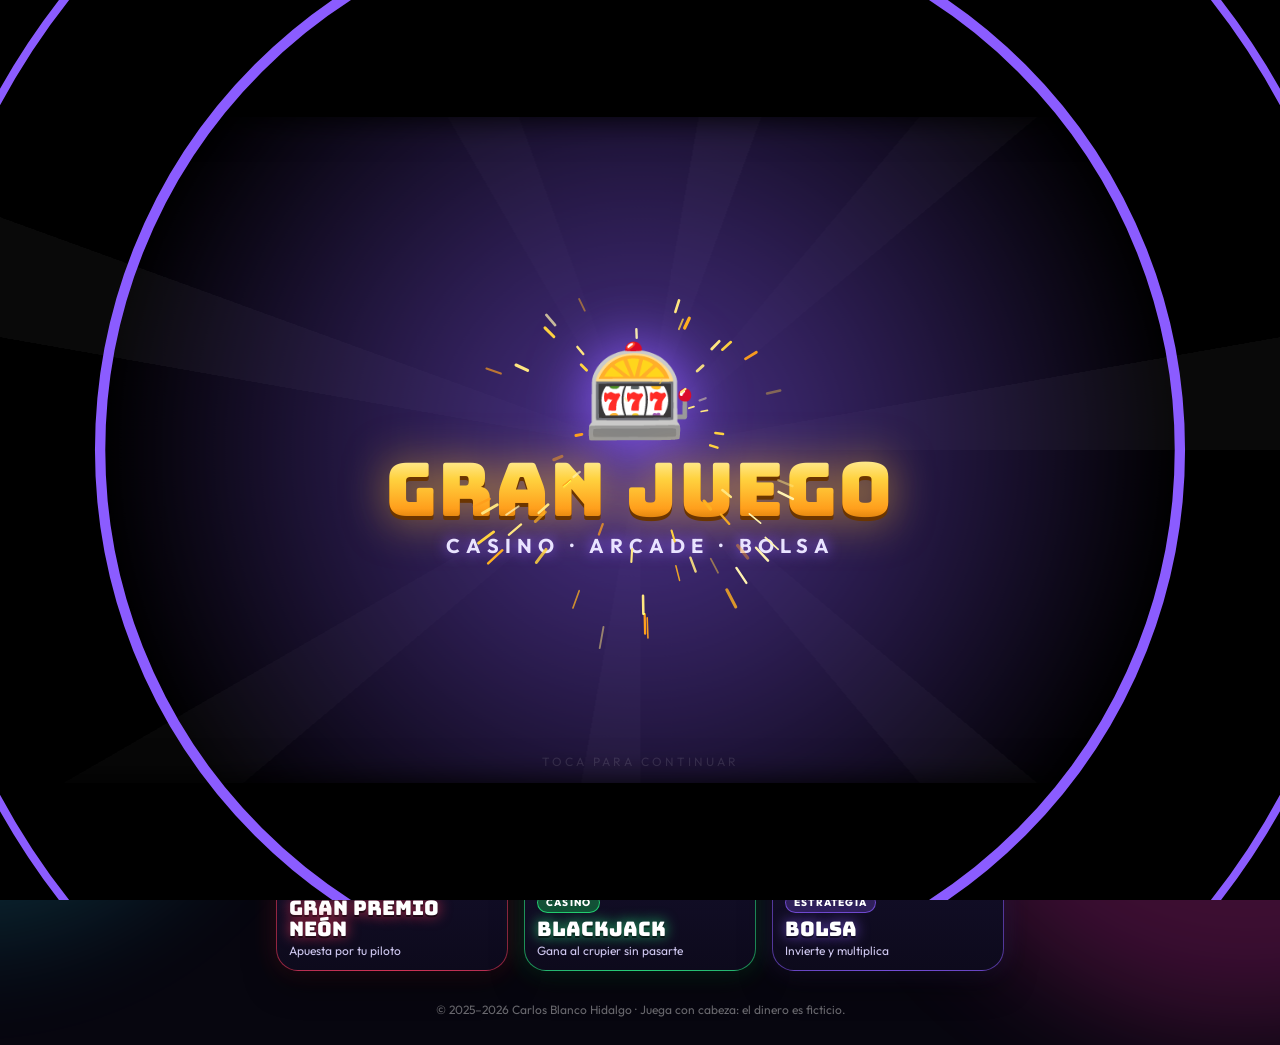
<file: index.html>
<!DOCTYPE html>
<html lang="es">
  <head>
    <meta charset="UTF-8" />
    <meta name="viewport" content="width=device-width, initial-scale=1, maximum-scale=1, user-scalable=no, viewport-fit=cover" />
    <meta name="theme-color" content="#07060f" />
    <meta name="apple-mobile-web-app-capable" content="yes" />
    <meta name="mobile-web-app-capable" content="yes" />
    <meta name="apple-mobile-web-app-status-bar-style" content="black-translucent" />
    <title>Gran Juego</title>
    <link rel="manifest" href="manifest.webmanifest" />
    <link rel="icon" href="shared/icon.svg" type="image/svg+xml" />
    <link rel="apple-touch-icon" href="shared/icon.svg" />
    <link rel="stylesheet" href="shared/arcade.css" />
    <script src="shared/arcade.js"></script>
    <style>
      body {
        min-height: 100dvh;
        overflow-x: hidden;
      }
      #stars {
        position: fixed;
        inset: 0;
        width: 100vw;
        height: 100dvh;
        z-index: 0;
        pointer-events: none;
      }
      .blob {
        position: fixed;
        z-index: 0;
        border-radius: 50%;
        filter: blur(60px);
        opacity: 0.35;
        pointer-events: none;
        animation: blob 18s ease-in-out infinite alternate;
      }
      .blob.a { width: 60vw; height: 60vw; background: #8b5cff; top: -15vw; left: -20vw; }
      .blob.b { width: 55vw; height: 55vw; background: #ff2fb3; bottom: -10vw; right: -25vw; animation-delay: -6s; opacity: 0.22; }
      .blob.c { width: 45vw; height: 45vw; background: #22e4ff; top: 40%; left: -25vw; animation-delay: -12s; opacity: 0.16; }
      @keyframes blob {
        0% { transform: translate(0, 0) scale(1); }
        50% { transform: translate(10vw, 6vh) scale(1.15); }
        100% { transform: translate(-6vw, 12vh) scale(0.95); }
      }

      .wrap {
        position: relative;
        z-index: 1;
        max-width: 760px;
        margin: 0 auto;
        padding: calc(var(--ax-safe-top) + 10px) calc(var(--ax-safe-right) + 16px) calc(var(--ax-safe-bottom) + 28px) calc(var(--ax-safe-left) + 16px);
      }

      /* ---------- Barra superior ---------- */
      .topbar {
        display: flex;
        align-items: center;
        gap: 8px;
        height: 48px;
      }
      .logo {
        flex: 1;
        font-family: var(--ax-display);
        font-size: 22px;
        line-height: 1;
        letter-spacing: 0.02em;
        white-space: nowrap;
      }
      .logo .g1 {
        background: var(--ax-gold-grad);
        -webkit-background-clip: text;
        background-clip: text;
        color: transparent;
        filter: drop-shadow(0 2px 0 #6b3500) drop-shadow(0 0 12px rgba(255, 190, 40, 0.45));
      }
      .logo .g2 {
        color: #e9fbff;
        text-shadow: 0 0 6px var(--ax-cyan), 0 0 18px var(--ax-cyan);
        animation: neonflicker 6s infinite;
      }
      @keyframes neonflicker {
        0%, 18%, 22%, 62%, 64%, 100% { opacity: 1; }
        20%, 63% { opacity: 0.35; }
      }

      /* ---------- Tarjeta de saldo ---------- */
      .wallet {
        position: relative;
        margin-top: 10px;
        padding: 18px 18px 16px;
        border-radius: 24px;
        overflow: hidden;
        background:
          radial-gradient(120% 140% at 0% 0%, rgba(255, 210, 63, 0.22), transparent 55%),
          radial-gradient(120% 140% at 100% 100%, rgba(139, 92, 255, 0.35), transparent 60%),
          linear-gradient(135deg, #241a4a, #120e24);
        border: 1px solid rgba(255, 210, 63, 0.35);
        box-shadow: 0 20px 50px rgba(0, 0, 0, 0.5), inset 0 1px 0 rgba(255, 255, 255, 0.1), 0 0 40px rgba(255, 190, 40, 0.08);
      }
      .wallet::after {
        content: "";
        position: absolute;
        inset: 0;
        background: linear-gradient(105deg, transparent 35%, rgba(255, 255, 255, 0.12) 50%, transparent 65%);
        transform: translateX(-120%);
        animation: wshine 5s 1.5s ease-in-out infinite;
        pointer-events: none;
      }
      @keyframes wshine { 0% { transform: translateX(-120%); } 35%, 100% { transform: translateX(120%); } }
      .wallet-k {
        font-size: 12px;
        font-weight: 800;
        letter-spacing: 0.22em;
        text-transform: uppercase;
        color: var(--ax-muted);
      }
      .wallet-row {
        display: flex;
        align-items: center;
        gap: 12px;
        margin-top: 6px;
      }
      .wallet-row .ax-coin {
        width: 44px;
        height: 44px;
        font-size: 22px;
        animation: coinspin 4s ease-in-out infinite;
      }
      @keyframes coinspin {
        0%, 70%, 100% { transform: rotateY(0); }
        85% { transform: rotateY(180deg); }
      }
      .wallet-amount {
        font-family: var(--ax-display);
        font-size: clamp(30px, 10vw, 46px);
        line-height: 1;
        font-variant-numeric: tabular-nums;
        background: var(--ax-gold-grad);
        -webkit-background-clip: text;
        background-clip: text;
        color: transparent;
        filter: drop-shadow(0 3px 0 #6b3500) drop-shadow(0 0 16px rgba(255, 190, 40, 0.4));
        white-space: nowrap;
      }
      .wallet-amount small {
        font-size: 0.55em;
      }
      .next-ach {
        margin-top: 14px;
      }
      .next-ach-top {
        display: flex;
        justify-content: space-between;
        font-size: 13px;
        font-weight: 600;
        color: #d7d0ff;
        gap: 8px;
      }
      .next-ach-top b {
        color: #ffe9a6;
      }
      .bar {
        position: relative;
        height: 10px;
        margin-top: 7px;
        border-radius: 99px;
        background: rgba(255, 255, 255, 0.08);
        overflow: hidden;
        border: 1px solid rgba(255, 255, 255, 0.08);
      }
      .bar > i {
        position: absolute;
        inset: 0 auto 0 0;
        width: 0;
        border-radius: 99px;
        background: linear-gradient(90deg, #ff9f1c, #ffd23f, #fff3b0);
        box-shadow: 0 0 12px rgba(255, 200, 50, 0.7);
        transition: width 1.2s cubic-bezier(0.2, 0.8, 0.2, 1);
      }
      .bar > i::after {
        content: "";
        position: absolute;
        inset: 0;
        background: repeating-linear-gradient(-45deg, rgba(255, 255, 255, 0.25) 0 8px, transparent 8px 16px);
        animation: barmove 1s linear infinite;
      }
      @keyframes barmove { to { background-position: 22px 0; } }
      .quick {
        display: grid;
        grid-template-columns: repeat(3, 1fr);
        gap: 8px;
        margin-top: 14px;
      }
      .quick .ax-btn {
        min-height: 46px;
        padding: 0 8px;
        font-size: 14px;
      }
      .quick .ax-btn .dot {
        position: absolute;
        top: 7px;
        right: 9px;
        width: 9px;
        height: 9px;
        border-radius: 50%;
        background: var(--ax-red);
        box-shadow: 0 0 8px var(--ax-red);
        animation: ax-pulse 1s infinite;
      }

      /* ---------- Juegos ---------- */
      .section-title {
        display: flex;
        align-items: center;
        gap: 10px;
        margin: 26px 2px 12px;
        font-family: var(--ax-display);
        font-size: 16px;
        letter-spacing: 0.06em;
        color: #fff;
      }
      .section-title::after {
        content: "";
        flex: 1;
        height: 1px;
        background: linear-gradient(90deg, rgba(255, 255, 255, 0.3), transparent);
      }
      .games {
        display: grid;
        grid-template-columns: 1fr 1fr;
        gap: 12px;
        perspective: 900px;
      }
      @media (min-width: 640px) {
        .games { grid-template-columns: repeat(3, 1fr); gap: 16px; }
      }
      .game {
        --c: #8b5cff;
        position: relative;
        display: flex;
        flex-direction: column;
        justify-content: flex-end;
        aspect-ratio: 3 / 4;
        padding: 12px;
        border-radius: 22px;
        overflow: hidden;
        text-decoration: none;
        color: #fff;
        background:
          radial-gradient(120% 80% at 50% 0%, color-mix(in srgb, var(--c) 55%, transparent), transparent 70%),
          linear-gradient(180deg, #1d1640, #0d0a1c);
        border: 1px solid color-mix(in srgb, var(--c) 55%, transparent);
        box-shadow: 0 14px 30px rgba(0, 0, 0, 0.5), 0 0 24px color-mix(in srgb, var(--c) 22%, transparent), inset 0 1px 0 rgba(255, 255, 255, 0.12);
        transform-style: preserve-3d;
        transition: transform 0.25s ease, box-shadow 0.25s ease;
        cursor: pointer;
        opacity: 0;
        animation: cardin 0.7s cubic-bezier(0.2, 1.2, 0.3, 1) forwards;
        -webkit-user-select: none;
        user-select: none;
      }
      .game:nth-child(1) { animation-delay: 0.05s; }
      .game:nth-child(2) { animation-delay: 0.12s; }
      .game:nth-child(3) { animation-delay: 0.19s; }
      .game:nth-child(4) { animation-delay: 0.26s; }
      .game:nth-child(5) { animation-delay: 0.33s; }
      .game:nth-child(6) { animation-delay: 0.4s; }
      @keyframes cardin {
        from { opacity: 0; transform: translateY(40px) rotateX(25deg) scale(0.9); }
        to { opacity: 1; transform: none; }
      }
      .game.pressed {
        transform: scale(0.96) !important;
      }
      .game::before {
        /* brillo */
        content: "";
        position: absolute;
        inset: 0;
        background: radial-gradient(circle at var(--mx, 50%) var(--my, 30%), rgba(255, 255, 255, 0.18), transparent 45%);
        pointer-events: none;
        z-index: 2;
      }
      .game::after {
        content: "";
        position: absolute;
        inset: -40% auto -40% -70%;
        width: 45%;
        transform: skewX(-20deg);
        background: linear-gradient(90deg, transparent, rgba(255, 255, 255, 0.18), transparent);
        animation: ax-shine 5s ease-in-out infinite;
        pointer-events: none;
        z-index: 2;
      }
      .game:nth-child(2n)::after { animation-delay: 1.3s; }
      .game:nth-child(3n)::after { animation-delay: 2.4s; }
      .game-art {
        position: absolute;
        inset: 0 0 34% 0;
        display: grid;
        place-items: center;
        transform: translateZ(30px);
      }
      .game-info {
        position: relative;
        z-index: 3;
      }
      .game-tag {
        display: inline-block;
        padding: 3px 8px;
        border-radius: 99px;
        font-size: 10px;
        font-weight: 800;
        letter-spacing: 0.12em;
        text-transform: uppercase;
        background: color-mix(in srgb, var(--c) 30%, rgba(0, 0, 0, 0.4));
        border: 1px solid color-mix(in srgb, var(--c) 70%, transparent);
        color: #fff;
      }
      .game-name {
        margin-top: 6px;
        font-family: var(--ax-display);
        font-size: clamp(15px, 4.6vw, 20px);
        line-height: 1.05;
        text-shadow: 0 2px 0 rgba(0, 0, 0, 0.5), 0 0 14px color-mix(in srgb, var(--c) 80%, transparent);
      }
      .game-desc {
        margin-top: 3px;
        font-size: 12px;
        line-height: 1.25;
        color: #cfc8f0;
      }
      .game-play {
        position: absolute;
        right: 10px;
        top: 10px;
        z-index: 3;
        width: 34px;
        height: 34px;
        border-radius: 50%;
        display: grid;
        place-items: center;
        background: rgba(0, 0, 0, 0.35);
        border: 1px solid rgba(255, 255, 255, 0.25);
        -webkit-backdrop-filter: blur(6px);
        backdrop-filter: blur(6px);
      }
      .game-play svg { width: 14px; height: 14px; margin-left: 2px; }

      /* --- Ilustraciones animadas de cada juego --- */
      /* 1. Cartas */
      .art-cards { position: relative; width: 120px; height: 120px; }
      .art-cards .card {
        position: absolute;
        left: 50%;
        top: 50%;
        width: 56px;
        height: 80px;
        margin: -40px 0 0 -28px;
        border-radius: 8px;
        background: linear-gradient(160deg, #fff, #e9e6f5);
        box-shadow: 0 8px 18px rgba(0, 0, 0, 0.5);
        font-family: var(--ax-display);
        display: grid;
        place-items: center;
        font-size: 26px;
        color: #d4002a;
        transform-origin: 50% 120%;
      }
      .art-cards .card.k { color: #111; animation: fanL 3s ease-in-out infinite; }
      .art-cards .card.a { animation: fanR 3s ease-in-out infinite; }
      .art-cards .card.back {
        background: repeating-linear-gradient(45deg, #5b2bd6 0 6px, #3a1a96 6px 12px);
        border: 3px solid #fff;
        animation: flipc 3s ease-in-out infinite;
      }
      @keyframes fanL { 0%, 100% { transform: rotate(-24deg) translateY(4px); } 50% { transform: rotate(-30deg) translateY(-4px); } }
      @keyframes fanR { 0%, 100% { transform: rotate(24deg) translateY(4px); } 50% { transform: rotate(30deg) translateY(-4px); } }
      @keyframes flipc { 0%, 40% { transform: rotateY(0) translateY(-6px); } 50% { transform: rotateY(90deg) translateY(-10px); } 60%, 100% { transform: rotateY(0) translateY(-6px); } }

      /* 2. Vuelo (cometa entre puertas láser) */
      .art-fly { position: relative; width: 140px; height: 120px; overflow: hidden; }
      .art-fly .gate {
        position: absolute;
        width: 12px;
        border-radius: 6px;
        background: linear-gradient(180deg, #ff2fb3, #8b5cff);
        box-shadow: 0 0 12px #ff2fb3;
        animation: gate 2.4s linear infinite;
      }
      .art-fly .gate.t { top: -10px; height: 46px; }
      .art-fly .gate.b { bottom: -10px; height: 40px; }
      .art-fly .gate.t2 { top: -10px; height: 26px; animation-delay: -1.2s; }
      .art-fly .gate.b2 { bottom: -10px; height: 60px; animation-delay: -1.2s; }
      @keyframes gate { from { left: 150px; } to { left: -20px; } }
      .art-fly .comet {
        position: absolute;
        left: 40px;
        top: 50%;
        width: 22px;
        height: 22px;
        margin-top: -11px;
        border-radius: 50%;
        background: radial-gradient(circle at 35% 35%, #fff, #b8f7ff 40%, #22e4ff 70%);
        box-shadow: 0 0 14px #22e4ff, 0 0 30px #22e4ff;
        animation: bob 1.2s ease-in-out infinite;
      }
      .art-fly .comet::after {
        content: "";
        position: absolute;
        right: 14px;
        top: 5px;
        width: 50px;
        height: 12px;
        border-radius: 6px;
        background: linear-gradient(90deg, transparent, rgba(34, 228, 255, 0.8));
        filter: blur(2px);
      }
      @keyframes bob { 0%, 100% { transform: translateY(-14px); } 50% { transform: translateY(14px); } }

      /* 3. Ruleta */
      .art-wheel {
        position: relative;
        width: 112px;
        height: 112px;
        border-radius: 50%;
        background: radial-gradient(circle, #3a2400 0 30%, transparent 31%),
          repeating-conic-gradient(#d4002a 0 9.73deg, #111 9.73deg 19.46deg);
        border: 7px solid #c98a1a;
        box-shadow: 0 0 0 3px #ffd23f, 0 0 26px rgba(255, 190, 40, 0.5), inset 0 0 18px rgba(0, 0, 0, 0.8);
        animation: ax-spin 4s linear infinite;
      }
      .art-wheel::before {
        content: "";
        position: absolute;
        inset: 34%;
        border-radius: 50%;
        background: radial-gradient(circle at 40% 35%, #ffe680, #c98a1a);
      }
      .art-wheel::after {
        content: "";
        position: absolute;
        top: 6px;
        left: 50%;
        width: 10px;
        height: 10px;
        margin-left: -5px;
        border-radius: 50%;
        background: radial-gradient(circle at 35% 35%, #fff, #bbb);
        box-shadow: 0 0 6px #fff;
        animation: ax-spin 1.5s linear infinite reverse;
        transform-origin: 5px 43px;
      }

      /* 4. Carreras */
      .art-race { position: relative; width: 100%; height: 100%; overflow: hidden; perspective: 180px; }
      .art-race .road {
        position: absolute;
        left: -10%;
        right: -10%;
        bottom: -10px;
        height: 220px;
        background:
          linear-gradient(90deg, transparent 47%, #ffd23f 47% 53%, transparent 53%) 0 0 / 100% 40px,
          linear-gradient(90deg, #ff2fb3 0 4%, #1a1533 4% 96%, #22e4ff 96%);
        transform: rotateX(62deg);
        transform-origin: bottom;
        animation: road 0.5s linear infinite;
      }
      @keyframes road { to { background-position: 0 40px, 0 0; } }
      .art-race .car {
        position: absolute;
        left: 50%;
        bottom: 14%;
        font-size: 58px;
        transform: translateX(-50%) scaleX(-1);
        filter: drop-shadow(0 0 10px rgba(255, 47, 179, 0.8));
        animation: carshake 0.25s ease-in-out infinite alternate;
      }
      @keyframes carshake { from { margin-bottom: 0; } to { margin-bottom: 2px; } }

      /* 5. Blackjack */
      .art-bj { position: relative; width: 120px; height: 116px; }
      .art-bj .chip {
        position: absolute;
        width: 46px;
        height: 46px;
        border-radius: 50%;
        background: repeating-conic-gradient(var(--cc) 0 30deg, #fff 30deg 45deg);
        box-shadow: inset 0 0 0 7px var(--cc), 0 4px 0 rgba(0, 0, 0, 0.4), 0 8px 14px rgba(0, 0, 0, 0.5);
      }
      .art-bj .chip::after {
        content: "";
        position: absolute;
        inset: 13px;
        border-radius: 50%;
        background: var(--cc);
        border: 2px dashed rgba(255, 255, 255, 0.6);
      }
      .art-bj .c1 { --cc: #d4002a; left: 6px; bottom: 14px; animation: chipbob 2.2s ease-in-out infinite; }
      .art-bj .c2 { --cc: #0a8f4c; left: 14px; bottom: 26px; animation: chipbob 2.2s 0.15s ease-in-out infinite; }
      .art-bj .c3 { --cc: #111; left: 9px; bottom: 38px; animation: chipbob 2.2s 0.3s ease-in-out infinite; }
      @keyframes chipbob { 0%, 100% { transform: translateY(0); } 50% { transform: translateY(-5px); } }
      .art-bj .n21 {
        position: absolute;
        right: 4px;
        top: 18px;
        font-family: var(--ax-display);
        font-size: 44px;
        background: var(--ax-gold-grad);
        -webkit-background-clip: text;
        background-clip: text;
        color: transparent;
        filter: drop-shadow(0 3px 0 #6b3500) drop-shadow(0 0 10px rgba(255, 190, 40, 0.6));
        animation: ax-pulse 1.6s ease-in-out infinite;
      }

      /* 6. Bolsa */
      .art-stock { width: 140px; height: 104px; }
      .art-stock .line {
        stroke-dasharray: 260;
        stroke-dashoffset: 260;
        animation: draw 3.2s ease-in-out infinite;
      }
      .art-stock .area { animation: areaop 3.2s ease-in-out infinite; }
      .art-stock .dotp { animation: dotp 3.2s ease-in-out infinite; }
      @keyframes draw { 0% { stroke-dashoffset: 260; } 60%, 100% { stroke-dashoffset: 0; } }
      @keyframes areaop { 0%, 30% { opacity: 0; } 60%, 100% { opacity: 1; } }
      @keyframes dotp { 0%, 55% { opacity: 0; r: 2; } 65% { opacity: 1; r: 7; } 100% { opacity: 1; r: 4; } }

      /* ---------- Pie ---------- */
      footer {
        margin-top: 30px;
        text-align: center;
        font-size: 12px;
        color: rgba(255, 255, 255, 0.4);
      }

      /* ---------- Modales propios ---------- */
      .ach-list {
        list-style: none;
        margin: 0;
        padding: 0;
        display: grid;
        gap: 8px;
      }
      .ach-item {
        display: flex;
        align-items: center;
        gap: 12px;
        padding: 10px 12px;
        border-radius: 14px;
        background: rgba(255, 255, 255, 0.05);
        border: 1px solid rgba(255, 255, 255, 0.08);
      }
      .ach-item.on {
        background: linear-gradient(135deg, rgba(255, 210, 63, 0.18), rgba(255, 159, 28, 0.06));
        border-color: rgba(255, 210, 63, 0.5);
      }
      .ach-item .ic { font-size: 24px; width: 30px; text-align: center; filter: grayscale(1) opacity(0.5); }
      .ach-item.on .ic { filter: drop-shadow(0 0 8px rgba(255, 200, 50, 0.8)); }
      .ach-item .tx { flex: 1; min-width: 0; }
      .ach-item .nm { font-weight: 800; color: #fff; font-size: 15px; }
      .ach-item.on .nm { color: #ffe9a6; }
      .ach-item .gl { font-size: 12px; color: var(--ax-muted); }
      .ach-item .rw { font-weight: 800; font-size: 13px; color: var(--ax-green); white-space: nowrap; }
      .ach-item .bar { height: 6px; margin-top: 5px; }
      .ach-sum {
        text-align: center;
        margin: -4px 0 14px;
        font-weight: 700;
        color: var(--ax-muted);
      }

      .inv-grid {
        display: grid;
        grid-template-columns: 1fr 1fr;
        gap: 10px;
        margin-top: 6px;
      }
      .inv-opt {
        position: relative;
        min-height: 84px;
        border-radius: 16px;
        border: 2px solid rgba(255, 255, 255, 0.12);
        background: linear-gradient(180deg, rgba(255, 255, 255, 0.07), rgba(255, 255, 255, 0.02));
        color: #fff;
        cursor: pointer;
        display: flex;
        flex-direction: column;
        align-items: center;
        justify-content: center;
        gap: 2px;
        transition: transform 0.12s, border-color 0.2s, box-shadow 0.2s;
      }
      .inv-opt b {
        font-family: var(--ax-display);
        font-weight: 400;
        font-size: 22px;
      }
      .inv-opt span {
        font-size: 11px;
        letter-spacing: 0.12em;
        text-transform: uppercase;
        color: var(--ax-muted);
        font-weight: 700;
      }
      .inv-opt:active { transform: scale(0.96); }
      .inv-opt.sel {
        border-color: var(--ax-green);
        box-shadow: 0 0 0 3px rgba(43, 255, 136, 0.2), 0 0 24px rgba(43, 255, 136, 0.35);
        background: linear-gradient(180deg, rgba(43, 255, 136, 0.18), rgba(43, 255, 136, 0.04));
      }
      .inv-opt:disabled {
        opacity: 0.35;
        cursor: not-allowed;
      }
      .inv-note {
        margin-top: 12px;
        min-height: 20px;
        text-align: center;
        font-size: 13px;
        color: var(--ax-muted);
      }

      .save-actions {
        display: grid;
        gap: 10px;
      }
      .save-actions .ax-btn {
        justify-content: flex-start;
      }

      /* Cofre del bono diario */
      .chest-stage {
        position: relative;
        height: 190px;
        display: grid;
        place-items: center;
      }
      .chest {
        position: relative;
        width: 130px;
        height: 100px;
        cursor: pointer;
        animation: chestidle 1.4s ease-in-out infinite;
      }
      .chest .body {
        position: absolute;
        left: 0;
        right: 0;
        bottom: 0;
        height: 62px;
        border-radius: 8px 8px 14px 14px;
        background: linear-gradient(180deg, #a8551a, #6b2f08);
        border: 4px solid #ffd23f;
        box-shadow: inset 0 -8px 0 rgba(0, 0, 0, 0.25), 0 10px 30px rgba(0, 0, 0, 0.6);
      }
      .chest .lid {
        position: absolute;
        left: -2px;
        right: -2px;
        top: 4px;
        height: 42px;
        border-radius: 40px 40px 6px 6px;
        background: linear-gradient(180deg, #c06a24, #8a3f0e);
        border: 4px solid #ffd23f;
        transform-origin: 50% 100%;
        transition: transform 0.5s cubic-bezier(0.2, 1.6, 0.4, 1);
        z-index: 2;
      }
      .chest .lock {
        position: absolute;
        left: 50%;
        top: 34px;
        width: 22px;
        height: 26px;
        margin-left: -11px;
        border-radius: 5px;
        background: var(--ax-gold-grad);
        z-index: 3;
        box-shadow: 0 0 10px rgba(255, 200, 50, 0.8);
      }
      .chest.open { animation: none; }
      .chest.open .lid { transform: rotateX(0) translateY(-34px) rotate(-18deg); }
      .chest.open .lock { opacity: 0; transition: opacity 0.2s; }
      .chest.shake { animation: chestshake 0.12s linear infinite; }
      .chest-glow {
        position: absolute;
        width: 260px;
        height: 260px;
        border-radius: 50%;
        background: radial-gradient(circle, rgba(255, 220, 90, 0.75), transparent 60%);
        opacity: 0;
        transform: scale(0.3);
        transition: opacity 0.4s, transform 0.6s;
        pointer-events: none;
      }
      .chest-glow.on { opacity: 1; transform: scale(1); }
      @keyframes chestidle { 0%, 100% { transform: translateY(0) rotate(0); } 50% { transform: translateY(-6px) rotate(-2deg); } }
      @keyframes chestshake { 0% { transform: translate(-3px, 0) rotate(-3deg); } 50% { transform: translate(3px, -2px) rotate(3deg); } 100% { transform: translate(-3px, 0) rotate(-3deg); } }
      .streak {
        display: flex;
        justify-content: center;
        gap: 6px;
        margin: 4px 0 6px;
      }
      .streak i {
        width: 30px;
        height: 30px;
        border-radius: 9px;
        display: grid;
        place-items: center;
        font-style: normal;
        font-size: 12px;
        font-weight: 800;
        background: rgba(255, 255, 255, 0.06);
        border: 1px solid rgba(255, 255, 255, 0.1);
        color: var(--ax-muted);
      }
      .streak i.on {
        background: var(--ax-gold-grad);
        color: #5a2d00;
        border-color: #fff3b0;
        box-shadow: 0 0 10px rgba(255, 200, 50, 0.6);
      }
      .streak i.today { outline: 2px solid var(--ax-cyan); outline-offset: 2px; }
    </style>
  </head>
  <body>
    <canvas id="stars"></canvas>
    <div class="blob a"></div>
    <div class="blob b"></div>
    <div class="blob c"></div>

    <div class="wrap">
      <div class="topbar">
        <div class="logo"><span class="g1">GRAN</span> <span class="g2">JUEGO</span></div>
        <button class="ax-icon-btn" id="btn-mute" data-ax-mute aria-label="Sonido"></button>
      </div>

      <section class="wallet" id="wallet">
        <div class="wallet-k">Saldo global</div>
        <div class="wallet-row">
          <div class="ax-coin"></div>
          <div class="wallet-amount"><span id="bal">0</span> <small>€</small></div>
        </div>
        <div class="next-ach" id="next-ach">
          <div class="next-ach-top"><span id="next-name">Próximo logro</span><b id="next-pct">0%</b></div>
          <div class="bar"><i id="next-bar"></i></div>
        </div>
        <div class="quick">
          <button class="ax-btn ax-btn-gold" id="btn-daily">🎁 Bono<span class="dot" id="daily-dot" hidden></span></button>
          <button class="ax-btn ax-btn-ghost" id="btn-ach">🏆 Logros</button>
          <button class="ax-btn ax-btn-ghost" id="btn-save">💾 Partida</button>
        </div>
      </section>

      <div class="section-title">Elige tu juego</div>

      <main class="games" id="games">
        <a class="game" href="./Juego1/AdivinaCartas.html" data-name="Adivina la Carta" style="--c: #ff2fb3">
          <div class="game-play"><svg viewBox="0 0 24 24" fill="#fff"><path d="M6 4l14 8-14 8z" /></svg></div>
          <div class="game-art">
            <div class="art-cards">
              <div class="card k">K♠</div>
              <div class="card a">A♥</div>
              <div class="card back"></div>
            </div>
          </div>
          <div class="game-info">
            <span class="game-tag">Cartas</span>
            <div class="game-name">Adivina la Carta</div>
            <div class="game-desc">Arriesga ronda a ronda hasta x50</div>
          </div>
        </a>

        <a class="game" href="./juego2/FlappyBird.html" data-name="Vuelo Neón" style="--c: #22e4ff">
          <div class="game-play"><svg viewBox="0 0 24 24" fill="#fff"><path d="M6 4l14 8-14 8z" /></svg></div>
          <div class="game-art">
            <div class="art-fly">
              <div class="gate t"></div>
              <div class="gate b"></div>
              <div class="gate t2"></div>
              <div class="gate b2"></div>
              <div class="comet"></div>
            </div>
          </div>
          <div class="game-info">
            <span class="game-tag">Habilidad</span>
            <div class="game-name" id="fly-name">Vuelo Neón</div>
            <div class="game-desc" id="fly-desc">Récord: <b id="fly-hs">0</b></div>
          </div>
        </a>

        <a class="game" href="./Juego3/Ruleta.html" data-name="Ruleta" style="--c: #ffcc33">
          <div class="game-play"><svg viewBox="0 0 24 24" fill="#fff"><path d="M6 4l14 8-14 8z" /></svg></div>
          <div class="game-art"><div class="art-wheel"></div></div>
          <div class="game-info">
            <span class="game-tag">Casino</span>
            <div class="game-name">Ruleta</div>
            <div class="game-desc">Pleno al número: 35 a 1</div>
          </div>
        </a>

        <a class="game" href="./Juego4/Coches.html" data-name="Gran Premio" style="--c: #ff3b5c">
          <div class="game-play"><svg viewBox="0 0 24 24" fill="#fff"><path d="M6 4l14 8-14 8z" /></svg></div>
          <div class="game-art">
            <div class="art-race">
              <div class="road"></div>
              <div class="car">🏎️</div>
            </div>
          </div>
          <div class="game-info">
            <span class="game-tag">Apuestas</span>
            <div class="game-name">Gran Premio Neón</div>
            <div class="game-desc">Apuesta por tu piloto</div>
          </div>
        </a>

        <a class="game" href="./Juego5/Juego5.html" data-name="Blackjack" style="--c: #2bff88">
          <div class="game-play"><svg viewBox="0 0 24 24" fill="#fff"><path d="M6 4l14 8-14 8z" /></svg></div>
          <div class="game-art">
            <div class="art-bj">
              <div class="chip c1"></div>
              <div class="chip c2"></div>
              <div class="chip c3"></div>
              <div class="n21">21</div>
            </div>
          </div>
          <div class="game-info">
            <span class="game-tag">Casino</span>
            <div class="game-name">Blackjack</div>
            <div class="game-desc">Gana al crupier sin pasarte</div>
          </div>
        </a>

        <a class="game" href="./Juego6/juego6.html" id="game6" data-name="Bolsa" style="--c: #8b5cff">
          <div class="game-play"><svg viewBox="0 0 24 24" fill="#fff"><path d="M6 4l14 8-14 8z" /></svg></div>
          <div class="game-art">
            <svg class="art-stock" viewBox="0 0 140 104">
              <defs>
                <linearGradient id="sg" x1="0" y1="0" x2="0" y2="1">
                  <stop offset="0" stop-color="#2bff88" stop-opacity=".45" />
                  <stop offset="1" stop-color="#2bff88" stop-opacity="0" />
                </linearGradient>
              </defs>
              <path class="area" d="M4 84 L24 70 L40 76 L58 52 L74 60 L92 34 L108 42 L132 14 L132 104 L4 104Z" fill="url(#sg)" />
              <path class="line" d="M4 84 L24 70 L40 76 L58 52 L74 60 L92 34 L108 42 L132 14" fill="none" stroke="#2bff88" stroke-width="4" stroke-linecap="round" stroke-linejoin="round" style="filter: drop-shadow(0 0 6px #2bff88)" />
              <circle class="dotp" cx="132" cy="14" r="4" fill="#fff" style="filter: drop-shadow(0 0 6px #2bff88)" />
            </svg>
          </div>
          <div class="game-info">
            <span class="game-tag">Estrategia</span>
            <div class="game-name">Bolsa</div>
            <div class="game-desc">Invierte y multiplica</div>
          </div>
        </a>
      </main>

      <footer>© 2025–2026 Carlos Blanco Hidalgo · Juega con cabeza: el dinero es ficticio.</footer>
    </div>

    <input type="file" id="import-file" accept=".json,application/json" hidden />

    <script>
      (() => {
        const K = AX.KEYS;
        const GAME6_INVESTMENT_SESSION_KEY = "game6InitialInvestment";
        const DAILY_KEY = "granjuego_daily_v1";
        const DAILY_BASE = 250;
        const DAILY_STEP = 50;
        const EXTRA_EXPORT_KEYS = ["cardGamePlayerStats_v3", "rouletteNumberHistory_v1", DAILY_KEY, "granjuego_blackjack_v2", "adivinaCartas_lastBet_v1", "adivinaCartas_partida_v1", "ruletaLastBets_v1", "ruletaPendingSpin_v1", "ruletaChip_v1"];

        const $ = (s) => document.querySelector(s);
        const balEl = $("#bal");
        let shownBalance = 0;

        /* ------------------------------ Fondo de estrellas */
        (function stars() {
          const c = $("#stars");
          const ctx = c.getContext("2d");
          let w, h, dpr, pts;
          function resize() {
            dpr = Math.min(2, devicePixelRatio || 1);
            w = innerWidth;
            h = innerHeight;
            c.width = w * dpr;
            c.height = h * dpr;
            pts = Array.from({ length: Math.round((w * h) / 5000) }, () => ({
              x: Math.random() * w,
              y: Math.random() * h,
              z: Math.random() * 0.8 + 0.2,
              t: Math.random() * Math.PI * 2,
            }));
          }
          resize();
          addEventListener("resize", resize);
          let run = true;
          document.addEventListener("visibilitychange", () => {
            run = !document.hidden;
            if (run) requestAnimationFrame(loop);
          });
          function loop(t) {
            if (!run) return;
            ctx.setTransform(dpr, 0, 0, dpr, 0, 0);
            ctx.clearRect(0, 0, w, h);
            for (const p of pts) {
              p.y -= p.z * 0.15;
              if (p.y < -2) {
                p.y = h + 2;
                p.x = Math.random() * w;
              }
              const a = 0.35 + 0.65 * Math.abs(Math.sin(t / 900 + p.t));
              ctx.globalAlpha = a * p.z;
              ctx.fillStyle = p.z > 0.85 ? "#ffe9a6" : "#cfe9ff";
              ctx.fillRect(p.x, p.y, p.z * 2, p.z * 2);
            }
            requestAnimationFrame(loop);
          }
          if (!AX.reducedMotion) requestAnimationFrame(loop);
        })();

        /* ------------------------------ Saldo y progreso */
        function nextAchievement(balance) {
          const unlocked = AX.getUnlocked();
          return AX.ACHIEVEMENTS.find((a) => !unlocked.includes(a.id) && a.target > balance) || AX.ACHIEVEMENTS.find((a) => !unlocked.includes(a.id));
        }
        function renderProgress(balance) {
          const next = nextAchievement(balance);
          const nameEl = $("#next-name");
          const pctEl = $("#next-pct");
          const bar = $("#next-bar");
          if (!next) {
            nameEl.textContent = "¡Todos los logros conseguidos! 👑";
            pctEl.textContent = "100%";
            bar.style.width = "100%";
            return;
          }
          const idx = AX.ACHIEVEMENTS.indexOf(next);
          const prevTarget = idx > 0 ? AX.ACHIEVEMENTS[idx - 1].target : 0;
          const pct = Math.max(0, Math.min(100, ((balance - prevTarget) / (next.target - prevTarget)) * 100));
          nameEl.innerHTML = `Próximo: <b>${next.name}</b> · ${AX.fmt(next.target)} €`;
          pctEl.textContent = Math.floor(pct) + "%";
          bar.style.width = pct + "%";
        }
        function renderBalance(animate) {
          const b = AX.getBalance();
          if (animate && b !== shownBalance) {
            AX.countUp(balEl, shownBalance, b, 1100);
            if (b > shownBalance) {
              const c = AX.center($("#wallet .ax-coin"));
              AX.fx.sparks(c.x, c.y, { count: 24 });
            }
          } else balEl.textContent = AX.fmt(b);
          shownBalance = b;
          renderProgress(b);
        }
        AX.onBalance(() => renderBalance(true));
        addEventListener("storage", (e) => {
          if (e.key === K.BALANCE || e.key === K.ACHIEVEMENTS) renderBalance(true);
        });
        addEventListener("pageshow", () => {
          renderBalance(false);
          renderFlyRecord();
          renderDailyDot();
          checkPendingAchievements();
        });

        /* ------------------------------ Récord del juego de vuelo */
        function renderFlyRecord() {
          let hs = 0;
          try {
            hs = parseInt(localStorage.getItem(K.FLAPPY_HS)) || 0;
          } catch (e) {}
          $("#fly-hs").textContent = AX.fmt(hs);
        }

        /* ------------------------------ Logros vistos (aviso al volver) */
        function checkPendingAchievements() {
          // Por si un juego antiguo dejó el saldo por encima de un logro sin reclamar
          AX.checkAchievements();
          const unlocked = AX.getUnlocked();
          let seen = [];
          try {
            seen = JSON.parse(localStorage.getItem(K.LAST_SEEN) || "[]");
          } catch (e) {}
          const fresh = unlocked.filter((id) => !seen.includes(id)).map((id) => AX.ACHIEVEMENTS.find((a) => a.id === id)).filter(Boolean);
          if (fresh.length) AX.achievementQueue(fresh);
          try {
            localStorage.setItem(K.LAST_SEEN, JSON.stringify(unlocked));
          } catch (e) {}
        }

        /* ------------------------------ Tarjetas de juego */
        document.querySelectorAll(".game").forEach((card) => {
          // Inclinación 3D con el dedo / ratón
          const tilt = (e) => {
            const r = card.getBoundingClientRect();
            const x = (e.clientX - r.left) / r.width;
            const y = (e.clientY - r.top) / r.height;
            card.style.setProperty("--mx", x * 100 + "%");
            card.style.setProperty("--my", y * 100 + "%");
            card.style.transform = `rotateY(${(x - 0.5) * 16}deg) rotateX(${(0.5 - y) * 16}deg) scale(1.02)`;
          };
          const reset = () => {
            card.style.transform = "";
            card.classList.remove("pressed");
          };
          card.addEventListener("pointermove", tilt);
          card.addEventListener("pointerdown", (e) => {
            tilt(e);
            card.classList.add("pressed");
            AX.haptic("light");
          });
          card.addEventListener("pointerup", reset);
          card.addEventListener("pointerleave", reset);
          card.addEventListener("pointercancel", reset);
          card.addEventListener("click", (e) => {
            e.preventDefault();
            AX.sfx.play("tap");
            if (card.id === "game6") return openInvestment(card);
            launch(card);
          });
        });

        function launch(card, url) {
          const c = AX.center(card);
          const color = getComputedStyle(card).getPropertyValue("--c").trim() || "#ffd23f";
          AX.fx.burst(c.x, c.y, { count: 40, colors: [color, "#fff", "#ffd23f"], speed: 600, gravity: 0 });
          AX.fx.shockwave(c.x, c.y, { color, radius: 260, width: 10 });
          AX.haptic("medium");
          card.animate(
            [
              { transform: "scale(1)", filter: "brightness(1)" },
              { transform: "scale(1.08)", filter: "brightness(1.6)" },
              { transform: "scale(1.02)", filter: "brightness(1.2)" },
            ],
            { duration: 320, easing: "ease-out", fill: "forwards" }
          );
          setTimeout(() => AX.go(url || card.getAttribute("href"), card), 220);
        }

        /* ------------------------------ Inversión en bolsa */
        function openInvestment(card) {
          const balance = AX.getBalance();
          const amounts = [100, 1000, 5000, 10000];
          let selected = null;
          let active = null;
          try {
            active = JSON.parse(localStorage.getItem("stockSimActiveGame_v3") || "null");
          } catch (e) {}
          const resumeUrl = active && active.mode === "estrategia" ? "./Juego6/juego6b.html" : "./Juego6/juego6.html";
          const resumeHtml = active
            ? `<button class="ax-btn ax-btn-cyan ax-btn-block" id="inv-resume" style="margin-bottom:14px">▶ Reanudar partida${active.parked ? ` (${AX.money(active.parked)})` : ""}</button>
               <p style="text-align:center;margin:0 0 10px;font-size:13px;color:var(--ax-muted)">o empieza una nueva:</p>`
            : "";
          const html = resumeHtml + `
            <p style="text-align:center;margin:0 0 12px">Elige tu inversión inicial. Saldo disponible: <b style="color:#ffe9a6">${AX.money(balance)}</b></p>
            <div class="inv-grid">
              ${amounts
                .map(
                  (a) => `<button class="inv-opt" data-a="${a}" ${a > balance ? "disabled" : ""}>
                    <b>${AX.fmt(a)} €</b><span>${a === 100 ? "Estrategia avanzada" : a >= 10000 ? "Gran inversor" : a >= 5000 ? "Profesional" : "Estándar"}</span>
                  </button>`
                )
                .join("")}
            </div>
            <div class="inv-note" id="inv-note">${balance < 100 ? "Saldo insuficiente para invertir. ¡Gana algo en otros juegos!" : "Toca una cantidad"}</div>`;
          AX.modal({
            title: "📈 Simulador de Bolsa",
            html,
            buttons: [
              { label: "Cancelar", kind: "ghost", value: null },
              { label: "Invertir", kind: "green", value: "go" },
            ],
            onOpen(root, close) {
              const resume = root.querySelector("#inv-resume");
              if (resume)
                resume.addEventListener("click", () => {
                  close(null);
                  launch(card, resumeUrl);
                });
              const go = root.querySelectorAll(".ax-modal-actions button")[1];
              go.disabled = true;
              root.querySelectorAll(".inv-opt").forEach((b) =>
                b.addEventListener("click", () => {
                  root.querySelectorAll(".inv-opt").forEach((x) => x.classList.remove("sel"));
                  b.classList.add("sel");
                  selected = +b.dataset.a;
                  go.disabled = false;
                  AX.sfx.play("chip");
                  AX.haptic("tap");
                  const c = AX.center(b);
                  AX.fx.sparks(c.x, c.y, { count: 14, colors: "green", speed: 400 });
                  root.querySelector("#inv-note").textContent = `Invertirás ${AX.money(selected)}. Al salir, el resultado vuelve a tu saldo.`;
                })
              );
            },
          }).then((v) => {
            if (v !== "go" || !selected) return;
            if (AX.getBalance() < selected) {
              AX.toast("Saldo insuficiente", "error");
              AX.sfx.play("error");
              return;
            }
            try {
              sessionStorage.setItem(GAME6_INVESTMENT_SESSION_KEY, String(selected));
            } catch (e) {
              AX.toast("No se pudo guardar la selección", "error");
              return;
            }
            const url = selected === 100 ? "./Juego6/juego6b.html" : "./Juego6/juego6.html";
            AX.sfx.play("cash");
            launch(card, url);
          });
        }

        /* ------------------------------ Logros */
        $("#btn-ach").addEventListener("click", () => {
          const unlocked = AX.getUnlocked();
          const balance = AX.getBalance();
          const items = AX.ACHIEVEMENTS.map((a, i) => {
            const on = unlocked.includes(a.id);
            const prev = i > 0 ? AX.ACHIEVEMENTS[i - 1].target : 0;
            const pct = on ? 100 : Math.max(0, Math.min(100, ((balance - prev) / (a.target - prev)) * 100));
            return `<li class="ach-item ${on ? "on" : ""}">
                <div class="ic">${on ? "🏆" : "🔒"}</div>
                <div class="tx"><div class="nm">${a.name}</div><div class="gl">Alcanza ${AX.fmt(a.target)} €</div>
                ${on ? "" : `<div class="bar"><i style="width:${pct}%"></i></div>`}</div>
                <div class="rw">+${AX.fmt(a.reward)} €</div>
              </li>`;
          }).join("");
          AX.modal({
            title: "🏆 Logros",
            html: `<div class="ach-sum">${unlocked.length} de ${AX.ACHIEVEMENTS.length} desbloqueados</div><ul class="ach-list">${items}</ul>`,
            buttons: [{ label: "Cerrar", kind: "gold", value: true }],
          });
        });

        /* ------------------------------ Guardar / cargar partida */
        $("#btn-save").addEventListener("click", () => {
          AX.modal({
            title: "💾 Partida",
            html: `<p style="text-align:center;margin:0 0 14px">Guarda tu progreso en un archivo o recupéralo en otro dispositivo.</p>
              <div class="save-actions">
                <button class="ax-btn ax-btn-cyan ax-btn-block" id="do-export">⬇️ Exportar partida</button>
                <button class="ax-btn ax-btn-ghost ax-btn-block" id="do-import">⬆️ Importar partida</button>
              </div>`,
            buttons: [{ label: "Cerrar", kind: "ghost", value: null }],
            onOpen(root, close) {
              root.querySelector("#do-export").addEventListener("click", () => {
                exportSave();
                close(null);
              });
              root.querySelector("#do-import").addEventListener("click", () => {
                $("#import-file").click();
                close(null);
              });
            },
          });
        });

        function exportSave() {
          try {
            const extra = {};
            EXTRA_EXPORT_KEYS.forEach((k) => {
              const v = localStorage.getItem(k);
              if (v !== null) extra[k] = v;
            });
            const data = {
              balance: AX.getBalance(),
              achievements: AX.getUnlocked(),
              flappyHighScore: parseInt(localStorage.getItem(K.FLAPPY_HS)) || 0,
              extra,
              exportedAt: new Date().toISOString(),
            };
            const blob = new Blob([JSON.stringify(data, null, 2)], { type: "application/json" });
            const url = URL.createObjectURL(blob);
            const a = document.createElement("a");
            a.href = url;
            a.download = "partida_juegos.json";
            document.body.appendChild(a);
            a.click();
            a.remove();
            setTimeout(() => URL.revokeObjectURL(url), 1000);
            AX.toast("Partida exportada: partida_juegos.json", "success");
            AX.sfx.play("powerup");
          } catch (e) {
            console.error(e);
            AX.toast("No se pudo exportar la partida", "error");
          }
        }

        $("#import-file").addEventListener("change", (ev) => {
          const file = ev.target.files[0];
          if (!file) return;
          const reader = new FileReader();
          reader.onload = (e) => {
            try {
              const d = JSON.parse(e.target.result);
              if (typeof d.balance !== "number" || !Array.isArray(d.achievements)) throw new Error("Formato no válido");
              localStorage.setItem(K.ACHIEVEMENTS, JSON.stringify(d.achievements.filter((x) => typeof x === "string")));
              localStorage.setItem(K.LAST_SEEN, JSON.stringify(d.achievements));
              if (typeof d.flappyHighScore === "number") localStorage.setItem(K.FLAPPY_HS, String(d.flappyHighScore));
              if (d.extra && typeof d.extra === "object") {
                EXTRA_EXPORT_KEYS.forEach((k) => {
                  if (typeof d.extra[k] === "string") localStorage.setItem(k, d.extra[k]);
                });
              }
              AX.setBalance(d.balance, { notify: false });
              renderFlyRecord();
              renderDailyDot();
              AX.toast("¡Partida importada con éxito!", "success");
              AX.sfx.play("win");
              AX.fx.confetti({ count: 100 });
            } catch (err) {
              console.error(err);
              AX.toast("Archivo de partida no válido", "error");
              AX.sfx.play("error");
            } finally {
              ev.target.value = "";
            }
          };
          reader.readAsText(file);
        });

        /* ------------------------------ Bono diario */
        const today = () => {
          const d = new Date();
          return `${d.getFullYear()}-${String(d.getMonth() + 1).padStart(2, "0")}-${String(d.getDate()).padStart(2, "0")}`;
        };
        const yesterday = () => {
          const d = new Date();
          d.setDate(d.getDate() - 1);
          return `${d.getFullYear()}-${String(d.getMonth() + 1).padStart(2, "0")}-${String(d.getDate()).padStart(2, "0")}`;
        };
        function getDaily() {
          try {
            const d = JSON.parse(localStorage.getItem(DAILY_KEY) || "{}");
            return { last: d.last || null, streak: d.streak || 0 };
          } catch (e) {
            return { last: null, streak: 0 };
          }
        }
        function dailyState() {
          const d = getDaily();
          const available = d.last !== today();
          const streakIfClaim = d.last === yesterday() ? Math.min(7, d.streak + 1) : 1;
          const reward = DAILY_BASE + DAILY_STEP * (streakIfClaim - 1);
          return { available, streak: available ? streakIfClaim : d.streak, reward, d };
        }
        function renderDailyDot() {
          $("#daily-dot").hidden = !dailyState().available;
        }

        $("#btn-daily").addEventListener("click", () => {
          const st = dailyState();
          const days = Array.from({ length: 7 }, (_, i) => {
            const n = i + 1;
            const on = st.available ? n < st.streak : n <= st.streak;
            const isToday = st.available && n === st.streak;
            return `<i class="${on ? "on" : ""} ${isToday ? "today" : ""}">${n}</i>`;
          }).join("");
          if (!st.available) {
            AX.modal({
              title: "🎁 Bono diario",
              html: `<div class="streak">${days}</div><p style="text-align:center">Ya has abierto el cofre de hoy. Vuelve mañana para mantener tu racha de <b>${st.streak} día${st.streak === 1 ? "" : "s"}</b> y ganar más.</p>`,
              buttons: [{ label: "Entendido", kind: "gold", value: true }],
            });
            return;
          }
          let opened = false;
          AX.modal({
            title: "🎁 Bono diario",
            dismissable: true,
            html: `<div class="streak">${days}</div>
              <div class="chest-stage"><div class="chest-glow" id="cglow"></div>
                <div class="chest" id="chest"><div class="lid"></div><div class="lock"></div><div class="body"></div></div></div>
              <p style="text-align:center;margin:0" id="chest-msg">Día ${st.streak} de racha · <b style="color:#ffe9a6">${AX.money(st.reward)}</b><br/>¡Toca el cofre para abrirlo!</p>
              <button class="ax-btn ax-btn-gold ax-btn-block" id="chest-btn" style="margin-top:16px">Abrir cofre</button>`,
            buttons: [],
            onOpen(root, close) {
              const chest = root.querySelector("#chest");
              const btn = root.querySelector("#chest-btn");
              const open = async () => {
                if (opened) return;
                opened = true;
                btn.disabled = true;
                chest.classList.add("shake");
                AX.sfx.play("riser");
                AX.haptic("medium");
                await AX.sleep(1000);
                chest.classList.remove("shake");
                chest.classList.add("open");
                root.querySelector("#cglow").classList.add("on");
                const c = AX.center(chest);
                AX.sfx.play("boom");
                AX.fx.flash("#ffd23f", 400, 0.5);
                AX.fx.shockwave(c.x, c.y, { radius: 340, rings: 2 });
                AX.fx.coinBurst(c.x, c.y - 20, { count: 40 });
                AX.fx.stars(c.x, c.y - 30, { count: 24 });
                AX.haptic("bigwin");
                localStorage.setItem(DAILY_KEY, JSON.stringify({ last: today(), streak: st.streak }));
                renderDailyDot();
                await AX.sleep(700);
                close("done");
                await AX.cine.bigWin(st.reward, { tier: st.streak >= 5 ? "big" : "win", title: "¡Bono diario!", label: `Racha de ${st.streak} día${st.streak === 1 ? "" : "s"}` });
                AX.addBalance(st.reward);
              };
              chest.addEventListener("click", open);
              btn.addEventListener("click", open);
            },
          });
        });

        /* ------------------------------ Silencio */
        $("#btn-mute").innerHTML = AX.muteIcon();
        $("#btn-mute").addEventListener("click", () => {
          AX.sfx.toggleMute();
          AX.sfx.play("tap");
        });

        /* ------------------------------ Arranque */
        shownBalance = 0;
        renderFlyRecord();
        renderDailyDot();
        AX.cine
          .intro({ title: "Gran Juego", subtitle: "Casino · Arcade · Bolsa", icon: "🎰", color: "#8b5cff", once: true, key: "home" })
          .then(() => {
            renderBalance(true);
            checkPendingAchievements();
          });
      })();
    </script>
  </body>
</html>
</file>
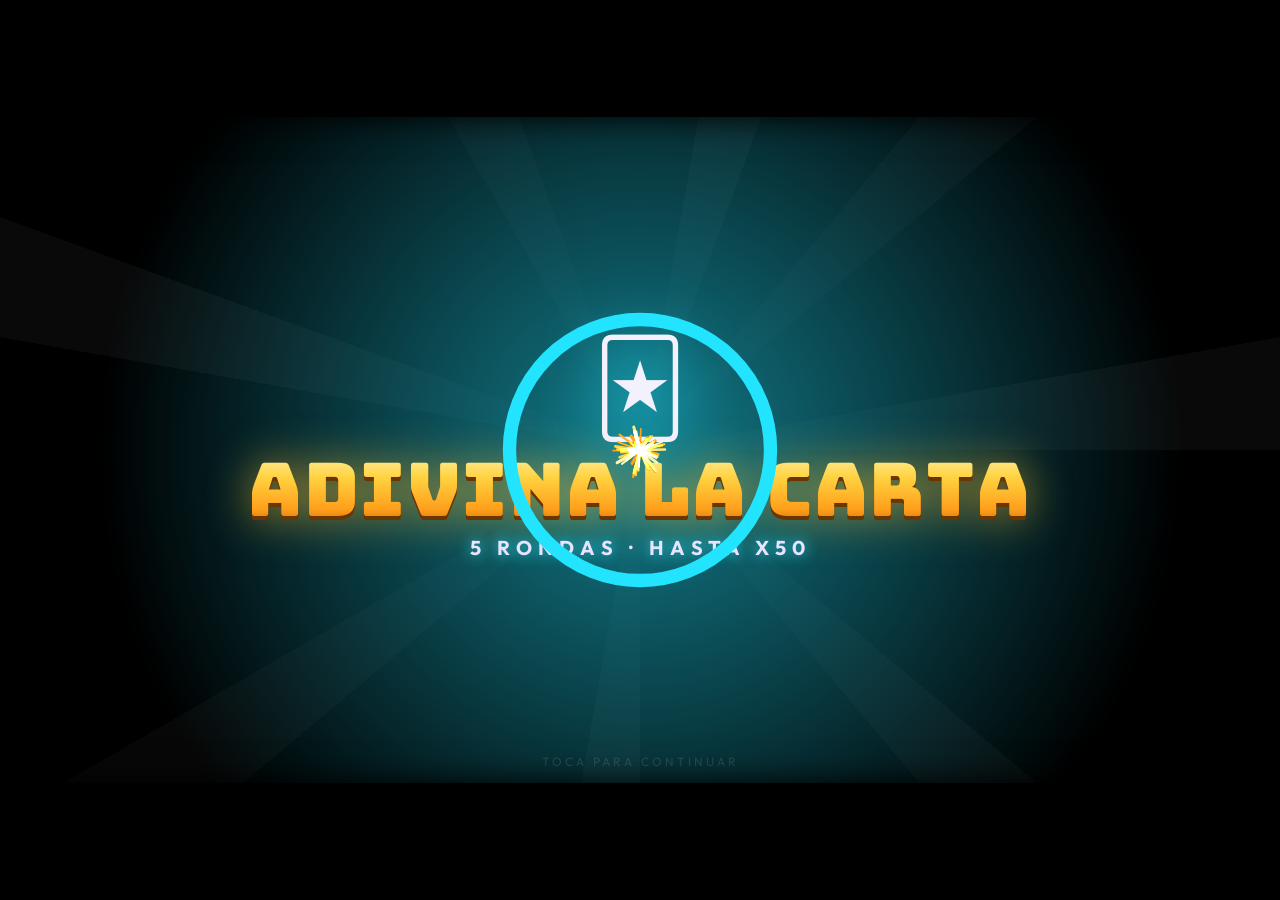
<file: Juego1/AdivinaCartas.html>
<!DOCTYPE html>
<html lang="es">
<head>
<meta charset="UTF-8">
<meta name="viewport" content="width=device-width, initial-scale=1, maximum-scale=1, user-scalable=no, viewport-fit=cover">
<meta name="theme-color" content="#07060f">
<meta name="mobile-web-app-capable" content="yes">
<meta name="apple-mobile-web-app-capable" content="yes">
<meta name="apple-mobile-web-app-status-bar-style" content="black-translucent">
<title>Adivina la Carta</title>
<link rel="stylesheet" href="../shared/arcade.css">
<script src="../shared/arcade.js"></script>
<style>
/* =====================================================================
   ADIVINA LA CARTA · mesa de neón (mobile-first, retrato)
   ===================================================================== */
@property --rim {
  syntax: "<angle>";
  inherits: false;
  initial-value: 0deg;
}
:root {
  --cw: 70px;          /* ancho de carta (lo calcula JS) */
  --gap: 8px;
  --felt1: #138066;
  --felt2: #0a4a3d;
  --felt3: #041f1b;
}
html, body { height: 100%; }
body { overflow: hidden; }

/* ------------------------------------------------ fondo ambiental */
#bg { position: fixed; inset: 0; z-index: 0; pointer-events: none; overflow: hidden; }
#bg .orb {
  position: absolute; width: 80vmax; height: 80vmax; border-radius: 50%;
  opacity: .55; mix-blend-mode: screen;
}
#bg .o1 { left: -40vmax; top: -30vmax; background: radial-gradient(closest-side, rgba(139,92,255,.55), transparent); animation: orb1 18s ease-in-out infinite alternate; }
#bg .o2 { right: -45vmax; bottom: -35vmax; background: radial-gradient(closest-side, rgba(255,47,179,.38), transparent); animation: orb2 22s ease-in-out infinite alternate; }
#bg .o3 { left: -20vmax; bottom: -50vmax; background: radial-gradient(closest-side, rgba(34,228,255,.25), transparent); animation: orb1 26s ease-in-out infinite alternate-reverse; }
@keyframes orb1 { to { transform: translate(18vmax, 14vmax) scale(1.15); } }
@keyframes orb2 { to { transform: translate(-16vmax, -12vmax) scale(1.2); } }
#bg .beams {
  position: absolute; left: 50%; top: -30%; width: 160vmax; height: 160vmax; margin-left: -80vmax;
  background: repeating-conic-gradient(from 0deg at 50% 50%, rgba(255,255,255,.035) 0 6deg, transparent 6deg 24deg);
  -webkit-mask: radial-gradient(circle at 50% 50%, #000 0, transparent 60%);
  mask: radial-gradient(circle at 50% 50%, #000 0, transparent 60%);
  animation: ax-spin 90s linear infinite;
}
#bg .suit {
  position: absolute; bottom: -60px; font-size: 26px; line-height: 1;
  color: rgba(255,255,255,.07); text-shadow: 0 0 18px rgba(139,92,255,.35);
  animation: drift linear infinite;
}
#bg .suit.r { color: rgba(255,59,92,.10); text-shadow: 0 0 18px rgba(255,47,179,.35); }
@keyframes drift {
  0% { transform: translate(0, 0) rotate(0deg); opacity: 0; }
  10% { opacity: 1; }
  90% { opacity: 1; }
  100% { transform: translate(var(--dx, 30px), -115vh) rotate(var(--rot, 180deg)); opacity: 0; }
}

/* ------------------------------------------------ estructura */
#app {
  position: fixed; top: 0; bottom: 0; left: 0; right: 0; z-index: 1;
  width: 100%; max-width: 520px; margin: 0 auto;
  display: flex; flex-direction: column; gap: 8px;
  padding: calc(var(--ax-safe-top) + 62px) calc(var(--ax-safe-right) + 12px) calc(var(--ax-safe-bottom) + 10px) calc(var(--ax-safe-left) + 12px);
}

/* ------------------------------------------------ escalera de multiplicadores */
.ladder { flex: none; display: grid; grid-template-columns: repeat(5, 1fr); gap: 5px; position: relative; }
.step {
  position: relative; height: 44px; border-radius: 12px;
  display: flex; flex-direction: column; align-items: center; justify-content: center;
  background: linear-gradient(180deg, rgba(255,255,255,.07), rgba(255,255,255,.02));
  border: 1px solid var(--ax-stroke);
  color: var(--ax-muted); transition: background .35s, border-color .35s, color .35s, box-shadow .35s, transform .35s;
  overflow: hidden;
}
.step b { font-family: var(--ax-display); font-weight: 400; font-size: 16px; line-height: 1; color: #fff; opacity: .7; }
.step span { font-size: 9.5px; font-weight: 800; letter-spacing: .08em; text-transform: uppercase; margin-top: 3px; }
.step.final { border-color: rgba(255,47,179,.45); }
.step.final b { color: #ffc2ec; text-shadow: 0 0 10px rgba(255,47,179,.8); opacity: 1; }
.step.active {
  border-color: var(--ax-cyan); color: #d9fbff;
  background: linear-gradient(180deg, rgba(34,228,255,.28), rgba(34,228,255,.06));
  box-shadow: 0 0 16px rgba(34,228,255,.45), inset 0 0 12px rgba(34,228,255,.25);
  animation: stepPulse 1.4s ease-in-out infinite;
}
.step.active b { opacity: 1; text-shadow: 0 0 10px var(--ax-cyan); }
.step.final.active {
  border-color: var(--ax-magenta); color: #ffe0f4;
  background: linear-gradient(180deg, rgba(255,47,179,.35), rgba(139,92,255,.12));
  box-shadow: 0 0 20px rgba(255,47,179,.6), inset 0 0 12px rgba(255,47,179,.3);
}
.step.done {
  border-color: rgba(255,204,51,.75); color: #3a1d00;
  background: linear-gradient(180deg, #ffe07a, #f0a000);
  box-shadow: 0 0 14px rgba(255,190,40,.45);
}
.step.done b { color: #3a1d00; opacity: 1; text-shadow: 0 1px 0 rgba(255,255,255,.5); }
.step.done::after {
  content: "✓"; position: absolute; top: 1px; right: 4px; font-size: 10px; font-weight: 900; color: #5a2e00;
}
.step.fail {
  border-color: rgba(255,59,92,.8); color: #ffd6dd;
  background: linear-gradient(180deg, rgba(255,59,92,.45), rgba(120,0,25,.4));
}
.step.fail b { opacity: 1; }
.step.fail::after { content: "✕"; position: absolute; top: 1px; right: 4px; font-size: 10px; font-weight: 900; }
@keyframes stepPulse { 50% { transform: translateY(-2px); } }
.step.pop { animation: stepPop .6s cubic-bezier(.2,1.6,.4,1); }
@keyframes stepPop { 0% { transform: scale(1); } 35% { transform: scale(1.22); } 100% { transform: scale(1); } }

/* ------------------------------------------------ mesa */
.table {
  position: relative; flex: 1 1 auto; min-height: 0; isolation: isolate;
  display: flex; flex-direction: column;
  border-radius: 24px;
  background:
    radial-gradient(120% 70% at 50% 30%, rgba(255,255,255,.10), transparent 60%),
    repeating-linear-gradient(45deg, rgba(0,0,0,.05) 0 2px, transparent 2px 5px),
    radial-gradient(130% 100% at 50% 35%, var(--felt1) 0%, var(--felt2) 52%, var(--felt3) 100%);
  box-shadow:
    0 0 0 2px rgba(255,204,51,.55),
    0 0 0 6px rgba(40,20,0,.85),
    0 0 0 7px rgba(255,204,51,.35),
    0 0 34px rgba(255,190,40,.25),
    0 24px 50px rgba(0,0,0,.6),
    inset 0 0 50px rgba(0,0,0,.65);
  margin: 7px 7px 2px;
}
.table::before {
  /* luz que recorre el borde */
  content: ""; position: absolute; inset: -7px; border-radius: 30px; padding: 3px; pointer-events: none; z-index: 0;
  background: conic-gradient(from var(--rim), transparent 0 62%, rgba(34,228,255,.0) 64%, rgba(34,228,255,.9) 76%, #fff 80%, rgba(255,204,51,.9) 84%, transparent 92%);
  -webkit-mask: linear-gradient(#000 0 0) content-box, linear-gradient(#000 0 0);
  -webkit-mask-composite: xor;
  mask: linear-gradient(#000 0 0) content-box exclude, linear-gradient(#000 0 0);
  animation: rim 5.5s linear infinite;
}
@keyframes rim { to { --rim: 360deg; } }
.table .watermark {
  position: absolute; left: 0; right: 0; top: 50%; text-align: center; transform: translateY(-50%);
  font-family: var(--ax-display); font-size: clamp(18px, 6vw, 28px); letter-spacing: .08em;
  color: rgba(255,255,255,.055); pointer-events: none; white-space: nowrap; z-index: 0;
}
.table .dim {
  position: absolute; inset: 0; border-radius: inherit; z-index: 5; pointer-events: none;
  background: radial-gradient(circle at 50% 50%, rgba(0,0,0,.25), rgba(0,0,0,.72));
  opacity: 0; transition: opacity .35s ease;
}
.table.focus .dim { opacity: 1; }

.slots { flex: none; display: flex; justify-content: center; gap: var(--gap); padding: 12px 10px 0; }
.slot {
  position: relative; width: var(--cw); height: calc(var(--cw) * 1.45); flex: none;
  border-radius: calc(var(--cw) * .1);
  border: 1.5px dashed rgba(255,255,255,.2);
  background: rgba(0,0,0,.14);
}
.slot.lift { z-index: 10; }
.slot-lbl {
  position: absolute; inset: 0; display: flex; flex-direction: column; align-items: center; justify-content: center;
  color: rgba(255,255,255,.35); text-align: center; gap: 2px; pointer-events: none;
}
.slot-lbl b { font-family: var(--ax-display); font-weight: 400; font-size: calc(var(--cw) * .3); line-height: 1; }
.slot-lbl span { font-size: calc(var(--cw) * .13); font-weight: 800; letter-spacing: .06em; text-transform: uppercase; }
.slot.next { border-color: rgba(34,228,255,.75); box-shadow: 0 0 14px rgba(34,228,255,.35), inset 0 0 12px rgba(34,228,255,.2); animation: slotNext 1.2s ease-in-out infinite; }
.slot.next .slot-lbl { color: #bff6ff; }
@keyframes slotNext { 50% { box-shadow: 0 0 22px rgba(34,228,255,.6), inset 0 0 18px rgba(34,228,255,.3); } }

.center { position: relative; flex: 1 1 auto; min-height: 0; }

/* mazo */
.deck {
  position: absolute; right: 10px; top: 46%;
  width: calc(var(--cw) * .82); height: calc(var(--cw) * 1.19);
  transform: translateY(-50%); transition: opacity .4s ease;
  z-index: 1;
}
.deck-card { position: absolute; inset: 0; border-radius: calc(var(--cw) * .09); box-shadow: 0 2px 4px rgba(0,0,0,.5); }
.deck-card .face { border-radius: inherit; }
.deck-count {
  position: absolute; left: 50%; top: 100%; transform: translateX(-50%); margin-top: 8px;
  font-size: 11px; font-weight: 800; letter-spacing: .08em; color: rgba(255,255,255,.55); white-space: nowrap;
}
.table.deck-hidden .deck { opacity: 0; }
.table.mode-play .deck { right: calc(50% - var(--cw) * .41); }
.deck { transition: opacity .4s ease, right .55s cubic-bezier(.3,1.2,.4,1); }
.center::before {
  content: ""; position: absolute; left: 50%; top: 46%; width: 78%; height: 62%; transform: translate(-50%, -50%);
  background: radial-gradient(closest-side, rgba(255,255,255,.13), rgba(255,255,255,.04) 60%, transparent);
  border-radius: 50%; pointer-events: none; animation: spot 4s ease-in-out infinite;
}
@keyframes spot { 50% { opacity: .55; } }
.stage {
  position: absolute; left: 50%; top: 46%; width: var(--sw, 120px); height: calc(var(--sw, 120px) * 1.45); --cw: var(--sw, 120px);
  transform: translate(-50%, -50%); z-index: 10; pointer-events: none;
}
.tbtn {
  position: absolute; left: 10px; bottom: 10px; z-index: 1; width: 44px; height: 44px; border-radius: 14px;
  background: rgba(5,4,14,.55); border-color: rgba(255,255,255,.18);
}
.tbtn svg { width: 20px; height: 20px; }

/* bote */
.pot {
  position: absolute; left: 50%; bottom: 10px; translate: -50% 0; z-index: 1;
  display: flex; align-items: stretch; border-radius: 16px; overflow: hidden;
  background: rgba(5,4,14,.62); border: 1px solid rgba(255,204,51,.4);
  box-shadow: 0 8px 24px rgba(0,0,0,.45), inset 0 1px 0 rgba(255,255,255,.08);
  white-space: nowrap;
}
.pot > div { padding: 6px 14px 7px; display: flex; flex-direction: column; align-items: center; justify-content: center; }
.pot small { font-size: 9.5px; font-weight: 800; letter-spacing: .16em; color: var(--ax-muted); text-transform: uppercase; }
.pot b { font-family: var(--ax-display); font-weight: 400; font-size: 19px; line-height: 1.1; font-variant-numeric: tabular-nums; }
.pot .pot-main b { background: var(--ax-gold-grad); -webkit-background-clip: text; background-clip: text; color: transparent; filter: drop-shadow(0 0 8px rgba(255,190,40,.45)); }
.pot .pot-next { border-left: 1px solid rgba(255,255,255,.1); }
.pot .pot-next b { color: #d9fbff; text-shadow: 0 0 10px rgba(34,228,255,.75); font-size: 16px; }
.pot.bump { animation: ax-pop .45s ease; }
.pot.hot { border-color: rgba(255,47,179,.7); box-shadow: 0 0 22px rgba(255,47,179,.4), 0 8px 24px rgba(0,0,0,.45); }

/* abanico de ases (pantalla de apuesta) */
.fan {
  position: absolute; left: 50%; top: 44%;
  width: var(--fw, 70px); height: calc(var(--fw, 70px) * 1.45);
  margin: calc(var(--fw, 70px) * -.725) 0 0 calc(var(--fw, 70px) * -.5);
  transition: opacity .4s ease, transform .4s ease;
  animation: fanFloat 4s ease-in-out infinite;
  z-index: 1;
}
.fan .card { --cw: var(--fw, 70px); transform-origin: 50% 115%; }
.fan .card:nth-child(1) { animation: fan1 .9s .1s cubic-bezier(.2,1.3,.4,1) both; }
.fan .card:nth-child(2) { animation: fan2 .9s .18s cubic-bezier(.2,1.3,.4,1) both; }
.fan .card:nth-child(3) { animation: fan3 .9s .26s cubic-bezier(.2,1.3,.4,1) both; }
.fan .card:nth-child(4) { animation: fan4 .9s .34s cubic-bezier(.2,1.3,.4,1) both; }
@keyframes fan1 { from { transform: rotate(0) translateY(30px); opacity: 0; } to { transform: rotate(-27deg); } }
@keyframes fan2 { from { transform: rotate(0) translateY(30px); opacity: 0; } to { transform: rotate(-9deg) translateY(-4px); } }
@keyframes fan3 { from { transform: rotate(0) translateY(30px); opacity: 0; } to { transform: rotate(9deg) translateY(-4px); } }
@keyframes fan4 { from { transform: rotate(0) translateY(30px); opacity: 0; } to { transform: rotate(27deg); } }
@keyframes fanFloat { 50% { translate: 0 -7px; } }
.fan-cap {
  position: absolute; left: 0; right: 0; top: calc(44% + var(--fw, 70px) * .95);
  text-align: center; font-size: 11px; font-weight: 800; letter-spacing: .22em; text-transform: uppercase;
  color: rgba(255,255,255,.7); text-shadow: 0 0 10px rgba(34,228,255,.6); z-index: 1;
  transition: opacity .4s ease;
}
.table:not(.mode-bet) .fan, .table:not(.mode-bet) .fan-cap { opacity: 0; pointer-events: none; }
.table:not(.mode-bet) .fan .card { animation: none; }
.table.mode-bet .slot-lbl { opacity: .7; }

/* duelo */
.duel {
  position: absolute; inset: 0; display: none; align-items: center; justify-content: center; gap: 12px;
  padding: 26px 10px 64px;
}
.table.mode-duel .duel { display: flex; }
.table.mode-duel .slots { display: none; }
.dcol { display: flex; flex-direction: column; align-items: center; gap: 8px; }
.dcol h4 {
  margin: 0; font-family: var(--ax-display); font-weight: 400; font-size: 14px; letter-spacing: .14em;
}
.dcol.you h4 { color: #d9fbff; text-shadow: 0 0 10px var(--ax-cyan); }
.dcol.bank h4 { color: #ffe0f4; text-shadow: 0 0 10px var(--ax-magenta); }
.dslot {
  position: relative; width: var(--dw, 110px); height: calc(var(--dw, 110px) * 1.45); --cw: var(--dw, 110px);
  border-radius: calc(var(--dw, 110px) * .1); border: 1.5px dashed rgba(255,255,255,.22); background: rgba(0,0,0,.15);
}
.dslot.lift { z-index: 10; }
.vs {
  position: relative; z-index: 6; font-family: var(--ax-display); font-size: 30px; color: #fff;
  text-shadow: 0 0 12px var(--ax-magenta), 0 0 30px var(--ax-violet), 0 3px 0 #4a003a;
  animation: vsPulse 1.1s ease-in-out infinite; align-self: center; margin-top: 24px;
}
@keyframes vsPulse { 50% { transform: scale(1.18) rotate(-4deg); text-shadow: 0 0 20px var(--ax-magenta), 0 0 44px var(--ax-cyan), 0 3px 0 #4a003a; } }

/* ------------------------------------------------ carta (3D) */
.card { position: absolute; inset: 0; z-index: 2; }
.card .tilt { position: absolute; inset: 0; }
.card .inner {
  position: absolute; inset: 0; transform-style: preserve-3d;
  transform: perspective(900px) rotateY(0deg);
}
.card .face {
  position: absolute; inset: 0; border-radius: calc(var(--cw) * .1); overflow: hidden;
  -webkit-backface-visibility: hidden; backface-visibility: hidden;
  box-shadow: 0 6px 14px rgba(0,0,0,.45);
}
.face.back, .deck-card .face {
  position: absolute; inset: 0;
  background:
    radial-gradient(circle at 50% 50%, rgba(255,214,90,.0) 0 28%, transparent 29%),
    repeating-linear-gradient(45deg, rgba(255,214,90,.16) 0 2px, transparent 2px 9px),
    repeating-linear-gradient(-45deg, rgba(255,214,90,.16) 0 2px, transparent 2px 9px),
    linear-gradient(160deg, #6a35e8 0%, #3a168f 55%, #1b0b4d 100%);
  box-shadow: inset 0 0 0 calc(var(--cw) * .045) #160939, inset 0 0 0 calc(var(--cw) * .07) #ffcc33, 0 6px 14px rgba(0,0,0,.45);
}
.face.back::after, .deck-card .face::after {
  content: "★"; position: absolute; left: 50%; top: 50%; width: calc(var(--cw) * .46); height: calc(var(--cw) * .46);
  transform: translate(-50%, -50%) rotate(45deg); border-radius: calc(var(--cw) * .08);
  display: grid; place-items: center;
  background: radial-gradient(circle at 35% 30%, #fff3b0, #ffcc33 45%, #b86b00);
  color: #3a1d00; font-size: calc(var(--cw) * .22); line-height: 1;
  box-shadow: 0 0 calc(var(--cw) * .15) rgba(255,204,51,.6);
}
.face.back::before {
  content: ""; position: absolute; inset: 0; pointer-events: none;
  background: linear-gradient(115deg, transparent 30%, rgba(255,255,255,.28) 48%, transparent 62%);
  transform: translateX(-100%); animation: backShine 3.5s ease-in-out infinite;
}
@keyframes backShine { 0%, 55% { transform: translateX(-100%); } 100% { transform: translateX(100%); } }
.face.front {
  transform: rotateY(180deg);
  background: linear-gradient(155deg, #ffffff 0%, #f7f2e7 60%, #e8dfcb 100%);
  color: #17142a;
  box-shadow: inset 0 0 0 1px rgba(0,0,0,.12), inset 0 0 0 calc(var(--cw) * .035) #fff, 0 6px 14px rgba(0,0,0,.45);
  font-family: var(--ax-font);
}
.face.front.red { color: #e0123f; }
.corner {
  position: absolute; top: 5%; left: 7%; display: flex; flex-direction: column; align-items: center;
  font-weight: 900; line-height: .92; font-size: calc(var(--cw) * .25); letter-spacing: -.04em;
}
.corner i { font-style: normal; font-size: calc(var(--cw) * .2); margin-top: 1px; }
.corner.br { top: auto; left: auto; bottom: 5%; right: 7%; transform: rotate(180deg); }
.pip {
  position: absolute; inset: 0; display: grid; place-items: center;
  font-size: calc(var(--cw) * .6); line-height: 1;
}
.face.front.ace .pip { font-size: calc(var(--cw) * .82); filter: drop-shadow(0 calc(var(--cw) * .03) 0 rgba(0,0,0,.15)); }
.face.front.court .pip {
  inset: 15% 25%; border-radius: calc(var(--cw) * .06);
  background: linear-gradient(160deg, #fff7d6, #f1d98f);
  box-shadow: inset 0 0 0 calc(var(--cw) * .02) #c99316, inset 0 0 0 calc(var(--cw) * .045) #fff7d6, inset 0 0 0 calc(var(--cw) * .06) #c99316;
  display: flex; flex-direction: column; align-items: center; justify-content: center; gap: 0;
}
.face.front.court .pip em {
  font-style: normal; font-family: var(--ax-display); font-size: calc(var(--cw) * .34); line-height: 1;
  text-shadow: 0 calc(var(--cw) * .02) 0 rgba(0,0,0,.15);
}
.face.front.court .pip i { font-style: normal; font-size: calc(var(--cw) * .24); line-height: 1; }
.face.front.court .pip .crown { font-size: calc(var(--cw) * .16); color: #c99316; line-height: 1; }
.face.front::after {
  content: ""; position: absolute; inset: 0; pointer-events: none;
  background: linear-gradient(125deg, rgba(255,255,255,.65) 0%, transparent 35%, transparent 70%, rgba(255,255,255,.25) 100%);
  mix-blend-mode: soft-light;
}

.card .glow {
  position: absolute; inset: -22%; border-radius: 50%; pointer-events: none; z-index: -1; opacity: 0;
  background: radial-gradient(closest-side, var(--gc, rgba(255,204,51,.95)), transparent);
}
.card.charging .glow { animation: glowCharge .5s ease-in-out infinite alternate; }
@keyframes glowCharge { from { opacity: .35; transform: scale(.92); } to { opacity: 1; transform: scale(1.12); } }
.card .ring {
  position: absolute; inset: -2px; border-radius: calc(var(--cw) * .11); pointer-events: none; opacity: 0;
  transition: opacity .3s ease;
}
.card.win .ring { opacity: 1; box-shadow: 0 0 0 2.5px var(--ax-green), 0 0 18px rgba(43,255,136,.75), inset 0 0 14px rgba(43,255,136,.4); }
.card.lose .ring { opacity: 1; box-shadow: 0 0 0 2.5px var(--ax-red), 0 0 22px rgba(255,59,92,.85), inset 0 0 18px rgba(255,59,92,.5); }
.card .badge {
  position: absolute; top: calc(var(--cw) * -.12); right: calc(var(--cw) * -.12);
  width: calc(var(--cw) * .34); height: calc(var(--cw) * .34); min-width: 20px; min-height: 20px;
  border-radius: 50%; display: grid; place-items: center; font-weight: 900; font-size: calc(var(--cw) * .2);
  transform: scale(0); pointer-events: none; z-index: 3;
}
.card.win .badge { background: var(--ax-green); color: #00321a; box-shadow: 0 0 12px var(--ax-green); transform: scale(1); transition: transform .4s cubic-bezier(.2,1.8,.4,1); }
.card.win .badge::before { content: "✓"; }
.card.lose .badge { background: var(--ax-red); color: #fff; box-shadow: 0 0 12px var(--ax-red); transform: scale(1); transition: transform .4s cubic-bezier(.2,1.8,.4,1); }
.card.lose .badge::before { content: "✕"; }
.card .stamp {
  position: absolute; left: 50%; top: 50%; z-index: 4; pointer-events: none;
  font-family: var(--ax-display); font-size: calc(var(--cw) * .2); padding: 2px 7px; border-radius: 8px;
  color: #fff; border: 3px solid currentColor; white-space: nowrap;
  transform: translate(-50%, -50%) rotate(-14deg) scale(3); opacity: 0;
}
.card .stamp.show { animation: stamp .45s cubic-bezier(.2,1.4,.4,1) forwards; }
.card .stamp.lose { color: #ff5470; background: rgba(60,0,10,.75); text-shadow: 0 0 10px #ff3b5c; box-shadow: 0 0 20px rgba(255,59,92,.6); }
.card .stamp.win { color: #2bff88; background: rgba(0,40,20,.75); text-shadow: 0 0 10px #2bff88; box-shadow: 0 0 20px rgba(43,255,136,.6); }
@keyframes stamp { to { transform: translate(-50%, -50%) rotate(-14deg) scale(1); opacity: 1; } }

.shuffle { position: absolute; z-index: 3; pointer-events: none; }
.shuffle .deck-card { will-change: transform; }

/* ------------------------------------------------ dock (zona del pulgar) */
.dock {
  flex: none; position: relative; z-index: 2;
  padding: 12px 12px 12px; border-radius: 22px;
  background: linear-gradient(180deg, rgba(34,24,72,.92), rgba(14,10,32,.96));
  border: 1px solid var(--ax-stroke-strong);
  box-shadow: 0 -10px 40px rgba(0,0,0,.45), inset 0 1px 0 rgba(255,255,255,.1);
  display: flex; flex-direction: column; justify-content: flex-end; gap: 10px;
  min-height: 210px;
}
.dock.enter > * { animation: dockIn .42s cubic-bezier(.2,1.2,.3,1) both; }
.dock.enter > *:nth-child(2) { animation-delay: .05s; }
.dock.enter > *:nth-child(3) { animation-delay: .1s; }
.dock.enter > *:nth-child(4) { animation-delay: .15s; }
@keyframes dockIn { from { opacity: 0; transform: translateY(16px) scale(.97); } to { opacity: 1; transform: none; } }
.dock.locked button { pointer-events: none; }

.q { text-align: center; }
.q h3 { margin: 0; font-family: var(--ax-display); font-weight: 400; font-size: clamp(17px, 5.2vw, 22px); line-height: 1.1; color: #fff; text-shadow: 0 0 14px rgba(139,92,255,.9); }
.q p { margin: 4px 0 0; font-size: 13px; font-weight: 600; color: var(--ax-muted); }
.q p b { color: #ffe9a6; }

.choices { display: grid; grid-template-columns: 1fr 1fr; gap: 10px; }
.choices.four { grid-template-columns: repeat(4, 1fr); gap: 8px; }
.cbtn { min-height: 66px; padding: 6px 6px; border-radius: 16px; flex-direction: column; gap: 3px; }
.cbtn .row { display: flex; align-items: center; gap: 6px; }
.cbtn .ico { font-size: 18px; line-height: 1; }
.cbtn .lbl { font-family: var(--ax-display); font-weight: 400; font-size: clamp(16px, 4.8vw, 19px); line-height: 1; letter-spacing: .02em; }
.cbtn .pr { font-size: 11.5px; font-weight: 800; opacity: .85; letter-spacing: .04em; }
.cbtn.red { --b1: #ff5070; --b2: #b30030; border-color: rgba(255,180,195,.7); box-shadow: inset 0 2px 0 rgba(255,255,255,.35), 0 6px 0 #5e0018, 0 10px 24px rgba(255,59,92,.3); }
.cbtn.black { --b1: #45406a; --b2: #17142c; border-color: rgba(200,190,255,.35); box-shadow: inset 0 2px 0 rgba(255,255,255,.2), 0 6px 0 #07060f, 0 10px 24px rgba(0,0,0,.4); }
.cbtn.up { --b1: #4ef0ff; --b2: #0a8fb8; color: #00222e; border-color: rgba(200,250,255,.7); box-shadow: inset 0 2px 0 rgba(255,255,255,.5), 0 6px 0 #04506a, 0 10px 26px rgba(34,228,255,.3); }
.cbtn.down { --b1: #ff5cc6; --b2: #b0127a; border-color: rgba(255,200,240,.6); box-shadow: inset 0 2px 0 rgba(255,255,255,.35), 0 6px 0 #5c003f, 0 10px 26px rgba(255,47,179,.3); }
.cbtn.in { --b1: #a57dff; --b2: #5a2ed6; border-color: rgba(220,205,255,.6); box-shadow: inset 0 2px 0 rgba(255,255,255,.35), 0 6px 0 #2a1170, 0 10px 26px rgba(139,92,255,.3); }
.cbtn.out { --b1: #ffd84a; --b2: #f08a00; color: #3a1d00; border-color: rgba(255,240,170,.8); box-shadow: inset 0 2px 0 rgba(255,255,255,.55), 0 6px 0 #8a4b00, 0 10px 28px rgba(255,160,0,.3); }
.cbtn.suit { --b1: #fffdf6; --b2: #ddd2b8; color: #17142a; border-color: rgba(255,255,255,.9); box-shadow: inset 0 2px 0 #fff, 0 6px 0 #6d6250, 0 10px 22px rgba(0,0,0,.35); padding: 4px 2px; }
.cbtn.suit .ico { font-size: 32px; }
.cbtn.suit.rs .ico { color: #e0123f; }
.cbtn.suit .pr { color: #4a4460; }
.cbtn:active:not(:disabled) { transform: translateY(4px) scale(.98); }
.cbtn.picked { animation: picked .5s ease forwards; }
@keyframes picked { 30% { transform: scale(1.06); filter: brightness(1.3); } 100% { transform: scale(1); filter: brightness(1.15); } }
.dock.locked .cbtn:not(.picked), .dock.locked .retire { opacity: .45; filter: grayscale(.4); }

.retire { min-height: 48px; font-size: 15px; border-color: rgba(43,255,136,.45); color: #c9ffe1; }
.retire b { color: var(--ax-green); text-shadow: 0 0 10px rgba(43,255,136,.6); }

.offer { display: grid; grid-template-columns: 1fr 1.15fr; gap: 10px; }
.offer .ax-btn { min-height: 70px; flex-direction: column; gap: 2px; padding: 6px 8px; }
.offer small { font-size: 11px; font-weight: 800; letter-spacing: .08em; opacity: .85; }
.offer .big { font-family: var(--ax-display); font-weight: 400; font-size: clamp(15px, 4.6vw, 19px); line-height: 1.05; }
.gamble { --b1: #ff4fc4; --b2: #7a1fd6; border-color: rgba(255,200,240,.7); box-shadow: inset 0 2px 0 rgba(255,255,255,.35), 0 6px 0 #3a0a6b, 0 0 26px rgba(255,47,179,.45); animation: gamblePulse 1.3s ease-in-out infinite; }
@keyframes gamblePulse { 50% { box-shadow: inset 0 2px 0 rgba(255,255,255,.35), 0 6px 0 #3a0a6b, 0 0 40px rgba(255,47,179,.8); } }

.hold { min-height: 68px; font-family: var(--ax-display); font-weight: 400; font-size: clamp(16px, 4.8vw, 20px); touch-action: none; }
.hold .fill { position: absolute; inset: 0; transform-origin: left center; transform: scaleX(var(--p, 0)); background: linear-gradient(90deg, rgba(255,47,179,.85), rgba(255,255,255,.9)); mix-blend-mode: overlay; pointer-events: none; }
.hold .txt { position: relative; z-index: 1; }
.hold.holding { animation: holdShake .12s linear infinite; }
@keyframes holdShake { 0% { transform: translate(1px, 3px); } 50% { transform: translate(-1px, 4px); } 100% { transform: translate(1px, 3px); } }

/* barra de probabilidad */
.pbar { position: relative; height: 22px; border-radius: 999px; overflow: hidden; background: rgba(0,0,0,.4); border: 1px solid rgba(255,255,255,.14); }
.pbar i { position: absolute; inset: 0 auto 0 0; width: 0; border-radius: inherit; background: linear-gradient(90deg, #8b5cff, #ff2fb3); box-shadow: 0 0 14px rgba(255,47,179,.6); transition: width 1s cubic-bezier(.2,.8,.2,1); }
.pbar span { position: absolute; inset: 0; display: flex; align-items: center; justify-content: space-between; padding: 0 10px; font-size: 11px; font-weight: 800; letter-spacing: .1em; text-transform: uppercase; color: #fff; text-shadow: 0 1px 3px rgba(0,0,0,.8); }

/* apuesta */
.bet-row { display: grid; grid-template-columns: 52px 1fr 52px; gap: 8px; align-items: stretch; }
.sq { min-height: 56px; padding: 0; font-size: 28px; font-weight: 900; border-radius: 16px; }
.bet-box {
  display: flex; flex-direction: column; align-items: center; justify-content: center; border-radius: 16px; cursor: text;
  background: rgba(0,0,0,.35); border: 1px solid rgba(255,204,51,.45); box-shadow: inset 0 2px 10px rgba(0,0,0,.5), 0 0 16px rgba(255,190,40,.12);
  padding: 3px 8px; min-width: 0;
}
.bet-box > span { font-size: 9.5px; font-weight: 800; letter-spacing: .2em; color: var(--ax-muted); }
.bet-box > div { display: flex; align-items: baseline; justify-content: center; gap: 4px; width: 100%; }
.bet-box input {
  width: 100%; min-width: 0; text-align: center; background: transparent; border: 0; outline: 0; padding: 0;
  font-family: var(--ax-display); font-size: 24px; color: #ffe9a6; letter-spacing: .02em;
  text-shadow: 0 0 12px rgba(255,190,40,.5); font-variant-numeric: tabular-nums;
}
.bet-box.bad { animation: badShake .35s ease; border-color: var(--ax-red); }
@keyframes badShake { 25% { transform: translateX(-6px); } 50% { transform: translateX(6px); } 75% { transform: translateX(-3px); } }
.chips { display: grid; grid-template-columns: repeat(6, 1fr); gap: 6px; }
.bchip {
  position: relative; height: 46px; border-radius: 50%; aspect-ratio: 1; justify-self: center; width: 46px; max-width: 100%;
  border: 0; cursor: pointer; padding: 0; font-weight: 900; font-size: 12.5px; color: #fff;
  background:
    radial-gradient(circle, var(--c1) 0 52%, transparent 53%),
    repeating-conic-gradient(var(--c2) 0 22.5deg, #fff 22.5deg 30deg, var(--c2) 30deg 45deg);
  box-shadow: inset 0 0 0 2px rgba(0,0,0,.25), 0 3px 0 rgba(0,0,0,.45), 0 6px 14px rgba(0,0,0,.35);
  text-shadow: 0 1px 2px rgba(0,0,0,.6);
  transition: transform .1s ease;
}
.bchip:active { transform: translateY(3px) scale(.94); }
.bchip:disabled { opacity: .4; }
.bchip[data-c="half"] { --c1: #3d3566; --c2: #6b5fae; }
.bchip[data-c="double"] { --c1: #6a2bd6; --c2: #9a6bff; }
.bchip[data-c="10"] { --c1: #0b8fb3; --c2: #22c9ee; }
.bchip[data-c="100"] { --c1: #11905a; --c2: #2bd98a; }
.bchip[data-c="1000"] { --c1: #c4123a; --c2: #ff4d6d; }
.bchip[data-c="max"] { --c1: #c27400; --c2: #ffc23a; color: #2a1400; text-shadow: 0 1px 0 rgba(255,255,255,.5); }
.deal { min-height: 60px; font-family: var(--ax-display); font-weight: 400; font-size: 20px; letter-spacing: .04em; }
.deal small { font-family: var(--ax-font); font-weight: 800; font-size: 12px; opacity: .75; letter-spacing: .04em; }

/* fin de partida */
.over { text-align: center; }
.over .res { font-family: var(--ax-display); font-size: clamp(26px, 8vw, 34px); line-height: 1.05; }
.over .res.win { color: #c9ffe1; text-shadow: 0 0 14px var(--ax-green), 0 0 30px rgba(43,255,136,.4); }
.over .res.lose { color: #ffd6dd; text-shadow: 0 0 14px var(--ax-red), 0 0 30px rgba(255,59,92,.4); }
.over .res.even { color: #fff; text-shadow: 0 0 14px var(--ax-violet); }
.over p { margin: 3px 0 0; font-size: 13px; font-weight: 600; color: var(--ax-muted); }
.row2 { display: grid; grid-template-columns: 1fr 1.4fr; gap: 10px; }
.row2 .ax-btn { min-height: 56px; padding: 0 10px; }
.again { font-family: var(--ax-display); font-weight: 400; font-size: 17px; flex-direction: column; gap: 0; line-height: 1.1; }
.again small { font-family: var(--ax-font); font-weight: 800; font-size: 12px; opacity: .8; }

/* estadísticas */
.stats-grid { display: grid; grid-template-columns: 1fr 1fr; gap: 8px; margin-bottom: 14px; }
.stat { padding: 10px 12px; border-radius: 14px; background: rgba(255,255,255,.06); border: 1px solid var(--ax-stroke); }
.stat small { display: block; font-size: 10.5px; font-weight: 800; letter-spacing: .12em; text-transform: uppercase; color: var(--ax-muted); }
.stat b { display: block; font-family: var(--ax-display); font-weight: 400; font-size: 18px; color: #ffe9a6; margin-top: 2px; }
.rules { margin: 0; padding: 0; list-style: none; display: flex; flex-direction: column; gap: 8px; font-size: 14px; }
.rules li { display: flex; gap: 10px; align-items: flex-start; }
.rules li > b { flex: none; min-width: 46px; text-align: center; padding: 3px 0; border-radius: 9px; font-family: var(--ax-display); font-weight: 400; font-size: 13px; background: rgba(255,204,51,.15); color: #ffcc33; border: 1px solid rgba(255,204,51,.4); }
.rules li > b.m { background: rgba(255,47,179,.15); color: #ffc2ec; border-color: rgba(255,47,179,.5); }
.modal-h { font-size: 11px; font-weight: 800; letter-spacing: .2em; text-transform: uppercase; color: var(--ax-cyan); margin: 4px 0 8px; }

/* ------------------------------------------------ ajustes de altura */
@media (max-height: 700px) {
  #app { gap: 6px; padding-top: calc(var(--ax-safe-top) + 60px); }
  .step { height: 38px; }
  .step b { font-size: 14px; }
  .step span { font-size: 8.5px; margin-top: 2px; }
  .dock { padding: 10px; gap: 8px; border-radius: 20px; min-height: 186px; }
  .cbtn { min-height: 60px; }
  .q p { font-size: 12px; margin-top: 2px; }
  .sq { min-height: 50px; }
  .deal { min-height: 54px; }
  .hold { min-height: 60px; }
  .offer .ax-btn { min-height: 62px; }
  .row2 .ax-btn { min-height: 52px; }
  .pot b { font-size: 16px; }
  .pot .pot-next b { font-size: 14px; }
  .pot > div { padding: 4px 12px 5px; }
  .bchip { width: 44px; height: 44px; }
}
@media (min-width: 700px) {
  .step span { font-size: 10.5px; }
}
/* intro: "ADIVINA" / "LA CARTA" en dos líneas */
.ax-cine-title { line-height: 1.08; }
@media (prefers-reduced-motion: reduce) {
  #bg .suit, #bg .beams, .table::before, .fan, .step.active { animation: none !important; }
}
</style>
</head>
<body class="ax-fullscreen">

<div id="bg" aria-hidden="true">
  <div class="orb o1"></div><div class="orb o2"></div><div class="orb o3"></div>
  <div class="beams"></div>
</div>

<main id="app">
  <div class="ladder" id="ladder" aria-label="Multiplicadores">
    <div class="step" data-r="1"><b>x2</b><span>Color</span></div>
    <div class="step" data-r="2"><b>x3</b><span>Mayor</span></div>
    <div class="step" data-r="3"><b>x4</b><span>Rango</span></div>
    <div class="step" data-r="4"><b>x24</b><span>Palo</span></div>
    <div class="step final" data-r="5"><b>x50</b><span>Duelo</span></div>
  </div>

  <section class="table mode-bet" id="table">
    <div class="slots" id="slots">
      <div class="slot" data-i="0"><div class="slot-lbl"><b>1</b><span>Color</span></div></div>
      <div class="slot" data-i="1"><div class="slot-lbl"><b>2</b><span>± Valor</span></div></div>
      <div class="slot" data-i="2"><div class="slot-lbl"><b>3</b><span>Rango</span></div></div>
      <div class="slot" data-i="3"><div class="slot-lbl"><b>4</b><span>Palo</span></div></div>
    </div>
    <div class="center" id="center">
      <div class="watermark">♠ ADIVINA ♥</div>
      <div class="fan" id="fan"></div>
      <div class="fan-cap" id="fanCap">5 rondas · hasta x50</div>
      <div class="duel" id="duel">
        <div class="dcol you"><h4>TÚ</h4><div class="dslot" id="dslotP"></div></div>
        <div class="vs">VS</div>
        <div class="dcol bank"><h4>BANCA</h4><div class="dslot" id="dslotD"></div></div>
      </div>
      <div class="deck" id="deck">
        <div class="deck-count" id="deckCount">52 cartas</div>
      </div>
      <div class="stage" id="stage"></div>
      <button class="ax-icon-btn tbtn" id="statsBtn" aria-label="Estadísticas y reglas"><svg viewBox="0 0 24 24" fill="none" stroke="currentColor" stroke-width="2.4" stroke-linecap="round" stroke-linejoin="round"><path d="M4 20V10M10 20V4M16 20v-7M22 20H2"/></svg></button>
      <div class="pot" id="pot">
        <div class="pot-main"><small id="potLbl">Apuesta</small><b id="potAmt">0 €</b></div>
        <div class="pot-next"><small id="nextLbl">Premio máx.</small><b id="nextAmt">0 €</b></div>
      </div>
    </div>
    <div class="dim"></div>
  </section>

  <section class="dock" id="dock"></section>
</main>

<script>
(() => {
  "use strict";

  /* Salvaguarda local: en el primer fotograma del motor de partículas el `dt` puede ser
     negativo y una onda expansiva grande genera un radio < 0; `arc` lanzaría una excepción
     que detiene el bucle de partículas para siempre. Se recorta el radio a 0. */
  (function guardCanvas() {
    const P = window.CanvasRenderingContext2D && CanvasRenderingContext2D.prototype;
    if (!P || P.__acGuard) return;
    const arc = P.arc, rg = P.createRadialGradient;
    P.arc = function (x, y, r, a, b, ccw) { return arc.call(this, x, y, r > 0 ? r : 0, a, b, ccw); };
    P.createRadialGradient = function (x0, y0, r0, x1, y1, r1) { return rg.call(this, x0, y0, r0 > 0 ? r0 : 0, x1, y1, r1 > 0 ? r1 : 0); };
    P.__acGuard = true;
  })();

  /* ================================================================ CONSTANTES */
  const SUITS = ["♥", "♦", "♣", "♠"];
  const RANKS = ["2", "3", "4", "5", "6", "7", "8", "9", "10", "J", "Q", "K", "A"];
  const MULT = { 1: 2, 2: 3, 3: 4, 4: 24 };          // multiplicadores acumulados (originales)
  const R5_MULT = 50;                                  // duelo final (original)
  const MIN_BET = 1;
  const STATS_KEY = "cardGamePlayerStats_v3";          // clave original de estadísticas
  const LASTBET_KEY = "adivinaCartas_lastBet_v1";
  const SESSION_KEY = "adivinaCartas_partida_v1";      // partida en curso (se reanuda al volver)
  const ROUND_INFO = {
    1: { title: "RONDA 1", sub: "¿Roja o negra?", color: "rgba(139, 92, 255, 0.92)" },
    2: { title: "RONDA 2", sub: "¿Mayor o menor?", color: "rgba(10, 143, 184, 0.92)" },
    3: { title: "RONDA 3", sub: "¿Dentro o fuera?", color: "rgba(150, 40, 190, 0.92)" },
    4: { title: "RONDA 4", sub: "¿Qué palo saldrá?", color: "rgba(214, 112, 0, 0.92)" },
  };
  const RM = AX.reducedMotion;

  /* ================================================================ UTILIDADES */
  const $ = (id) => document.getElementById(id);
  const T = (s) => s + "︎"; // fuerza presentación de texto (no emoji) en iOS
  const isRed = (s) => s === "♥" || s === "♦";
  const valueOf = (r) => ({ A: 14, K: 13, Q: 12, J: 11 })[r] || parseInt(r, 10) || 0;
  const mk = (rank, suit) => ({ rank, suit, value: valueOf(rank), color: isRed(suit) ? "Red" : "Black" });
  const enc = (c) => c.rank + "|" + c.suit;
  const dec = (s) => { const [r, su] = String(s).split("|"); return mk(r, su); };
  const validCard = (c) => c && RANKS.includes(c.rank) && SUITS.includes(c.suit);
  const money = AX.money;
  const sleep = AX.sleep;
  const clamp = AX.clamp;
  const rankName = (v) => RANKS[v - 2] || "?";

  function createDeck() { const d = []; SUITS.forEach((s) => RANKS.forEach((r) => d.push(mk(r, s)))); return d; }
  function shuffle(d) { for (let i = d.length - 1; i > 0; i--) { const j = Math.floor(Math.random() * (i + 1)); [d[i], d[j]] = [d[j], d[i]]; } return d; }

  /** Anima con WAAPI y deja fijado el estado final como estilo en línea. */
  function anim(node, frames, opts) {
    if (!node || !node.animate) return Promise.resolve();
    const o = Object.assign({ fill: "forwards" }, typeof opts === "number" ? { duration: opts } : opts);
    if (RM && o.duration > 250) o.duration = Math.round(o.duration * 0.6);
    const a = node.animate(frames, o);
    return a.finished.then(() => {
      try { a.commitStyles(); } catch (e) {
        const last = frames[frames.length - 1];
        Object.keys(last).forEach((k) => { if (k !== "offset" && k !== "easing") node.style[k] = last[k]; });
      }
      a.cancel();
    }).catch(() => {});
  }

  /* ================================================================ SONIDOS PROPIOS */
  const sfx = AX.sfx;
  function drumroll(ms) {
    const n = Math.max(6, Math.floor(ms / 42));
    for (let i = 0; i < n; i++) {
      const k = i / n;
      sfx.noise(0.045, { type: "bandpass", freq: 1500 + k * 900, q: 0.9, vol: 0.05 + 0.2 * k, delay: i * 0.042 });
    }
    sfx.tone(85, ms / 1000, { type: "triangle", to: 150, vol: 0.07, attack: (ms / 1000) * 0.85 });
  }
  function crash() {
    sfx.noise(0.9, { type: "highpass", freq: 5200, vol: 0.18 });
    sfx.noise(0.25, { type: "lowpass", freq: 800, vol: 0.3 });
  }
  function heartbeat() {
    sfx.tone(58, 0.14, { type: "sine", vol: 0.55, to: 40 });
    sfx.tone(52, 0.16, { type: "sine", vol: 0.42, to: 36, delay: 0.2 });
    AX.haptic([18, 160, 14]);
  }
  function riffle() { for (let j = 0; j < 12; j++) sfx.noise(0.03, { type: "highpass", freq: 3200 + Math.random() * 1500, vol: 0.13, delay: j * 0.032 }); }
  function holdTick(p) { sfx.tone(300 + p * 900, 0.06, { type: "square", vol: 0.04 + p * 0.05, filter: { freq: 2600 } }); }

  /* ================================================================ ESTADÍSTICAS */
  let stats = loadStats();
  function loadStats() {
    let s = {};
    try { s = JSON.parse(localStorage.getItem(STATS_KEY) || "{}") || {}; } catch (e) { s = {}; }
    if (typeof s !== "object") s = {};
    ["gamesPlayed", "gamesWon", "highestWin", "longestStreak", "duelsPlayed", "duelsWon", "cashouts"].forEach((k) => (s[k] = Math.max(0, +s[k] || 0)));
    s.maxBalance = Math.max(+s.maxBalance || 0, AX.getBalance());
    return s;
  }
  function saveStats() { try { localStorage.setItem(STATS_KEY, JSON.stringify(stats)); } catch (e) {} }
  function bumpMaxBalance() { stats.maxBalance = Math.max(stats.maxBalance || 0, AX.getBalance()); }
  function endStats(winAmount, won) {
    stats.gamesPlayed++;
    stats.longestStreak = Math.max(stats.longestStreak, S.streak);
    if (winAmount > stats.highestWin) stats.highestWin = winAmount;
    if (won) stats.gamesWon++;
    bumpMaxBalance();
    saveStats();
  }

  /* ================================================================ ESTADO */
  const S = {
    phase: "bet",       // bet | play | choice | r5 | over
    bet: 0, round: 0, cards: [], deck: [], streak: 0,
    guided: false, nextGuided: false, duel: null,
    busy: false, last: null, lostAt: 0,
    betInput: loadLastBet(),
  };
  function loadLastBet() { try { const v = parseInt(localStorage.getItem(LASTBET_KEY), 10); if (v >= MIN_BET) return v; } catch (e) {} return 10; }
  function saveLastBet(v) { try { localStorage.setItem(LASTBET_KEY, String(v)); } catch (e) {} }

  function saveSession() {
    if (!["play", "choice", "r5"].includes(S.phase)) return clearSession();
    try {
      localStorage.setItem(SESSION_KEY, JSON.stringify({
        v: 1, phase: S.phase, bet: S.bet, round: S.round, streak: S.streak, guided: S.guided,
        cards: S.cards.map(enc), deck: S.deck.map(enc),
        duel: S.duel ? { p: enc(S.duel.p), d: enc(S.duel.d) } : null,
      }));
    } catch (e) {}
  }
  function clearSession() { try { localStorage.removeItem(SESSION_KEY); } catch (e) {} }
  function readSession() {
    try {
      const o = JSON.parse(localStorage.getItem(SESSION_KEY) || "null");
      if (!o || o.v !== 1 || !["play", "choice", "r5"].includes(o.phase)) return null;
      if (!(o.bet >= MIN_BET) || !Array.isArray(o.deck) || !Array.isArray(o.cards)) return null;
      const cards = o.cards.map(dec), deck = o.deck.map(dec);
      if (!cards.every(validCard) || !deck.every(validCard)) return null;
      if (cards.length + deck.length + (o.duel ? 2 : 0) !== 52) return null;
      const round = o.phase === "play" ? cards.length + 1 : 5;
      if (round < 1 || round > 5 || (o.phase !== "play" && cards.length !== 4)) return null;
      const duel = o.duel ? { p: dec(o.duel.p), d: dec(o.duel.d) } : null;
      if (o.phase === "r5" && (!duel || !validCard(duel.p) || !validCard(duel.d))) return null;
      return { phase: o.phase, bet: Math.floor(o.bet), round, streak: +o.streak || cards.length, guided: !!o.guided, cards, deck, duel };
    } catch (e) { return null; }
  }

  /* ================================================================ REGLAS */
  function isCorrect(round, guess, c, prev, last) {
    switch (round) {
      case 1: return c.color === guess;
      case 2: {
        const pv = last ? last.value : 0;
        if (c.value === pv) return false; // empate pierde
        return guess === "Higher" ? c.value > pv : c.value < pv;
      }
      case 3: {
        const v1 = prev ? prev.value : 0, v2 = last ? last.value : 0;
        const mn = Math.min(v1, v2), mx = Math.max(v1, v2);
        if (v1 === v2 || !v1 || !v2) return guess === "Out"; // regla original: iguales => "Fuera" gana
        return guess === "In" ? c.value > mn && c.value < mx : c.value < mn || c.value > mx;
      }
      case 4: return c.suit === guess;
    }
    return false;
  }
  function prob(round, guess) {
    const pool = S.deck; if (!pool.length) return 0;
    const last = S.cards[S.cards.length - 1], prev = S.cards[S.cards.length - 2];
    let k = 0; for (const c of pool) if (isCorrect(round, guess, c, prev, last)) k++;
    return k / pool.length;
  }
  function duelProb(pool) {
    const n = {}; pool.forEach((c) => (n[c.value] = (n[c.value] || 0) + 1));
    const N = pool.length; if (N < 2) return 0;
    let fav = 0;
    for (const a in n) for (const b in n) if (+a > +b) fav += n[a] * n[b];
    return fav / (N * (N - 1));
  }
  const pct = (p) => Math.round(p * 100) + "%";

  function drawCard() { return S.deck.length ? S.deck.pop() : null; }
  function forceNextCard(fn) {
    for (let i = S.deck.length - 1; i >= 0; i--) if (fn(S.deck[i])) return S.deck.splice(i, 1)[0];
    return drawCard();
  }
  /** Modo guiado (secreto original): fuerza Roja, Menor, Dentro y Corazones. */
  function drawFor(round) {
    if (!S.guided) {
      // Patrón oculto (hay que descubrirlo jugando): si las 3 primeras cartas son del
      // mismo color, la carta del palo (ronda 4) sale de ese mismo color.
      if (round === 4 && S.cards.length >= 3) {
        const col = S.cards[0].color;
        if (S.cards[1].color === col && S.cards[2].color === col) return forceNextCard((c) => c.color === col);
      }
      return drawCard();
    }
    try {
      switch (round) {
        case 1: return forceNextCard((c) => c.color === "Red");
        case 2: { const pv = S.cards[0] && S.cards[0].value; return pv && pv > 2 ? forceNextCard((c) => c.value < pv) : drawCard(); }
        case 3: {
          const a = S.cards[0] && S.cards[0].value, b = S.cards[1] && S.cards[1].value;
          if (a && b && a !== b) { const mn = Math.min(a, b), mx = Math.max(a, b); return mx - mn > 1 ? forceNextCard((c) => c.value > mn && c.value < mx) : drawCard(); }
          return drawCard();
        }
        case 4: return forceNextCard((c) => c.suit === "♥");
      }
    } catch (e) {}
    return drawCard();
  }
  const potNow = () => (S.round > 1 ? S.bet * MULT[S.round - 1] : S.bet);

  /* ================================================================ DOM */
  const table = $("table"), center = $("center"), deckEl = $("deck"), dock = $("dock");
  const slots = [...document.querySelectorAll(".slot")];
  const steps = [...document.querySelectorAll(".step")];
  const dslotP = $("dslotP"), dslotD = $("dslotD");
  const potEl = $("pot"), potAmt = $("potAmt"), nextAmt = $("nextAmt"), potLbl = $("potLbl"), nextLbl = $("nextLbl");
  const fan = $("fan");

  const stage = $("stage"), statsBtn = $("statsBtn");
  const hud = AX.hud({ title: "ADIVINA", back: "../index.html" });
  statsBtn.addEventListener("click", () => { sfx.play("tap"); AX.haptic("light"); openStats(); });

  // Fondo: palos flotando
  (function ambient() {
    const bg = $("bg");
    const n = innerWidth < 500 ? 12 : 18;
    for (let i = 0; i < n; i++) {
      const s = SUITS[i % 4];
      const sp = AX.el("span", "suit" + (isRed(s) ? " r" : ""), T(s));
      sp.style.left = AX.rand(0, 100) + "%";
      sp.style.fontSize = AX.rand(18, 46) + "px";
      sp.style.animationDuration = AX.rand(14, 28) + "s";
      sp.style.animationDelay = -AX.rand(0, 28) + "s";
      sp.style.setProperty("--dx", AX.rand(-80, 80) + "px");
      sp.style.setProperty("--rot", AX.rand(-260, 260) + "deg");
      bg.appendChild(sp);
    }
  })();

  // Mazo
  for (let i = 0; i < 6; i++) {
    const dc = AX.el("div", "deck-card", `<div class="face"></div>`);
    dc.style.transform = `translate(${-i * 1.2}px, ${-i * 1.6}px)`;
    deckEl.insertBefore(dc, $("deckCount"));
  }
  const deckTop = () => deckEl.querySelectorAll(".deck-card")[5];
  function updateDeckCount() {
    const n = S.phase === "bet" ? 52 : S.deck.length;
    $("deckCount").textContent = n + " cartas";
  }

  /* ================================================================ CARTAS */
  function frontHTML(c) {
    const s = T(c.suit);
    const ace = c.rank === "A", court = ["J", "Q", "K"].includes(c.rank);
    const cls = "face front" + (isRed(c.suit) ? " red" : "") + (ace ? " ace" : "") + (court ? " court" : "");
    const pip = court ? `<div class="pip"><span class="crown">${c.rank === "J" ? "⚜︎" : "♛︎"}</span><em>${c.rank}</em><i>${s}</i></div>` : `<div class="pip">${s}</div>`;
    return `<div class="${cls}"><div class="corner">${c.rank}<i>${s}</i></div>${pip}<div class="corner br">${c.rank}<i>${s}</i></div></div>`;
  }
  function makeCard(c, faceUp) {
    const n = AX.el("div", "card", `<div class="glow"></div><div class="tilt"><div class="inner"><div class="face back"></div>${frontHTML(c)}</div></div><div class="ring"></div><div class="badge"></div>`);
    if (faceUp) n.querySelector(".inner").style.transform = "perspective(900px) rotateY(180deg)";
    n._card = c;
    return n;
  }
  function centerOf(node) { const r = node.getBoundingClientRect(); return { x: r.left + r.width / 2, y: r.top + r.height / 2, w: r.width, h: r.height }; }
  /** Transformación (relativa al hueco) que coloca la carta sobre el mazo. */
  function deckXf(slot, rot = -10) {
    const a = centerOf(deckTop()), b = centerOf(slot);
    return `translate(${a.x - b.x}px, ${a.y - b.y}px) scale(${(a.w / b.w).toFixed(3)}) rotate(${rot}deg)`;
  }
  /** Del mazo a su sitio (la carta se dibuja a su tamaño real: nítida). */
  async function flyFromDeck(card, slot, dur = 520) {
    slot.classList.add("lift");
    sfx.play("card"); AX.haptic("light");
    await anim(card, [
      { transform: deckXf(slot), opacity: 0.9 },
      { transform: "translate(0px, -18px) scale(1.04) rotate(3deg)", opacity: 1, offset: 0.7 },
      { transform: "translate(0px, 0px) scale(1) rotate(0deg)", opacity: 1 },
    ], { duration: dur, easing: "cubic-bezier(.2,.9,.25,1)" });
    card.style.transform = "";
  }
  /** Del escenario (carta grande) a su hueco en la fila, y se reubica allí. */
  async function settleTo(card, slot, dur = 440) {
    const a = centerOf(card), b = centerOf(slot);
    await anim(card, [
      { transform: "translate(0px, 0px) scale(1)" },
      { transform: `translate(${b.x - a.x}px, ${b.y - a.y}px) scale(${(b.w / a.w).toFixed(4)})` },
    ], { duration: dur, easing: "cubic-bezier(.45,.05,.3,1)" });
    card.style.transform = "";
    slot.appendChild(card);
    sfx.play("card");
    const p = AX.center(slot);
    AX.fx.burst(p.x, p.y, { count: 10, speed: 160, gravity: 0, colors: "gold", life: 0.5 });
  }
  async function flip(card, heavy) {
    const inner = card.querySelector(".inner");
    sfx.play("flip"); AX.haptic("tap");
    await anim(inner, [
      { transform: "perspective(900px) rotateY(0deg) scale(1)" },
      { transform: "perspective(900px) rotateY(100deg) scale(1.14)", offset: 0.55 },
      { transform: "perspective(900px) rotateY(180deg) scale(1)" },
    ], { duration: heavy ? 720 : 560, easing: "cubic-bezier(.3,.7,.2,1)" });
    const p = AX.center(card);
    AX.fx.glow(p.x, p.y, { size: card.getBoundingClientRect().width * 1.3, color: "rgba(255,255,255,.75)", life: 0.35 });
    if (heavy) { sfx.play("impact"); crash(); }
  }
  async function suspense(card, ms, heavy) {
    if (RM) ms = Math.min(ms, 400);
    card.classList.add("charging");
    drumroll(ms);
    if (heavy) {
      AX.fx.slowmo(ms + 700);
      const beats = Math.max(1, Math.floor(ms / 650));
      for (let i = 0; i < beats; i++) setTimeout(heartbeat, i * 650);
    }
    const tilt = card.querySelector(".tilt");
    const frames = [];
    const k = heavy ? 2.4 : 1.4;
    for (let i = 0; i <= 12; i++) {
      const g = (i / 12) * k;
      frames.push({ transform: i === 12 ? "none" : `translate(${AX.rand(-1, 1) * g}px, ${AX.rand(-1, 1) * g}px) rotate(${AX.rand(-1, 1) * g * 0.8}deg)` });
    }
    tilt.animate(frames, { duration: ms, easing: "linear" });
    await sleep(ms);
    card.classList.remove("charging");
  }
  function stamp(card, text, kind) {
    const s = AX.el("div", "stamp " + kind, text);
    card.appendChild(s);
    requestAnimationFrame(() => s.classList.add("show"));
  }
  async function flyToDeck(card, i) {
    await sleep(i * 70);
    const slot = card.parentElement; if (!slot) return;
    sfx.play("card");
    const inner = card.querySelector(".inner");
    if (inner.style.transform.includes("180")) anim(inner, [{ transform: "perspective(900px) rotateY(180deg)" }, { transform: "perspective(900px) rotateY(0deg)" }], { duration: 360 });
    card.classList.remove("win", "lose");
    await anim(card, [{ transform: card.style.transform || "none", opacity: 1 }, { transform: deckXf(slot, 14), opacity: 0.2 }], { duration: 420, easing: "cubic-bezier(.5,0,.3,1)" });
    card.remove();
  }
  async function clearTable() {
    table.classList.remove("deck-hidden", "focus");
    stage.innerHTML = "";
    const cards = [...table.querySelectorAll(".slot .card, .dslot .card")];
    if (cards.length) await Promise.all(cards.map(flyToDeck));
    slots.forEach((s) => s.classList.remove("lift", "next"));
    [dslotP, dslotD].forEach((s) => s.classList.remove("lift"));
  }
  function setMode(mode) {
    table.classList.remove("mode-bet", "mode-play", "mode-duel");
    table.classList.add("mode-" + mode);
    if (mode !== "duel") table.classList.remove("deck-hidden");
    requestAnimationFrame(layout);
  }
  function markNextSlot() {
    slots.forEach((s, i) => s.classList.toggle("next", S.phase === "play" && i === S.cards.length));
  }

  async function shuffleAnim() {
    const c = center.getBoundingClientRect();
    const cw = parseFloat(getComputedStyle(table).getPropertyValue("--cw")) || 70;
    const w = cw * 0.82, h = cw * 1.19;
    const wrap = AX.el("div", "shuffle");
    wrap.style.cssText = `left:${c.width / 2 - w / 2}px;top:${c.height * 0.46 - h / 2}px;width:${w}px;height:${h}px;--cw:${cw}px`;
    center.appendChild(wrap);
    const wc = { x: c.left + c.width / 2, y: c.top + c.height * 0.46 };
    const dt = centerOf(deckTop());
    const dx = dt.x - wc.x, dy = dt.y - wc.y;
    const n = 8;
    const cards = [];
    for (let i = 0; i < n; i++) { const d = AX.el("div", "deck-card", `<div class="face"></div>`); d.style.inset = "0"; wrap.appendChild(d); cards.push(d); }
    sfx.play("whoosh");
    await Promise.all(cards.map((d, i) => anim(d, [
      { transform: `translate(${dx}px, ${dy}px) rotate(0deg)` },
      { transform: `translate(0px, ${-i * 1.3}px) rotate(0deg) scale(1.15)` },
    ], { duration: 380, delay: i * 28, easing: "cubic-bezier(.2,.8,.3,1)" })));
    for (let k = 0; k < 2; k++) {
      riffle(); AX.haptic("light");
      await Promise.all(cards.map((d, i) => {
        const side = i % 2 ? 1 : -1;
        return anim(d, [
          { transform: `translate(0px, ${-i * 1.3}px) rotate(0deg) scale(1.15)` },
          { transform: `translate(${side * w * 0.78}px, ${-i * 1.6 - 8}px) rotate(${side * 16}deg) scale(1.15)`, offset: 0.45 },
          { transform: `translate(0px, ${-((i * 3) % n) * 1.3}px) rotate(0deg) scale(1.15)` },
        ], { duration: 430, delay: (i % 4) * 30, easing: "cubic-bezier(.5,0,.3,1)" });
      }));
    }
    const p = AX.center(wrap);
    AX.fx.sparks(p.x, p.y, { count: 22, colors: "ice", speed: 420 });
    sfx.play("swoosh");
    await Promise.all(cards.map((d, i) => anim(d, [
      { transform: d.style.transform || "none" },
      { transform: `translate(${dx}px, ${dy}px) rotate(0deg) scale(1)` },
    ], { duration: 320, delay: i * 22, easing: "cubic-bezier(.5,0,.3,1)" })));
    wrap.remove();
  }

  /* ================================================================ LAYOUT */
  function layout() {
    const r = table.getBoundingClientRect();
    if (!r.width || !r.height) return;
    const slotsVisible = !table.classList.contains("mode-duel");
    const wBased = (r.width - 20 - 3 * 8) / 4;
    const hBased = (r.height * 0.33) / 1.45;
    const cw = clamp(Math.min(wBased, hBased), 40, 100);
    table.style.setProperty("--cw", cw.toFixed(1) + "px");
    const gap = clamp((r.width - 20 - cw * 4) / 3, 6, 14);
    table.style.setProperty("--gap", gap.toFixed(1) + "px");
    // abanico: centrado en el hueco libre sobre el bote, con su rótulo debajo
    const cH = slotsVisible ? r.height - (cw * 1.45 + 12) : r.height;
    const avail = Math.max(60, cH - 62);
    const fw = clamp(Math.min((avail * 0.56 - 16) / 0.95, (avail * 0.62) / 1.45, r.width * 0.22), 30, 104);
    const fy = avail * 0.46;
    fan.style.setProperty("--fw", fw.toFixed(1) + "px");
    fan.style.top = fy.toFixed(1) + "px";
    $("fanCap").style.top = (fy + fw * 0.98).toFixed(1) + "px";
    // escenario de revelado (carta grande, tamaño real)
    const cR = center.getBoundingClientRect();
    const sh = clamp(cR.height * 0.84, cw * 1.45 * 1.1, 330);
    const sw = Math.min(sh / 1.45, r.width * 0.55);
    table.style.setProperty("--sw", sw.toFixed(1) + "px");
    // duelo
    const dw = clamp(Math.min((r.width - 92) / 2, (r.height - 120) / 1.45), 60, 150);
    table.style.setProperty("--dw", dw.toFixed(1) + "px");
  }
  if (window.ResizeObserver) new ResizeObserver(() => layout()).observe(table);
  addEventListener("resize", layout);

  /* ================================================================ HUD DE MESA */
  let potShown = 0;
  function setPot(main, mainLbl, next, nextLblTxt, animate) {
    potLbl.textContent = mainLbl;
    nextLbl.textContent = nextLblTxt;
    nextAmt.textContent = money(next);
    if (animate && main !== potShown) {
      AX.countUp(potAmt, potShown, main, 700, (v) => money(v));
      potEl.classList.remove("bump"); void potEl.offsetWidth; potEl.classList.add("bump");
    } else potAmt.textContent = money(main);
    potShown = main;
  }
  function updatePot(animate) {
    potEl.classList.toggle("hot", S.phase === "choice" || S.phase === "r5");
    switch (S.phase) {
      case "bet": return setPot(S.betInput, "Apuesta", S.betInput * R5_MULT, "Premio máx.", false);
      case "play": return setPot(potNow(), S.round > 1 ? "Bote" : "Apuesta", S.bet * MULT[S.round], "Si aciertas", animate);
      case "choice": return setPot(S.bet * MULT[4], "Bote", S.bet * R5_MULT, "Duelo x50", animate);
      case "r5": return setPot(S.bet * MULT[4], "En juego", S.bet * R5_MULT, "Si ganas", animate);
      case "over": {
        const L = S.last || { kind: "even" };
        const lbl = L.kind === "win" ? "Cobrado" : L.kind === "lose" ? "Perdido" : "Devuelto";
        return setPot(L.gross || 0, lbl, AX.getBalance(), "Saldo", animate);
      }
    }
  }
  function updateLadder(popRound) {
    const passed = S.phase === "bet" ? 0 : S.streak;
    const active = S.phase === "play" ? S.round : S.phase === "choice" || S.phase === "r5" ? 5 : 0;
    steps.forEach((st, i) => {
      const r = i + 1;
      st.classList.toggle("done", r <= passed);
      st.classList.toggle("active", r === active && r > passed);
      st.classList.toggle("fail", S.phase === "over" && r === S.lostAt);
    });
    if (popRound) {
      const st = steps[popRound - 1];
      st.classList.remove("pop"); void st.offsetWidth; st.classList.add("pop");
      const p = AX.center(st);
      AX.fx.stars(p.x, p.y, { count: 10, speed: 200, size: 7 });
    }
  }

  /* ================================================================ DOCK */
  function setDock(html) {
    dock.classList.remove("enter", "locked");
    dock.innerHTML = html;
    void dock.offsetWidth;
    dock.classList.add("enter");
    const bar = dock.querySelector(".pbar i");
    if (bar) setTimeout(() => (bar.style.width = bar.style.getPropertyValue("--w")), 120);
  }
  function lockDock(v = true) {
    dock.classList.toggle("locked", v);
    dock.querySelectorAll("button").forEach((b) => (b.disabled = v && !b.classList.contains("picked")));
  }
  function render() {
    switch (S.phase) {
      case "bet": return renderBet();
      case "play": return renderPlay();
      case "choice": return renderChoice();
      case "r5": return renderDuel();
      case "over": return renderOver();
    }
  }

  // ---------------------------------------------------- apuesta
  function niceStep(v) {
    if (v < 10) return 1; if (v < 100) return 5; if (v < 1000) return 50;
    const p = Math.pow(10, Math.floor(Math.log10(v)) - 1);
    return p * 5;
  }
  function setBetInput(v, fromTyping) {
    const bal = AX.getBalance();
    v = Math.floor(+v || 0);
    if (!fromTyping) v = clamp(v, MIN_BET, Math.max(MIN_BET, bal));
    S.betInput = v;
    const inp = $("betIn");
    if (inp && !fromTyping) inp.value = money(v);
    const deal = $("dealBtn");
    if (deal) deal.disabled = bal < MIN_BET;
    updatePot();
  }
  function badBet(msg) {
    const box = dock.querySelector(".bet-box");
    if (box) { box.classList.remove("bad"); void box.offsetWidth; box.classList.add("bad"); }
    sfx.play("error"); AX.haptic("error");
    AX.toast(msg, "error");
  }
  function renderBet() {
    const bal = AX.getBalance();
    const none = bal < MIN_BET;
    setDock(`
      <div class="bet-row">
        <button class="ax-btn ax-btn-ghost sq" data-a="minus" aria-label="Bajar apuesta">−</button>
        <label class="bet-box"><span>TU APUESTA</span><div><input id="betIn" type="text" inputmode="numeric" pattern="[0-9]*" autocomplete="off" enterkeyhint="go" aria-label="Apuesta"></div></label>
        <button class="ax-btn ax-btn-ghost sq" data-a="plus" aria-label="Subir apuesta">+</button>
      </div>
      <div class="chips">
        <button class="bchip" data-c="half" aria-label="Mitad">½</button>
        <button class="bchip" data-c="double" aria-label="Doble">×2</button>
        <button class="bchip" data-c="10">+10</button>
        <button class="bchip" data-c="100">+100</button>
        <button class="bchip" data-c="1000">+1K</button>
        <button class="bchip" data-c="max">MÁX</button>
      </div>
      <button class="ax-btn ax-btn-gold ax-btn-block deal" id="dealBtn" ${none ? "disabled" : ""}>${none ? "SIN SALDO" : "¡REPARTIR!"}</button>`);
    setBetInput(S.betInput);
    const inp = $("betIn");
    inp.addEventListener("focus", () => { inp.value = String(S.betInput); setTimeout(() => inp.select(), 0); });
    inp.addEventListener("input", () => { const d = inp.value.replace(/\D/g, "").slice(0, 12); inp.value = d; setBetInput(d, true); });
    inp.addEventListener("blur", () => setBetInput(S.betInput));
    inp.addEventListener("keydown", (e) => { if (e.key === "Enter") { inp.blur(); deal(); } });
    dock.querySelectorAll("[data-a]").forEach((b) => b.addEventListener("click", () => {
      const v = S.betInput, st = niceStep(b.dataset.a === "minus" ? Math.max(1, v - 1) : v);
      setBetInput(b.dataset.a === "minus" ? v - st : v + st);
      sfx.play("click"); AX.haptic("light");
    }));
    dock.querySelectorAll(".bchip").forEach((b) => b.addEventListener("click", () => {
      const v = S.betInput, c = b.dataset.c;
      const nv = c === "half" ? Math.floor(v / 2) : c === "double" ? v * 2 : c === "max" ? AX.getBalance() : v + +c;
      setBetInput(nv);
      sfx.play("chip"); AX.haptic("tap");
      const p = AX.center(b); AX.fx.sparks(p.x, p.y, { count: 8, speed: 220, colors: "gold" });
    }));
    $("dealBtn").addEventListener("click", deal);
  }
  function deal() {
    if (S.busy) return;
    const v = Math.floor(S.betInput);
    if (!(v >= MIN_BET)) return badBet(`Apuesta mínima: ${money(MIN_BET)}`);
    if (v > AX.getBalance()) return badBet("Saldo insuficiente");
    startGame(v);
  }

  // ---------------------------------------------------- partida
  async function startGame(bet) {
    if (S.busy) return;
    bet = Math.floor(bet);
    const bal = AX.getBalance();
    if (!(bet >= MIN_BET)) return badBet(`Apuesta mínima: ${money(MIN_BET)}`);
    if (bet > bal) { AX.toast("Saldo insuficiente", "error"); sfx.play("error"); return; }
    S.busy = true;
    lockDock(true);
    bumpMaxBalance();
    // Se cobra la apuesta YA y se guarda (antes se restaba sólo en memoria)
    if (!AX.spend(bet)) { S.busy = false; lockDock(false); AX.toast("Saldo insuficiente", "error"); return; }
    sfx.play("chip"); AX.haptic("medium");
    saveLastBet(bet);
    AX.fx.coinsTo(hud.center(), AX.center(potEl), { count: 6 });

    S.bet = bet; S.round = 1; S.cards = []; S.deck = shuffle(createDeck()); S.streak = 0; S.duel = null; S.lostAt = 0; S.last = null;
    S.guided = S.nextGuided; S.nextGuided = false;
    S.phase = "play";
    saveSession();

    await clearTable();
    setMode("play");
    updatePot(true); updateLadder(); updateDeckCount();
    setDock(`<div class="q"><h3>BARAJANDO…</h3><p>Apuesta: <b>${money(bet)}</b></p></div>`);
    await sleep(60);
    await shuffleAnim();
    markNextSlot();
    roundBanner(1);
    await sleep(RM ? 60 : 220);
    render();
    S.busy = false;
  }
  function roundBanner(r) {
    const i = ROUND_INFO[r];
    AX.cine.banner(i.title, { sub: i.sub, color: i.color, duration: 1400 });
  }

  function renderPlay() {
    const R = S.round, last = S.cards[S.cards.length - 1], prev = S.cards[S.cards.length - 2];
    let q = "", sub = "", btns = [], four = false;
    if (R === 1) {
      q = "¿ROJA O NEGRA?"; sub = `Acierta el color y llévate <b>${money(S.bet * MULT[1])}</b>`;
      btns = [{ g: "Red", cls: "red", ico: T("♥") + T("♦"), lbl: "ROJA" }, { g: "Black", cls: "black", ico: T("♣") + T("♠"), lbl: "NEGRA" }];
    } else if (R === 2) {
      q = `¿MAYOR O MENOR QUE ${last.rank}?`; sub = "El empate pierde";
      btns = [{ g: "Higher", cls: "up", ico: "▲", lbl: "MAYOR" }, { g: "Lower", cls: "down", ico: "▼", lbl: "MENOR" }];
    } else if (R === 3) {
      const eq = prev.value === last.value;
      const lo = rankName(Math.min(prev.value, last.value)), hi = rankName(Math.max(prev.value, last.value));
      q = eq ? "¡CARTAS GEMELAS!" : `¿DENTRO O FUERA DE ${lo}–${hi}?`;
      sub = eq ? `Dos ${last.rank}: ¡FUERA gana seguro!` : "Si sale un extremo, pierdes";
      btns = [{ g: "In", cls: "in", ico: "→←", lbl: "DENTRO", dis: eq }, { g: "Out", cls: "out", ico: "←→", lbl: "FUERA" }];
    } else if (R === 4) {
      q = "¿QUÉ PALO SALDRÁ?"; sub = `¡Acierta y multiplica <b>x24</b>!`; four = true;
      btns = SUITS.map((s) => ({ g: s, cls: "suit" + (isRed(s) ? " rs" : ""), ico: T(s), lbl: "" }));
    }
    const retireAmt = potNow();
    setDock(`
      <div class="q"><h3>${q}</h3><p>${sub}</p></div>
      <div class="choices${four ? " four" : ""}">
        ${btns.map((b) => `<button class="ax-btn cbtn ${b.cls}" data-g="${b.g}" ${b.dis ? "disabled" : ""} aria-label="${b.lbl || b.g}">
            <span class="row"><span class="ico">${b.ico}</span>${b.lbl ? `<span class="lbl">${b.lbl}</span>` : ""}</span>
            <span class="pr">${pct(prob(R, b.g))}</span></button>`).join("")}
      </div>
      <button class="ax-btn ax-btn-ghost ax-btn-block retire" id="retireBtn">${R === 1 ? "↩ RETIRARSE" : "💰 RETIRARSE"} · <b>${money(retireAmt)}</b></button>`);
    dock.querySelectorAll(".cbtn").forEach((b) => b.addEventListener("click", () => guess(b.dataset.g, b)));
    $("retireBtn").addEventListener("click", retire);
  }

  async function guess(g, btn) {
    if (S.busy || S.phase !== "play") return;
    const R = S.round;
    const last = S.cards[S.cards.length - 1], prev = S.cards[S.cards.length - 2];
    if (R === 3 && g === "In" && prev && last && prev.value === last.value) return;
    S.busy = true;
    btn.classList.add("picked");
    lockDock(true);
    sfx.play("click"); AX.haptic("tap");

    const card = drawFor(R);
    if (!card) { AX.toast("La baraja está vacía", "error"); S.busy = false; return; }
    const ok = isCorrect(R, g, card, prev, last);
    const idx = S.cards.length;
    S.cards.push(card);
    // Se resuelve y guarda el resultado ANTES de animar (recargar no permite repetir)
    if (ok) {
      S.streak++;
      stats.longestStreak = Math.max(stats.longestStreak, S.streak); saveStats();
      if (R === 4) S.phase = "choice"; else S.round++;
      saveSession();
    } else {
      if (S.guided) S.guided = false;
      S.phase = "over"; S.lostAt = R;
      clearSession();
      endStats(0, false);
      S.last = { kind: "lose", amount: -S.bet, gross: S.bet, text: `Salió ${card.rank}${T(card.suit)} en la ronda ${R}` };
    }

    updateDeckCount();
    const slot = slots[idx];
    slot.classList.remove("next");
    const el = makeCard(card, false);
    stage.appendChild(el);
    table.classList.add("focus");
    await flyFromDeck(el, stage, 560);
    const ms = { 1: 420, 2: 700, 3: 950, 4: 1300 }[R];
    await suspense(el, ms, R >= 3);
    await flip(el, R >= 3);
    const p = AX.center(el);

    if (ok) {
      el.classList.add("win");
      celebrateRound(p, R);
      await sleep(R === 4 ? 900 : 520);
      table.classList.remove("focus");
      await settleTo(el, slot);
      updatePot(true);
      updateLadder(R);
      if (R === 4) {
        AX.cine.banner("¡PERFECTO!", { sub: "4 de 4 · ¿cobras o duelo?", color: "rgba(255, 47, 179, 0.92)", duration: 1600, sound: "powerup" });
      } else {
        markNextSlot();
        roundBanner(S.round);
      }
      await sleep(RM ? 60 : 220);
      render();
    } else {
      el.classList.add("lose");
      stamp(el, "FALLO", "lose");
      sfx.play("impact"); sfx.play("error"); AX.haptic("heavy");
      AX.fx.shake(14, 500); AX.fx.flash("#ff0030", 380, 0.35);
      AX.fx.burst(p.x, p.y, { count: 40, colors: "blood", speed: 520 });
      updateLadder();
      await sleep(1000);
      const subs = { 1: "El color no acompañó", 2: "La carta te traicionó", 3: "Se escapó del rango", 4: "El palo era otro" };
      await AX.cine.defeat({ title: "¡FALLASTE!", subtitle: `${subs[R]} · −${money(S.bet)}`, duration: 2000 });
      table.classList.remove("focus");
      await settleTo(el, slot);
      render();
    }
    S.busy = false;
  }

  function celebrateRound(p, R) {
    sfx.play("win"); sfx.play("coin");
    AX.haptic(R >= 3 ? "win" : "success");
    AX.fx.shockwave(p.x, p.y, { color: "#2bff88", radius: 120 + R * 40, width: 8, rings: R >= 3 ? 2 : 1 });
    AX.fx.sparks(p.x, p.y, { colors: "green", count: 24 + R * 10, speed: 560 + R * 60 });
    AX.fx.floatText(p.x, p.y - 30, `¡ACIERTO! x${MULT[R]}`, { color: R === 4 ? "#ffcc33" : "#2bff88", size: R === 4 ? 34 : 28 });
    if (R >= 3) AX.fx.stars(p.x, p.y, { count: 14 });
    if (R === 4) {
      sfx.play("bigwin");
      AX.fx.flash("#ffd23f", 450, 0.4);
      AX.fx.cannons({ count: 55 });
      AX.fx.shake(10, 500);
    }
  }

  /** Abona `amount` al saldo de forma inmediata (persistente) pero retrasa la animación del HUD. */
  function creditNow(amount) {
    const prev = AX.getBalance();
    const before = AX.getUnlocked();
    AX.addBalance(amount, { silent: true, notify: false });
    const after = AX.getUnlocked();
    const fresh = AX.ACHIEVEMENTS.filter((a) => after.includes(a.id) && !before.includes(a.id));
    hud.setBalance(prev, false);
    return fresh;
  }
  async function payout(amount, fresh, label) {
    const from = AX.center(potEl);
    if (amount > S.bet) await AX.cine.bigWin(amount, { bet: S.bet, label });
    else { AX.toast("Apuesta devuelta", "info"); }
    AX.fx.coinBurst(from.x, from.y, { count: 16 });
    sfx.play("coin");
    await AX.fx.coinsTo(from, hud.center(), { count: clamp(Math.round(6 + Math.log10(Math.max(10, amount)) * 3), 8, 24) });
    hud.setBalance(AX.getBalance(), true);
    const hc = hud.center();
    AX.fx.glow(hc.x, hc.y, { size: 90, life: 0.5 });
    AX.fx.sparks(hc.x, hc.y, { count: 16, speed: 300 });
    sfx.play("cash"); AX.haptic("success");
    if (fresh && fresh.length) AX.achievementQueue(fresh);
  }

  async function retire() {
    if (S.busy || S.phase !== "play") return;
    S.busy = true;
    lockDock(true);
    sfx.play("tap"); AX.haptic("medium");
    const amount = potNow();
    const roundAt = S.round;
    S.phase = "over"; S.lostAt = 0;
    clearSession();
    const fresh = creditNow(amount);
    stats.cashouts++;
    endStats(amount > S.bet ? amount : 0, false);
    S.last = amount > S.bet
      ? { kind: "win", amount: amount - S.bet, gross: amount, text: `Te retiraste antes de la ronda ${roundAt}` }
      : { kind: "even", amount: 0, gross: amount, text: "Recuperaste tu apuesta" };
    markNextSlot(); updateLadder();
    await payout(amount, fresh, `Te retiras con ${money(amount)}`);
    render();
    S.busy = false;
  }

  // ---------------------------------------------------- decisión final
  function renderChoice() {
    const pool = S.deck;
    const pw = duelProb(pool);
    setDock(`
      <div class="q"><h3>¿TODO O NADA?</h3><p>Tu carta contra la de la banca · el empate pierde</p></div>
      <div class="pbar"><i style="--w:${(pw * 100).toFixed(1)}%"></i><span><em style="font-style:normal">Prob. de ganar el duelo</em><b>${pct(pw)}</b></span></div>
      <div class="offer">
        <button class="ax-btn ax-btn-green" id="collectBtn"><small>COBRAR x24</small><span class="big">${money(S.bet * MULT[4])}</span></button>
        <button class="ax-btn gamble" id="gambleBtn"><small>⚔ DUELO x50</small><span class="big">${money(S.bet * R5_MULT)}</span></button>
      </div>`);
    $("collectBtn").addEventListener("click", collect);
    $("gambleBtn").addEventListener("click", startDuel);
  }
  async function collect() {
    if (S.busy || S.phase !== "choice") return;
    S.busy = true; lockDock(true);
    sfx.play("tap"); AX.haptic("medium");
    const amount = S.bet * MULT[4];
    S.phase = "over"; clearSession();
    const fresh = creditNow(amount);
    stats.cashouts++;
    endStats(amount, true);
    S.last = { kind: "win", amount: amount - S.bet, gross: amount, text: "Cobraste el premio de la ronda 4" };
    updateLadder();
    await payout(amount, fresh, "Premio de la ronda 4");
    render();
    S.busy = false;
  }
  async function startDuel() {
    if (S.busy || S.phase !== "choice") return;
    S.busy = true; lockDock(true);
    sfx.play("boom"); AX.haptic("heavy");
    AX.fx.flash("#ff2fb3", 400, 0.35);
    if (S.deck.length < 2) { // salvaguarda original: se cobra la ronda 4
      S.busy = false; AX.toast("No quedan cartas: se cobra la ronda 4", "error"); return collect();
    }
    S.round = 5; S.phase = "r5";
    S.duel = { p: drawCard(), d: drawCard() };
    saveSession();
    updateLadder(); updatePot(true); updateDeckCount();
    await clearTable();
    setMode("duel");
    await sleep(30);
    AX.cine.banner("DUELO FINAL", { sub: "x50 · Todo o nada", color: "rgba(255, 47, 179, 0.92)", duration: 1600 });
    await sleep(500);
    await dealDuel();
    render();
    S.busy = false;
  }
  async function dealDuel(instant) {
    const pc = makeCard(S.duel.p, false), dc = makeCard(S.duel.d, false);
    pc.classList.add("duel-p"); dc.classList.add("duel-d");
    dslotP.appendChild(pc); dslotD.appendChild(dc);
    if (!instant) {
      await flyFromDeck(pc, dslotP, 480); dslotP.classList.remove("lift");
      await flyFromDeck(dc, dslotD, 480); dslotD.classList.remove("lift");
    }
    table.classList.add("deck-hidden");
  }
  function renderDuel() {
    const pw = duelProb(S.deck.concat([S.duel.p, S.duel.d]));
    setDock(`
      <div class="q"><h3>⚔ DUELO FINAL</h3><p>Tu carta debe ser <b>MAYOR</b> · el empate pierde</p></div>
      <div class="pbar"><i style="--w:${(pw * 100).toFixed(1)}%"></i><span><em style="font-style:normal">Prob. de ganar</em><b>${pct(pw)}</b></span></div>
      <button class="ax-btn ax-btn-gold ax-btn-block hold" id="holdBtn"><span class="fill"></span><span class="txt">MANTÉN PARA REVELAR</span></button>`);
    const b = $("holdBtn");
    let raf = 0, t0 = 0, fired = false, lastTick = -1;
    const HOLD = 950;
    const reset = () => { cancelAnimationFrame(raf); b.classList.remove("holding"); b.style.setProperty("--p", 0); };
    const step = (now) => {
      const p = Math.min(1, (now - t0) / HOLD);
      b.style.setProperty("--p", p.toFixed(3));
      const tk = Math.floor(p * 8);
      if (tk !== lastTick) { lastTick = tk; holdTick(p); AX.haptic(8 + Math.round(p * 20)); }
      if (p >= 1) { fired = true; b.classList.remove("holding"); revealDuel(); return; }
      raf = requestAnimationFrame(step);
    };
    b.addEventListener("pointerdown", (e) => {
      if (fired || S.busy) return;
      e.preventDefault();
      try { b.setPointerCapture(e.pointerId); } catch (err) {}
      t0 = performance.now(); lastTick = -1;
      b.classList.add("holding");
      raf = requestAnimationFrame(step);
    });
    const release = () => {
      if (fired || !b.classList.contains("holding")) return;
      reset();
      b.querySelector(".txt").textContent = "¡MANTÉN PULSADO!";
      sfx.play("tick");
    };
    b.addEventListener("pointerup", release);
    b.addEventListener("pointercancel", release);
    b.addEventListener("contextmenu", (e) => e.preventDefault());
    b.addEventListener("keydown", (e) => { if ((e.key === "Enter" || e.key === " ") && !fired) { e.preventDefault(); fired = true; revealDuel(); } });
  }
  async function revealDuel() {
    if (S.busy || S.phase !== "r5") return;
    S.busy = true; lockDock(true);
    const { p, d } = S.duel;
    const win = p.value > d.value, tie = p.value === d.value;
    const prize = S.bet * R5_MULT;
    // resolver y persistir antes de animar
    S.phase = "over"; clearSession();
    stats.duelsPlayed++;
    let fresh = [];
    if (win) {
      fresh = creditNow(prize);
      S.streak = 5;
      stats.duelsWon++;
      endStats(prize, true);
      S.last = { kind: "win", amount: prize - S.bet, gross: prize, text: `¡Duelo ganado! ${p.rank}${T(p.suit)} contra ${d.rank}${T(d.suit)}` };
    } else {
      S.lostAt = 5;
      endStats(0, false);
      S.last = { kind: "lose", amount: -S.bet, gross: S.bet, text: `${tie ? "Empate" : "La banca gana"}: ${p.rank}${T(p.suit)} contra ${d.rank}${T(d.suit)}` };
    }
    const hb = $("holdBtn"); if (hb) { hb.style.setProperty("--p", 1); hb.querySelector(".txt").textContent = "REVELANDO…"; }
    const pc = dslotP.querySelector(".card"), dc = dslotD.querySelector(".card");
    table.classList.add("focus");
    dslotP.classList.add("lift");
    await suspense(pc, 650, false);
    await flip(pc, true);
    const pp = AX.center(pc);
    AX.fx.floatText(pp.x, pp.y - pc.offsetHeight * 0.55, `${p.rank}${T(p.suit)}`, { color: "#22e4ff", size: 30 });
    AX.fx.sparks(pp.x, pp.y, { colors: "ice", count: 26 });
    await sleep(500);
    dslotD.classList.add("lift");
    dc.style.setProperty("--gc", "rgba(255,47,179,.95)");
    await suspense(dc, 1900, true);
    await flip(dc, true);
    const dp = AX.center(dc);
    if (win) {
      pc.classList.add("win"); dc.classList.add("lose");
      stamp(pc, "¡GANAS!", "win");
      sfx.play("boom"); sfx.play("jackpot");
      AX.haptic("bigwin");
      AX.fx.flash("#ffffff", 500, 0.7);
      AX.fx.shake(18, 700);
      AX.fx.shockwave(pp.x, pp.y, { color: "#ffcc33", radius: Math.max(innerWidth, innerHeight), width: 18, rings: 3 });
      AX.fx.sparks(pp.x, pp.y, { count: 90, speed: 1100 });
      AX.fx.fireworks({ count: 6, duration: 1600 });
      updateLadder(5);
      await sleep(1400);
      table.classList.remove("focus");
      await payout(prize, fresh, "¡DUELO GANADO! x50");
    } else {
      pc.classList.add("lose");
      if (!tie) { dc.classList.add("win"); }
      stamp(pc, tie ? "EMPATE" : "PIERDES", "lose");
      sfx.play("impact"); AX.haptic("heavy");
      AX.fx.shake(16, 550); AX.fx.flash("#ff0030", 400, 0.4);
      AX.fx.burst(dp.x, dp.y, { count: 46, colors: ["#ff2fb3", "#8b5cff", "#fff"], speed: 600 });
      updateLadder();
      await sleep(1100);
      await AX.cine.defeat({ title: tie ? "¡EMPATE!" : "¡GANA LA BANCA!", subtitle: `Se esfuma un bote de ${money(S.bet * MULT[4])}`, duration: 2200 });
      table.classList.remove("focus");
    }
    dslotP.classList.remove("lift"); dslotD.classList.remove("lift");
    render();
    S.busy = false;
  }

  // ---------------------------------------------------- fin
  function renderOver() {
    const L = S.last || { kind: "even", amount: 0, text: "" };
    updatePot(true);
    const bal = AX.getBalance();
    const again = Math.min(S.bet, bal);
    const res = L.kind === "win" ? `+${money(L.amount)}` : L.kind === "lose" ? `−${money(-L.amount)}` : "±0 €";
    setDock(`
      <div class="over"><div class="res ${L.kind}">${res}</div><p>${L.text}${S.streak ? ` · ${S.streak} acierto${S.streak > 1 ? "s" : ""}` : ""}</p></div>
      <div class="row2">
        <button class="ax-btn ax-btn-ghost" id="changeBtn">APUESTA</button>
        <button class="ax-btn ax-btn-gold again" id="againBtn" ${again < MIN_BET ? "disabled" : ""}>${again < MIN_BET ? "SIN SALDO" : `REPETIR<small>${money(again)}</small>`}</button>
      </div>`);
    $("againBtn").addEventListener("click", () => { if (S.busy) return; sfx.play("tap"); startGame(again); });
    $("changeBtn").addEventListener("click", async () => {
      if (S.busy) return;
      S.busy = true; sfx.play("tap");
      S.phase = "bet";
      S.betInput = Math.max(MIN_BET, Math.min(S.bet || S.betInput, Math.max(MIN_BET, AX.getBalance())));
      await clearTable();
      setMode("bet"); updateLadder(); updatePot(); updateDeckCount();
      render();
      S.busy = false;
    });
  }

  // ---------------------------------------------------- estadísticas / reglas
  function openStats() {
    stats = Object.assign(loadStats(), { longestStreak: Math.max(loadStats().longestStreak, stats.longestStreak) });
    const rate = stats.gamesPlayed ? Math.round((stats.gamesWon / stats.gamesPlayed) * 100) + "%" : "—";
    AX.modal({
      title: "ESTADÍSTICAS",
      html: `
        <div class="stats-grid">
          <div class="stat"><small>Partidas</small><b>${AX.fmt(stats.gamesPlayed)}</b></div>
          <div class="stat"><small>Ganadas</small><b>${AX.fmt(stats.gamesWon)} <span style="font-size:12px;color:var(--ax-muted)">${rate}</span></b></div>
          <div class="stat"><small>Mayor premio</small><b>${money(stats.highestWin)}</b></div>
          <div class="stat"><small>Mejor racha</small><b>${AX.fmt(stats.longestStreak)}</b></div>
          <div class="stat"><small>Duelos ganados</small><b>${AX.fmt(stats.duelsWon)} / ${AX.fmt(stats.duelsPlayed)}</b></div>
          <div class="stat"><small>Saldo máximo</small><b>${money(stats.maxBalance)}</b></div>
        </div>
        <div class="modal-h">Cómo se juega</div>
        <ul class="rules">
          <li><b>x2</b><span><strong>Ronda 1:</strong> ¿la carta será roja o negra?</span></li>
          <li><b>x3</b><span><strong>Ronda 2:</strong> ¿mayor o menor que la anterior? El empate pierde.</span></li>
          <li><b>x4</b><span><strong>Ronda 3:</strong> ¿dentro o fuera del rango de las dos cartas? Los extremos pierden; con cartas iguales, «Fuera» gana.</span></li>
          <li><b>x24</b><span><strong>Ronda 4:</strong> adivina el palo.</span></li>
          <li><b class="m">x50</b><span><strong>Duelo:</strong> cobra x24 o arriésgalo todo: tu carta contra la de la banca. Si la superas, x50.</span></li>
          <li><b>💰</b><span>Antes de cada ronda puedes <strong>retirarte</strong> con el bote. Tu partida se guarda si sales.</span></li>
        </ul>`,
      buttons: [{ label: "¡A jugar!", kind: "gold", value: true }],
    });
  }

  /* ================================================================ MODO GUIADO SECRETO */
  // Igual que el original: doble toque sobre el saldo antes de apostar.
  (function secret() {
    const chip = hud.balanceEl; if (!chip) return;
    let lastTap = 0;
    const trigger = () => {
      if (S.phase !== "bet" || S.busy) return;
      S.nextGuided = true;
      AX.haptic("light");
      chip.animate([{ transform: "scale(1)" }, { transform: "scale(1.07)" }, { transform: "scale(1)" }], { duration: 220 });
    };
    chip.addEventListener("pointerup", () => { const t = Date.now(); if (t - lastTap < 350) { trigger(); lastTap = 0; } else lastTap = t; });
  })();

  /* ================================================================ SINCRONIZACIÓN */
  addEventListener("storage", (e) => {
    if (e.key === STATS_KEY && !S.busy) stats = loadStats();
    if (e.key === AX.KEYS.BALANCE && S.phase === "bet" && !S.busy) setBetInput(S.betInput);
  });
  AX.onBalance(() => { if (S.phase === "bet" && !S.busy && $("betIn") && document.activeElement !== $("betIn")) setBetInput(S.betInput); });

  /* ================================================================ INICIO */
  function buildFan() {
    fan.innerHTML = "";
    ["♠", "♥", "♣", "♦"].forEach((s) => fan.appendChild(makeCard(mk("A", s), true)));
  }
  function restoreSession() {
    const o = readSession();
    if (!o) return false;
    Object.assign(S, { phase: o.phase, bet: o.bet, round: o.round, streak: o.streak, guided: o.guided, cards: o.cards, deck: o.deck, duel: o.duel, lostAt: 0 });
    if (o.phase === "r5") {
      setMode("duel");
      dealDuel(true);
    } else {
      setMode("play");
      S.cards.forEach((c, i) => { const n = makeCard(c, true); n.classList.add("win"); slots[i].appendChild(n); });
      markNextSlot();
    }
    updatePot(); updateLadder(); updateDeckCount();
    return true;
  }

  buildFan();
  layout();
  const resumed = restoreSession();
  if (!resumed) { setMode("bet"); updatePot(); updateLadder(); updateDeckCount(); }
  render();
  S.busy = true;
  lockDock(true);
  AX.cine.intro({ title: "Adivina la Carta", subtitle: "5 rondas · hasta x50", icon: "🃏", color: "#22e4ff", once: true }).then(() => {
    S.busy = false;
    lockDock(false);
    render();
    if (resumed) { AX.toast("Partida recuperada", "gold"); sfx.play("shimmer"); }
  });

  // Gancho para pruebas automatizadas (no afecta al juego)
  window.__AC = { S, stats: () => stats };
})();
</script>
</body>
</html>
</file>
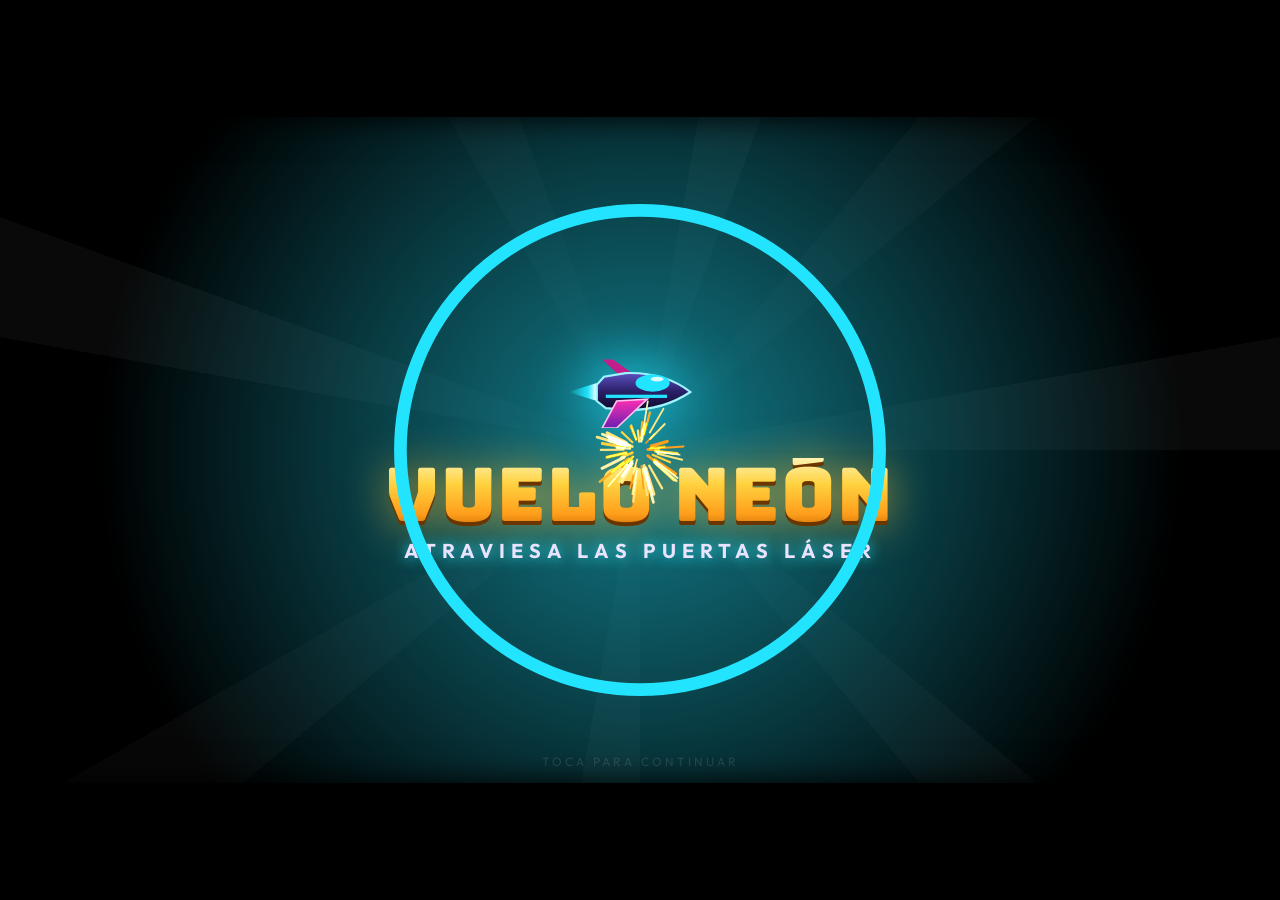
<file: juego2/FlappyBird.html>
<!DOCTYPE html>
<html lang="es">
<head>
<meta charset="UTF-8">
<meta name="viewport" content="width=device-width, initial-scale=1, maximum-scale=1, user-scalable=no, viewport-fit=cover">
<meta name="theme-color" content="#07060f">
<meta name="apple-mobile-web-app-capable" content="yes">
<title>Vuelo Neón</title>
<link rel="stylesheet" href="../shared/arcade.css">
<style>
  html, body { height: 100%; background: #07060f; }
  body { touch-action: none; }

  /* Escenario: pantalla completa en móvil, columna vertical centrada en escritorio */
  #stage {
    position: fixed;
    top: 0; bottom: 0; left: 0; right: 0;
    margin: 0 auto;
    width: 100vw;
    height: 100%;
    overflow: hidden;
    background: #07060f;
    touch-action: none;
    -webkit-user-select: none;
    user-select: none;
    -webkit-touch-callout: none;
    cursor: pointer;
  }
  @media (min-aspect-ratio: 3/4) {
    #stage {
      width: min(100vw, calc(100vh * 0.6));
      box-shadow: 0 0 0 1px rgba(255,255,255,.08), 0 0 90px rgba(139,92,255,.35), 0 0 220px rgba(255,47,179,.15);
    }
  }
  #cv { position: absolute; inset: 0; width: 100%; height: 100%; display: block; }

  /* Marcador en vivo */
  #score {
    position: absolute; left: 0; right: 0;
    top: calc(var(--ax-safe-top) + 62px);
    text-align: center;
    font-family: var(--ax-display);
    font-size: clamp(48px, 15vw, 70px);
    line-height: 1;
    color: #fff;
    --sc: #ff2fb3;
    text-shadow: 0 0 10px var(--sc), 0 0 30px var(--sc), 0 5px 0 rgba(0,0,0,.45);
    pointer-events: none;
    opacity: 0;
    transition: opacity .3s ease;
    font-variant-numeric: tabular-nums;
  }
  #score.on { opacity: 1; }
  #score.pop { animation: vn-pop .3s cubic-bezier(.2,1.6,.4,1); }
  #score.big { animation: vn-bigpop .7s cubic-bezier(.2,1.6,.4,1); }
  @keyframes vn-pop { 0% { transform: scale(1.35); } 100% { transform: scale(1); } }
  @keyframes vn-bigpop { 0% { transform: scale(2.1) rotate(-6deg); } 60% { transform: scale(.92); } 100% { transform: scale(1); } }

  #shieldTag {
    position: absolute; left: 50%;
    top: calc(var(--ax-safe-top) + 138px);
    transform: translateX(-50%);
    padding: 4px 12px; border-radius: 999px;
    font-weight: 900; font-size: 12px; letter-spacing: .2em;
    color: #d9fbff; border: 1px solid rgba(34,228,255,.6);
    background: rgba(5,30,45,.6);
    box-shadow: 0 0 16px rgba(34,228,255,.45);
    pointer-events: none; opacity: 0; transition: opacity .25s;
  }
  #shieldTag.on { opacity: 1; animation: vn-blink 1.2s ease-in-out infinite; }
  @keyframes vn-blink { 50% { opacity: .55; } }

  /* Capas superpuestas */
  .ov {
    position: absolute; inset: 0;
    display: none;
    flex-direction: column;
    align-items: center;
    text-align: center;
    padding: calc(var(--ax-safe-top) + 70px) 16px calc(var(--ax-safe-bottom) + 18px);
    pointer-events: none;
  }
  .ov.show { display: flex; }
  .ov button { pointer-events: auto; }

  /* --- Pantalla de título --- */
  #title { justify-content: space-between; }
  .logo { margin-top: 2px; animation: vn-logo-in .9s cubic-bezier(.2,1.4,.4,1) both; }
  .logo .l1 {
    font-family: var(--ax-display);
    font-size: clamp(40px, 14vw, 64px);
    line-height: .95;
    color: #e6fdff;
    text-shadow: 0 0 6px #22e4ff, 0 0 20px #22e4ff, 0 0 44px rgba(34,228,255,.7), 0 5px 0 #08364a;
    letter-spacing: .04em;
  }
  .logo .l2 {
    font-family: var(--ax-display);
    font-size: clamp(52px, 19vw, 88px);
    line-height: .95;
    background: linear-gradient(180deg, #fff 0%, #ffc2ec 28%, #ff2fb3 62%, #8b5cff 100%);
    -webkit-background-clip: text; background-clip: text; color: transparent;
    filter: drop-shadow(0 5px 0 #3a0030) drop-shadow(0 0 22px rgba(255,47,179,.8));
    animation: vn-flicker 5s 1.2s infinite;
  }
  .logo .tag {
    margin-top: 8px;
    font-weight: 800; font-size: clamp(11px, 3.3vw, 14px);
    letter-spacing: .32em; text-transform: uppercase;
    color: #cfc6ff; text-shadow: 0 0 12px rgba(139,92,255,.9);
  }
  @keyframes vn-logo-in { 0% { opacity: 0; transform: translateY(-30px) scale(1.4); filter: blur(8px); } 100% { opacity: 1; transform: none; filter: none; } }
  @keyframes vn-flicker { 0%, 7%, 9%, 11%, 100% { opacity: 1; } 8%, 10% { opacity: .35; } }
  .best-chip {
    margin-top: 12px;
    display: inline-flex; gap: 8px; align-items: center;
    padding: 6px 14px; border-radius: 999px;
    border: 1px solid rgba(255,204,51,.5);
    background: rgba(40,26,0,.55);
    font-weight: 800; font-size: 14px; letter-spacing: .12em;
    color: #ffe9a6;
    box-shadow: 0 0 18px rgba(255,190,40,.25);
  }
  .best-chip b { font-family: var(--ax-display); font-weight: 400; font-size: 18px; color: #fff; letter-spacing: .02em; }
  .title-bottom { width: 100%; max-width: 380px; display: flex; flex-direction: column; align-items: center; gap: 10px; animation: ax-rise .6s .3s ease both; }
  .legend { display: flex; gap: 8px; justify-content: center; flex-wrap: wrap; }
  .legend span {
    display: inline-flex; align-items: center; gap: 6px;
    padding: 5px 10px; border-radius: 999px;
    background: rgba(12,8,30,.72); border: 1px solid rgba(255,255,255,.14);
    font-size: 12px; font-weight: 700; color: #ddd6ff;
    -webkit-backdrop-filter: blur(6px); backdrop-filter: blur(6px);
  }
  .ic { width: 14px; height: 14px; display: inline-block; flex: none; }
  .ic-gem { background: linear-gradient(135deg,#fff7c2,#ffcc33 45%,#ff9f1c); transform: rotate(45deg) scale(.8); box-shadow: 0 0 8px #ffcc33; border-radius: 2px; }
  .ic-shield { border: 2px solid #22e4ff; border-radius: 50%; box-shadow: 0 0 8px #22e4ff, inset 0 0 6px #22e4ff; }
  .ic-near { color: #ff2fb3; font-weight: 900; width: auto; height: auto; text-shadow: 0 0 8px #ff2fb3; }
  .reward-line { font-size: 13px; font-weight: 700; color: #a59fc6; }
  .reward-line b { color: #ffe9a6; }
  .reward-line.hot b { color: #2bff88; text-shadow: 0 0 10px rgba(43,255,136,.6); }
  #btnGo { width: 100%; font-size: 20px; padding-top: 16px; padding-bottom: 16px; font-family: var(--ax-display); letter-spacing: .06em; }
  .hint { font-size: 11px; letter-spacing: .24em; text-transform: uppercase; color: rgba(255,255,255,.55); }

  /* --- Preparado --- */
  #ready { justify-content: flex-end; padding-bottom: calc(var(--ax-safe-bottom) + 130px); }
  .tap-hint {
    font-family: var(--ax-display); font-size: clamp(20px, 6.5vw, 28px);
    color: #fff; text-shadow: 0 0 12px #22e4ff, 0 0 30px #22e4ff;
    animation: vn-pulse 1.1s ease-in-out infinite;
  }
  .tap-ring {
    width: 64px; height: 64px; margin: 0 auto 14px; border-radius: 50%;
    border: 3px solid rgba(34,228,255,.9);
    box-shadow: 0 0 20px #22e4ff, inset 0 0 14px rgba(34,228,255,.6);
    animation: vn-tap 1.1s ease-out infinite;
  }
  @keyframes vn-pulse { 50% { transform: scale(1.08); opacity: .75; } }
  @keyframes vn-tap { 0% { transform: scale(.6); opacity: 1; } 100% { transform: scale(1.5); opacity: 0; } }

  /* --- Pausa / fin --- */
  #pause, #over { justify-content: center; background: radial-gradient(circle at 50% 45%, rgba(20,10,50,.55), rgba(4,3,12,.86) 75%); }
  #pause.show, #over.show { animation: ax-fade-in .3s ease both; }
  .card {
    pointer-events: auto;
    width: min(100%, 360px);
    padding: 20px 18px 18px;
    border-radius: 24px;
    background: linear-gradient(180deg, rgba(36,26,80,.92), rgba(14,10,34,.95));
    border: 1px solid rgba(255,255,255,.16);
    box-shadow: 0 0 0 1px rgba(255,47,179,.25), 0 0 40px rgba(255,47,179,.25), 0 30px 60px rgba(0,0,0,.6);
    animation: vn-card .6s cubic-bezier(.2,1.3,.4,1) both;
    cursor: default;
  }
  @keyframes vn-card { 0% { opacity: 0; transform: translateY(60px) scale(.85); } 100% { opacity: 1; transform: none; } }
  #over .ax-lose-title { font-size: clamp(36px, 11vw, 50px); }
  .rank { margin-top: 6px; font-size: 12px; font-weight: 800; letter-spacing: .28em; text-transform: uppercase; color: #cfc6ff; }
  .rank b { color: #22e4ff; text-shadow: 0 0 10px rgba(34,228,255,.8); }
  .stats { display: grid; grid-template-columns: 1fr 1fr; gap: 10px; margin-top: 14px; }
  .stat { position: relative; padding: 10px 8px 8px; border-radius: 16px; background: rgba(255,255,255,.06); border: 1px solid rgba(255,255,255,.1); }
  .stat .k { font-size: 11px; font-weight: 800; letter-spacing: .22em; color: #a59fc6; }
  .stat .v { font-family: var(--ax-display); font-size: 34px; line-height: 1.15; color: #fff; font-variant-numeric: tabular-nums; }
  .stat.rec .v { color: #ffe9a6; text-shadow: 0 0 14px rgba(255,190,40,.6); }
  .newrec {
    position: absolute; top: -10px; right: -6px;
    padding: 3px 8px; border-radius: 999px; font-size: 10px; font-weight: 900; letter-spacing: .12em;
    background: linear-gradient(180deg,#fff3b0,#ffcc33 50%,#ff9f1c); color: #5a2a00;
    box-shadow: 0 0 14px rgba(255,190,40,.8); transform: rotate(8deg);
    animation: vn-pulse 1s ease-in-out infinite;
  }
  .coins-row {
    margin-top: 12px; padding: 10px; border-radius: 16px;
    background: linear-gradient(180deg, rgba(60,40,0,.55), rgba(25,16,0,.6));
    border: 1px solid rgba(255,204,51,.35);
  }
  .coins-main { display: flex; align-items: center; justify-content: center; gap: 10px; font-family: var(--ax-display); font-size: 32px; color: #fff; text-shadow: 0 0 14px rgba(43,255,136,.8), 0 3px 0 #04502a; }
  .coins-break { margin-top: 4px; font-size: 12px; font-weight: 700; color: #e8d9a0; }
  .extras { margin-top: 8px; font-size: 12px; font-weight: 700; color: #a59fc6; }
  .btn-row { display: flex; gap: 10px; margin-top: 16px; }
  .btn-row .ax-btn { flex: 1; }
  .btn-row .ax-btn-gold { flex: 1.5; font-family: var(--ax-display); font-weight: 400; letter-spacing: .04em; }
  .tip { margin-top: 12px; font-size: 12px; color: #8f88b8; }
  .pause-title { font-family: var(--ax-display); font-size: 46px; color: #fff; text-shadow: 0 0 14px #22e4ff, 0 0 34px #8b5cff; }
  .pause-sub { margin-top: 4px; font-size: 13px; color: #a59fc6; }
  #btnPause { display: none; }
  @media (max-width: 400px) { body.vn-playing .ax-hud-title { visibility: hidden; } }
  #btnPause.on { display: grid; }
</style>
</head>
<body class="ax-fullscreen ax-noselect">
<div id="stage">
  <canvas id="cv"></canvas>
  <div id="score">0</div>
  <div id="shieldTag">ESCUDO ACTIVO</div>

  <div id="title" class="ov">
    <div>
      <div class="logo">
        <div class="l1">VUELO</div>
        <div class="l2">NEÓN</div>
        <div class="tag">Pilota la nave Nova</div>
      </div>
      <div class="best-chip">RÉCORD <b id="bestTitle">0</b></div>
    </div>
    <div class="title-bottom">
      <div class="legend">
        <span><i class="ic ic-gem"></i>Cristal +1&nbsp;€</span>
        <span><i class="ic ic-shield"></i>Escudo</span>
        <span><i class="ic ic-near">!</i>¡Cerca! +1&nbsp;€</span>
      </div>
      <div class="reward-line" id="rewardLine"></div>
      <button class="ax-btn ax-btn-gold ax-btn-block" id="btnGo">DESPEGAR</button>
      <div class="hint">Toca la pantalla para impulsarte</div>
    </div>
  </div>

  <div id="ready" class="ov">
    <div class="tap-ring"></div>
    <div class="tap-hint">TOCA PARA VOLAR</div>
  </div>

  <div id="pause" class="ov">
    <div class="card">
      <div class="pause-title">PAUSA</div>
      <div class="pause-sub">La nave Nova te espera en órbita</div>
      <div class="btn-row">
        <button class="ax-btn ax-btn-ghost" id="btnPauseMenu">Menú</button>
        <button class="ax-btn ax-btn-gold" id="btnResume">CONTINUAR</button>
      </div>
    </div>
  </div>

  <div id="over" class="ov">
    <div class="card">
      <div class="ax-lose-title" data-text="¡IMPACTO!">¡IMPACTO!</div>
      <div class="rank">Rango: <b id="rank">CADETE</b></div>
      <div class="stats">
        <div class="stat"><div class="k">PUNTOS</div><div class="v" id="ovScore">0</div></div>
        <div class="stat rec"><div class="k">RÉCORD</div><div class="v" id="ovBest">0</div><div class="newrec" id="newRec" hidden>¡NUEVO!</div></div>
      </div>
      <div class="coins-row" id="coinsRow">
        <div class="coins-main"><div class="ax-coin"></div><span>+<span id="ovCoins">0</span> €</span></div>
        <div class="coins-break" id="ovBreak"></div>
      </div>
      <div class="extras" id="ovExtras"></div>
      <div class="btn-row">
        <button class="ax-btn ax-btn-ghost" id="btnMenu">Menú</button>
        <button class="ax-btn ax-btn-gold" id="btnAgain">OTRA VEZ</button>
      </div>
      <div class="tip" id="ovTip"></div>
    </div>
  </div>
</div>

<script src="../shared/arcade.js"></script>
<script>
(function () {
  "use strict";

  /* =====================================================================
     VUELO NEÓN — la nave Nova cruza puertas láser en un mundo synthwave.
     Mundo en unidades virtuales: alto fijo de 800, ancho según pantalla.
     Física con delta-time y subpasos (igual a 60/90/120/144 Hz).
     ===================================================================== */

  const HS_KEY = "flappyHighScore";        // misma clave que el menú exporta/importa
  const VH = 800;                          // alto virtual del mundo
  const GRAV = 1850;                       // u/s²
  const FLAP = -540;                       // u/s
  const MAX_FALL = 780;
  const GATE_W = 72;
  const SPACING = 312;                     // distancia entre puertas
  const NEAR_DIST = 16;                    // margen para "¡Cerca!"
  const STEP = 1 / 120;                    // subpaso de física

  const PHASES = [
    { name: "Órbita",        gate: "#ff2fb3", gate2: "#ffd0f0", sky: ["#0a0420", "#2a0b4a", "#6a1d6e"], neb: ["#8b5cff", "#ff2fb3"], grid: "#ff2fb3" },
    { name: "Nebulosa",      gate: "#22e4ff", gate2: "#d4fbff", sky: ["#020a1f", "#0b2350", "#1a5f8a"], neb: ["#22e4ff", "#3b5bff"], grid: "#22e4ff" },
    { name: "Supernova",     gate: "#ffb020", gate2: "#fff2c0", sky: ["#140308", "#3d0b24", "#9a3420"], neb: ["#ff7a1a", "#ff2fb3"], grid: "#ffcc33" },
    { name: "Hiperespacio",  gate: "#2bff88", gate2: "#d6ffe8", sky: ["#010d0c", "#04302e", "#0d6650"], neb: ["#2bff88", "#22e4ff"], grid: "#2bff88" },
    { name: "Agujero negro", gate: "#ff3b5c", gate2: "#ffd6dd", sky: ["#080208", "#2a0614", "#661432"], neb: ["#ff3b5c", "#8b5cff"], grid: "#ff3b5c" },
    { name: "Púlsar",        gate: "#b18cff", gate2: "#efe6ff", sky: ["#05031a", "#1a0c4a", "#44209a"], neb: ["#8b5cff", "#22e4ff"], grid: "#b18cff" },
  ];
  const RANKS = [[0, "Cadete"], [5, "Piloto"], [15, "As del neón"], [30, "Comandante"], [50, "Leyenda"], [100, "Dios del hiperespacio"]];
  const TIPS = [
    "Consejo: toques cortos y rítmicos, no mantengas el dedo.",
    "Consejo: rozar una puerta da +1 € de bonus ¡Cerca!",
    "Consejo: el escudo aguanta un choque, ¡incluso contra el suelo!",
    "Consejo: cada 10 puntos cambias de fase y aumenta la velocidad.",
    "Consejo: con un récord de 100 o más ganas 3 € por punto.",
    "Consejo: a partir de 25 puntos algunas puertas se mueven.",
  ];

  /* ------------------------------------------------------------ utilidades */
  const $ = (s) => document.querySelector(s);
  const clamp = (v, a, b) => (v < a ? a : v > b ? b : v);
  const rnd = (a, b) => a + Math.random() * (b - a);
  const pick = (arr) => arr[(Math.random() * arr.length) | 0];
  const mod = (a, n) => ((a % n) + n) % n;
  const hexCache = {};
  function hex(h) {
    if (hexCache[h]) return hexCache[h];
    const s = h.replace("#", "");
    return (hexCache[h] = [parseInt(s.slice(0, 2), 16), parseInt(s.slice(2, 4), 16), parseInt(s.slice(4, 6), 16)]);
  }
  const rgba = (h, a) => { const c = typeof h === "string" ? hex(h) : h; return `rgba(${c[0] | 0},${c[1] | 0},${c[2] | 0},${a})`; };
  const mix = (a, b, t) => [a[0] + (b[0] - a[0]) * t, a[1] + (b[1] - a[1]) * t, a[2] + (b[2] - a[2]) * t];
  function lcg(seed) { let s = seed >>> 0; return () => ((s = (s * 1664525 + 1013904223) >>> 0) / 4294967296); }
  const mk = (w, h) => { const c = document.createElement("canvas"); c.width = Math.max(1, Math.ceil(w)); c.height = Math.max(1, Math.ceil(h)); return c; };

  function readBest() {
    try { const v = parseInt(localStorage.getItem(HS_KEY), 10); return isNaN(v) || v < 0 ? 0 : v; } catch (e) { return 0; }
  }
  function writeBest(v) { try { localStorage.setItem(HS_KEY, String(v)); } catch (e) {} }
  const multFor = (best) => (best >= 100 ? 3 : 2);
  const rankFor = (s) => { let r = RANKS[0][1]; for (const [min, name] of RANKS) if (s >= min) r = name; return r; };

  /* ------------------------------------------------------------ DOM / HUD */
  const stage = $("#stage"), cv = $("#cv"), ctx = cv.getContext("2d", { alpha: false });
  const scoreEl = $("#score"), shieldTag = $("#shieldTag");
  const ovTitle = $("#title"), ovReady = $("#ready"), ovPause = $("#pause"), ovOver = $("#over");

  const pauseBtn = AX.el("button", "ax-icon-btn", `<svg viewBox="0 0 24 24" fill="currentColor"><rect x="6" y="5" width="4" height="14" rx="1.2"/><rect x="14" y="5" width="4" height="14" rx="1.2"/></svg>`);
  pauseBtn.id = "btnPause";
  pauseBtn.setAttribute("aria-label", "Pausa");
  const hud = AX.hud({
    title: "VUELO NEÓN",
    back: "../index.html",
    right: pauseBtn,
    onBack: () => { creditPending(); Music.stop(); },
  });

  /* ------------------------------------------------------------ medidas */
  let dpr = 1, cssW = 360, cssH = 640, S = 1, VW = 400, floorY = 700, hudBottomU = 60, shipX = 110;
  let safeTop = 0, safeBottom = 0;
  const probe = AX.el("div");
  probe.style.cssText = "position:fixed;left:0;top:0;width:0;visibility:hidden;pointer-events:none;padding-top:env(safe-area-inset-top);padding-bottom:env(safe-area-inset-bottom);";
  document.body.appendChild(probe);

  /* ------------------------------------------------------------ sprites */
  const sprites = new Map();
  function glow(color) {
    const k = "g" + color;
    let c = sprites.get(k);
    if (c) return c;
    c = mk(64, 64);
    const x = c.getContext("2d");
    const g = x.createRadialGradient(32, 32, 0, 32, 32, 32);
    g.addColorStop(0, rgba(color, 1));
    g.addColorStop(0.22, rgba(color, 0.55));
    g.addColorStop(0.55, rgba(color, 0.16));
    g.addColorStop(1, rgba(color, 0));
    x.fillStyle = g;
    x.fillRect(0, 0, 64, 64);
    sprites.set(k, c);
    return c;
  }
  function beam(color) {
    const k = "b" + color;
    let c = sprites.get(k);
    if (c) return c;
    c = mk(64, 2);
    const x = c.getContext("2d");
    const g = x.createLinearGradient(0, 0, 64, 0);
    const core = mix(hex(color), [255, 255, 255], 0.65);
    g.addColorStop(0, rgba(color, 0));
    g.addColorStop(0.3, rgba(color, 0.28));
    g.addColorStop(0.46, rgba(color, 0.9));
    g.addColorStop(0.5, rgba(core, 1));
    g.addColorStop(0.54, rgba(color, 0.9));
    g.addColorStop(0.7, rgba(color, 0.28));
    g.addColorStop(1, rgba(color, 0));
    x.fillStyle = g;
    x.fillRect(0, 0, 64, 2);
    sprites.set(k, c);
    return c;
  }
  function flame(inner, outer) {
    const k = "f" + inner + outer;
    let c = sprites.get(k);
    if (c) return c;
    c = mk(128, 32);
    const x = c.getContext("2d");
    x.scale(4, 1);
    const g = x.createRadialGradient(32, 16, 0, 32, 16, 16);
    g.addColorStop(0, "#ffffff");
    g.addColorStop(0.25, inner);
    g.addColorStop(0.6, rgba(outer, 0.55));
    g.addColorStop(1, rgba(outer, 0));
    x.fillStyle = g;
    x.fillRect(0, 0, 32, 32);
    sprites.set(k, c);
    return c;
  }

  // Prerenderizados dependientes del tamaño
  let cityFar = null, cityNear = null, sunImg = null, planetImg = null, vignetteImg = null;
  const nebCache = {};
  const CITY_W = 640;

  function buildCity(seed, near) {
    const TH = near ? 160 : 250;
    const k = S * dpr;
    const c = mk(CITY_W * k, TH * k);
    const x = c.getContext("2d");
    x.scale(k, k);
    const r = lcg(seed);
    const neon = ["#22e4ff", "#ff2fb3", "#ffcc33", "#8b5cff", "#2bff88"];
    let bx = 0;
    while (bx < CITY_W) {
      let w = near ? 26 + r() * 42 : 18 + r() * 34;
      if (bx + w > CITY_W - 12) w = CITY_W - bx;
      const h = near ? 26 + r() * 104 : 56 + r() * 170;
      const top = TH - h;
      x.fillStyle = near ? "#0b0720" : "#171039";
      x.fillRect(bx, top, w, h);
      // ventanas
      const wc = pick(neon);
      for (let wy = top + 7; wy < TH - 6; wy += near ? 9 : 8) {
        for (let wx = bx + 4; wx < bx + w - 4; wx += near ? 7 : 6) {
          if (r() < (near ? 0.26 : 0.2)) {
            x.fillStyle = rgba(r() < 0.75 ? wc : "#fff3b0", near ? 0.5 + r() * 0.45 : 0.25 + r() * 0.35);
            x.fillRect(wx, wy, near ? 3 : 2.2, near ? 4 : 3);
          }
        }
      }
      if (near) {
        if (r() < 0.45) { // borde neón en la azotea
          x.fillStyle = rgba(pick(neon), 0.9);
          x.fillRect(bx, top, w, 1.6);
        }
        if (r() < 0.22 && h > 80) { // letrero vertical
          x.fillStyle = rgba(pick(neon), 0.85);
          x.fillRect(bx + w * 0.5 - 2, top + 14, 4, Math.min(60, h * 0.4));
        }
      } else {
        x.fillStyle = "rgba(139,92,255,.35)";
        x.fillRect(bx, top, w, 1);
      }
      if (r() < 0.3) { // antena
        x.fillStyle = near ? "#0b0720" : "#171039";
        x.fillRect(bx + w / 2 - 1, top - 16, 2, 16);
        x.fillStyle = "#ff3b5c";
        x.fillRect(bx + w / 2 - 1.5, top - 18, 3, 3);
      }
      bx += w + (near ? r() * 4 : r() * 3);
    }
    return { img: c, h: TH };
  }

  function buildSun() {
    const R = 92, P = 150, k = S * dpr;
    const c = mk(P * 2 * k, P * 2 * k);
    const x = c.getContext("2d");
    x.scale(k, k);
    const halo = x.createRadialGradient(P, P, R * 0.6, P, P, P);
    halo.addColorStop(0, "rgba(255,80,160,.45)");
    halo.addColorStop(1, "rgba(255,80,160,0)");
    x.fillStyle = halo;
    x.fillRect(0, 0, P * 2, P * 2);
    const g = x.createLinearGradient(0, P - R, 0, P + R);
    g.addColorStop(0, "#fff6c0");
    g.addColorStop(0.35, "#ffcc33");
    g.addColorStop(0.7, "#ff4fa0");
    g.addColorStop(1, "#b0207a");
    x.fillStyle = g;
    x.beginPath();
    x.arc(P, P, R, 0, Math.PI * 2);
    x.fill();
    x.globalCompositeOperation = "destination-out";
    for (let i = 0; i < 7; i++) {
      const y = P + 6 + i * 13, h = 2 + i * 1.3;
      x.fillRect(P - R - 2, y, R * 2 + 4, h);
    }
    return c;
  }

  function buildPlanet() {
    const R = 46, W = 200, H = 120, k = S * dpr;
    const c = mk(W * k, H * k);
    const x = c.getContext("2d");
    x.scale(k, k);
    const cx = W / 2, cy = H / 2;
    const ring = (front) => {
      x.save();
      x.translate(cx, cy);
      x.rotate(-0.28);
      x.scale(1, 0.26);
      x.lineWidth = 9;
      const rg = x.createLinearGradient(-90, 0, 90, 0);
      rg.addColorStop(0, "rgba(255,194,236,.1)");
      rg.addColorStop(0.5, "rgba(255,194,236,.65)");
      rg.addColorStop(1, "rgba(34,228,255,.25)");
      x.strokeStyle = rg;
      x.beginPath();
      if (front) x.arc(0, 0, 84, 0, Math.PI);
      else x.arc(0, 0, 84, Math.PI, Math.PI * 2);
      x.stroke();
      x.restore();
    };
    ring(false);
    const g = x.createRadialGradient(cx - 16, cy - 18, 4, cx, cy, R);
    g.addColorStop(0, "#c9a8ff");
    g.addColorStop(0.45, "#6a3fd0");
    g.addColorStop(1, "#160a3e");
    x.fillStyle = g;
    x.beginPath();
    x.arc(cx, cy, R, 0, Math.PI * 2);
    x.fill();
    x.save();
    x.beginPath();
    x.arc(cx, cy, R, 0, Math.PI * 2);
    x.clip();
    x.fillStyle = "rgba(255,255,255,.07)";
    for (let i = -3; i <= 3; i++) x.fillRect(cx - R, cy + i * 12, R * 2, 4);
    x.restore();
    ring(true);
    return c;
  }

  function buildVignette() {
    const w = 160, h = Math.round(160 * VH / VW);
    const c = mk(w, h);
    const x = c.getContext("2d");
    const g = x.createRadialGradient(w / 2, h * 0.45, Math.min(w, h) * 0.35, w / 2, h * 0.45, Math.max(w, h) * 0.75);
    g.addColorStop(0, "rgba(0,0,0,0)");
    g.addColorStop(1, "rgba(0,0,0,.6)");
    x.fillStyle = g;
    x.fillRect(0, 0, w, h);
    return c;
  }

  function nebula(pi) {
    if (nebCache[pi]) return nebCache[pi];
    const NW = 900, NH = 620, k = S * 0.5;
    const c = mk(NW * k, NH * k);
    const x = c.getContext("2d");
    x.scale(k, k);
    const r = lcg(97 + pi * 31);
    const cols = PHASES[pi].neb;
    x.globalCompositeOperation = "lighter";
    for (let i = 0; i < 11; i++) {
      const bx = r() * NW, by = 40 + r() * (NH - 80), br = 90 + r() * 200;
      const g = x.createRadialGradient(bx, by, 0, bx, by, br);
      const col = cols[i % 2];
      g.addColorStop(0, rgba(col, 0.2 + r() * 0.14));
      g.addColorStop(1, rgba(col, 0));
      x.fillStyle = g;
      x.fillRect(bx - br, by - br, br * 2, br * 2);
    }
    return (nebCache[pi] = { img: c, w: NW, h: NH });
  }

  /* ------------------------------------------------------------ fondo: estrellas */
  const stars = [];
  for (let i = 0; i < 130; i++) {
    const layer = i < 70 ? 0 : i < 110 ? 1 : 2;
    stars.push({ u: Math.random(), v: Math.random(), f: [0.015, 0.04, 0.09][layer], s: [1, 1.5, 2.2][layer], tw: Math.random() * 6.28, sp: rnd(1, 4) });
  }

  function resize() {
    const r = stage.getBoundingClientRect();
    cssW = Math.max(200, r.width);
    cssH = Math.max(300, r.height);
    dpr = Math.min(2, window.devicePixelRatio || 1);
    cv.width = Math.round(cssW * dpr);
    cv.height = Math.round(cssH * dpr);
    S = cssH / VH;
    VW = cssW / S;
    const cs = getComputedStyle(probe);
    safeTop = parseFloat(cs.paddingTop) || 0;
    safeBottom = parseFloat(cs.paddingBottom) || 0;
    hudBottomU = (58 + safeTop) / S;
    floorY = VH - 92 - safeBottom / S;
    shipX = clamp(VW * 0.3, 90, 150);
    cityFar = buildCity(1234, false);
    cityNear = buildCity(777, true);
    sunImg = buildSun();
    planetImg = buildPlanet();
    vignetteImg = buildVignette();
    for (const k in nebCache) delete nebCache[k];
    if (G.state !== "play" && G.state !== "dying") ship.x = shipX;
  }

  /* ------------------------------------------------------------ estado */
  const G = {
    state: "boot",       // boot | title | countdown | ready | play | paused | dying | over
    t: 0,
    score: 0,
    best: readBest(),
    mult: 2,
    speed: 80,
    scroll: 0,
    gates: [],
    items: [],
    spawned: 0,
    lastGateX: 0,
    lastCy: 400,
    phase: 0,
    prevPhase: 0,
    blend: 1,
    ts: 1,
    tsRecover: 1,
    shake: 0,
    flashA: 0,
    flashC: "#ffffff",
    warp: 0,
    gems: 0,
    nears: 0,
    nearStreak: 0,
    bestStreak: 0,
    shield: false,
    invuln: 0,
    pending: 0,
    overReady: 0,
    shootT: 2,
  };
  const ship = { x: 110, y: 380, vy: 0, ang: 0, boost: 0, alive: true, trailAcc: 0, exAcc: 0 };
  const trail = [];
  const parts = [];
  const texts = [];
  const shooters = [];

  /* ------------------------------------------------------------ sonido */
  const sfx = AX.sfx;
  const N = sfx.note;
  function sFlap() {
    sfx.noise(0.16, { type: "bandpass", freq: 500, to: 2600, q: 1.1, vol: 0.14, attack: 0.008 });
    sfx.tone(170, 0.13, { type: "triangle", to: 430, vol: 0.09 });
  }
  function sScore(n) {
    const scale = [0, 2, 4, 7, 9, 12, 14, 16];
    const note = 76 + scale[n % 8];
    sfx.tone(N(note), 0.09, { type: "square", vol: 0.07, filter: { freq: 3800 } });
    sfx.tone(N(note + 7), 0.16, { type: "triangle", vol: 0.08, delay: 0.05 });
  }
  function sNear(streak) {
    sfx.noise(0.25, { freq: 4000, to: 600, q: 1.4, vol: 0.22, attack: 0.01 });
    [0, 4, 7].forEach((d, i) => sfx.tone(N(84 + d + Math.min(streak, 6)), 0.18, { type: "sine", vol: 0.08, delay: 0.03 + i * 0.04 }));
  }
  function sGem() {
    sfx.tone(N(88), 0.07, { type: "square", vol: 0.06 });
    sfx.tone(N(95), 0.25, { type: "triangle", vol: 0.1, delay: 0.06 });
  }
  function sShieldBreak() {
    sfx.noise(0.4, { type: "highpass", freq: 2500, to: 8000, vol: 0.3 });
    sfx.tone(900, 0.4, { type: "sawtooth", to: 120, vol: 0.08, filter: { freq: 2000 } });
  }

  /* ---- música synthwave procedural (respeta el silencio global) ---- */
  const Music = {
    on: false, timer: null, step: 0, nextT: 0, out: null, level: 0,
    // Am - F - C - G
    roots: [45, 41, 48, 43],
    chords: [[57, 60, 64, 69], [53, 57, 60, 65], [55, 60, 64, 67], [55, 59, 62, 67]],
    start() {
      const c = sfx.ctx();
      if (!c || this.on) return;
      this.on = true;
      if (!this.out) {
        this.out = c.createGain();
        this.out.connect(sfx.master);
      }
      this.out.gain.cancelScheduledValues(c.currentTime);
      this.out.gain.setValueAtTime(0.0001, c.currentTime);
      this.out.gain.exponentialRampToValueAtTime(1, c.currentTime + 0.6);
      this.step = 0;
      this.nextT = c.currentTime + 0.05;
      this.timer = setInterval(() => this.tick(), 40);
    },
    stop() {
      if (!this.on) return;
      this.on = false;
      clearInterval(this.timer);
      const c = sfx.ctx();
      if (c && this.out) {
        this.out.gain.cancelScheduledValues(c.currentTime);
        this.out.gain.setTargetAtTime(0.0001, c.currentTime, 0.08);
      }
    },
    tick() {
      const c = sfx.ctx();
      if (!c || !this.on) return;
      const spb = 60 / (112 + Math.min(G.phase, 6) * 3) / 4;
      while (this.nextT < c.currentTime + 0.14) {
        this.play(this.step, Math.max(0, this.nextT - c.currentTime));
        this.nextT += spb;
        this.step++;
      }
    },
    play(st, d) {
      if (sfx.isMuted()) return;
      const out = this.out;
      const bar = ((st / 16) | 0) % 4;
      const s = st % 16;
      const lvl = this.level;
      if (s % 4 === 0) sfx.tone(130, 0.22, { type: "sine", to: 42, vol: 0.32, delay: d, out });
      if (s % 2 === 0) sfx.tone(N(this.roots[bar] + (s % 4 === 2 ? 12 : 0)), 0.17, { type: "sawtooth", vol: 0.075, delay: d, out, filter: { freq: 520 + lvl * 120, q: 4 } });
      if (s % 2 === 1) sfx.noise(0.035, { type: "highpass", freq: 7500, vol: 0.045, delay: d, out });
      if (lvl >= 1 && s % 8 === 4) sfx.noise(0.14, { type: "bandpass", freq: 1800, q: 0.7, vol: 0.16, delay: d, out });
      if (lvl >= 2) {
        const ch = this.chords[bar];
        sfx.tone(N(ch[[0, 1, 2, 3, 2, 1][s % 6]] + 12), 0.1, { type: "square", vol: 0.028, delay: d, out, filter: { freq: 2600 } });
      }
      if (s === 0) this.chords[bar].forEach((n) => sfx.tone(N(n), 1.9, { type: "triangle", vol: 0.018, attack: 0.25, delay: d, out }));
    },
  };

  /* ------------------------------------------------------------ partículas */
  const MAX_PARTS = 520;
  function part(o) {
    if (parts.length >= MAX_PARTS) parts.shift();
    o.age = 0;
    if (o.drag == null) o.drag = 0.97;
    if (o.g == null) o.g = 0;
    parts.push(o);
  }
  function burst(x, y, n, cols, sp, o = {}) {
    for (let i = 0; i < n; i++) {
      const a = o.angle != null ? o.angle + rnd(-(o.spread || 0.5), o.spread || 0.5) : Math.random() * 6.283;
      const v = sp * rnd(0.3, 1);
      part({ type: o.type || "dot", x, y, vx: Math.cos(a) * v + (o.vx || 0), vy: Math.sin(a) * v + (o.vy || 0), life: rnd(0.4, 1) * (o.life || 0.8), size: rnd(0.6, 1.3) * (o.size || 6), color: pick(cols), g: o.g || 0, drag: o.drag || 0.94, rot: Math.random() * 6, vr: rnd(-12, 12) });
    }
  }
  function ring(x, y, color, r1, life, w) {
    part({ type: "ring", x, y, vx: 0, vy: 0, life: life || 0.5, size: 4, r1: r1 || 80, color, w: w || 6, drag: 1 });
  }
  function floatText(x, y, text, color, size, life) {
    texts.push({ x, y, text, color, size: size || 22, life: life || 1, age: 0 });
  }

  /* ------------------------------------------------------------ juego */
  function gapFor(i) { return Math.max(170, 238 - i * 1.4); }
  function speedFor(score) { return 188 + Math.min(Math.floor(score / 10), 8) * 13; }

  function resetWorld() {
    G.gates.length = 0;
    G.items.length = 0;
    G.spawned = 0;
    G.score = 0;
    G.gems = 0;
    G.nears = 0;
    G.nearStreak = 0;
    G.bestStreak = 0;
    G.phase = 0;
    G.prevPhase = 0;
    G.blend = 1;
    G.shield = false;
    G.invuln = 0;
    G.warp = 0;
    G.ts = 1;
    G.lastCy = (hudBottomU + floorY) / 2;
    ship.x = shipX;
    ship.y = VH * 0.44;
    ship.vy = 0;
    ship.ang = 0;
    ship.alive = true;
    trail.length = 0;
    scoreEl.textContent = "0";
    scoreEl.style.setProperty("--sc", PHASES[0].gate);
    shieldTag.classList.remove("on");
    Music.level = 0;
  }

  function spawnGate(x) {
    const i = G.spawned++;
    const gap = gapFor(i);
    const amp = i >= 25 ? Math.min(46, (i - 25) * 2.4) : 0;
    const minC = hudBottomU + 34 + gap / 2 + amp;
    const maxC = floorY - 36 - gap / 2 - amp;
    const maxDelta = i < 4 ? 110 : Math.min(235, 165 + i * 2);
    let cy = rnd(minC, maxC);
    cy = clamp(cy, G.lastCy - maxDelta, G.lastCy + maxDelta);
    cy = clamp(cy, minC, Math.max(minC, maxC));
    G.lastCy = cy;
    const g = { i, x, w: GATE_W, cy0: cy, cy, gap, amp, ph: Math.random() * 6.28, passed: false, minClear: 1e9, broken: false, brokenT: 0, pi: Math.floor(i / 10) % PHASES.length };
    G.gates.push(g);
    const shieldTurn = (i === 12 || (i > 12 && (i - 12) % 20 === 0)) && !G.shield;
    if (shieldTurn) {
      G.items.push({ kind: "shield", x: x + GATE_W + SPACING / 2 - 14, y: cy, gate: null, off: 0, t: 0, taken: false });
    } else if (i >= 1 && Math.random() < 0.36) {
      G.items.push({ kind: "gem", x: x + GATE_W / 2, y: cy, gate: g, off: rnd(-0.28, 0.28) * gap, t: Math.random() * 6, taken: false });
    }
  }

  function setScoreUI(big) {
    scoreEl.textContent = G.score;
    scoreEl.classList.remove("pop", "big");
    void scoreEl.offsetWidth;
    scoreEl.classList.add(big ? "big" : "pop");
  }

  function flap() {
    ship.vy = FLAP;
    ship.boost = 1;
    const a = ship.ang + Math.PI;
    const ex = ship.x - Math.cos(ship.ang) * 24, ey = ship.y - Math.sin(ship.ang) * 24;
    burst(ex, ey, 12, ["#22e4ff", "#b8f7ff", "#ff2fb3", "#ffffff"], 260, { angle: a + 0.35, spread: 0.6, life: 0.5, size: 5, vx: -G.speed * 0.4 });
    ring(ex - 4, ey, "#22e4ff", 16, 0.18, 2);
    sFlap();
    AX.haptic("light");
  }

  function onPass(g) {
    G.score++;
    const P = PHASES[g.pi];
    const gx = g.x + g.w, top = g.cy - g.gap / 2, bot = g.cy + g.gap / 2;
    // Bonus ¡Cerca!
    if (!g.broken && g.minClear < NEAR_DIST) {
      G.nears++;
      G.nearStreak++;
      G.bestStreak = Math.max(G.bestStreak, G.nearStreak);
      const edgeY = Math.abs(ship.y - top) < Math.abs(ship.y - bot) ? top : bot;
      burst(gx - 6, edgeY, 26, [P.gate, P.gate2, "#ffffff"], 420, { type: "spark", life: 0.5, size: 2 });
      floatText(ship.x + 10, ship.y - 34, G.nearStreak > 1 ? `¡CERCA! ×${G.nearStreak}` : "¡CERCA!", "#ff2fb3", 24, 1.1);
      floatText(ship.x + 10, ship.y - 8, "+1 €", "#2bff88", 16, 1);
      G.ts = 0.42;
      G.tsRecover = 2.6;
      G.flashC = "#ff2fb3";
      G.flashA = 0.16;
      sNear(G.nearStreak);
      AX.haptic("medium");
    } else {
      G.nearStreak = 0;
    }
    ring(gx - g.w / 2, g.cy, P.gate, g.gap * 0.6, 0.45, 5);
    burst(gx - g.w / 2, g.cy, 10, [P.gate, P.gate2], 160, { life: 0.5, size: 4 });
    sScore(G.score);

    // Fase nueva cada 10 puntos
    if (G.score % 10 === 0) {
      const np = Math.floor(G.score / 10);
      G.prevPhase = G.phase % PHASES.length;
      G.phase = np;
      G.blend = 0;
      G.warp = 1;
      Music.level = Math.min(2, np);
      const Q = PHASES[np % PHASES.length];
      scoreEl.style.setProperty("--sc", Q.gate);
      setScoreUI(true);
      G.flashC = Q.gate;
      G.flashA = 0.4;
      G.shake = Math.max(G.shake, 6);
      ring(ship.x, ship.y, Q.gate, 260, 0.8, 10);
      ring(ship.x, ship.y, "#ffffff", 180, 0.6, 4);
      AX.cine.banner(`FASE ${np + 1}`, { sub: `${Q.name} · ¡Más velocidad!`, color: rgba(Q.gate, 0.85), sound: "powerup" });
      AX.haptic("success");
    } else {
      setScoreUI(false);
    }
    // ¡Récord superado en directo!
    if (G.best > 0 && G.score === G.best + 1) {
      floatText(VW / 2, hudBottomU + 130, "¡NUEVO RÉCORD!", "#ffcc33", 26, 1.6);
      sfx.play("shimmer");
      AX.haptic("success");
    }
  }

  function collectItem(it) {
    it.taken = true;
    if (it.kind === "gem") {
      G.gems++;
      burst(it.x, it.y, 22, ["#fff7c2", "#ffcc33", "#ff9f1c", "#ffffff"], 300, { life: 0.6, size: 5 });
      ring(it.x, it.y, "#ffcc33", 46, 0.35, 4);
      floatText(it.x, it.y - 22, "+1 €", "#ffcc33", 18, 0.9);
      sGem();
      AX.haptic("tap");
    } else {
      G.shield = true;
      shieldTag.classList.add("on");
      burst(it.x, it.y, 30, ["#22e4ff", "#b8f7ff", "#ffffff"], 380, { life: 0.7, size: 5 });
      ring(it.x, it.y, "#22e4ff", 120, 0.6, 8);
      floatText(ship.x + 20, ship.y - 34, "¡ESCUDO!", "#22e4ff", 24, 1.2);
      sfx.play("powerup");
      AX.haptic("success");
    }
  }

  function useShield(gate) {
    G.shield = false;
    G.invuln = 1.1;
    shieldTag.classList.remove("on");
    if (gate) {
      gate.broken = true;
      const P = PHASES[gate.pi];
      const top = gate.cy - gate.gap / 2, bot = gate.cy + gate.gap / 2;
      for (let k = 0; k < 26; k++) {
        const yy = Math.random() < 0.5 ? rnd(Math.max(0, top - 160), top) : rnd(bot, Math.min(floorY, bot + 160));
        part({ type: "shard", x: gate.x + rnd(0, gate.w), y: yy, vx: rnd(60, 320), vy: rnd(-260, 160), g: 700, drag: 0.98, life: rnd(0.6, 1.1), size: rnd(4, 9), color: pick([P.gate, P.gate2, "#ffffff"]), rot: Math.random() * 6, vr: rnd(-14, 14) });
      }
    }
    ship.vy = Math.min(ship.vy, -360);
    burst(ship.x, ship.y, 36, ["#22e4ff", "#b8f7ff", "#ffffff"], 460, { type: "spark", life: 0.6, size: 2.2 });
    ring(ship.x, ship.y, "#22e4ff", 110, 0.5, 8);
    G.flashC = "#22e4ff";
    G.flashA = 0.35;
    G.shake = 9;
    floatText(ship.x + 16, ship.y - 34, "¡ESCUDO ROTO!", "#22e4ff", 20, 1);
    sShieldBreak();
    AX.haptic("heavy");
  }

  // Círculos de colisión de la nave (cuerpo + morro)
  const circ = [{ x: 0, y: 0, r: 11 }, { x: 0, y: 0, r: 7 }];
  function updateCircles() {
    const c = Math.cos(ship.ang), s = Math.sin(ship.ang);
    circ[0].x = ship.x - 6 * c; circ[0].y = ship.y - 6 * s;
    circ[1].x = ship.x + 14 * c; circ[1].y = ship.y + 14 * s;
  }
  function hitRect(cx, cy, r, x0, y0, x1, y1) {
    const nx = clamp(cx, x0, x1), ny = clamp(cy, y0, y1);
    const dx = cx - nx, dy = cy - ny;
    return dx * dx + dy * dy < r * r;
  }

  function physics(h) {
    // nave
    ship.vy = Math.min(MAX_FALL, ship.vy + GRAV * h);
    ship.y += ship.vy * h;
    if (ship.y < 14) { ship.y = 14; if (ship.vy < 0) ship.vy = 0; }
    const target = clamp((ship.vy + 100) / 760, -0.42, 0.85);
    ship.ang += (target - ship.ang) * Math.min(1, h * 11);
    // mundo
    const dx = G.speed * h;
    for (const g of G.gates) {
      g.x -= dx;
      if (g.amp) g.cy = g.cy0 + Math.sin(G.t * 1.5 + g.ph) * g.amp;
    }
    for (const it of G.items) {
      if (it.gate) { it.x = it.gate.x + it.gate.w / 2; it.y = it.gate.cy + it.off; }
      else it.x -= dx;
    }
    G.lastGateX -= dx;
    while (G.lastGateX < VW + 40) {
      G.lastGateX += SPACING;
      spawnGate(G.lastGateX);
    }
    updateCircles();
    if (G.invuln > 0) G.invuln -= h;

    // colisiones con puertas y bonus ¡Cerca!
    for (const g of G.gates) {
      if (g.broken || g.passed) continue;
      const top = g.cy - g.gap / 2, bot = g.cy + g.gap / 2;
      const x0 = g.x - 3, x1 = g.x + g.w + 3;
      for (const c of circ) {
        if (c.x + c.r > x0 && c.x - c.r < x1) {
          const clear = Math.min(c.y - c.r - top, bot - (c.y + c.r));
          if (clear < g.minClear) g.minClear = clear;
          if (G.invuln <= 0 && (hitRect(c.x, c.y, c.r, x0, -500, x1, top) || hitRect(c.x, c.y, c.r, x0, bot, x1, floorY + 200))) {
            if (G.shield) { useShield(g); break; }
            crash();
            return;
          }
        }
      }
      if (!g.passed && ship.x - 11 > g.x + g.w + 3) {
        g.passed = true;
        onPass(g);
      }
    }
    // suelo
    if (ship.y + 11 > floorY) {
      if (G.shield) {
        ship.y = floorY - 12;
        useShield(null);
        ship.vy = -620;
      } else if (G.invuln <= 0) {
        ship.y = floorY - 11;
        crash();
        return;
      } else {
        ship.y = floorY - 11;
        ship.vy = -420;
      }
    }
    // objetos
    for (const it of G.items) {
      if (it.taken) continue;
      const dxi = it.x - ship.x, dyi = it.y - ship.y;
      const rr = it.kind === "gem" ? 26 : 30;
      if (dxi * dxi + dyi * dyi < rr * rr) collectItem(it);
    }
    // limpieza
    while (G.gates.length && G.gates[0].x + G.gates[0].w < -60) G.gates.shift();
    for (let k = G.items.length - 1; k >= 0; k--) if (G.items[k].taken || G.items[k].x < -60) G.items.splice(k, 1);
  }

  function update(dt, rdt) {
    G.t += dt;
    const playing = G.state === "play";
    if (playing) {
      G.speed += (speedFor(G.score) - G.speed) * Math.min(1, dt * 1.4);
      const n = Math.max(1, Math.ceil(dt / STEP));
      const h = dt / n;
      for (let k = 0; k < n && G.state === "play"; k++) physics(h);
    } else {
      // vuelo en reposo (título, cuenta atrás, preparado) o tras el choque
      const idle = G.state === "title" || G.state === "countdown" || G.state === "ready";
      const targetSpeed = idle ? 110 : G.state === "paused" ? 0 : 55;
      G.speed += (targetSpeed - G.speed) * Math.min(1, dt * 1.2);
      if (idle) {
        const by = VH * 0.44 + Math.sin(G.t * 2.1) * 16;
        ship.y += (by - ship.y) * Math.min(1, dt * 4);
        ship.vy = 0;
        ship.ang = Math.cos(G.t * 2.1) * 0.1;
        ship.x += (shipX - ship.x) * Math.min(1, dt * 3);
        ship.boost = Math.max(ship.boost, 0.25 + 0.2 * Math.sin(G.t * 9));
      }
      const dx = G.speed * dt;
      for (const g of G.gates) g.x -= dx;
      for (const it of G.items) if (!it.gate) it.x -= dx; else it.x = it.gate.x + it.gate.w / 2;
    }
    G.scroll += G.speed * dt;
    ship.boost = Math.max(0, ship.boost - dt * 3.2);
    if (G.blend < 1) G.blend = Math.min(1, G.blend + dt / 1.4);
    G.warp = Math.max(0, G.warp - dt * 0.7);
    for (const g of G.gates) if (g.broken) g.brokenT += dt;

    // estela y escape (por tiempo, independiente de la frecuencia)
    if (ship.alive && G.state !== "paused") {
      for (const p of trail) p.x -= G.speed * dt;
      ship.trailAcc += dt;
      while (ship.trailAcc >= 1 / 60) {
        ship.trailAcc -= 1 / 60;
        trail.unshift({ x: ship.x - Math.cos(ship.ang) * 22, y: ship.y - Math.sin(ship.ang) * 22 });
        if (trail.length > 24) trail.pop();
      }
      ship.exAcc += dt * (30 + ship.boost * 60);
      while (ship.exAcc >= 1) {
        ship.exAcc -= 1;
        const ex = ship.x - Math.cos(ship.ang) * 26, ey = ship.y - Math.sin(ship.ang) * 26;
        part({ type: "dot", x: ex, y: ey + rnd(-3, 3), vx: -G.speed * 0.6 - rnd(40, 120), vy: rnd(-30, 30), life: rnd(0.25, 0.5), size: rnd(3, 6), color: pick(["#22e4ff", "#ff2fb3", "#8b5cff"]), drag: 0.95 });
      }
    } else if (!ship.alive) {
      for (const p of trail) p.x -= G.speed * dt;
      if (trail.length) trail.pop();
    }

    // partículas
    for (let k = parts.length - 1; k >= 0; k--) {
      const p = parts[k];
      p.age += dt;
      if (p.age >= p.life) { parts.splice(k, 1); continue; }
      const dr = Math.pow(p.drag, dt * 60);
      p.vx *= dr;
      p.vy = p.vy * dr + p.g * dt;
      p.x += p.vx * dt;
      p.y += p.vy * dt;
      if (p.rot != null) p.rot += (p.vr || 0) * dt;
    }
    for (let k = texts.length - 1; k >= 0; k--) {
      const t = texts[k];
      t.age += rdt;
      if (t.age >= t.life) texts.splice(k, 1);
    }
    // estrellas fugaces
    G.shootT -= rdt;
    if (G.shootT <= 0) {
      G.shootT = rnd(2.5, 6);
      shooters.push({ x: rnd(VW * 0.3, VW * 1.1), y: rnd(20, floorY * 0.45), vx: -rnd(500, 800), vy: rnd(120, 260), life: 0.9, age: 0 });
    }
    for (let k = shooters.length - 1; k >= 0; k--) {
      const s = shooters[k];
      s.age += rdt;
      s.x += s.vx * rdt;
      s.y += s.vy * rdt;
      if (s.age > s.life) shooters.splice(k, 1);
    }
    // efectos de cámara (tiempo real)
    G.shake = Math.max(0, G.shake - rdt * 22);
    G.flashA = Math.max(0, G.flashA - rdt * 1.6);
  }

  /* ------------------------------------------------------------ choque y fin */
  function crash() {
    if (G.state !== "play") return;
    G.state = "dying";
    ship.alive = false;
    Music.stop();
    pauseBtn.classList.remove("on");
    document.body.classList.remove("vn-playing");
    const P = PHASES[G.phase % PHASES.length];
    const x = ship.x, y = ship.y;
    G.ts = 0.14;
    G.tsRecover = 0.55;
    G.shake = 16;
    G.flashC = "#ffffff";
    G.flashA = 0.6;
    burst(x, y, 70, ["#ffffff", "#fff3b0", "#ffcc33", "#ff2fb3", "#22e4ff"], 620, { type: "spark", life: 1.1, size: 2.6, drag: 0.95 });
    burst(x, y, 40, ["#ff2fb3", "#22e4ff", "#ffcc33", "#8b5cff"], 300, { life: 1.4, size: 9, drag: 0.93 });
    for (let k = 0; k < 18; k++) part({ type: "shard", x, y, vx: rnd(-260, 260), vy: rnd(-420, 120), g: 900, drag: 0.985, life: rnd(1, 1.8), size: rnd(4, 10), color: pick(["#4a3fa0", "#ff2fb3", "#9ff4ff", "#241b5c"]), rot: Math.random() * 6, vr: rnd(-16, 16) });
    ring(x, y, "#ffffff", 150, 0.7, 10);
    ring(x, y, P.gate, 260, 1.1, 14);
    ring(x, y, "#22e4ff", 360, 1.4, 6);
    part({ type: "dot", x, y, vx: 0, vy: 0, life: 0.9, size: 110, color: "#ffcc33", drag: 1 });
    sfx.play("boom");
    sfx.play("impact");
    sfx.noise(1.2, { type: "lowpass", freq: 3000, to: 80, vol: 0.35 });
    AX.haptic("heavy");
    AX.fx.slowmo(1500);
    AX.fx.flash(P.gate, 420, 0.3);

    // Resultados: récord guardado al instante, monedas pendientes de animación
    const prevBest = G.best;
    const isRecord = G.score > prevBest;
    if (isRecord) { G.best = G.score; writeBest(G.best); }
    const base = G.score * G.mult;
    const bonus = Math.min(G.score, G.gems + G.nears);
    const coins = base + bonus;
    G.pending = coins;
    G.result = { score: G.score, isRecord, prevBest, base, bonus, coins, mult: G.mult, gems: G.gems, nears: G.nears, streak: G.bestStreak };
    setTimeout(() => showOver(G.result), 1350);
  }

  function creditPending() {
    if (G.pending > 0) {
      const c = G.pending;
      G.pending = 0;
      AX.addBalance(c);
    }
  }

  async function showOver(r) {
    if (G.state !== "dying") return;
    scoreEl.classList.remove("on");
    if (r.isRecord && r.score > 0) {
      AX.fx.fireworks({ count: 7, duration: 2600 });
      await AX.cine.bigWin(r.coins, { title: "¡Nuevo récord!", label: `${r.score} puntos · Nave Nova`, tier: r.score >= 50 ? "mega" : r.score >= 20 ? "big" : "win" });
      if (G.state !== "dying") return;
    }
    G.state = "over";
    G.overReady = performance.now() + 650;
    $("#rank").textContent = rankFor(r.score);
    $("#ovScore").textContent = "0";
    $("#ovBest").textContent = AX.fmt(G.best);
    $("#newRec").hidden = !r.isRecord || r.score === 0;
    $("#ovCoins").textContent = "0";
    $("#ovBreak").textContent = r.score > 0
      ? `${r.score} pts × ${r.mult} € = ${AX.fmt(r.base)} €` + (r.bonus ? ` · bonus +${r.bonus} €` : "")
      : "Cruza puertas láser para ganar monedas";
    const ex = [];
    ex.push(`◆ ${r.gems} cristal${r.gems === 1 ? "" : "es"}`);
    ex.push(`¡Cerca! ×${r.nears}`);
    if (r.streak > 1) ex.push(`racha ${r.streak}`);
    $("#ovExtras").textContent = ex.join(" · ") + (r.gems + r.nears > r.bonus ? " (bonus máx. 1 €/punto)" : "");
    $("#ovTip").textContent = r.mult === 3 ? "★ Recompensa máxima activa: 3 € por punto" : pick(TIPS);
    ovOver.classList.add("show");
    sfx.play(r.isRecord && r.score > 0 ? "win" : "lose");
    if (!r.isRecord) AX.haptic("error");
    await AX.sleep(350);
    if (G.state !== "over") return;
    const ticker = setInterval(() => sfx.play("tick"), 80);
    await Promise.all([
      AX.countUp($("#ovScore"), 0, r.score, 700),
      AX.countUp($("#ovCoins"), 0, r.coins, 900),
    ]);
    clearInterval(ticker);
    if (G.state !== "over") return;
    if (r.coins > 0 && G.pending > 0) {
      sfx.play("cash");
      const from = AX.center($("#coinsRow"));
      AX.fx.coinBurst(from.x, from.y, { count: Math.min(24, 8 + r.coins / 4) });
      await AX.fx.coinsTo(from, hud.center(), { count: clamp(Math.round(r.coins / 3), 6, 18) });
      creditPending();
      sfx.play("coin");
      AX.haptic("success");
    } else {
      creditPending();
    }
  }

  /* ------------------------------------------------------------ flujo */
  function show(el, on) { el.classList.toggle("show", on); }

  function updateTitleInfo() {
    G.best = readBest();
    $("#bestTitle").textContent = AX.fmt(G.best);
    const m = multFor(G.best);
    const line = $("#rewardLine");
    if (m === 3) {
      line.className = "reward-line hot";
      line.innerHTML = "★ Recompensa máxima: <b>3 € por punto</b>";
    } else {
      line.className = "reward-line";
      line.innerHTML = `<b>2 € por punto</b> · récord ≥ 100 → <b>3 €</b>`;
    }
  }

  function toTitle() {
    G.state = "title";
    resetWorld();
    updateTitleInfo();
    show(ovTitle, true);
    show(ovReady, false);
    show(ovOver, false);
    show(ovPause, false);
    scoreEl.classList.remove("on");
  }

  async function startFromTitle() {
    if (G.state !== "title") return;
    G.state = "countdown";
    sfx.play("whoosh");
    AX.haptic("tap");
    show(ovTitle, false);
    resetWorld();
    G.mult = multFor(G.best);
    await AX.cine.countdown(3, "¡YA!");
    if (G.state !== "countdown") return;
    beginPlay();
    if (document.hidden) pauseGame();
  }

  function beginPlay() {
    G.state = "play";
    G.speed = Math.max(G.speed, 150);
    G.lastGateX = VW + 80 - SPACING;
    show(ovReady, false);
    scoreEl.classList.add("on");
    pauseBtn.classList.add("on");
    document.body.classList.add("vn-playing");
    Music.start();
    flap();
  }

  function toReady() {
    creditPending();
    resetWorld();
    G.mult = multFor(G.best);
    G.state = "ready";
    show(ovOver, false);
    show(ovReady, true);
    scoreEl.classList.add("on");
    sfx.play("swoosh");
  }

  function pauseGame() {
    if (G.state !== "play") return;
    G.state = "paused";
    Music.stop();
    show(ovPause, true);
    pauseBtn.classList.remove("on");
  }
  async function resumeGame() {
    if (G.state !== "paused") return;
    G.state = "countdown-resume";
    show(ovPause, false);
    await AX.cine.countdown(3, "¡YA!");
    if (G.state !== "countdown-resume") return;
    G.state = "play";
    pauseBtn.classList.add("on");
    Music.start();
    flap();
    if (document.hidden) pauseGame();
  }

  function onTap() {
    switch (G.state) {
      case "play": flap(); break;
      case "ready": beginPlay(); break;
      case "title": startFromTitle(); break;
    }
  }

  /* ------------------------------------------------------------ entrada */
  stage.addEventListener("pointerdown", (e) => {
    if (e.target.closest("button")) return;
    if (e.pointerType === "mouse" && e.button !== 0) return;
    e.preventDefault();
    onTap();
  }, { passive: false });
  window.addEventListener("keydown", (e) => {
    const k = e.code;
    if (k === "Space" || k === "ArrowUp" || k === "KeyW" || k === "Enter") {
      e.preventDefault();
      if (e.repeat) return;
      if (G.state === "over") { if (performance.now() > G.overReady) toReady(); return; }
      if (G.state === "paused") { resumeGame(); return; }
      onTap();
    } else if (k === "KeyP" || k === "Escape") {
      if (G.state === "play") pauseGame();
      else if (G.state === "paused") resumeGame();
    }
  });
  ["touchmove", "gesturestart", "dblclick"].forEach((ev) => document.addEventListener(ev, (e) => e.preventDefault(), { passive: false }));
  stage.addEventListener("contextmenu", (e) => e.preventDefault());

  $("#btnGo").addEventListener("click", () => startFromTitle());
  $("#btnAgain").addEventListener("click", () => { if (G.state === "over") toReady(); });
  const toMenu = (btn) => { creditPending(); Music.stop(); AX.go("../index.html", btn); };
  $("#btnMenu").addEventListener("click", (e) => toMenu(e.currentTarget));
  $("#btnPauseMenu").addEventListener("click", (e) => toMenu(e.currentTarget));
  $("#btnResume").addEventListener("click", () => resumeGame());
  pauseBtn.addEventListener("click", () => { sfx.play("tap"); pauseGame(); });

  document.addEventListener("visibilitychange", () => {
    if (document.hidden) {
      pauseGame();
      creditPending();
    }
  });
  window.addEventListener("pagehide", creditPending);
  window.addEventListener("resize", resize);
  if (window.visualViewport) window.visualViewport.addEventListener("resize", resize);

  /* ------------------------------------------------------------ dibujo */
  let skyGrad = null;
  function phaseColors() {
    const a = PHASES[G.prevPhase % PHASES.length], b = PHASES[G.phase % PHASES.length], t = G.blend;
    return {
      s0: mix(hex(a.sky[0]), hex(b.sky[0]), t),
      s1: mix(hex(a.sky[1]), hex(b.sky[1]), t),
      s2: mix(hex(a.sky[2]), hex(b.sky[2]), t),
      grid: mix(hex(a.grid), hex(b.grid), t),
    };
  }

  function drawBackground(pc) {
    const c = ctx;
    // cielo
    skyGrad = c.createLinearGradient(0, 0, 0, floorY);
    skyGrad.addColorStop(0, rgba(pc.s0, 1));
    skyGrad.addColorStop(0.55, rgba(pc.s1, 1));
    skyGrad.addColorStop(1, rgba(pc.s2, 1));
    c.fillStyle = skyGrad;
    c.fillRect(0, 0, VW, floorY + 2);

    // nebulosa (mosaico espejado, sin costuras)
    c.globalCompositeOperation = "lighter";
    const drawNeb = (pi, alpha) => {
      if (alpha <= 0.01) return;
      const nb = nebula(pi);
      const period = nb.w * 2;
      const off = -mod(G.scroll * 0.03, period);
      c.globalAlpha = alpha;
      for (let x0 = off; x0 < VW; x0 += period) {
        c.drawImage(nb.img, x0, 30, nb.w, nb.h);
        c.save();
        c.translate(x0 + period, 30);
        c.scale(-1, 1);
        c.drawImage(nb.img, 0, 0, nb.w, nb.h);
        c.restore();
      }
    };
    if (G.blend < 1) drawNeb(G.prevPhase % PHASES.length, 1 - G.blend);
    drawNeb(G.phase % PHASES.length, G.blend);
    c.globalAlpha = 1;

    // estrellas
    c.fillStyle = "#ffffff";
    const W = VW + 6, Hs = floorY - 60;
    for (const s of stars) {
      const x = mod(s.u * W - G.scroll * s.f, W) - 3;
      const y = s.v * Hs;
      c.globalAlpha = 0.35 + 0.65 * (0.5 + 0.5 * Math.sin(G.t * s.sp + s.tw));
      c.fillRect(x, y, s.s, s.s);
    }
    c.globalAlpha = 1;
    // estrellas fugaces
    for (const s of shooters) {
      const k = 1 - s.age / s.life;
      c.strokeStyle = `rgba(255,255,255,${0.8 * k})`;
      c.lineWidth = 1.6;
      c.beginPath();
      c.moveTo(s.x, s.y);
      c.lineTo(s.x - s.vx * 0.09, s.y - s.vy * 0.09);
      c.stroke();
    }
    c.globalCompositeOperation = "source-over";

    // planeta lejano
    const pw = 200, ph = 120;
    const px = VW - mod(G.scroll * 0.012 + VW * 0.2, VW + pw + 120) + 40;
    c.drawImage(planetImg, px - pw / 2, hudBottomU + 92 - ph / 2, pw, ph);

    // sol synthwave
    const sunP = 300;
    c.drawImage(sunImg, VW * 0.64 - sunP / 2, floorY - 105 - sunP / 2, sunP, sunP);

    // ciudad lejana + bruma
    const drawCity = (city, f) => {
      const off = -mod(G.scroll * f, CITY_W);
      for (let x0 = off; x0 < VW; x0 += CITY_W) c.drawImage(city.img, x0, floorY - city.h + 2, CITY_W, city.h);
    };
    drawCity(cityFar, 0.1);
    const fog = c.createLinearGradient(0, floorY - 260, 0, floorY);
    fog.addColorStop(0, rgba(pc.s2, 0));
    fog.addColorStop(1, rgba(pc.s2, 0.55));
    c.fillStyle = fog;
    c.fillRect(0, floorY - 260, VW, 262);
    drawCity(cityNear, 0.26);

    // suelo: rejilla en perspectiva
    const gh = VH - floorY;
    const fg = c.createLinearGradient(0, floorY, 0, VH);
    fg.addColorStop(0, rgba(mix(pc.grid, [8, 4, 20], 0.78), 1));
    fg.addColorStop(1, "#05030c");
    c.fillStyle = fg;
    c.fillRect(0, floorY, VW, gh);
    c.strokeStyle = rgba(pc.grid, 0.5);
    c.lineWidth = 1.2;
    c.beginPath();
    for (let k = 1; k <= 7; k++) {
      const y = floorY + gh * Math.pow(k / 7, 1.7);
      c.moveTo(0, y);
      c.lineTo(VW, y);
    }
    const vx = VW / 2, vy = floorY - 140;
    const kb = (VH - vy) / (floorY - vy);
    const sp = 46, off = mod(G.scroll, sp);
    for (let j = -Math.ceil(VW / sp) - 2; j <= Math.ceil(VW / sp) + 2; j++) {
      const d = j * sp - off;
      c.moveTo(vx + d, floorY);
      c.lineTo(vx + d * kb, VH);
    }
    c.stroke();
    // línea de horizonte neón
    c.globalCompositeOperation = "lighter";
    c.drawImage(beam(rgbHex(pc.grid)), 0, floorY - 12, VW, 24);
    c.globalCompositeOperation = "source-over";
    c.fillStyle = "#ffffff";
    c.globalAlpha = 0.85;
    c.fillRect(0, floorY - 1, VW, 1.5);
    c.globalAlpha = 1;
  }
  function rgbHex(a) {
    return "#" + a.map((v) => clamp(Math.round(v), 0, 255).toString(16).padStart(2, "0")).join("");
  }

  function drawGate(g) {
    const c = ctx;
    const P = PHASES[g.pi];
    const alpha = g.broken ? Math.max(0, 1 - g.brokenT * 3.5) : 1;
    if (alpha <= 0) return;
    const x = g.x, w = g.w;
    const top = g.cy - g.gap / 2, bot = g.cy + g.gap / 2;
    const capH = 16;
    const y0 = -20, y1 = floorY + 2;
    c.globalAlpha = alpha;
    // cuerpos
    c.fillStyle = "rgba(10,6,26,0.86)";
    c.fillRect(x, y0, w, top - y0);
    c.fillRect(x, bot, w, y1 - bot);
    c.fillStyle = rgba(P.gate, 0.1);
    c.fillRect(x, y0, w, top - y0);
    c.fillRect(x, bot, w, y1 - bot);
    // haces láser
    c.globalCompositeOperation = "lighter";
    const be = beam(P.gate);
    c.drawImage(be, x - 8, y0, 16, top - capH - y0);
    c.drawImage(be, x + w - 8, y0, 16, top - capH - y0);
    c.drawImage(be, x - 8, bot + capH, 16, y1 - bot - capH);
    c.drawImage(be, x + w - 8, bot + capH, 16, y1 - bot - capH);
    c.globalAlpha = alpha * (0.6 + 0.3 * Math.sin(G.t * 9 + g.i));
    const bc = beam(P.gate2);
    c.drawImage(bc, x + w / 2 - 12, y0, 24, top - capH - y0);
    c.drawImage(bc, x + w / 2 - 12, bot + capH, 24, y1 - bot - capH);
    // pulsos de energía que fluyen hacia el hueco
    c.globalAlpha = alpha * 0.75;
    c.fillStyle = rgba(P.gate2, 0.8);
    const lenT = top - capH - y0, lenB = y1 - bot - capH;
    for (let k = 0; k < 3; k++) {
      const q = G.t * 150 + k * 67 + g.i * 23;
      if (lenT > 10) c.fillRect(x + 6, y0 + mod(q, lenT), w - 12, 2);
      if (lenB > 10) c.fillRect(x + 6, y1 - mod(q, lenB), w - 12, 2);
    }
    // halos de los emisores
    c.globalAlpha = alpha * 0.85;
    const gl = glow(P.gate);
    c.drawImage(gl, x - 34, top - 44, w + 68, 72);
    c.drawImage(gl, x - 34, bot - 28, w + 68, 72);
    c.globalCompositeOperation = "source-over";
    // tapas / emisores
    c.globalAlpha = alpha;
    c.fillStyle = P.gate;
    c.fillRect(x - 5, top - capH, w + 10, capH);
    c.fillRect(x - 5, bot, w + 10, capH);
    c.fillStyle = "rgba(10,6,26,0.55)";
    c.fillRect(x - 1, top - capH + 4, w + 2, 5);
    c.fillRect(x - 1, bot + capH - 9, w + 2, 5);
    c.fillStyle = "#ffffff";
    c.fillRect(x - 5, top - 3, w + 10, 3);
    c.fillRect(x - 5, bot, w + 10, 3);
    // luces de aviso
    const blink = Math.sin(G.t * 6 + g.i) > 0 ? 1 : 0.35;
    c.fillStyle = `rgba(255,255,255,${blink})`;
    for (let k = 0; k < 4; k++) {
      c.fillRect(x + 6 + k * (w - 16) / 3, top - capH + 5, 4, 3);
      c.fillRect(x + 6 + k * (w - 16) / 3, bot + capH - 8, 4, 3);
    }
    c.globalAlpha = 1;
  }

  function drawItems() {
    const c = ctx;
    for (const it of G.items) {
      if (it.taken) continue;
      const t = G.t + (it.off || 0) * 0.01;
      if (it.kind === "gem") {
        const bob = Math.sin(t * 3 + it.x * 0.01) * 3;
        const y = it.y + bob;
        c.globalCompositeOperation = "lighter";
        c.globalAlpha = 0.8;
        c.drawImage(glow("#ffcc33"), it.x - 26, y - 26, 52, 52);
        c.globalCompositeOperation = "source-over";
        c.globalAlpha = 1;
        const sx = Math.cos(t * 3.2);
        c.save();
        c.translate(it.x, y);
        c.scale(Math.abs(sx) < 0.15 ? 0.15 : Math.abs(sx), 1);
        const gr = c.createLinearGradient(-9, -12, 9, 12);
        gr.addColorStop(0, "#fffbe0");
        gr.addColorStop(0.4, "#ffd23f");
        gr.addColorStop(1, "#d06a00");
        c.fillStyle = gr;
        c.beginPath();
        c.moveTo(0, -13);
        c.lineTo(9, -3);
        c.lineTo(0, 13);
        c.lineTo(-9, -3);
        c.closePath();
        c.fill();
        c.fillStyle = "rgba(255,255,255,.75)";
        c.beginPath();
        c.moveTo(0, -13);
        c.lineTo(9, -3);
        c.lineTo(0, -1);
        c.closePath();
        c.fill();
        c.restore();
      } else {
        const pulse = 1 + Math.sin(G.t * 5) * 0.08;
        c.globalCompositeOperation = "lighter";
        c.drawImage(glow("#22e4ff"), it.x - 40, it.y - 40, 80, 80);
        c.globalCompositeOperation = "source-over";
        c.save();
        c.translate(it.x, it.y);
        c.rotate(G.t * 1.5);
        c.scale(pulse, pulse);
        c.strokeStyle = "#b8f7ff";
        c.lineWidth = 2.5;
        c.beginPath();
        for (let k = 0; k < 6; k++) {
          const a = k * Math.PI / 3;
          c.lineTo(Math.cos(a) * 17, Math.sin(a) * 17);
        }
        c.closePath();
        c.stroke();
        c.restore();
        c.save();
        c.translate(it.x, it.y);
        c.fillStyle = "#22e4ff";
        c.beginPath();
        c.moveTo(0, -9);
        c.lineTo(8, -5);
        c.lineTo(7, 3);
        c.lineTo(0, 10);
        c.lineTo(-7, 3);
        c.lineTo(-8, -5);
        c.closePath();
        c.fill();
        c.fillStyle = "rgba(255,255,255,.8)";
        c.fillRect(-1, -6, 2, 12);
        c.restore();
      }
    }
  }

  function drawTrail() {
    if (trail.length < 2) return;
    const c = ctx;
    c.globalCompositeOperation = "lighter";
    c.lineCap = "round";
    const n = trail.length;
    for (let k = 1; k < n; k++) {
      const a = trail[k - 1], b = trail[k];
      const f = 1 - k / n;
      c.strokeStyle = k < n * 0.4 ? `rgba(120,240,255,${0.55 * f})` : `rgba(255,60,190,${0.5 * f})`;
      c.lineWidth = 2 + 10 * f;
      c.beginPath();
      c.moveTo(a.x, a.y);
      c.lineTo(b.x, b.y);
      c.stroke();
    }
    c.globalCompositeOperation = "source-over";
  }

  function drawShip(x, y, ang, boost) {
    const c = ctx;
    c.save();
    c.translate(x, y);
    c.rotate(ang);
    c.globalCompositeOperation = "lighter";
    c.globalAlpha = 0.5;
    c.drawImage(glow("#22e4ff"), -46, -46, 92, 92);
    const L = 20 + boost * 30 + Math.sin(G.t * 55) * 3;
    c.globalAlpha = 0.95;
    c.drawImage(flame("#ff9fe0", "#ff2fb3"), -23 - L * 1.3, -10, L * 1.3, 20);
    c.globalAlpha = 1;
    c.drawImage(flame("#b8f7ff", "#22e4ff"), -23 - L, -5.5, L, 11);
    c.globalCompositeOperation = "source-over";
    // aleta superior
    c.fillStyle = "#c21f8a";
    c.beginPath();
    c.moveTo(-9, -7);
    c.lineTo(-21, -18);
    c.lineTo(-15, -18);
    c.lineTo(-1, -8);
    c.closePath();
    c.fill();
    // casco
    c.beginPath();
    c.moveTo(28, 0);
    c.bezierCurveTo(19, -7, 7, -11, -8, -10.5);
    c.lineTo(-20, -8.5);
    c.lineTo(-24, -4);
    c.lineTo(-24, 5);
    c.lineTo(-19, 9);
    c.lineTo(-6, 10);
    c.bezierCurveTo(8, 10, 19, 6, 28, 0);
    c.closePath();
    const hg = c.createLinearGradient(0, -11, 0, 10);
    hg.addColorStop(0, "#5c50c0");
    hg.addColorStop(0.45, "#2a2068");
    hg.addColorStop(1, "#0d0a26");
    c.fillStyle = hg;
    c.fill();
    c.strokeStyle = "#9ff4ff";
    c.lineWidth = 1.3;
    c.stroke();
    // franja neón
    c.fillStyle = "#22e4ff";
    c.fillRect(-19, 1.5, 34, 1.8);
    c.fillStyle = "#ff2fb3";
    c.fillRect(-19, 4.5, 22, 1.2);
    // ala
    c.beginPath();
    c.moveTo(4, 4);
    c.lineTo(-13, 20);
    c.lineTo(-21, 20);
    c.lineTo(-13, 5);
    c.closePath();
    const wg = c.createLinearGradient(0, 4, 0, 20);
    wg.addColorStop(0, "#ff2fb3");
    wg.addColorStop(1, "#6a1fb0");
    c.fillStyle = wg;
    c.fill();
    c.strokeStyle = "#ffc2ec";
    c.lineWidth = 0.9;
    c.stroke();
    // cabina
    c.beginPath();
    c.ellipse(7, -5, 9.5, 4.8, -0.12, 0, Math.PI * 2);
    const cg = c.createLinearGradient(0, -10, 0, 0);
    cg.addColorStop(0, "#e9fdff");
    cg.addColorStop(0.45, "#22e4ff");
    cg.addColorStop(1, "#0b3a6a");
    c.fillStyle = cg;
    c.fill();
    c.fillStyle = "rgba(255,255,255,.85)";
    c.beginPath();
    c.ellipse(9.5, -7.2, 3.6, 1.3, -0.15, 0, Math.PI * 2);
    c.fill();
    // tobera
    c.fillStyle = "#1c1840";
    c.fillRect(-27, -5, 4, 10);
    c.fillStyle = "#b8f7ff";
    c.fillRect(-27, -3, 1.6, 6);
    // luz del morro
    if (Math.sin(G.t * 7) > 0.2) {
      c.globalCompositeOperation = "lighter";
      c.drawImage(glow("#ff3b5c"), 18, -6, 12, 12);
      c.globalCompositeOperation = "source-over";
    }
    c.restore();
    // burbuja del escudo
    if (G.shield || G.invuln > 0) {
      const a = G.shield ? 0.55 + 0.25 * Math.sin(G.t * 6) : (Math.sin(G.t * 40) > 0 ? 0.5 : 0.1);
      c.globalCompositeOperation = "lighter";
      c.globalAlpha = a;
      c.drawImage(glow("#22e4ff"), x - 40, y - 40, 80, 80);
      c.strokeStyle = "#b8f7ff";
      c.lineWidth = 2;
      c.beginPath();
      c.arc(x, y, 31, 0, Math.PI * 2);
      c.stroke();
      c.globalAlpha = 1;
      c.globalCompositeOperation = "source-over";
    }
  }

  function drawParts() {
    const c = ctx;
    c.globalCompositeOperation = "lighter";
    for (const p of parts) {
      if (p.type === "shard") continue;
      const k = p.age / p.life;
      const a = Math.min(1, (1 - k) * 2);
      c.globalAlpha = a;
      if (p.type === "dot") {
        const s = p.size * (1 - k * 0.5);
        c.drawImage(glow(p.color), p.x - s, p.y - s, s * 2, s * 2);
      } else if (p.type === "spark") {
        c.strokeStyle = p.color;
        c.lineWidth = p.size;
        c.beginPath();
        c.moveTo(p.x, p.y);
        c.lineTo(p.x - p.vx * 0.035, p.y - p.vy * 0.035);
        c.stroke();
      } else if (p.type === "ring") {
        const e = 1 - Math.pow(1 - k, 3);
        c.strokeStyle = p.color;
        c.lineWidth = Math.max(0.5, p.w * (1 - k));
        c.beginPath();
        c.arc(p.x, p.y, p.size + (p.r1 - p.size) * e, 0, Math.PI * 2);
        c.stroke();
      }
    }
    c.globalCompositeOperation = "source-over";
    for (const p of parts) {
      if (p.type !== "shard") continue;
      const k = p.age / p.life;
      c.globalAlpha = Math.min(1, (1 - k) * 2);
      c.save();
      c.translate(p.x, p.y);
      c.rotate(p.rot);
      c.fillStyle = p.color;
      c.beginPath();
      c.moveTo(-p.size, -p.size * 0.5);
      c.lineTo(p.size, 0);
      c.lineTo(-p.size * 0.4, p.size * 0.7);
      c.closePath();
      c.fill();
      c.restore();
    }
    c.globalAlpha = 1;
  }

  function drawTexts() {
    const c = ctx;
    c.textAlign = "center";
    c.textBaseline = "middle";
    for (const t of texts) {
      const k = t.age / t.life;
      const sc = k < 0.15 ? 0.6 + (k / 0.15) * 0.55 : k < 0.3 ? 1.15 - ((k - 0.15) / 0.15) * 0.15 : 1;
      const y = t.y - k * 34;
      c.globalAlpha = k > 0.7 ? (1 - k) / 0.3 : 1;
      c.font = `${Math.round(t.size * sc)}px Bungee, Outfit, sans-serif`;
      c.lineWidth = 5;
      c.strokeStyle = "rgba(8,4,20,.85)";
      c.strokeText(t.text, t.x, y);
      c.fillStyle = t.color;
      c.fillText(t.text, t.x, y);
      c.globalCompositeOperation = "lighter";
      c.globalAlpha *= 0.35;
      c.fillText(t.text, t.x, y);
      c.globalCompositeOperation = "source-over";
    }
    c.globalAlpha = 1;
  }

  function drawSpeedLines() {
    const lvl = Math.min(1, G.warp + (G.state === "play" ? Math.min(G.phase, 4) * 0.12 : 0));
    if (lvl <= 0.02) return;
    const c = ctx;
    c.globalCompositeOperation = "lighter";
    c.fillStyle = "#ffffff";
    for (let k = 0; k < 16; k++) {
      const y = mod(k * 97.3 + 13, floorY - 30) + 10;
      const len = 40 + (k % 5) * 30;
      const x = VW - mod(G.scroll * (2.2 + (k % 3) * 0.6) + k * 211, VW + len * 2);
      c.globalAlpha = lvl * (0.08 + (k % 4) * 0.04);
      c.fillRect(x, y, len, 1.4);
    }
    c.globalAlpha = 1;
    c.globalCompositeOperation = "source-over";
  }

  function render() {
    const c = ctx;
    const k = dpr * S;
    let ox = 0, oy = 0;
    if (G.shake > 0 && !AX.reducedMotion) {
      ox = (Math.random() * 2 - 1) * G.shake * k;
      oy = (Math.random() * 2 - 1) * G.shake * k;
    }
    c.setTransform(k, 0, 0, k, ox, oy);
    const pc = phaseColors();
    drawBackground(pc);
    for (const g of G.gates) if (g.x < VW + 40 && g.x + g.w > -40) drawGate(g);
    drawItems();
    drawSpeedLines();
    drawTrail();
    if (ship.alive) drawShip(ship.x, ship.y, ship.ang, ship.boost);
    drawParts();
    drawTexts();
    // destello
    if (G.flashA > 0.01) {
      c.globalAlpha = G.flashA;
      c.fillStyle = G.flashC;
      c.fillRect(-20, -20, VW + 40, VH + 40);
      c.globalAlpha = 1;
    }
    c.drawImage(vignetteImg, -2, -2, VW + 4, VH + 4);
  }

  /* ------------------------------------------------------------ bucle */
  let last = performance.now();
  function frame(now) {
    let rdt = (now - last) / 1000;
    last = now;
    if (!(rdt > 0)) rdt = 0;
    if (rdt > 0.05) rdt = 0.05; // tras un tirón o pestaña oculta
    G.ts = Math.min(1, G.ts + rdt * G.tsRecover);
    const paused = G.state === "paused" || G.state === "countdown-resume";
    const dt = paused ? 0 : rdt * G.ts;
    update(dt, paused ? 0 : rdt);
    render();
    requestAnimationFrame(frame);
  }

  /* ------------------------------------------------------------ arranque */
  // Ventana de depuración de solo lectura (útil para pruebas automatizadas)
  window.__vueloNeon = {
    get state() { return G.state; },
    get score() { return G.score; },
    get ship() { return { x: ship.x, y: ship.y, vy: ship.vy }; },
    get gates() { return G.gates.map((g) => ({ x: g.x, w: g.w, cy: g.cy, gap: g.gap, passed: g.passed, broken: g.broken })); },
    get floorY() { return floorY; },
    get result() { return G.result || null; },
    get pending() { return G.pending; },
  };

  resize();
  G.state = "boot";
  resetWorld();
  requestAnimationFrame((t) => { last = t; frame(t); });

  const SHIP_SVG = `<svg width="150" height="90" viewBox="-40 -30 80 50" xmlns="http://www.w3.org/2000/svg"><defs><linearGradient id="h" x1="0" y1="0" x2="0" y2="1"><stop offset="0" stop-color="#5c50c0"/><stop offset=".5" stop-color="#2a2068"/><stop offset="1" stop-color="#0d0a26"/></linearGradient><linearGradient id="w" x1="0" y1="0" x2="0" y2="1"><stop offset="0" stop-color="#ff2fb3"/><stop offset="1" stop-color="#6a1fb0"/></linearGradient><linearGradient id="f" x1="1" y1="0" x2="0" y2="0"><stop offset="0" stop-color="#fff"/><stop offset=".3" stop-color="#22e4ff"/><stop offset="1" stop-color="#22e4ff" stop-opacity="0"/></linearGradient></defs><path d="M-24 -5 L-40 0 L-24 5Z" fill="url(#f)"/><path d="M-9 -7 L-21 -18 L-15 -18 L-1 -8Z" fill="#c21f8a"/><path d="M28 0 C19 -7 7 -11 -8 -10.5 L-20 -8.5 L-24 -4 L-24 5 L-19 9 L-6 10 C8 10 19 6 28 0Z" fill="url(#h)" stroke="#9ff4ff" stroke-width="1.2"/><rect x="-19" y="1.5" width="34" height="1.8" fill="#22e4ff"/><path d="M4 4 L-13 20 L-21 20 L-13 5Z" fill="url(#w)" stroke="#ffc2ec" stroke-width=".9"/><ellipse cx="7" cy="-5" rx="9.5" ry="4.8" fill="#22e4ff"/><ellipse cx="9.5" cy="-7.2" rx="3.6" ry="1.3" fill="#fff" opacity=".85"/></svg>`;

  AX.ready(async () => {
    try { if (document.fonts && document.fonts.load) document.fonts.load("24px Bungee"); } catch (e) {}
    await AX.cine.intro({ title: "VUELO NEÓN", subtitle: "Atraviesa las puertas láser", icon: SHIP_SVG, color: "#22e4ff", once: true });
    toTitle();
  });
})();
</script>
</body>
</html>
</file>
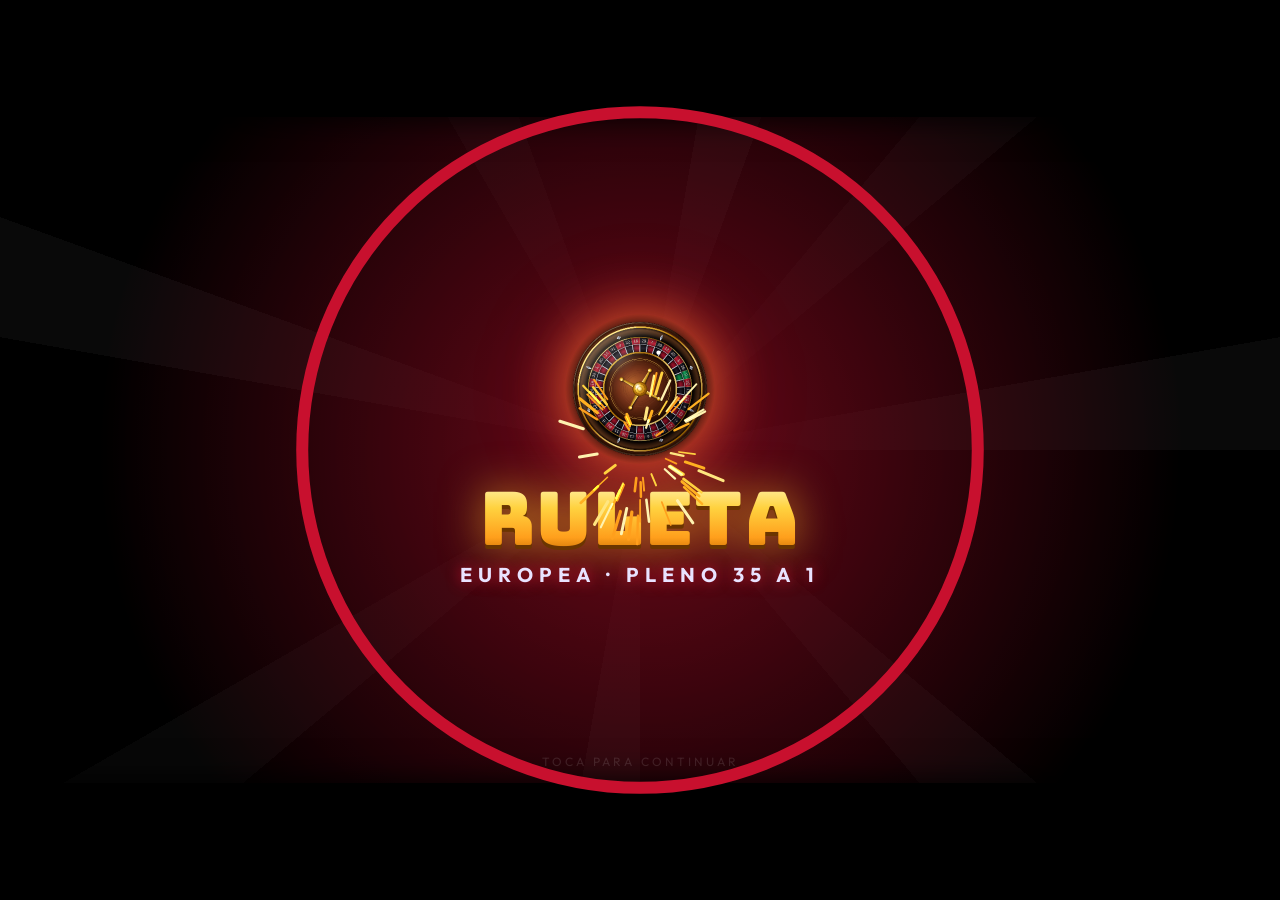
<file: Juego3/Ruleta.html>
<!DOCTYPE html>
<html lang="es">
<head>
<meta charset="UTF-8">
<meta name="viewport" content="width=device-width, initial-scale=1, maximum-scale=1, user-scalable=no, viewport-fit=cover">
<meta name="theme-color" content="#07060f">
<title>Ruleta Europea</title>
<link rel="stylesheet" href="../shared/arcade.css">
<style>
  :root {
    --hud: calc(58px + var(--ax-safe-top));
    --line: rgba(255, 214, 120, 0.42);
    --felt-a: #0f6a4b;
    --felt-b: #06392a;
    --felt-c: #03251b;
  }

  /* ------------------------------------------------------------ LAYOUT */
  #app {
    position: absolute;
    top: var(--hud);
    bottom: 0;
    left: 0;
    right: 0;
    margin: 0 auto;
    max-width: 520px;
    display: flex;
    flex-direction: column;
    gap: 8px;
    padding: 2px calc(10px + var(--ax-safe-right)) 0 calc(10px + var(--ax-safe-left));
  }

  #stage {
    flex: none;
    height: clamp(124px, calc(100dvh - var(--hud) - var(--ax-safe-bottom) - 636px), 330px);
    display: flex;
    gap: 10px;
    align-items: stretch;
  }

  #wheelSlot {
    position: relative;
    height: 100%;
    aspect-ratio: 1 / 1;
    flex: none;
    border-radius: 50%;
    cursor: pointer;
    background: radial-gradient(circle, rgba(255, 47, 179, 0.18) 0%, rgba(139, 92, 255, 0.12) 55%, transparent 72%);
  }
  #wheelSlot::after {
    content: "";
    position: absolute;
    inset: -6%;
    border-radius: 50%;
    box-shadow: 0 0 32px rgba(255, 204, 51, 0.18), 0 0 60px rgba(255, 47, 179, 0.15);
    pointer-events: none;
  }
  .slot-hint {
    position: absolute;
    left: 50%;
    bottom: 2px;
    transform: translate(-50%, 0);
    z-index: 801;
    font-size: 9px;
    font-weight: 800;
    letter-spacing: 0.18em;
    text-transform: uppercase;
    color: #ffe9a6;
    background: rgba(20, 12, 0, 0.85);
    border: 1px solid rgba(255, 204, 51, 0.5);
    padding: 2px 8px;
    border-radius: 99px;
    white-space: nowrap;
    pointer-events: none;
    opacity: 0;
    transition: opacity 0.3s;
  }
  body.has-bets:not(.spinning) .slot-hint { opacity: 1; animation: ax-blink 1.6s ease-in-out infinite; }

  #info {
    flex: 1;
    min-width: 0;
    display: flex;
    flex-direction: column;
    justify-content: center;
    gap: 7px;
    padding: 8px 10px;
    cursor: pointer;
    overflow: hidden;
  }
  .last-row { display: flex; align-items: center; gap: 9px; min-width: 0; }
  .last-txt { min-width: 0; }
  .last-k { font-size: 9px; letter-spacing: 0.22em; font-weight: 800; color: var(--ax-muted); text-transform: uppercase; }
  .last-d { font-size: 12px; font-weight: 800; color: #fff; white-space: nowrap; overflow: hidden; text-overflow: ellipsis; }
  .strip { display: flex; gap: 3px; overflow: hidden; min-height: 20px; align-items: center; -webkit-mask: linear-gradient(90deg, #000 80%, transparent); mask: linear-gradient(90deg, #000 80%, transparent); }
  .strip .badge, .hc .badge { width: 20px; height: 20px; font-size: 8.5px; }
  .strip .empty { font-size: 11px; color: var(--ax-muted); }
  .hc { display: flex; align-items: center; gap: 3px; min-height: 20px; overflow: hidden; }
  .hc .lbl { font-size: 13px; width: 16px; text-align: center; flex: none; }
  .hc .sep { flex: 1; min-width: 4px; }
  .rb { display: flex; height: 6px; border-radius: 9px; overflow: hidden; background: rgba(255, 255, 255, 0.08); }
  .rb i { display: block; height: 100%; transition: width 0.6s ease; }
  .rb .r { background: linear-gradient(90deg, #ff4d6a, #c8102e); }
  .rb .z { background: #19c16f; }
  .rb .b { background: linear-gradient(90deg, #3a3650, #14121f); }
  .rb-legend { display: flex; justify-content: space-between; font-size: 9px; font-weight: 800; color: var(--ax-muted); margin-top: -3px; }

  .badge {
    flex: none;
    width: 22px;
    height: 22px;
    border-radius: 50%;
    display: grid;
    place-items: center;
    font-family: var(--ax-display);
    font-size: 9px;
    color: #fff;
    box-shadow: inset 0 -2px 0 rgba(0, 0, 0, 0.35), 0 0 0 1px rgba(255, 220, 140, 0.35);
  }
  .badge.r { background: radial-gradient(circle at 35% 30%, #ff6b80, #c8102e 60%, #7a0619); }
  .badge.b { background: radial-gradient(circle at 35% 30%, #4a4562, #15131f 60%, #050408); }
  .badge.z { background: radial-gradient(circle at 35% 30%, #5dffb0, #0f9d58 60%, #05502b); }
  .badge.big { width: 42px; height: 42px; font-size: 16px; box-shadow: inset 0 -3px 0 rgba(0, 0, 0, 0.35), 0 0 0 2px rgba(255, 214, 120, 0.8), 0 0 16px rgba(255, 204, 51, 0.45); }
  .badge.big.none { background: rgba(255, 255, 255, 0.06); color: var(--ax-muted); }
  .badge.fresh { animation: badgeIn 0.6s cubic-bezier(0.2, 1.5, 0.4, 1) both; }
  .badge.hot { box-shadow: inset 0 -2px 0 rgba(0, 0, 0, 0.35), 0 0 0 1px #ff9f1c, 0 0 8px rgba(255, 120, 30, 0.7); }
  .badge.cold { box-shadow: inset 0 -2px 0 rgba(0, 0, 0, 0.35), 0 0 0 1px #22e4ff, 0 0 8px rgba(34, 228, 255, 0.6); }
  @keyframes badgeIn { from { transform: scale(0) rotate(-120deg); opacity: 0; } to { transform: none; opacity: 1; } }

  /* ------------------------------------------------------------- MESA */
  #tableWrap {
    position: relative;
    flex: 1;
    min-height: 0;
    overflow-y: auto;
    overflow-x: hidden;
    overscroll-behavior: contain;
    border-radius: 18px;
    scrollbar-width: none;
    -webkit-overflow-scrolling: touch;
  }
  #tableWrap::-webkit-scrollbar { display: none; }

  #table {
    position: relative;
    min-height: 100%;
    display: grid;
    grid-template-columns: 46px 36px repeat(3, minmax(0, 1fr));
    grid-template-rows: 34px repeat(12, minmax(32px, 1fr)) 30px;
    gap: 2px;
    padding: 6px;
    border-radius: 18px;
    background:
      repeating-linear-gradient(45deg, rgba(255, 255, 255, 0.012) 0 2px, transparent 2px 5px),
      radial-gradient(130% 70% at 50% 0%, var(--felt-a), var(--felt-b) 60%, var(--felt-c));
    border: 1px solid rgba(255, 214, 120, 0.5);
    box-shadow: inset 0 0 40px rgba(0, 0, 0, 0.55), inset 0 0 0 3px rgba(0, 0, 0, 0.25), 0 0 0 3px #2a1206, 0 0 0 4px rgba(255, 204, 51, 0.35), 0 0 30px rgba(43, 255, 136, 0.12);
  }
  #table.lose { animation: tableLose 0.7s ease; }
  @keyframes tableLose {
    0%, 100% { box-shadow: inset 0 0 40px rgba(0, 0, 0, 0.55), 0 0 0 3px #2a1206, 0 0 0 4px rgba(255, 204, 51, 0.35); transform: none; }
    15% { transform: translateX(-6px); }
    30% { box-shadow: inset 0 0 80px rgba(255, 0, 40, 0.6), 0 0 0 3px #2a1206, 0 0 30px 4px rgba(255, 59, 92, 0.7); transform: translateX(5px); }
    45% { transform: translateX(-3px); }
    60% { transform: translateX(2px); }
  }

  .cell {
    position: relative;
    margin: 0;
    padding: 0 0 0 0;
    min-width: 0;
    border: 1px solid var(--line);
    border-radius: 7px;
    background: rgba(255, 255, 255, 0.035);
    color: #fff;
    font-family: var(--ax-display);
    font-size: 15px;
    line-height: 1;
    display: flex;
    align-items: center;
    justify-content: center;
    cursor: pointer;
    text-shadow: 0 2px 0 rgba(0, 0, 0, 0.45);
    transition: transform 0.1s ease, filter 0.2s ease, box-shadow 0.25s ease, opacity 0.25s;
    touch-action: manipulation;
    -webkit-user-select: none;
    user-select: none;
  }
  .cell:active { transform: scale(0.95); filter: brightness(1.35); }
  .cell.n { padding-right: 22px; }
  .cell.r { background: linear-gradient(180deg, #e62e48, #a10e27); border-color: rgba(255, 190, 150, 0.45); }
  .cell.b { background: linear-gradient(180deg, #2c2942, #0d0b17); }
  .cell.zero {
    background: linear-gradient(180deg, #22d07c, #077a40);
    border-radius: 50% 50% 8px 8px / 100% 100% 8px 8px;
    padding-right: 0;
    font-size: 17px;
  }
  .cell.out { font-family: var(--ax-font); font-weight: 900; font-size: 11px; letter-spacing: 0.02em; flex-direction: column; gap: 3px; }
  .cell.out small { font-size: 8px; font-weight: 800; color: rgba(255, 255, 255, 0.6); letter-spacing: 0.08em; }
  .cell.doz { font-family: var(--ax-font); font-weight: 900; font-size: 11px; letter-spacing: 0.12em; padding-bottom: 12px; }
  .cell.doz span { writing-mode: vertical-rl; transform: rotate(180deg); white-space: nowrap; }
  .cell.col { font-size: 12px; }
  .cell.col .stk { right: 4px; }
  .diamond { width: 18px; height: 18px; transform: rotate(45deg); border-radius: 3px; border: 1px solid rgba(255, 230, 170, 0.7); }
  .diamond.r { background: linear-gradient(135deg, #ff5a72, #b30f2b); box-shadow: 0 0 10px rgba(255, 40, 80, 0.6); }
  .diamond.b { background: linear-gradient(135deg, #4a4562, #0b0a12); box-shadow: 0 0 8px rgba(0, 0, 0, 0.8); }
  .deco {
    border: 1px dashed rgba(255, 214, 120, 0.25);
    border-radius: 8px;
    display: flex;
    flex-direction: column;
    align-items: center;
    justify-content: center;
    font-size: 8px;
    font-weight: 800;
    letter-spacing: 0.14em;
    text-transform: uppercase;
    color: rgba(255, 233, 166, 0.75);
    text-align: center;
    line-height: 1.2;
    padding: 0 2px;
    pointer-events: none;
  }
  .deco b { font-size: 12px; letter-spacing: 0; color: #fff; font-family: var(--ax-font); font-weight: 900; }

  /* Estados de la mesa */
  .cell.cover { filter: brightness(1.45); box-shadow: 0 0 0 1px #fff3b0, 0 0 12px rgba(255, 220, 120, 0.7); }
  #table.result .cell:not(.lit) { filter: brightness(0.5) saturate(0.6); }
  .cell.lit { box-shadow: 0 0 0 1px rgba(255, 236, 170, 0.95), 0 0 12px rgba(255, 204, 51, 0.55); z-index: 1; }
  .cell.won { z-index: 2; animation: wonPulse 0.55s ease-in-out infinite alternate; }
  @keyframes wonPulse {
    from { box-shadow: 0 0 0 2px #ffe680, 0 0 14px rgba(255, 204, 51, 0.8); filter: brightness(1.15); }
    to { box-shadow: 0 0 0 3px #fff, 0 0 30px rgba(255, 204, 51, 1), 0 0 50px rgba(255, 159, 28, 0.6); filter: brightness(1.45); }
  }
  .cell.hit { z-index: 3; box-shadow: 0 0 0 2px #fff, 0 0 18px #fff, 0 0 36px rgba(255, 204, 51, 0.9); filter: brightness(1.3); }
  .dolly {
    position: absolute;
    left: calc((100% - 22px) / 2 - 7px);
    top: -13px;
    width: 14px;
    height: 20px;
    z-index: 4;
    pointer-events: none;
    animation: dollyDrop 0.55s cubic-bezier(0.3, 1.6, 0.5, 1) both;
  }
  .dolly::before {
    content: "";
    position: absolute;
    left: 2px;
    right: 2px;
    bottom: 0;
    height: 9px;
    border-radius: 3px 3px 5px 5px;
    background: linear-gradient(90deg, rgba(220, 240, 255, 0.7), #fff, rgba(200, 225, 255, 0.6));
    box-shadow: 0 0 8px #fff;
  }
  .dolly::after {
    content: "";
    position: absolute;
    left: 50%;
    top: 0;
    width: 10px;
    height: 10px;
    margin-left: -5px;
    border-radius: 50%;
    background: radial-gradient(circle at 35% 30%, #fff, #cfe6ff 60%, #8fb6e6);
    box-shadow: 0 0 10px #fff;
  }
  @keyframes dollyDrop { from { transform: translateY(-60px) scale(1.6); opacity: 0; } to { transform: none; opacity: 1; } }

  /* Pilas de fichas */
  .stk { position: absolute; right: 5px; top: 50%; width: 24px; height: 24px; margin-top: -12px; pointer-events: none; z-index: 2; }
  .cell.doz .stk { right: auto; left: 50%; margin-left: -12px; top: auto; bottom: 3px; margin-top: 0; }
  .cell.out .stk { right: -4px; top: auto; bottom: -3px; margin-top: 0; }
  .cell.has { z-index: 2; }
  .cell.zero .stk { right: 14%; }
  .cell.zero .dolly { left: calc(50% - 7px); }
  .stk .chip { position: absolute; left: 0; --s: 24px; font-size: 8.5px; }
  .stk.pop { animation: stkPop 0.32s cubic-bezier(0.2, 1.6, 0.4, 1); }
  @keyframes stkPop { 0% { transform: translateY(-10px) scale(1.35); } 100% { transform: none; } }

  /* --------------------------------------------------------- FICHAS */
  .chip {
    --s: 40px;
    --c: #e8e6f0;
    --st: #fff;
    position: relative;
    width: var(--s);
    height: var(--s);
    border-radius: 50%;
    display: grid;
    place-items: center;
    font-family: var(--ax-font);
    font-weight: 900;
    font-size: calc(var(--s) * 0.3);
    letter-spacing: -0.03em;
    color: #fff;
    text-shadow: 0 1px 0 rgba(0, 0, 0, 0.55);
    background:
      radial-gradient(circle, var(--c) 0 54%, rgba(0, 0, 0, 0.28) 55%, var(--c) 58%, transparent 59%),
      repeating-conic-gradient(from 7deg, var(--c) 0 30deg, var(--st) 30deg 45deg);
    box-shadow: inset 0 0 0 1.5px rgba(0, 0, 0, 0.3), inset 0 2px 1px rgba(255, 255, 255, 0.4), inset 0 -2px 2px rgba(0, 0, 0, 0.3), 0 2px 0 rgba(0, 0, 0, 0.5), 0 4px 8px rgba(0, 0, 0, 0.45);
  }
  .chip::before { content: ""; position: absolute; inset: 21%; border-radius: 50%; border: 1px dashed rgba(255, 255, 255, 0.55); }
  .chip.c1 { --c: #ecebf4; --st: #5e5a7e; color: #2a2740; text-shadow: none; }
  .chip.c1::before, .chip.c1000::before { border-color: rgba(0, 0, 0, 0.3); }
  .chip.c5 { --c: #d91f3d; --st: #fff; }
  .chip.c25 { --c: #0fa15a; --st: #fff; }
  .chip.c100 { --c: #1d1a2c; --st: #ffcc33; color: #ffe9a6; }
  .chip.c500 { --c: #7a3cff; --st: #efe6ff; }
  .chip.c1000 { --c: #ffb51f; --st: #7a3d00; color: #3a1d00; text-shadow: none; }
  .chip.c5000 { --c: #0bb5d6; --st: #eafdff; }
  .chip.fly { position: fixed; left: 0; top: 0; z-index: 850; pointer-events: none; --s: 30px; will-change: transform; }

  /* ------------------------------------------------------ BARRA INFERIOR */
  #bar { flex: none; display: flex; flex-direction: column; gap: 8px; padding: 2px 0 calc(var(--ax-safe-bottom) + 10px); }
  #chips { display: flex; justify-content: space-between; align-items: center; gap: 3px; padding: 4px 2px 0; }
  .chipBtn {
    --s: min(46px, calc((100vw - 52px) / 7.3));
    padding: 0;
    border: 0;
    background: none;
    border-radius: 50%;
    cursor: pointer;
    transition: transform 0.18s cubic-bezier(0.2, 1.5, 0.4, 1), filter 0.2s;
    filter: saturate(0.75) brightness(0.85);
  }
  .chipBtn .chip { --s: inherit; width: var(--s); height: var(--s); }
  .chipBtn.sel { transform: translateY(-5px) scale(1.1); filter: none; }
  .chipBtn.sel .chip { box-shadow: 0 0 0 2px #fff, 0 0 0 4px rgba(255, 204, 51, 0.9), 0 0 18px rgba(255, 204, 51, 0.8), 0 6px 10px rgba(0, 0, 0, 0.5); }
  .chipBtn:disabled { opacity: 0.35; filter: grayscale(1); }
  #actions { display: flex; gap: 6px; align-items: stretch; }
  .act { width: 50px; min-height: 52px; padding: 0; flex: none; flex-direction: column; gap: 2px; font-size: 9px; font-weight: 800; letter-spacing: 0.04em; text-transform: uppercase; border-radius: 14px; }
  .act svg { width: 20px; height: 20px; }
  .act b { font-family: var(--ax-display); font-weight: 400; font-size: 17px; line-height: 20px; }
  #spinBtn { flex: 1; min-width: 0; min-height: 52px; flex-direction: column; gap: 0; padding: 0 10px; }
  #spinBtn .sp-main { font-family: var(--ax-display); font-weight: 400; font-size: 20px; letter-spacing: 0.06em; line-height: 1.05; }
  #spinBtn .sp-sub { font-size: 11px; font-weight: 800; opacity: 0.85; white-space: nowrap; overflow: hidden; text-overflow: ellipsis; max-width: 100%; }
  body.has-bets:not(.spinning) #spinBtn { animation: spinGlow 1.4s ease-in-out infinite; }
  @keyframes spinGlow {
    0%, 100% { box-shadow: inset 0 2px 0 rgba(255, 255, 255, 0.55), 0 6px 0 #8a4b00, 0 10px 28px rgba(255, 160, 0, 0.35); }
    50% { box-shadow: inset 0 2px 0 rgba(255, 255, 255, 0.55), 0 6px 0 #8a4b00, 0 0 34px rgba(255, 204, 51, 0.85); }
  }
  #bar.nudge { animation: nudge 0.4s ease; }
  @keyframes nudge { 20% { transform: translateX(-6px); } 40% { transform: translateX(6px); } 60% { transform: translateX(-3px); } 80% { transform: translateX(3px); } }

  /* ----------------------------------------------------- CANVAS / ESCENA */
  #wheelCv { position: fixed; left: 0; top: 0; z-index: 800; pointer-events: none; }
  #backdrop {
    position: fixed;
    inset: 0;
    z-index: 790;
    opacity: 0;
    visibility: hidden;
    transition: opacity 0.6s ease, visibility 0s linear 0.6s;
    background:
      radial-gradient(60% 45% at 50% var(--by, 50%), rgba(255, 190, 60, 0.16), transparent 70%),
      radial-gradient(120% 80% at 50% var(--by, 50%), rgba(40, 18, 70, 0.75), rgba(3, 2, 8, 0.97) 70%);
  }
  #backdrop.on { opacity: 1; visibility: visible; transition: opacity 0.6s ease; }
  #backdrop::before {
    content: "";
    position: absolute;
    left: 50%;
    top: var(--by, 50%);
    width: 200vmax;
    height: 200vmax;
    margin: -100vmax 0 0 -100vmax;
    background: repeating-conic-gradient(from 0deg, rgba(255, 210, 63, 0.05) 0 6deg, transparent 6deg 18deg);
    -webkit-mask: radial-gradient(circle, #000 0, transparent 45%);
    mask: radial-gradient(circle, #000 0, transparent 45%);
    animation: ax-spin 40s linear infinite;
  }
  #spinInfo {
    position: fixed;
    left: 0;
    right: 0;
    bottom: calc(var(--ax-safe-bottom) + 22px);
    z-index: 810;
    text-align: center;
    pointer-events: none;
    opacity: 0;
    transform: translateY(20px);
    transition: opacity 0.4s, transform 0.4s;
  }
  body.spinning #spinInfo { opacity: 1; transform: none; }
  #spinInfo .si-bet { font-family: var(--ax-display); font-size: 18px; color: #ffe9a6; text-shadow: 0 0 14px rgba(255, 190, 40, 0.7); }
  #spinInfo .si-hint { margin-top: 4px; font-size: 10px; letter-spacing: 0.24em; font-weight: 800; text-transform: uppercase; color: rgba(255, 255, 255, 0.5); animation: ax-blink 1.6s ease-in-out infinite; }
  body.turbo #spinInfo .si-hint { color: var(--ax-cyan); animation: none; opacity: 1; }

  /* --------------------------------------------------------- REVELACIÓN */
  #reveal {
    position: fixed;
    inset: 0;
    z-index: 2050;
    display: flex;
    flex-direction: column;
    align-items: center;
    justify-content: center;
    gap: 16px;
    pointer-events: none;
    visibility: hidden;
  }
  #reveal.show { visibility: visible; }
  #reveal::before {
    content: "";
    position: absolute;
    inset: 0;
    background: radial-gradient(circle at 50% 48%, rgba(0, 0, 0, 0.55), rgba(0, 0, 0, 0.2) 45%, transparent 70%);
  }
  .rv-rays {
    position: absolute;
    left: 50%;
    top: 48%;
    width: 200vmax;
    height: 200vmax;
    margin: -100vmax 0 0 -100vmax;
    background: repeating-conic-gradient(from 0deg, var(--rv-ray) 0 7deg, transparent 7deg 20deg);
    -webkit-mask: radial-gradient(circle, #000 0, transparent 38%);
    mask: radial-gradient(circle, #000 0, transparent 38%);
    animation: ax-spin 12s linear infinite, ax-fade-in 0.5s ease both;
  }
  .rv-disc {
    position: relative;
    width: min(54vw, 240px);
    aspect-ratio: 1 / 1;
    border-radius: 50%;
    display: grid;
    place-items: center;
    font-family: var(--ax-display);
    font-size: min(27vw, 120px);
    color: #fff;
    border: 4px solid #ffd76a;
    text-shadow: 0 6px 0 rgba(0, 0, 0, 0.35), 0 0 26px rgba(255, 255, 255, 0.55);
    box-shadow: 0 0 0 7px rgba(0, 0, 0, 0.55), 0 0 0 9px rgba(255, 214, 106, 0.6), 0 0 50px var(--rv-glow), 0 0 140px var(--rv-glow), inset 0 -16px 34px rgba(0, 0, 0, 0.5), inset 0 12px 26px rgba(255, 255, 255, 0.28);
    animation: rvIn 0.75s cubic-bezier(0.2, 1.5, 0.35, 1) both;
  }
  .rv-disc::after {
    content: "";
    position: absolute;
    inset: 6%;
    border-radius: 50%;
    border: 2px dashed rgba(255, 255, 255, 0.35);
    animation: ax-spin 8s linear infinite;
  }
  #reveal.r { --rv-glow: rgba(255, 40, 80, 0.85); --rv-ray: rgba(255, 60, 90, 0.16); }
  #reveal.b { --rv-glow: rgba(160, 140, 255, 0.75); --rv-ray: rgba(170, 150, 255, 0.13); }
  #reveal.z { --rv-glow: rgba(43, 255, 136, 0.85); --rv-ray: rgba(43, 255, 136, 0.16); }
  #reveal.r .rv-disc { background: radial-gradient(circle at 35% 28%, #ff6b82, #c8102e 55%, #5e0414); }
  #reveal.b .rv-disc { background: radial-gradient(circle at 35% 28%, #5a5478, #191626 55%, #040307); }
  #reveal.z .rv-disc { background: radial-gradient(circle at 35% 28%, #6dffb8, #0f9d58 55%, #033d1f); }
  .rv-tags { position: relative; display: flex; flex-wrap: wrap; justify-content: center; gap: 8px; max-width: 92vw; }
  .rv-tags span {
    padding: 6px 12px;
    border-radius: 99px;
    font-weight: 900;
    font-size: 13px;
    letter-spacing: 0.14em;
    text-transform: uppercase;
    background: rgba(10, 6, 24, 0.85);
    border: 1px solid rgba(255, 214, 106, 0.6);
    color: #ffe9a6;
    box-shadow: 0 0 16px rgba(255, 190, 40, 0.25);
    animation: ax-rise 0.45s ease both;
  }
  #reveal.out .rv-disc { animation: rvOut 0.4s ease forwards; }
  #reveal.out .rv-tags, #reveal.out .rv-rays { animation: ax-fade-out 0.3s ease forwards; }
  @keyframes rvIn {
    0% { transform: scale(0.2) rotate(-200deg); opacity: 0; filter: blur(10px); }
    60% { transform: scale(1.12) rotate(8deg); opacity: 1; filter: blur(0); }
    100% { transform: none; opacity: 1; }
  }
  @keyframes rvOut { to { transform: scale(0.4) translateY(30vh); opacity: 0; } }

  /* Intro: rueda que gira */
  .ax-cine-icon .intro-wheel { width: 150px; height: 150px; display: block; animation: ax-spin 5s linear infinite; filter: drop-shadow(0 0 30px rgba(255, 190, 40, 0.6)); }

  /* Modales */
  .pay-table { width: 100%; border-collapse: collapse; font-size: 14px; }
  .pay-table td { padding: 8px 6px; border-bottom: 1px solid rgba(255, 255, 255, 0.08); }
  .pay-table td:last-child { text-align: right; font-weight: 900; color: var(--ax-gold); white-space: nowrap; }
  .help-list { margin: 12px 0 0; padding-left: 18px; color: #cfc8f2; font-size: 14px; }
  .help-list li { margin: 4px 0; }
  .stats-grid { display: flex; flex-wrap: wrap; gap: 5px; margin: 8px 0 14px; }
  .stats-k { margin: 12px 0 6px; font-size: 11px; font-weight: 800; color: var(--ax-muted); text-transform: uppercase; letter-spacing: 0.14em; }
  .stats-row { display: flex; align-items: center; gap: 8px; flex-wrap: wrap; }
  .stats-pill { display: inline-flex; align-items: center; gap: 5px; padding: 3px 8px 3px 3px; border-radius: 99px; background: rgba(255, 255, 255, 0.06); font-size: 12px; font-weight: 800; color: #ffe9a6; }
  .stats-pill.c { color: #bff6ff; }
  .stats-bars { display: grid; grid-template-columns: auto 1fr auto; gap: 6px 10px; align-items: center; font-size: 13px; font-weight: 700; }
  .stats-bars .bar { height: 8px; border-radius: 9px; background: rgba(255, 255, 255, 0.08); overflow: hidden; }
  .stats-bars .bar i { display: block; height: 100%; background: var(--ax-gold-grad); }

  /* ------------------------------------------------------ ESCRITORIO */
  @media (min-width: 900px) and (min-aspect-ratio: 5/4) {
    #app {
      max-width: 1180px;
      display: grid;
      grid-template-columns: minmax(0, 1fr) minmax(380px, 450px);
      grid-template-rows: minmax(0, 1fr) auto;
      column-gap: 36px;
      row-gap: 8px;
      padding-top: 8px;
    }
    #stage { grid-row: 1 / span 2; grid-column: 1; height: auto; flex-direction: column; align-items: center; justify-content: center; gap: 22px; }
    #wheelSlot { height: auto; width: min(100%, calc(100dvh - var(--hud) - 210px)); }
    #info { flex: none; width: min(100%, 460px); }
    #tableWrap { grid-column: 2; grid-row: 1; }
    #bar { grid-column: 2; grid-row: 2; }
    .cell { font-size: 16px; }
  }
  @media (min-width: 700px) {
    #app { max-width: 640px; }
  }
  /* Móvil en horizontal: rueda a la izquierda, mesa a la derecha */
  @media (orientation: landscape) and (max-height: 560px) {
    #app {
      max-width: 920px;
      display: grid;
      grid-template-columns: minmax(0, 0.8fr) minmax(0, 1.2fr);
      grid-template-rows: minmax(0, 1fr) auto;
      column-gap: 14px;
      row-gap: 6px;
    }
    #stage { grid-row: 1 / span 2; grid-column: 1; height: auto; flex-direction: column; align-items: center; justify-content: center; gap: 8px; padding-bottom: calc(var(--ax-safe-bottom) + 6px); }
    #wheelSlot { height: auto; width: min(100%, calc(100dvh - var(--hud) - 148px)); }
    #info { flex: none; width: 100%; gap: 5px; }
    #tableWrap { grid-column: 2; grid-row: 1; }
    #bar { grid-column: 2; grid-row: 2; }
  }
  @media (max-height: 700px) {
    #actions .act span { display: none; }
  }
</style>
</head>
<body class="ax-fullscreen">

<div id="app">
  <section id="stage">
    <div id="wheelSlot" role="button" aria-label="Girar la ruleta"><div class="slot-hint">Toca para girar</div></div>
    <div id="info" class="ax-panel" role="button" aria-label="Estadísticas">
      <div class="last-row">
        <div id="lastBadge" class="badge big none">–</div>
        <div class="last-txt">
          <div class="last-k">Último número</div>
          <div id="lastDesc" class="last-d">Hagan juego</div>
        </div>
      </div>
      <div id="histStrip" class="strip"></div>
      <div class="hc">
        <span class="lbl" title="Calientes">🔥</span><span id="hot" style="display:flex;gap:3px"></span>
        <span class="sep"></span>
        <span class="lbl" title="Fríos">❄️</span><span id="cold" style="display:flex;gap:3px"></span>
      </div>
      <div>
        <div class="rb"><i class="r" id="rbR"></i><i class="z" id="rbZ"></i><i class="b" id="rbB"></i></div>
      </div>
      <div class="rb-legend"><span id="lgR">R 0%</span><span id="lgZ">0 0%</span><span id="lgB">N 0%</span></div>
    </div>
  </section>

  <section id="tableWrap">
    <div id="table"></div>
  </section>

  <footer id="bar">
    <div id="chips"></div>
    <div id="actions">
      <button class="ax-btn ax-btn-ghost act" id="undoBtn" aria-label="Deshacer">
        <svg viewBox="0 0 24 24" fill="none" stroke="currentColor" stroke-width="2.4" stroke-linecap="round" stroke-linejoin="round"><path d="M9 14 4 9l5-5"/><path d="M4 9h10.5a5.5 5.5 0 0 1 0 11H11"/></svg><span>Deshacer</span>
      </button>
      <button class="ax-btn ax-btn-ghost act" id="clearBtn" aria-label="Limpiar">
        <svg viewBox="0 0 24 24" fill="none" stroke="currentColor" stroke-width="2.4" stroke-linecap="round" stroke-linejoin="round"><path d="M3 6h18"/><path d="M8 6V4h8v2"/><path d="M19 6l-1 14H6L5 6"/></svg><span>Limpiar</span>
      </button>
      <button class="ax-btn ax-btn-ghost act" id="repeatBtn" aria-label="Repetir">
        <svg viewBox="0 0 24 24" fill="none" stroke="currentColor" stroke-width="2.4" stroke-linecap="round" stroke-linejoin="round"><path d="M21 12a9 9 0 1 1-3-6.7L21 8"/><path d="M21 3v5h-5"/></svg><span>Repetir</span>
      </button>
      <button class="ax-btn ax-btn-ghost act" id="doubleBtn" aria-label="Doblar"><b>x2</b><span>Doblar</span></button>
      <button class="ax-btn ax-btn-gold" id="spinBtn"><span class="sp-main">GIRAR</span><span class="sp-sub" id="spinSub">Coloca tus fichas</span></button>
    </div>
  </footer>
</div>

<div id="backdrop"></div>
<canvas id="wheelCv"></canvas>
<div id="spinInfo"><div class="si-bet" id="siBet"></div><div class="si-hint" id="siHint">Toca para acelerar</div></div>
<div id="reveal"></div>

<script src="../shared/arcade.js"></script>
<script>
(() => {
  "use strict";

  /* =====================================================================
     DATOS DE LA RULETA EUROPEA
     ===================================================================== */
  const TAU = Math.PI * 2;
  const ORDER = [0, 32, 15, 19, 4, 21, 2, 25, 17, 34, 6, 27, 13, 36, 11, 30, 8, 23, 10, 5, 24, 16, 33, 1, 20, 14, 31, 9, 22, 18, 29, 7, 28, 12, 35, 3, 26];
  const IDX = {};
  ORDER.forEach((n, i) => (IDX[n] = i));
  const PA = TAU / 37; // ángulo de cada casilla
  const REDS = new Set([1, 3, 5, 7, 9, 12, 14, 16, 18, 19, 21, 23, 25, 27, 30, 32, 34, 36]);
  const colorOf = (n) => (n === 0 ? "z" : REDS.has(n) ? "r" : "b");

  const HISTORY_KEY = "rouletteNumberHistory_v1"; // misma clave que la versión anterior
  const LASTBETS_KEY = "ruletaLastBets_v1";
  const PENDING_KEY = "ruletaPendingSpin_v1";
  const CHIP_KEY = "ruletaChip_v1";
  const MAX_HISTORY = 50;
  const CHIPS = [1, 5, 25, 100, 500, 1000, 5000];

  /* Tipos de apuesta (mismos que la versión original) y multiplicador total
     (incluye la apuesta devuelta): pleno 36 (35:1), docenas/columnas 3 (2:1),
     sencillas 2 (1:1). Con el 0 solo gana el pleno al 0. */
  const BETS = {};
  for (let n = 0; n <= 36; n++) BETS["n" + n] = { type: "number", value: n, name: "Pleno al " + n, mult: 36, wins: (x) => x === n };
  const def = (k, type, name, mult, fn) => (BETS[k] = { type, value: null, name, mult, wins: fn });
  def("low", "low", "Falta (1-18)", 2, (x) => x >= 1 && x <= 18);
  def("even", "even", "Par", 2, (x) => x !== 0 && x % 2 === 0);
  def("red", "color-red", "Rojo", 2, (x) => REDS.has(x));
  def("black", "color-black", "Negro", 2, (x) => x !== 0 && !REDS.has(x));
  def("odd", "odd", "Impar", 2, (x) => x % 2 === 1);
  def("high", "high", "Pasa (19-36)", 2, (x) => x >= 19 && x <= 36);
  def("d1", "dozen-1", "1ª Docena (1-12)", 3, (x) => x >= 1 && x <= 12);
  def("d2", "dozen-2", "2ª Docena (13-24)", 3, (x) => x >= 13 && x <= 24);
  def("d3", "dozen-3", "3ª Docena (25-36)", 3, (x) => x >= 25 && x <= 36);
  def("c1", "column-1", "Columna 1", 3, (x) => x !== 0 && x % 3 === 1);
  def("c2", "column-2", "Columna 2", 3, (x) => x !== 0 && x % 3 === 2);
  def("c3", "column-3", "Columna 3", 3, (x) => x !== 0 && x % 3 === 0);

  const describe = (n) => {
    if (n === 0) return ["Cero", "Verde"];
    return [REDS.has(n) ? "Rojo" : "Negro", n % 2 ? "Impar" : "Par", n <= 18 ? "Falta" : "Pasa", Math.ceil(n / 12) + "ª Docena"];
  };

  /* =====================================================================
     UTILIDADES
     ===================================================================== */
  const $ = (s) => document.querySelector(s);
  const lerp = (a, b, t) => a + (b - a) * t;
  const clamp = (v, a, b) => Math.max(a, Math.min(b, v));
  const mod = (a, m) => ((a % m) + m) % m;
  const rnd = (a, b) => a + Math.random() * (b - a);
  const rndi = (a, b) => Math.floor(rnd(a, b + 1));
  const sleep = (ms) => new Promise((r) => setTimeout(r, ms));
  const E = {
    inOut: (t) => (t < 0.5 ? 4 * t * t * t : 1 - Math.pow(-2 * t + 2, 3) / 2),
    out: (t) => 1 - Math.pow(1 - t, 3),
    outQuad: (t) => 1 - (1 - t) * (1 - t),
    inOutSine: (t) => -(Math.cos(Math.PI * t) - 1) / 2,
  };
  const compact = (n) => {
    if (n >= 1e6) return (Math.round(n / 1e5) / 10).toString().replace(".", ",") + "M";
    if (n >= 1000) return (Math.round(n / 100) / 10).toString().replace(".", ",") + "K";
    return String(n);
  };
  const chipLabel = (v) => (v >= 1000 ? v / 1000 + "K" : String(v));
  const chipClass = (v) => "c" + v;
  const breakdown = (amt) => {
    const out = [];
    for (let i = CHIPS.length - 1; i >= 0 && out.length < 6; i--) {
      while (amt >= CHIPS[i] && out.length < 6) {
        out.push(CHIPS[i]);
        amt -= CHIPS[i];
      }
    }
    return out;
  };
  function seeded(seed) {
    return () => {
      seed |= 0;
      seed = (seed + 0x6d2b79f5) | 0;
      let t = Math.imul(seed ^ (seed >>> 15), 1 | seed);
      t = (t + Math.imul(t ^ (t >>> 7), 61 | t)) ^ t;
      return ((t ^ (t >>> 14)) >>> 0) / 4294967296;
    };
  }
  const store = {
    get(k, d) {
      try {
        const v = JSON.parse(localStorage.getItem(k));
        return v == null ? d : v;
      } catch (e) {
        return d;
      }
    },
    set(k, v) {
      try {
        localStorage.setItem(k, JSON.stringify(v));
      } catch (e) {}
    },
    del(k) {
      try {
        localStorage.removeItem(k);
      } catch (e) {}
    },
  };

  /* =====================================================================
     ESTADO
     ===================================================================== */
  let state = "idle"; // idle | spin | result
  let bets = {}; // clave -> importe
  let undoStack = [];
  let lastBets = sanitizeBets(store.get(LASTBETS_KEY, {}));
  let history = loadHistory();
  let chipValue = CHIPS.includes(store.get(CHIP_KEY, 25)) ? store.get(CHIP_KEY, 25) : 25;
  let guided = false; // "Modo guiado" de la versión original (doble toque en el saldo)
  let marksOn = false;

  function sanitizeBets(o) {
    const out = {};
    if (o && typeof o === "object")
      for (const k in o) if (BETS[k] && Number.isFinite(o[k]) && o[k] > 0) out[k] = Math.floor(o[k]);
    return out;
  }
  function loadHistory() {
    const a = store.get(HISTORY_KEY, []);
    return Array.isArray(a) ? a.filter((n) => Number.isInteger(n) && n >= 0 && n <= 36).slice(0, MAX_HISTORY) : [];
  }
  function saveHistory() {
    store.set(HISTORY_KEY, history.slice(0, MAX_HISTORY));
  }
  const totalOf = (b) => Object.values(b).reduce((a, v) => a + v, 0);
  const payoutOf = (b, n) => Object.keys(b).reduce((a, k) => a + (BETS[k].wins(n) ? b[k] * BETS[k].mult : 0), 0);

  /* Protección local: en el kit, la primera iteración del bucle de partículas
     puede tener dt < 0 (marca de tiempo de rAF anterior a performance.now()),
     lo que da un radio negativo en las ondas expansivas y detiene el bucle.
     Arrancamos antes el bucle con una partícula invisible y añadimos la onda
     dos frames después, cuando el bucle ya calcula dt entre frames reales. */
  const _shockwave = AX.fx.shockwave;
  AX.fx.shockwave = (x, y, o) => {
    AX.fx.burst(-60, -60, { count: 1, speed: 1, gravity: 0, life: 0.6, colors: ["rgba(0,0,0,0)"] });
    requestAnimationFrame(() => requestAnimationFrame(() => _shockwave(x, y, o)));
  };

  /* =====================================================================
     HUD
     ===================================================================== */
  const helpBtn = document.createElement("button");
  helpBtn.className = "ax-icon-btn";
  helpBtn.setAttribute("aria-label", "Ayuda");
  helpBtn.innerHTML = `<svg viewBox="0 0 24 24" fill="none" stroke="currentColor" stroke-width="2.4" stroke-linecap="round" stroke-linejoin="round"><circle cx="12" cy="12" r="9.5"/><path d="M9.5 9.2a2.6 2.6 0 0 1 5 .9c0 1.8-2.5 2.2-2.5 3.9"/><path d="M12 17.3h.01"/></svg>`;
  // Si se sale durante un giro, la jugada (ya decidida) se cobra antes de irse.
  const hud = AX.hud({ title: "RULETA", back: "../index.html", right: helpBtn, onBack: () => { if (state !== "idle") settlePending(); } });

  /* =====================================================================
     SONIDO PERSONALIZADO (bola rodando, golpes en trastes, rombos)
     ===================================================================== */
  const S = AX.sfx;
  let lastClack = 0;
  function sClack(v = 1) {
    const now = performance.now();
    if (now - lastClack < 28) return;
    lastClack = now;
    S.noise(0.035, { freq: 2600 + Math.random() * 1600, q: 3, vol: 0.26 * v });
    S.tone(1300 + Math.random() * 900, 0.035, { type: "triangle", vol: 0.07 * v });
  }
  function sTick(v = 1) {
    const now = performance.now();
    if (now - lastClack < 22) return;
    lastClack = now;
    S.tone(2400 + Math.random() * 500, 0.02, { type: "square", vol: 0.035 * v, filter: { freq: 3500 } });
    S.noise(0.02, { freq: 5000, q: 5, vol: 0.12 * v });
  }
  function sDiamond() {
    S.tone(2900, 0.16, { type: "sine", vol: 0.09 });
    S.tone(4350, 0.1, { type: "sine", vol: 0.05 });
    S.noise(0.04, { freq: 6000, q: 4, vol: 0.25 });
  }
  function sLaunch() {
    S.noise(0.6, { freq: 400, to: 2600, q: 1.2, vol: 0.28, attack: 0.08 });
    S.tone(180, 0.5, { type: "sawtooth", to: 520, vol: 0.04, filter: { freq: 1200 } });
  }
  function sSettle() {
    S.tone(170, 0.25, { type: "sine", to: 70, vol: 0.4 });
    S.noise(0.06, { freq: 2200, q: 2, vol: 0.3 });
  }
  const roll = {};
  function rollStart() {
    try {
      const c = S.ctx();
      if (!c || !S.master) return;
      const len = c.sampleRate * 2;
      const buf = c.createBuffer(1, len, c.sampleRate);
      const d = buf.getChannelData(0);
      let last = 0;
      for (let i = 0; i < len; i++) {
        last = (last + 0.04 * (Math.random() * 2 - 1)) / 1.04;
        d[i] = last * 3;
      }
      roll.src = c.createBufferSource();
      roll.src.buffer = buf;
      roll.src.loop = true;
      roll.bp = c.createBiquadFilter();
      roll.bp.type = "bandpass";
      roll.bp.frequency.value = 700;
      roll.bp.Q.value = 0.8;
      roll.am = c.createGain();
      roll.am.gain.value = 0.7;
      roll.lfo = c.createOscillator();
      roll.lfo.frequency.value = 10;
      const lg = c.createGain();
      lg.gain.value = 0.3;
      roll.lfo.connect(lg);
      lg.connect(roll.am.gain);
      roll.g = c.createGain();
      roll.g.gain.value = 0.0001;
      roll.src.connect(roll.bp);
      roll.bp.connect(roll.am);
      roll.am.connect(roll.g);
      roll.g.connect(S.master);
      roll.src.start();
      roll.lfo.start();
      roll.c = c;
    } catch (e) {}
  }
  function rollSet(vol, freq, lfo) {
    if (!roll.g) return;
    const t = roll.c.currentTime;
    roll.g.gain.setTargetAtTime(Math.max(0.0001, vol), t, 0.08);
    roll.bp.frequency.setTargetAtTime(freq, t, 0.1);
    roll.lfo.frequency.setTargetAtTime(lfo, t, 0.1);
  }
  function rollStop() {
    if (!roll.g) return;
    try {
      const t = roll.c.currentTime;
      roll.g.gain.setTargetAtTime(0.0001, t, 0.12);
      roll.src.stop(t + 0.8);
      roll.lfo.stop(t + 0.8);
    } catch (e) {}
    for (const k in roll) delete roll[k];
  }

  /* =====================================================================
     RUEDA EN CANVAS (capas pre-renderizadas + bola animada)
     ===================================================================== */
  const cv = $("#wheelCv");
  const ctx = cv.getContext("2d");
  const slotEl = $("#wheelSlot");
  const backdrop = $("#backdrop");
  const M = 1.12; // margen de las capas (sombra exterior)
  const ZMAX = 1.6; // zoom máximo de la "cámara"
  // Radios relativos al radio exterior R
  const R_TRACK = 0.866, R_POCKET = 0.61, R_BALL = 0.031;

  let W = 0, H = 0, DPR = 1, hudBottom = 58;
  let slotG = { x: 0, y: 0, R: 50 }, bigG = { x: 0, y: 0, R: 150 };
  let layers = null, layerR = 0;

  const scene = {
    rot: -Math.PI / 2,
    omega: 0.32,
    ball: { psi: null, r: R_POCKET }, // ángulo relativo al rotor cuando reposa
    ballWorld: null, // {phi, r} durante el giro
    e: 0, // 0 = mesa, 1 = rueda a pantalla completa
    cam: { k: 0, fx: 0, fy: 0 },
    glowIdx: null,
    glowAmt: 0,
    trail: [],
    speed: 0,
  };

  function goldLinear(g, r) {
    const lg = g.createLinearGradient(-r, -r, r, r);
    lg.addColorStop(0, "#fff6c4");
    lg.addColorStop(0.22, "#ffd23f");
    lg.addColorStop(0.45, "#a86a05");
    lg.addColorStop(0.62, "#ffe48a");
    lg.addColorStop(0.82, "#c27c00");
    lg.addColorStop(1, "#5e3500");
    return lg;
  }
  function ringPath(g, r1, r2) {
    g.beginPath();
    g.arc(0, 0, r2, 0, TAU);
    g.arc(0, 0, r1, 0, TAU, true);
  }
  function sector(g, r1, r2, a0, a1) {
    g.beginPath();
    g.arc(0, 0, r2, a0, a1);
    g.arc(0, 0, r1, a1, a0, true);
    g.closePath();
  }
  function mkCanvas(s) {
    const c = document.createElement("canvas");
    c.width = c.height = s;
    return c;
  }

  function drawBowl(g, C, r) {
    const rand = seeded(11);
    g.save();
    g.translate(C, C);
    // sombra exterior + halo
    let gr = g.createRadialGradient(0, 0, r * 0.94, 0, 0, r * M);
    gr.addColorStop(0, "rgba(0,0,0,0.8)");
    gr.addColorStop(0.45, "rgba(0,0,0,0.35)");
    gr.addColorStop(1, "rgba(0,0,0,0)");
    g.fillStyle = gr;
    g.beginPath();
    g.arc(0, 0, r * M, 0, TAU);
    g.fill();
    // madera exterior
    gr = g.createRadialGradient(-r * 0.3, -r * 0.35, r * 0.2, 0, 0, r);
    gr.addColorStop(0, "#9a4a1f");
    gr.addColorStop(0.7, "#5c240c");
    gr.addColorStop(0.92, "#3d1606");
    gr.addColorStop(1, "#1c0902");
    g.fillStyle = gr;
    g.beginPath();
    g.arc(0, 0, r, 0, TAU);
    g.fill();
    // vetas de la madera
    g.save();
    ringPath(g, r * 0.93, r);
    g.clip("evenodd");
    for (let i = 0; i < 110; i++) {
      const rr = r * (0.93 + rand() * 0.07);
      const a0 = rand() * TAU;
      g.strokeStyle = rand() < 0.5 ? `rgba(255,190,140,${0.03 + rand() * 0.06})` : `rgba(0,0,0,${0.06 + rand() * 0.12})`;
      g.lineWidth = r * (0.0015 + rand() * 0.004);
      g.beginPath();
      g.arc(0, 0, rr, a0, a0 + 0.4 + rand() * 2.2);
      g.stroke();
    }
    g.restore();
    // bisel exterior
    let lg = g.createLinearGradient(-r, -r, r, r);
    lg.addColorStop(0, "rgba(255,225,190,0.6)");
    lg.addColorStop(0.45, "rgba(255,225,190,0)");
    lg.addColorStop(1, "rgba(0,0,0,0.6)");
    g.strokeStyle = lg;
    g.lineWidth = r * 0.014;
    g.beginPath();
    g.arc(0, 0, r * 0.99, 0, TAU);
    g.stroke();
    // aro dorado
    g.fillStyle = goldLinear(g, r);
    ringPath(g, r * 0.912, r * 0.935);
    g.fill("evenodd");
    g.strokeStyle = "rgba(60,30,0,0.7)";
    g.lineWidth = r * 0.003;
    g.beginPath();
    g.arc(0, 0, r * 0.912, 0, TAU);
    g.stroke();
    // pista de la bola (inclinada)
    gr = g.createRadialGradient(0, 0, r * 0.78, 0, 0, r * 0.912);
    gr.addColorStop(0, "#080403");
    gr.addColorStop(0.3, "#25140a");
    gr.addColorStop(0.72, "#4f2d16");
    gr.addColorStop(0.9, "#2e1709");
    gr.addColorStop(1, "#0f0703");
    g.fillStyle = gr;
    ringPath(g, r * 0.78, r * 0.912);
    g.fill("evenodd");
    // brillo de la pista
    g.save();
    ringPath(g, r * 0.78, r * 0.912);
    g.clip("evenodd");
    lg = g.createLinearGradient(-r, -r, r * 0.5, r * 0.5);
    lg.addColorStop(0, "rgba(255,230,200,0.22)");
    lg.addColorStop(0.55, "rgba(255,230,200,0)");
    g.fillStyle = lg;
    g.fillRect(-r, -r, 2 * r, 2 * r);
    g.strokeStyle = "rgba(255,220,180,0.08)";
    g.lineWidth = r * 0.004;
    g.beginPath();
    g.arc(0, 0, r * 0.885, 0, TAU);
    g.stroke();
    // sombra del rotor sobre la pista
    gr = g.createRadialGradient(0, 0, r * 0.775, 0, 0, r * 0.83);
    gr.addColorStop(0, "rgba(0,0,0,0.75)");
    gr.addColorStop(1, "rgba(0,0,0,0)");
    g.fillStyle = gr;
    g.fillRect(-r, -r, 2 * r, 2 * r);
    g.restore();
    // rombos deflectores
    for (let k = 0; k < 8; k++) {
      const a = (k * TAU) / 8 + TAU / 16;
      const vert = k % 2 === 0;
      g.save();
      g.rotate(a);
      g.translate(r * 0.828, 0);
      if (!vert) g.rotate(Math.PI / 2);
      const L = r * (vert ? 0.05 : 0.034), w = r * (vert ? 0.02 : 0.026);
      const cg = g.createLinearGradient(-L, -w, L, w);
      cg.addColorStop(0, "#ffffff");
      cg.addColorStop(0.35, "#c9cfdd");
      cg.addColorStop(0.55, "#666e82");
      cg.addColorStop(0.8, "#eef1f7");
      cg.addColorStop(1, "#8890a3");
      g.shadowColor = "rgba(0,0,0,0.7)";
      g.shadowBlur = r * 0.02;
      g.shadowOffsetX = r * 0.006;
      g.shadowOffsetY = r * 0.008;
      g.fillStyle = cg;
      g.beginPath();
      g.moveTo(L, 0);
      g.lineTo(0, w);
      g.lineTo(-L, 0);
      g.lineTo(0, -w);
      g.closePath();
      g.fill();
      g.shadowColor = "transparent";
      g.strokeStyle = "rgba(255,255,255,0.5)";
      g.lineWidth = r * 0.002;
      g.stroke();
      g.restore();
    }
    // hueco del rotor
    g.fillStyle = "#050302";
    g.beginPath();
    g.arc(0, 0, r * 0.782, 0, TAU);
    g.fill();
    g.restore();
  }

  function drawRotor(g, C, r) {
    const rand = seeded(29);
    g.save();
    g.translate(C, C);
    // aro dorado del rotor
    g.fillStyle = goldLinear(g, r);
    g.beginPath();
    g.arc(0, 0, r * 0.78, 0, TAU);
    g.fill();
    // anillo de números
    const numG = {}, pocG = {};
    const mk = (r1, r2, stops) => {
      const gg = g.createRadialGradient(0, 0, r1, 0, 0, r2);
      stops.forEach(([o, c]) => gg.addColorStop(o, c));
      return gg;
    };
    numG.r = mk(r * 0.665, r * 0.765, [[0, "#7a0a1c"], [0.45, "#dc2541"], [1, "#8d0c22"]]);
    numG.b = mk(r * 0.665, r * 0.765, [[0, "#050507"], [0.45, "#2a2737"], [1, "#09080e"]]);
    numG.z = mk(r * 0.665, r * 0.765, [[0, "#044d28"], [0.45, "#1cc271"], [1, "#076334"]]);
    pocG.r = mk(r * 0.553, r * 0.665, [[0, "#3c040d"], [0.5, "#a6132d"], [0.85, "#6c0918"], [1, "#2a0207"]]);
    pocG.b = mk(r * 0.553, r * 0.665, [[0, "#000"], [0.5, "#1e1b29"], [0.85, "#0a0910"], [1, "#000"]]);
    pocG.z = mk(r * 0.553, r * 0.665, [[0, "#022b16"], [0.5, "#109a52"], [0.85, "#055c2e"], [1, "#011a0c"]]);
    for (let i = 0; i < 37; i++) {
      const a0 = i * PA - PA / 2, a1 = a0 + PA;
      const c = colorOf(ORDER[i]);
      g.fillStyle = numG[c];
      sector(g, r * 0.665, r * 0.766, a0, a1 + 0.002);
      g.fill();
      g.fillStyle = pocG[c];
      sector(g, r * 0.553, r * 0.665, a0, a1 + 0.002);
      g.fill();
      // sombra interna del bolsillo (lado de entrada)
      const sg = g.createLinearGradient(Math.cos(a0) * r * 0.6, Math.sin(a0) * r * 0.6, Math.cos(a0 + PA * 0.5) * r * 0.6, Math.sin(a0 + PA * 0.5) * r * 0.6);
      sg.addColorStop(0, "rgba(0,0,0,0.45)");
      sg.addColorStop(1, "rgba(0,0,0,0)");
      g.fillStyle = sg;
      sector(g, r * 0.553, r * 0.665, a0, a1);
      g.fill();
    }
    // separadores dorados del anillo de números
    g.strokeStyle = "rgba(255,214,110,0.85)";
    g.lineWidth = r * 0.004;
    for (let i = 0; i < 37; i++) {
      const a = i * PA + PA / 2;
      g.beginPath();
      g.moveTo(Math.cos(a) * r * 0.665, Math.sin(a) * r * 0.665);
      g.lineTo(Math.cos(a) * r * 0.766, Math.sin(a) * r * 0.766);
      g.stroke();
    }
    // números
    const fs = Math.round(r * 0.062);
    g.font = `${fs}px Bungee, Outfit, "Arial Black", sans-serif`;
    g.textAlign = "center";
    g.textBaseline = "middle";
    for (let i = 0; i < 37; i++) {
      g.save();
      g.rotate(i * PA);
      g.translate(r * 0.716, 0);
      g.rotate(Math.PI / 2);
      g.fillStyle = "rgba(0,0,0,0.55)";
      g.fillText(ORDER[i], fs * 0.05, fs * 0.08);
      g.fillStyle = "#fffaf0";
      g.fillText(ORDER[i], 0, 0);
      g.restore();
    }
    // anillo cromado entre números y bolsillos
    g.strokeStyle = "#d7dce8";
    g.lineWidth = r * 0.007;
    g.beginPath();
    g.arc(0, 0, r * 0.665, 0, TAU);
    g.stroke();
    // trastes metálicos
    for (let i = 0; i < 37; i++) {
      const a = i * PA + PA / 2;
      const c = Math.cos(a), s = Math.sin(a);
      g.lineCap = "round";
      g.strokeStyle = "rgba(0,0,0,0.6)";
      g.lineWidth = r * 0.02;
      g.beginPath();
      g.moveTo(c * r * 0.556 + r * 0.004, s * r * 0.556 + r * 0.006);
      g.lineTo(c * r * 0.664 + r * 0.004, s * r * 0.664 + r * 0.006);
      g.stroke();
      g.strokeStyle = "#7d8496";
      g.lineWidth = r * 0.015;
      g.beginPath();
      g.moveTo(c * r * 0.556, s * r * 0.556);
      g.lineTo(c * r * 0.664, s * r * 0.664);
      g.stroke();
      g.strokeStyle = "#f7f9ff";
      g.lineWidth = r * 0.006;
      g.beginPath();
      g.moveTo(c * r * 0.558 - r * 0.002, s * r * 0.558 - r * 0.002);
      g.lineTo(c * r * 0.662 - r * 0.002, s * r * 0.662 - r * 0.002);
      g.stroke();
    }
    // aro interior dorado
    g.fillStyle = goldLinear(g, r);
    ringPath(g, r * 0.532, r * 0.556);
    g.fill("evenodd");
    // cono de madera
    let gr = g.createRadialGradient(-r * 0.1, -r * 0.12, r * 0.02, 0, 0, r * 0.534);
    gr.addColorStop(0, "#b4632e");
    gr.addColorStop(0.45, "#76331a");
    gr.addColorStop(0.85, "#3f1707");
    gr.addColorStop(1, "#1e0a02");
    g.fillStyle = gr;
    g.beginPath();
    g.arc(0, 0, r * 0.533, 0, TAU);
    g.fill();
    g.save();
    g.beginPath();
    g.arc(0, 0, r * 0.533, 0, TAU);
    g.clip();
    for (let i = 0; i < 70; i++) {
      const rr = r * (0.12 + rand() * 0.41);
      const a0 = rand() * TAU;
      g.strokeStyle = rand() < 0.5 ? `rgba(255,190,140,${0.025 + rand() * 0.05})` : `rgba(0,0,0,${0.05 + rand() * 0.1})`;
      g.lineWidth = r * (0.0015 + rand() * 0.003);
      g.beginPath();
      g.arc(0, 0, rr, a0, a0 + 0.3 + rand() * 1.8);
      g.stroke();
    }
    g.restore();
    // incrustaciones doradas en el cono
    g.strokeStyle = "rgba(255,210,90,0.75)";
    g.lineWidth = r * 0.006;
    g.beginPath();
    g.arc(0, 0, r * 0.45, 0, TAU);
    g.stroke();
    g.strokeStyle = "rgba(255,210,90,0.45)";
    g.lineWidth = r * 0.003;
    g.beginPath();
    g.arc(0, 0, r * 0.43, 0, TAU);
    g.stroke();
    // torreta: 4 brazos
    for (let k = 0; k < 4; k++) {
      g.save();
      g.rotate((k * Math.PI) / 2 + Math.PI / 4);
      g.shadowColor = "rgba(0,0,0,0.6)";
      g.shadowBlur = r * 0.02;
      g.shadowOffsetX = r * 0.008;
      g.shadowOffsetY = r * 0.012;
      const lg = g.createLinearGradient(0, -r * 0.03, 0, r * 0.03);
      lg.addColorStop(0, "#fff3b0");
      lg.addColorStop(0.45, "#e0a92a");
      lg.addColorStop(1, "#6e4200");
      g.fillStyle = lg;
      g.beginPath();
      g.moveTo(r * 0.06, -r * 0.032);
      g.quadraticCurveTo(r * 0.2, -r * 0.016, r * 0.3, -r * 0.012);
      g.lineTo(r * 0.3, r * 0.012);
      g.quadraticCurveTo(r * 0.2, r * 0.016, r * 0.06, r * 0.032);
      g.closePath();
      g.fill();
      const kg = g.createRadialGradient(r * 0.305, -r * 0.012, r * 0.004, r * 0.315, 0, r * 0.03);
      kg.addColorStop(0, "#fffbe0");
      kg.addColorStop(0.5, "#ffc93a");
      kg.addColorStop(1, "#7a4a00");
      g.fillStyle = kg;
      g.beginPath();
      g.arc(r * 0.315, 0, r * 0.03, 0, TAU);
      g.fill();
      g.restore();
    }
    // cúpula central
    gr = g.createRadialGradient(-r * 0.035, -r * 0.04, r * 0.01, 0, 0, r * 0.11);
    gr.addColorStop(0, "#fffbe0");
    gr.addColorStop(0.35, "#ffd23f");
    gr.addColorStop(0.75, "#b8740a");
    gr.addColorStop(1, "#5e3500");
    g.fillStyle = gr;
    g.beginPath();
    g.arc(0, 0, r * 0.11, 0, TAU);
    g.fill();
    g.strokeStyle = "rgba(60,30,0,0.6)";
    g.lineWidth = r * 0.004;
    g.beginPath();
    g.arc(0, 0, r * 0.075, 0, TAU);
    g.stroke();
    gr = g.createRadialGradient(-r * 0.012, -r * 0.014, r * 0.003, 0, 0, r * 0.042);
    gr.addColorStop(0, "#ffffff");
    gr.addColorStop(0.5, "#ffe27a");
    gr.addColorStop(1, "#a86a05");
    g.fillStyle = gr;
    g.beginPath();
    g.arc(0, 0, r * 0.042, 0, TAU);
    g.fill();
    g.restore();
  }

  function drawLight(g, C, r) {
    g.save();
    g.translate(C, C);
    // profundidad del rotor
    let gr = g.createRadialGradient(0, 0, r * 0.4, 0, 0, r * 0.785);
    gr.addColorStop(0, "rgba(0,0,0,0)");
    gr.addColorStop(0.75, "rgba(0,0,0,0.08)");
    gr.addColorStop(1, "rgba(0,0,0,0.38)");
    g.fillStyle = gr;
    g.beginPath();
    g.arc(0, 0, r * 0.785, 0, TAU);
    g.fill();
    // luz direccional (arriba-izquierda)
    const lg = g.createLinearGradient(-r * 0.75, -r * 0.75, r * 0.75, r * 0.75);
    lg.addColorStop(0, "rgba(255,246,228,0.17)");
    lg.addColorStop(0.42, "rgba(255,246,228,0)");
    lg.addColorStop(0.58, "rgba(0,0,0,0)");
    lg.addColorStop(1, "rgba(0,0,0,0.3)");
    g.fillStyle = lg;
    g.beginPath();
    g.arc(0, 0, r * 0.935, 0, TAU);
    g.fill();
    // reflejo especular
    g.save();
    g.translate(-r * 0.3, -r * 0.42);
    g.rotate(-0.62);
    g.scale(1, 0.42);
    gr = g.createRadialGradient(0, 0, 0, 0, 0, r * 0.45);
    gr.addColorStop(0, "rgba(255,255,255,0.2)");
    gr.addColorStop(0.6, "rgba(255,255,255,0.05)");
    gr.addColorStop(1, "rgba(255,255,255,0)");
    g.fillStyle = gr;
    g.beginPath();
    g.arc(0, 0, r * 0.45, 0, TAU);
    g.fill();
    g.restore();
    // brillo fijo en la cúpula
    gr = g.createRadialGradient(-r * 0.035, -r * 0.045, 0, -r * 0.035, -r * 0.045, r * 0.05);
    gr.addColorStop(0, "rgba(255,255,255,0.85)");
    gr.addColorStop(1, "rgba(255,255,255,0)");
    g.fillStyle = gr;
    g.beginPath();
    g.arc(-r * 0.035, -r * 0.045, r * 0.05, 0, TAU);
    g.fill();
    // brillo del aro dorado
    g.strokeStyle = "rgba(255,255,240,0.7)";
    g.lineWidth = r * 0.006;
    g.shadowColor = "#fff6c4";
    g.shadowBlur = r * 0.03;
    g.beginPath();
    g.arc(0, 0, r * 0.924, Math.PI * 1.02, Math.PI * 1.48);
    g.stroke();
    g.beginPath();
    g.arc(0, 0, r * 0.772, Math.PI * 1.08, Math.PI * 1.42);
    g.stroke();
    g.restore();
  }

  function prerender(Rd) {
    const S2 = Math.ceil(2 * Rd * M);
    const C = S2 / 2;
    const bowl = mkCanvas(S2), rotor = mkCanvas(S2), light = mkCanvas(S2);
    drawBowl(bowl.getContext("2d"), C, Rd);
    drawRotor(rotor.getContext("2d"), C, Rd);
    drawLight(light.getContext("2d"), C, Rd);
    layers = { bowl, rotor, light };
    layerR = Rd;
  }
  function wantedLayerR() {
    return Math.min(900, Math.ceil(Math.max(bigG.R * ZMAX, slotG.R) * DPR));
  }

  function measure() {
    W = window.innerWidth;
    H = window.innerHeight;
    DPR = Math.min(2, window.devicePixelRatio || 1);
    cv.width = Math.round(W * DPR);
    cv.height = Math.round(H * DPR);
    cv.style.width = W + "px";
    cv.style.height = H + "px";
    hudBottom = hud.root.getBoundingClientRect().bottom || 58;
    const r = slotEl.getBoundingClientRect();
    slotG = { x: r.left + r.width / 2, y: r.top + r.height / 2, R: (r.width / 2) * 0.97 };
    const avH = H - hudBottom;
    bigG = { x: W / 2, y: hudBottom + avH * 0.47, R: Math.min(W * 0.46, avH * 0.4, 430) };
    backdrop.style.setProperty("--by", bigG.y + "px");
    const want = wantedLayerR();
    if (!layers || want > layerR * 1.15 || want < layerR * 0.6) prerender(want);
  }

  function geom() {
    const e = scene.e;
    return { x: lerp(slotG.x, bigG.x, e), y: lerp(slotG.y, bigG.y, e), R: lerp(slotG.R, bigG.R, e) };
  }
  function ballScreen() {
    const g = geom();
    const bw = scene.ballWorld || (scene.ball.psi != null ? { phi: scene.rot + scene.ball.psi, r: scene.ball.r } : null);
    if (!bw) return { x: g.x, y: g.y };
    const p = { x: g.x + Math.cos(bw.phi) * bw.r * g.R, y: g.y + Math.sin(bw.phi) * bw.r * g.R };
    // aplicar cámara
    const c = camera(g);
    return { x: (p.x - c.fx) * c.Z + c.sx, y: (p.y - c.fy) * c.Z + c.sy };
  }
  function camera(g) {
    const k = scene.cam.k;
    const Z = 1 + (ZMAX - 1) * k;
    const fx = lerp(g.x, scene.cam.fx, k), fy = lerp(g.y, scene.cam.fy, k);
    const sx = lerp(g.x, lerp(scene.cam.fx, g.x, 0.55), k), sy = lerp(g.y, lerp(scene.cam.fy, g.y, 0.55), k);
    return { Z, fx, fy, sx, sy };
  }

  function drawLayer(img, x, y, R, rot, alpha) {
    const s = R * M;
    if (rot) {
      ctx.save();
      ctx.translate(x, y);
      ctx.rotate(rot);
      if (alpha != null) ctx.globalAlpha = alpha;
      ctx.drawImage(img, -s, -s, 2 * s, 2 * s);
      ctx.restore();
    } else ctx.drawImage(img, x - s, y - s, 2 * s, 2 * s);
  }

  function render(now) {
    ctx.setTransform(1, 0, 0, 1, 0, 0);
    ctx.clearRect(0, 0, cv.width, cv.height);
    if (!layers) return;
    const g = geom();
    const c = camera(g);
    ctx.setTransform(DPR * c.Z, 0, 0, DPR * c.Z, DPR * (c.sx - c.fx * c.Z), DPR * (c.sy - c.fy * c.Z));
    ctx.imageSmoothingEnabled = true;
    ctx.imageSmoothingQuality = "high";

    drawLayer(layers.bowl, g.x, g.y, g.R, 0);
    drawLayer(layers.rotor, g.x, g.y, g.R, scene.rot);
    // desenfoque de movimiento del rotor a gran velocidad
    const w = Math.abs(scene.omega);
    if (w > 1.2) {
      const a = Math.min(0.35, (w - 1.2) * 0.25);
      drawLayer(layers.rotor, g.x, g.y, g.R, scene.rot - scene.omega * 0.016, a);
      drawLayer(layers.rotor, g.x, g.y, g.R, scene.rot - scene.omega * 0.032, a * 0.6);
    }
    // casilla ganadora iluminada
    if (scene.glowIdx != null && scene.glowAmt > 0.01) {
      ctx.save();
      ctx.translate(g.x, g.y);
      ctx.rotate(scene.rot);
      ctx.globalCompositeOperation = "lighter";
      const a = scene.glowIdx * PA;
      const pulse = (0.42 + 0.22 * Math.sin(now / 160)) * scene.glowAmt;
      ctx.fillStyle = `rgba(255,214,90,${pulse})`;
      sector(ctx, g.R * 0.553, g.R * 0.766, a - PA / 2, a + PA / 2);
      ctx.fill();
      ctx.strokeStyle = `rgba(255,250,220,${pulse * 1.4})`;
      ctx.lineWidth = g.R * 0.008;
      ctx.stroke();
      ctx.restore();
    }
    drawLayer(layers.light, g.x, g.y, g.R, 0);

    // bola
    const bw = scene.ballWorld || (scene.ball.psi != null ? { phi: scene.rot + scene.ball.psi, r: scene.ball.r } : null);
    if (bw) {
      const br = R_BALL * g.R;
      // estela
      if (scene.speed > 3 && scene.trail.length > 1) {
        ctx.save();
        ctx.lineCap = "round";
        for (let i = 1; i < scene.trail.length; i++) {
          const p0 = scene.trail[i - 1], p1 = scene.trail[i];
          const al = (i / scene.trail.length) * Math.min(0.35, (scene.speed - 3) * 0.05);
          ctx.strokeStyle = `rgba(255,255,255,${al})`;
          ctx.lineWidth = br * 2 * (0.4 + (0.6 * i) / scene.trail.length);
          ctx.beginPath();
          const rr = ((p0.r + p1.r) / 2) * g.R;
          const a0 = p0.phi, a1 = p1.phi;
          ctx.arc(g.x, g.y, rr, Math.min(a0, a1), Math.max(a0, a1));
          ctx.stroke();
        }
        ctx.restore();
      }
      const bx = g.x + Math.cos(bw.phi) * bw.r * g.R;
      const by = g.y + Math.sin(bw.phi) * bw.r * g.R;
      const lift = Math.max(0, bw.r - R_POCKET) * (bw.r < 0.78 ? 1 : 0);
      const so = br * 0.35 + lift * g.R * 0.45;
      let gr = ctx.createRadialGradient(bx + so, by + so * 1.2, 0, bx + so, by + so * 1.2, br * 1.35);
      gr.addColorStop(0, "rgba(0,0,0,0.6)");
      gr.addColorStop(1, "rgba(0,0,0,0)");
      ctx.fillStyle = gr;
      ctx.beginPath();
      ctx.arc(bx + so, by + so * 1.2, br * 1.35, 0, TAU);
      ctx.fill();
      const sc = 1 + lift * 2.2;
      gr = ctx.createRadialGradient(bx - br * 0.35, by - br * 0.4, br * 0.08, bx, by, br * sc);
      gr.addColorStop(0, "#ffffff");
      gr.addColorStop(0.35, "#f3f3f8");
      gr.addColorStop(0.78, "#b7bacb");
      gr.addColorStop(1, "#6f7388");
      ctx.fillStyle = gr;
      ctx.beginPath();
      ctx.arc(bx, by, br * sc, 0, TAU);
      ctx.fill();
      if (state === "spin") {
        ctx.globalCompositeOperation = "lighter";
        gr = ctx.createRadialGradient(bx, by, 0, bx, by, br * 3);
        gr.addColorStop(0, "rgba(255,255,255,0.22)");
        gr.addColorStop(1, "rgba(255,255,255,0)");
        ctx.fillStyle = gr;
        ctx.beginPath();
        ctx.arc(bx, by, br * 3, 0, TAU);
        ctx.fill();
        ctx.globalCompositeOperation = "source-over";
      }
    }
  }

  /* ---------------------------------------------------- TWEENS */
  const tweens = new Set();
  function tween(ms, fn, ease = E.inOut) {
    return new Promise((res) => tweens.add({ t0: performance.now(), ms, fn, ease, res }));
  }
  function tweenVal(obj, key, to, ms, ease) {
    const from = obj[key];
    return tween(ms, (k) => (obj[key] = from + (to - from) * k), ease);
  }

  /* =====================================================================
     FÍSICA DEL GIRO
     El número ganador se decide ANTES por RNG; la animación se construye
     para que la bola caiga exactamente en esa casilla.
     ===================================================================== */
  function buildSpin(n) {
    const idx = IDX[n];
    const alphaT = idx * PA; // ángulo de la casilla en el marco del rotor
    const th0 = scene.rot, wi = scene.omega;
    const wp = rnd(2.1, 2.6), td = 8.5, ta = 0.7;
    const theta = (t) => th0 + wp * td * (1 - Math.exp(-t / td)) - (wp - wi) * ta * (1 - Math.exp(-t / ta));
    const omega = (t) => wp * Math.exp(-t / td) - (wp - wi) * Math.exp(-t / ta);
    const t2 = rnd(4.7, 5.3), t1 = t2 - 1.25;
    // Rebotes entre casillas (en unidades de casilla; negativo = contra el rotor)
    const hops = [{ s: -rndi(2, 4), d: rnd(0.34, 0.42), h: 0.055, first: true }];
    const nh = rndi(1, 4);
    for (let i = 0; i < nh; i++) {
      const back = i > 0 && Math.random() < 0.3;
      hops.push({ s: back ? 1 : -1, d: rnd(0.2, 0.27) * (1 + i * 0.18), h: 0.034 * Math.pow(0.68, i) });
    }
    const Ssum = hops.reduce((a, h) => a + h.s, 0) * PA;
    const psiStart = alphaT - Ssum;
    const resting = scene.ball.psi != null;
    const phi0 = resting ? th0 + scene.ball.psi : th0 + Math.random() * TAU;
    const r0 = resting ? scene.ball.r : R_TRACK;
    const need = psiStart + theta(t2);
    const Amin = rnd(36, 43);
    let A = mod(phi0 - need, TAU);
    while (A < Amin) A += TAU;
    const c = 0.18;
    const gfn = (u) => (1 - c) * (1 - (1 - u) * (1 - u)) + c * u;
    let tt = t2, ps = psiStart;
    hops.forEach((h) => {
      h.t0 = tt;
      h.p0 = ps;
      tt += h.d;
      ps += h.s * PA;
    });
    const tH = tt, tEnd = tH + 0.75;
    const wob = 0.14 * PA * Math.sign(hops[hops.length - 1].s);
    const tDiamond = t1 + 0.33 * (t2 - t1);

    function ball(t) {
      if (t <= t2) {
        const u = t / t2;
        const phi = phi0 - A * gfn(u);
        let r;
        if (t < 0.5) r = r0 + (R_TRACK - r0) * E.out(t / 0.5);
        else if (t < t1) r = R_TRACK + 0.003 * Math.sin(t * 23);
        else {
          const v = (t - t1) / (t2 - t1);
          r = R_TRACK + (R_POCKET - R_TRACK) * Math.pow(v, 1.5) + 0.03 * Math.exp(-Math.pow((v - 0.33) / 0.07, 2));
        }
        return { phi, psi: phi - theta(t), r, phase: t < t1 ? 0 : 1 };
      }
      if (t < tH) {
        let i = 0;
        while (i < hops.length - 1 && t >= hops[i].t0 + hops[i].d) i++;
        const h = hops[i];
        const u = clamp((t - h.t0) / h.d, 0, 1);
        const e = h.first ? E.outQuad(u) : E.inOutSine(u);
        const psi = h.p0 + h.s * PA * e;
        return { psi, phi: psi + theta(t), r: R_POCKET + h.h * Math.sin(Math.PI * u), phase: 2, hop: i };
      }
      const tau = t - tH;
      const psi = alphaT + wob * Math.exp(-7 * tau) * Math.sin(17 * tau);
      return { psi, phi: psi + theta(t), r: R_POCKET, phase: 3 };
    }
    return { n, idx, alphaT, theta, omega, ball, t1, t2, tH, tEnd, hops, tDiamond };
  }

  let run = null; // giro en curso
  function startRun(n) {
    return new Promise((resolve) => {
      run = { b: buildSpin(n), t: 0, scale: 1, turbo: 1, resolve, fired: {}, fret: null, hop: -1, lastPhi: null };
      scene.trail = [];
    });
  }
  function updateRun(dt) {
    const R = run, b = R.b;
    const slowZone = R.t > b.t1 - 0.5 && R.t < b.tH + 0.15;
    const target = slowZone ? 0.62 : 1;
    R.scale += (target - R.scale) * Math.min(1, dt * 4);
    const sdt = dt * R.scale * R.turbo;
    R.t = Math.min(b.tEnd, R.t + sdt);
    const t = R.t;
    scene.rot = b.theta(t);
    scene.omega = b.omega(t);
    const st = b.ball(t);
    scene.ballWorld = { phi: st.phi, r: st.r };
    // velocidad angular de la bola (mundo)
    if (R.lastPhi != null && sdt > 0) scene.speed = scene.speed * 0.7 + 0.3 * Math.abs(mod(st.phi - R.lastPhi + Math.PI, TAU) - Math.PI) / sdt;
    R.lastPhi = st.phi;
    scene.trail.push({ phi: st.phi, r: st.r });
    if (scene.trail.length > 7) scene.trail.shift();
    if (st.phase > 0) scene.trail.length = Math.min(scene.trail.length, st.phase === 1 ? 4 : 0);

    // sonido de rodadura
    if (st.phase === 0) rollSet(Math.min(0.55, 0.05 + scene.speed * 0.035), 380 + scene.speed * 85, 4 + scene.speed * 1.6);
    else if (st.phase === 1) rollSet(0.18, 1400, 18);
    else rollSet(0.0001, 800, 8);

    // ticks al cruzar trastes cuando la bola está abajo
    const fi = Math.floor(st.psi / PA + 0.5);
    if (R.fret != null && fi !== R.fret && Math.abs(fi - R.fret) < 4 && st.r < 0.74) {
      sTick(st.phase === 1 ? 0.7 : 1);
    }
    R.fret = fi;

    // eventos
    const once = (k, cond, fn) => {
      if (!R.fired[k] && cond) {
        R.fired[k] = true;
        fn();
      }
    };
    once("zoom", t > b.t1 - 0.35, () => {
      const p = ballWorldXY();
      scene.cam.fx = p.x;
      scene.cam.fy = p.y;
      tweenVal(scene.cam, "k", 1, 1100, E.inOut);
      AX.fx.slowmo(2600);
      S.play("riser");
    });
    once("drop", t > b.t1, () => {
      S.noise(0.25, { freq: 1800, to: 600, q: 1, vol: 0.15 });
    });
    once("diamond", t > b.tDiamond, () => {
      sDiamond();
      AX.haptic("light");
      const p = ballScreen();
      AX.fx.sparks(p.x, p.y, { count: 14, speed: 380, colors: "ice", size: 2 });
    });
    once("land", t > b.t2, () => {
      sClack(1.2);
      AX.haptic("tap");
    });
    if (st.phase === 2 && st.hop !== R.hop) {
      if (R.hop >= 0) {
        sClack(0.9 - R.hop * 0.08);
        AX.haptic("light");
      }
      R.hop = st.hop;
    }
    once("settle", t > b.tH, () => {
      sClack(0.7);
      sSettle();
      AX.haptic("medium");
    });
    if (t >= b.tEnd) {
      scene.ball.psi = mod(b.alphaT, TAU);
      scene.ball.r = R_POCKET;
      scene.ballWorld = null;
      scene.speed = 0;
      const res = R.resolve;
      run = null;
      res(b);
    }
  }
  function ballWorldXY() {
    const g = geom();
    const bw = scene.ballWorld || (scene.ball.psi != null ? { phi: scene.rot + scene.ball.psi, r: scene.ball.r } : { phi: 0, r: 0 });
    return { x: g.x + Math.cos(bw.phi) * bw.r * g.R, y: g.y + Math.sin(bw.phi) * bw.r * g.R };
  }

  /* ---------------------------------------------------- BUCLE */
  let lastT = performance.now(), frameSkip = 0;
  function frame(now) {
    requestAnimationFrame(frame);
    const dt = clamp((now - lastT) / 1000, 0, 0.1);
    lastT = now;
    for (const tw of tweens) {
      const k = Math.min(1, (now - tw.t0) / tw.ms);
      tw.fn(tw.ease(k));
      if (k >= 1) {
        tweens.delete(tw);
        tw.res();
      }
    }
    if (run) updateRun(dt);
    else {
      // rotor en reposo: gira lentamente
      scene.omega += (0.32 - scene.omega) * (1 - Math.exp(-dt / 2.2));
      scene.rot += scene.omega * dt;
    }
    // la cámara sigue a la bola con suavidad
    if (scene.cam.k > 0) {
      const p = ballWorldXY();
      const f = 1 - Math.exp(-dt * 4.5);
      scene.cam.fx += (p.x - scene.cam.fx) * f;
      scene.cam.fy += (p.y - scene.cam.fy) * f;
    }
    // en reposo basta con ~30 fps
    const busy = run || tweens.size || scene.e > 0;
    if (!busy && ++frameSkip % 2) return;
    render(now);
  }

  /* =====================================================================
     MESA DE APUESTAS (vertical, 3 columnas x 12 filas)
     ===================================================================== */
  const table = $("#table");
  const cells = {};
  function addCell(key, cls, html, area) {
    const b = document.createElement("button");
    b.className = "cell " + cls;
    b.dataset.k = key;
    b.innerHTML = html + '<div class="stk"></div>';
    b.style.gridArea = area;
    b.setAttribute("aria-label", BETS[key].name);
    table.appendChild(b);
    cells[key] = b;
  }
  function buildTable() {
    const deco1 = document.createElement("div");
    deco1.className = "deco";
    deco1.style.gridArea = "1 / 1 / 2 / 3";
    deco1.innerHTML = `En mesa<b id="tblTotal">0 €</b>`;
    table.appendChild(deco1);
    addCell("n0", "zero z", "0", "1 / 3 / 2 / 6");
    for (let r = 0; r < 12; r++)
      for (let c = 0; c < 3; c++) {
        const n = r * 3 + c + 1;
        addCell("n" + n, "n " + colorOf(n), String(n), `${r + 2} / ${c + 3} / ${r + 3} / ${c + 4}`);
      }
    const dz = ["1ª Docena", "2ª Docena", "3ª Docena"];
    for (let d = 0; d < 3; d++) addCell("d" + (d + 1), "doz", `<span>${dz[d]}</span>`, `${2 + d * 4} / 2 / ${6 + d * 4} / 3`);
    const outs = [
      ["low", "1-18<small>FALTA</small>"],
      ["even", "PAR"],
      ["red", '<div class="diamond r"></div><small>ROJO</small>'],
      ["black", '<div class="diamond b"></div><small>NEGRO</small>'],
      ["odd", "IMPAR"],
      ["high", "19-36<small>PASA</small>"],
    ];
    outs.forEach(([k, h], i) => addCell(k, "out", h, `${2 + i * 2} / 1 / ${4 + i * 2} / 2`));
    for (let c = 0; c < 3; c++) addCell("c" + (c + 1), "col", "2:1", `14 / ${c + 3} / 15 / ${c + 4}`);
    const deco2 = document.createElement("div");
    deco2.className = "deco";
    deco2.style.gridArea = "14 / 1 / 15 / 3";
    deco2.innerHTML = "Pleno 35:1";
    table.appendChild(deco2);
  }

  function renderStack(key, pop) {
    const stk = cells[key].querySelector(".stk");
    const amt = bets[key] || 0;
    cells[key].classList.toggle("has", amt > 0);
    if (!amt) {
      stk.innerHTML = "";
      return;
    }
    const parts = breakdown(amt).slice(0, 4).reverse(); // abajo la menor, arriba la mayor
    stk.innerHTML = parts
      .map((v, i) => `<div class="chip ${chipClass(v)}" style="bottom:${i * 3}px">${i === parts.length - 1 ? compact(amt) : ""}</div>`)
      .join("");
    if (pop) {
      stk.classList.remove("pop");
      void stk.offsetWidth;
      stk.classList.add("pop");
    }
  }
  function renderAllStacks() {
    for (const k in cells) renderStack(k);
  }

  /* ---------------------------------------------------- SELECTOR DE FICHAS */
  const chipsEl = $("#chips");
  const chipBtns = {};
  CHIPS.forEach((v) => {
    const b = document.createElement("button");
    b.className = "chipBtn";
    b.setAttribute("aria-label", "Ficha de " + v);
    b.innerHTML = `<div class="chip ${chipClass(v)}">${chipLabel(v)}</div>`;
    b.addEventListener("click", () => {
      if (chipValue !== v) {
        chipValue = v;
        store.set(CHIP_KEY, v);
        S.play("chip");
        AX.haptic("light");
      }
      refreshChips();
    });
    chipsEl.appendChild(b);
    chipBtns[v] = b;
  });
  function refreshChips() {
    const avail = AX.getBalance() - totalOf(bets);
    CHIPS.forEach((v) => {
      chipBtns[v].classList.toggle("sel", v === chipValue);
      chipBtns[v].disabled = state !== "idle";
      chipBtns[v].style.opacity = v > avail && state === "idle" ? 0.45 : "";
    });
  }

  /* ---------------------------------------------------- UI GENERAL */
  const undoBtn = $("#undoBtn"), clearBtn = $("#clearBtn"), repeatBtn = $("#repeatBtn"), doubleBtn = $("#doubleBtn"), spinBtn = $("#spinBtn");
  function refreshUI(animateHud) {
    const total = totalOf(bets);
    const bal = AX.getBalance();
    $("#tblTotal").textContent = AX.money(total);
    const idle = state === "idle";
    $("#spinSub").textContent = !idle ? (state === "spin" ? "Girando…" : "Pagando…") : total ? "Apuesta " + AX.money(total) : "Coloca tus fichas";
    document.body.classList.toggle("has-bets", total > 0);
    undoBtn.disabled = !idle || !undoStack.length;
    clearBtn.disabled = !idle || !total;
    repeatBtn.disabled = !idle || !Object.keys(lastBets).length;
    doubleBtn.disabled = !idle || !total;
    spinBtn.disabled = !idle;
    hud.setBalance(Math.max(0, bal - (idle ? total : 0)), !!animateHud);
    refreshChips();
  }

  function clearMarks() {
    if (!marksOn) return;
    marksOn = false;
    table.classList.remove("result");
    table.querySelectorAll(".lit,.won,.hit").forEach((c) => c.classList.remove("lit", "won", "hit"));
    table.querySelectorAll(".dolly").forEach((d) => d.remove());
  }

  function snapshot() {
    undoStack.push(Object.assign({}, bets));
    if (undoStack.length > 60) undoStack.shift();
  }

  function flash(keys) {
    keys.forEach((k) => cells[k] && cells[k].classList.add("cover"));
    setTimeout(() => keys.forEach((k) => cells[k] && cells[k].classList.remove("cover")), 260);
  }
  function coveredNumbers(key) {
    const out = [];
    for (let n = 0; n <= 36; n++) if (BETS[key].wins(n)) out.push("n" + n);
    return out;
  }

  function placeBet(key, fromEl) {
    if (state !== "idle") return;
    clearMarks();
    const avail = AX.getBalance() - totalOf(bets);
    let amount = chipValue;
    if (amount > avail) {
      S.play("error");
      AX.haptic("error");
      AX.toast(avail > 0 ? `Saldo insuficiente para una ficha de ${AX.money(amount)}` : "No te queda saldo disponible", "error");
      return;
    }
    snapshot();
    bets[key] = (bets[key] || 0) + amount;
    if (BETS[key].type !== "number") flash(coveredNumbers(key));
    flyChip(fromEl || chipBtns[chipValue], cells[key], amount, () => {
      renderStack(key, true);
      S.play("chip");
      AX.haptic("light");
    });
    refreshUI(true);
  }

  function removeBet(key) {
    if (state !== "idle" || !bets[key]) return;
    snapshot();
    delete bets[key];
    renderStack(key);
    S.play("swoosh");
    AX.haptic("medium");
    const c = AX.center(cells[key]);
    AX.fx.burst(c.x, c.y, { count: 14, speed: 220, colors: "gold", gravity: 300 });
    refreshUI(true);
  }

  /* Ficha volando del selector a la mesa (curva de Bézier) */
  function flyChip(fromEl, toCell, val, done) {
    const a = AX.center(fromEl);
    const b = AX.center(toCell.querySelector(".stk"));
    const f = document.createElement("div");
    f.className = "chip fly " + chipClass(val);
    f.textContent = chipLabel(val);
    document.body.appendChild(f);
    const mx = (a.x + b.x) / 2 + (b.x - a.x) * 0.1, my = Math.min(a.y, b.y) - 70;
    const t0 = performance.now(), dur = 300;
    const step = (now) => {
      const t = Math.min(1, (now - t0) / dur);
      const e = E.out(t);
      const x = (1 - e) * (1 - e) * a.x + 2 * (1 - e) * e * mx + e * e * b.x;
      const y = (1 - e) * (1 - e) * a.y + 2 * (1 - e) * e * my + e * e * b.y;
      const s = 1.15 - 0.35 * t;
      f.style.transform = `translate(${x - 15}px,${y - 15}px) scale(${s}) rotate(${t * 220}deg)`;
      if (t < 1) requestAnimationFrame(step);
      else {
        f.remove();
        done && done();
      }
    };
    requestAnimationFrame(step);
  }

  /* Eventos de la mesa: toque = ficha; pulsación larga = retirar */
  let lp = null, suppressClick = false;
  table.addEventListener("pointerdown", (e) => {
    const c = e.target.closest(".cell");
    if (!c) return;
    lp = { c, x: e.clientX, y: e.clientY, t: setTimeout(() => {
      if (bets[c.dataset.k]) {
        removeBet(c.dataset.k);
        suppressClick = true;
      }
      lp = null;
    }, 520) };
  });
  const cancelLp = (e) => {
    if (!lp) return;
    if (e && e.type === "pointermove" && Math.hypot(e.clientX - lp.x, e.clientY - lp.y) < 10) return;
    clearTimeout(lp.t);
    lp = null;
  };
  table.addEventListener("pointermove", cancelLp);
  table.addEventListener("pointerup", cancelLp);
  table.addEventListener("pointercancel", cancelLp);
  table.addEventListener("contextmenu", (e) => e.preventDefault());
  table.addEventListener("click", (e) => {
    const c = e.target.closest(".cell");
    if (!c) return;
    if (suppressClick) {
      suppressClick = false;
      return;
    }
    placeBet(c.dataset.k);
  });

  undoBtn.addEventListener("click", () => {
    if (state !== "idle" || !undoStack.length) return;
    bets = undoStack.pop();
    renderAllStacks();
    S.play("swoosh");
    AX.haptic("light");
    refreshUI(true);
  });
  clearBtn.addEventListener("click", () => {
    if (state !== "idle" || !totalOf(bets)) return;
    snapshot();
    Object.keys(bets).forEach((k, i) => sweepStack(k, i * 25, slotG));
    bets = {};
    S.play("swoosh");
    AX.haptic("medium");
    refreshUI(true);
  });
  repeatBtn.addEventListener("click", () => {
    if (state !== "idle") return;
    const t = totalOf(lastBets);
    if (!t) return;
    if (t > AX.getBalance()) {
      S.play("error");
      AX.toast(`Saldo insuficiente para repetir (${AX.money(t)})`, "error");
      return;
    }
    clearMarks();
    snapshot();
    bets = Object.assign({}, lastBets);
    Object.keys(bets).forEach((k, i) =>
      setTimeout(() => flyChip(chipBtns[chipValue], cells[k], breakdown(bets[k] || 1)[0] || chipValue, () => {
        renderStack(k, true);
        S.play("chip");
      }), i * 60)
    );
    renderAllStacks();
    AX.haptic("tap");
    refreshUI(true);
  });
  doubleBtn.addEventListener("click", () => {
    if (state !== "idle") return;
    const t = totalOf(bets);
    if (!t) return;
    if (t * 2 > AX.getBalance()) {
      S.play("error");
      AX.toast("Saldo insuficiente para doblar", "error");
      return;
    }
    snapshot();
    for (const k in bets) {
      bets[k] *= 2;
      renderStack(k, true);
    }
    S.play("powerup");
    AX.haptic("tap");
    const c = AX.center(table);
    AX.fx.floatText(c.x, c.y, "x2", { color: "#ffcc33", size: 44 });
    refreshUI(true);
  });

  /* Fichas que se recogen (hacia la rueda) */
  function sweepStack(key, delay, to) {
    const stk = cells[key].querySelector(".stk");
    if (!stk.innerHTML) return;
    const clone = stk.cloneNode(true);
    const r = stk.getBoundingClientRect();
    clone.style.cssText = `position:fixed;left:${r.left}px;top:${r.top}px;margin:0;right:auto;bottom:auto;z-index:850;`;
    document.body.appendChild(clone);
    stk.innerHTML = "";
    cells[key].classList.remove("has");
    const dx = to.x - (r.left + r.width / 2), dy = to.y - (r.top + r.height / 2);
    clone.animate(
      [{ transform: "none", opacity: 1 }, { transform: `translate(${dx * 0.3}px,${dy * 0.3 - 20}px) scale(1.1)`, opacity: 1, offset: 0.3 }, { transform: `translate(${dx}px,${dy}px) scale(.3)`, opacity: 0 }],
      { duration: 560, delay, easing: "cubic-bezier(.5,0,.6,1)", fill: "both" }
    ).onfinish = () => clone.remove();
  }

  /* =====================================================================
     PANEL DE HISTORIAL / CALIENTES Y FRÍOS
     ===================================================================== */
  const badge = (n, extra = "") => `<span class="badge ${colorOf(n)} ${extra}">${n}</span>`;
  function hotCold() {
    const counts = new Array(37).fill(0), lastSeen = new Array(37).fill(Infinity);
    history.forEach((n, i) => {
      counts[n]++;
      if (lastSeen[n] === Infinity) lastSeen[n] = i;
    });
    const nums = [...Array(37).keys()];
    const hot = nums.filter((n) => counts[n] > 0).sort((a, b) => counts[b] - counts[a] || lastSeen[a] - lastSeen[b]);
    const cold = nums.slice().sort((a, b) => counts[a] - counts[b] || lastSeen[b] - lastSeen[a] || a - b);
    return { counts, lastSeen, hot, cold };
  }
  function renderInfo(fresh) {
    const lb = $("#lastBadge");
    if (history.length) {
      const n = history[0];
      lb.className = "badge big " + colorOf(n) + (fresh ? " fresh" : "");
      lb.textContent = n;
      $("#lastDesc").textContent = describe(n).slice(0, 3).join(" · ");
    } else {
      lb.className = "badge big none";
      lb.textContent = "–";
      $("#lastDesc").textContent = "¡Hagan juego!";
    }
    const strip = $("#histStrip");
    const rest = history.slice(1, 12);
    strip.innerHTML = rest.length ? rest.map((n, i) => badge(n, fresh && i === 0 ? "fresh" : "")).join("") : `<span class="empty">${history.length ? "Sin tiradas anteriores" : "Sin tiradas todavía"}</span>`;
    const hc = hotCold();
    const enough = history.length >= 5;
    $("#hot").innerHTML = enough ? hc.hot.slice(0, 3).map((n) => badge(n, "hot")).join("") : '<span class="empty" style="font-size:10px;color:var(--ax-muted)">—</span>';
    $("#cold").innerHTML = enough ? hc.cold.slice(0, 3).map((n) => badge(n, "cold")).join("") : '<span class="empty" style="font-size:10px;color:var(--ax-muted)">—</span>';
    const tot = history.length || 1;
    const nr = history.filter((n) => colorOf(n) === "r").length, nz = history.filter((n) => n === 0).length, nb = history.length - nr - nz;
    const pr = history.length ? (nr / tot) * 100 : 48.6, pz = history.length ? (nz / tot) * 100 : 2.8, pb = history.length ? (nb / tot) * 100 : 48.6;
    $("#rbR").style.width = pr + "%";
    $("#rbZ").style.width = pz + "%";
    $("#rbB").style.width = pb + "%";
    $("#lgR").textContent = "Rojo " + Math.round(history.length ? pr : 0) + "%";
    $("#lgZ").textContent = "0 · " + Math.round(history.length ? pz : 0) + "%";
    $("#lgB").textContent = "Negro " + Math.round(history.length ? pb : 0) + "%";
  }

  function openStats() {
    if (state !== "idle") return;
    S.play("tap");
    const hc = hotCold();
    const h = history;
    const cnt = (f) => h.filter(f).length;
    const pct = (v) => (h.length ? Math.round((v / h.length) * 100) : 0);
    const rows = [
      ["Rojo", cnt((n) => colorOf(n) === "r")],
      ["Negro", cnt((n) => colorOf(n) === "b")],
      ["Cero", cnt((n) => n === 0)],
      ["Par", cnt((n) => n && n % 2 === 0)],
      ["Impar", cnt((n) => n % 2 === 1)],
      ["Falta 1-18", cnt((n) => n >= 1 && n <= 18)],
      ["Pasa 19-36", cnt((n) => n >= 19)],
    ];
    AX.modal({
      title: "Estadísticas",
      html: h.length
        ? `<div class="stats-k">Últimas ${h.length} tiradas</div>
           <div class="stats-grid">${h.map((n) => badge(n)).join("")}</div>
           <div class="stats-k">🔥 Calientes</div>
           <div class="stats-row">${hc.hot.slice(0, 5).map((n) => `<span class="stats-pill">${badge(n, "hot")}×${hc.counts[n]}</span>`).join("")}</div>
           <div class="stats-k">❄️ Fríos (sin salir hace más)</div>
           <div class="stats-row">${hc.cold.slice(0, 5).map((n) => `<span class="stats-pill c">${badge(n, "cold")}${hc.lastSeen[n] === Infinity ? "nunca" : hc.lastSeen[n] + " tiradas"}</span>`).join("")}</div>
           <div class="stats-bars" style="margin-top:12px">${rows.map(([k, v]) => `<span>${k}</span><div class="bar"><i style="width:${pct(v)}%"></i></div><span>${pct(v)}%</span>`).join("")}</div>`
        : "<p>Todavía no hay tiradas. ¡Haz tu primera apuesta!</p>",
      buttons: [{ label: "Cerrar", kind: "gold", value: true }],
    });
  }
  $("#info").addEventListener("click", openStats);

  helpBtn.addEventListener("click", () => {
    S.play("tap");
    AX.modal({
      title: "Ruleta europea",
      html: `<table class="pay-table">
          <tr><td>Pleno (un número, 0-36)</td><td>35 a 1</td></tr>
          <tr><td>Docena (1-12, 13-24, 25-36)</td><td>2 a 1</td></tr>
          <tr><td>Columna (2:1)</td><td>2 a 1</td></tr>
          <tr><td>Rojo / Negro</td><td>1 a 1</td></tr>
          <tr><td>Par / Impar</td><td>1 a 1</td></tr>
          <tr><td>Falta (1-18) / Pasa (19-36)</td><td>1 a 1</td></tr>
        </table>
        <ul class="help-list">
          <li>Elige una ficha abajo y <b>toca la mesa</b> para apostar.</li>
          <li><b>Mantén pulsada</b> una casilla para retirar sus fichas.</li>
          <li>Con el <b>0</b> solo gana el pleno al 0.</li>
          <li>Durante el giro, <b>toca la pantalla</b> para acelerar.</li>
          <li>Toca el panel de historial para ver las estadísticas.</li>
        </ul>`,
      buttons: [{ label: "¡A jugar!", kind: "gold", value: true }],
    });
  });

  /* =====================================================================
     GIRO COMPLETO: cinemática
     ===================================================================== */
  function drawNumber() {
    const keys = Object.keys(bets);
    if (guided && keys.length) {
      guided = false;
      const k = keys[0];
      let cand = [];
      for (let n = 0; n <= 36; n++) if (BETS[k].wins(n) && (n !== 0 || k === "n0")) cand.push(n);
      if (cand.length) return cand[Math.floor(Math.random() * cand.length)];
    }
    return Math.floor(Math.random() * 37) % 37;
  }

  const spinInfo = { bet: $("#siBet"), hint: $("#siHint") };
  backdrop.addEventListener("pointerdown", () => {
    if (run && run.turbo === 1) {
      run.turbo = 2.6;
      document.body.classList.add("turbo");
      spinInfo.hint.textContent = "⏩ Acelerando";
      S.play("whoosh");
    }
  });

  async function spin() {
    if (state !== "idle") return;
    const total = totalOf(bets);
    if (!total) {
      S.play("error");
      AX.haptic("error");
      AX.toast("Coloca tus fichas en la mesa primero", "info");
      const bar = $("#bar");
      bar.classList.remove("nudge");
      void bar.offsetWidth;
      bar.classList.add("nudge");
      return;
    }
    const preBal = AX.getBalance();
    if (!AX.spend(total)) {
      S.play("error");
      AX.toast("Saldo insuficiente para estas apuestas", "error");
      return;
    }
    clearMarks();
    state = "spin";
    const n = drawNumber();
    const roundBets = Object.assign({}, bets);
    const payout = payoutOf(roundBets, n);
    lastBets = Object.assign({}, roundBets);
    store.set(LASTBETS_KEY, lastBets);
    store.set(PENDING_KEY, { n, payout, total, hist: false, t: Date.now() });
    undoStack = [];
    refreshUI(false);
    document.body.classList.add("spinning");
    document.body.classList.remove("turbo");
    spinInfo.bet.textContent = "En juego: " + AX.money(total);
    spinInfo.hint.textContent = "Toca para acelerar";

    // ¡Lanzamiento!
    measure();
    S.play("whoosh");
    sLaunch();
    AX.haptic("medium");
    rollStart();
    backdrop.classList.add("on");
    scene.glowAmt = 0;
    tweenVal(scene, "e", 1, 800, E.inOut);
    const done = startRun(n);
    const bannerT = setTimeout(() => AX.cine.banner("¡NO VA MÁS!", { sub: "Las apuestas están cerradas", color: "rgba(200, 16, 46, 0.92)", sound: "swoosh" }), 1300);
    const b = await done;
    clearTimeout(bannerT);
    rollStop();
    document.body.classList.remove("turbo");

    // La bola se detiene: impacto y casilla iluminada
    scene.glowIdx = b.idx;
    tweenVal(scene, "glowAmt", 1, 300, E.out);
    const bp = ballScreen();
    S.play("impact");
    AX.haptic("heavy");
    AX.fx.glow(bp.x, bp.y, { size: 90, color: "rgba(255,240,180,0.9)", life: 0.5 });
    AX.fx.sparks(bp.x, bp.y, { count: 26, speed: 500, colors: "gold" });
    await sleep(500);

    // Historial (solo si la jugada no se liquidó ya al salir)
    if (store.get(PENDING_KEY, null)) {
      history.unshift(n);
      history = history.slice(0, MAX_HISTORY);
      saveHistory();
      store.set(PENDING_KEY, { n, payout, total, hist: true, t: Date.now() });
    }

    // Revelación del número
    const rvP = showReveal(n);
    tweenVal(scene.cam, "k", 0, 900, E.inOut);
    await rvP;
    document.body.classList.remove("spinning");
    backdrop.classList.remove("on");
    await tweenVal(scene, "e", 0, 700, E.inOut);
    renderInfo(true);
    state = "result";
    await resolveTable(n, roundBets, payout, total, preBal);
    state = "idle";
    refreshUI(false);
    setTimeout(() => {
      if (!marksOn) return;
      table.classList.remove("result");
      table.querySelectorAll(".lit,.won").forEach((c) => c.classList.remove("lit", "won"));
    }, 2500);
  }

  function showReveal(n) {
    const rv = $("#reveal");
    const c = colorOf(n);
    rv.innerHTML = `<div class="rv-rays"></div><div class="rv-disc">${n}</div><div class="rv-tags">${describe(n)
      .map((t, i) => `<span style="animation-delay:${0.35 + i * 0.08}s">${t}</span>`)
      .join("")}</div>`;
    rv.className = "show " + c;
    const col = c === "r" ? "#ff3b5c" : c === "z" ? "#2bff88" : "#b9a8ff";
    S.play("boom");
    S.play("shimmer");
    AX.haptic("medium");
    setTimeout(() => {
      const p = AX.center(rv.querySelector(".rv-disc"));
      AX.fx.shockwave(p.x, p.y, { color: col, radius: Math.max(W, H) * 0.7, rings: 2, width: 12 });
      AX.fx.sparks(p.x, p.y, { count: 50, speed: 800, colors: c === "r" ? "fire" : c === "z" ? "green" : "ice" });
    }, 300);
    return sleep(1700).then(() => {
      rv.classList.add("out");
      return sleep(380);
    }).then(() => {
      rv.className = "";
      rv.innerHTML = "";
    });
  }

  async function resolveTable(n, roundBets, payout, total, preBal) {
    marksOn = true;
    table.classList.add("result");
    for (const k in cells) if (BETS[k].wins(n)) cells[k].classList.add("lit");
    const hitCell = cells["n" + n];
    hitCell.classList.add("hit");
    const dolly = document.createElement("span");
    dolly.className = "dolly";
    hitCell.appendChild(dolly);
    // asegurar que la casilla ganadora sea visible
    const wrap = $("#tableWrap");
    const hr = hitCell.getBoundingClientRect(), wr = wrap.getBoundingClientRect();
    if (hr.top < wr.top || hr.bottom > wr.bottom) wrap.scrollBy({ top: hr.top - wr.top - wr.height / 2 + hr.height / 2, behavior: "smooth" });
    await sleep(250);
    const hc = AX.center(hitCell);
    AX.fx.shockwave(hc.x, hc.y, { color: "#fff3b0", radius: 120, width: 6 });
    S.play("shimmer");

    const winners = Object.keys(roundBets).filter((k) => BETS[k].wins(n));
    const losers = Object.keys(roundBets).filter((k) => !BETS[k].wins(n));
    await sleep(350);
    if (losers.length) {
      S.play("swoosh");
      losers.forEach((k, i) => {
        delete bets[k];
        sweepStack(k, i * 40, slotG);
      });
      refreshUI(false);
      await sleep(winners.length ? 450 : 650);
    }

    if (!winners.length) {
      store.del(PENDING_KEY);
      bets = {};
      const after = AX.getBalance();
      if (after <= 0) {
        await AX.cine.defeat({ title: "¡Sin fichas!", subtitle: "La banca gana esta vez…" });
        AX.toast("Te has quedado sin saldo. ¡Prueba suerte en otros juegos del menú!", "info", 4000);
      } else if (total >= preBal * 0.4) {
        await AX.cine.defeat({ title: "¡La banca gana!", subtitle: "Pierdes " + AX.money(total) });
      } else {
        S.play("lose");
        AX.haptic("error");
        table.classList.remove("lose");
        void table.offsetWidth;
        table.classList.add("lose");
        const c = AX.center($("#tableWrap"));
        AX.fx.floatText(c.x, c.y, "SIN PREMIO", { color: "#ff3b5c", size: 30, duration: 1500 });
      }
      return;
    }

    // Ganadoras: la pila crece con el premio
    let pleno = false;
    S.play("coin");
    winners.forEach((k, i) => {
      const win = roundBets[k] * BETS[k].mult;
      if (BETS[k].type === "number") pleno = true;
      bets[k] = win;
      cells[k].classList.add("won");
      setTimeout(() => {
        renderStack(k, true);
        const c = AX.center(cells[k]);
        AX.fx.floatText(c.x, c.y - 10, "+" + AX.fmt(win), { color: "#ffcc33", size: 22 });
        AX.fx.sparks(c.x, c.y, { count: 22, speed: 420 });
        S.play("chip");
      }, i * 140);
    });
    AX.haptic("win");
    await sleep(700 + winners.length * 140);

    const ratio = payout / total;
    const profit = payout - total;
    if (pleno) {
      // ¡PLENO! momento épico
      const c = AX.center(hitCell);
      AX.fx.flash("#ffffff", 450, 0.75);
      AX.fx.shockwave(c.x, c.y, { color: "#ffcc33", radius: Math.max(W, H), rings: 3, width: 18 });
      AX.fx.sparks(c.x, c.y, { count: 80, speed: 1100 });
      S.play("boom");
      AX.haptic("bigwin");
      await sleep(350);
      await AX.cine.bigWin(payout, { bet: total, tier: ratio >= 20 ? "epic" : "mega", title: "¡PLENO!", label: `Número ${n} · paga 35 a 1` });
    } else if (ratio >= 3) {
      await AX.cine.bigWin(payout, { bet: total, label: winners.map((k) => BETS[k].name).join(" + ") });
    } else if (profit > 0) {
      S.play("win");
      AX.fx.confetti({ count: 70, duration: 500 });
    }

    // Las fichas ganadoras vuelan al saldo
    const to = hud.center();
    winners.forEach((k, i) => {
      setTimeout(() => {
        const c = AX.center(cells[k]);
        sweepStack(k, 0, to);
        AX.fx.coinsTo(c, to, { count: clamp(Math.round(4 + BETS[k].mult / 2.5), 5, 18) });
      }, i * 120);
    });
    await sleep(650);
    if (store.get(PENDING_KEY, null)) {
      store.del(PENDING_KEY);
      AX.addBalance(payout);
    }
    S.play("cash");
    bets = {};
    if (profit < 0) AX.toast(`Recuperas ${AX.money(payout)} de ${AX.money(total)}`, "info");
    else if (profit === 0) AX.toast("Ni ganas ni pierdes", "info");
    await sleep(500);
  }

  /* Cobro de una jugada interrumpida (p.ej. se cerró la página durante el giro) */
  function settlePending() {
    const p = store.get(PENDING_KEY, null);
    if (!p || !Number.isInteger(p.n)) return;
    store.del(PENDING_KEY);
    if (!p.hist) {
      history.unshift(p.n);
      history = history.slice(0, MAX_HISTORY);
      saveHistory();
    }
    if (p.payout > 0) {
      AX.addBalance(p.payout);
      setTimeout(() => AX.toast(`Jugada anterior (${p.n}) cobrada: +${AX.money(p.payout)}`, "gold", 4000), 600);
    }
  }

  /* =====================================================================
     ARRANQUE
     ===================================================================== */
  slotEl.addEventListener("click", () => spin());
  spinBtn.addEventListener("click", () => spin());
  hud.balanceEl.addEventListener("dblclick", () => {
    if (state !== "idle") return;
    guided = !guided;
    AX.toast(guided ? "Modo guiado ACTIVADO" : "Modo guiado DESACTIVADO", guided ? "gold" : "info", 1800);
    S.play(guided ? "powerup" : "tap");
  });
  window.addEventListener("keydown", (e) => {
    if (e.target.closest && e.target.closest(".ax-modal")) return;
    if (e.code === "Space" || e.code === "Enter") {
      e.preventDefault();
      if (run && run.turbo === 1) backdrop.dispatchEvent(new Event("pointerdown"));
      else spin();
    } else if ((e.key === "z" || e.key === "Backspace") && state === "idle") undoBtn.click();
  });
  window.addEventListener("storage", (e) => {
    if (e.key === AX.KEYS.BALANCE && state === "idle") refreshUI(false);
    if (e.key === HISTORY_KEY && state === "idle") {
      history = loadHistory();
      renderInfo(false);
    }
  });
  window.addEventListener("focus", () => state === "idle" && refreshUI(false));
  let rsT = 0;
  const onResize = () => {
    clearTimeout(rsT);
    rsT = setTimeout(measure, 60);
  };
  window.addEventListener("resize", onResize);
  window.addEventListener("orientationchange", onResize);
  if (window.ResizeObserver) new ResizeObserver(onResize).observe(slotEl);
  $("#tableWrap").addEventListener("scroll", () => {}, { passive: true });

  buildTable();
  settlePending();
  if (history.length) {
    scene.ball.psi = IDX[history[0]] * PA;
    scene.glowIdx = IDX[history[0]];
    scene.glowAmt = 0.45;
  }
  renderInfo(false);
  measure();
  refreshUI(false);
  requestAnimationFrame(frame);

  // Re-renderizar la rueda cuando cargue la fuente Bungee
  if (document.fonts && document.fonts.load) {
    Promise.race([document.fonts.load("40px Bungee"), sleep(3000)]).then(() => {
      if (document.fonts.check && document.fonts.check("40px Bungee")) prerender(wantedLayerR());
    });
  }

  // Cinemática de entrada con una miniatura real de la rueda
  let iconHtml = "🎡";
  try {
    const sz = 300, tc = mkCanvas(sz), tg = tc.getContext("2d");
    const s = sz / (2 * M);
    tg.drawImage(layers.bowl, 0, 0, sz, sz);
    tg.save();
    tg.translate(sz / 2, sz / 2);
    tg.rotate(-0.3);
    tg.drawImage(layers.rotor, -sz / 2, -sz / 2, sz, sz);
    tg.restore();
    tg.drawImage(layers.light, 0, 0, sz, sz);
    tg.fillStyle = "#fff";
    tg.beginPath();
    tg.arc(sz / 2 + s * R_POCKET * Math.cos(-1.1), sz / 2 + s * R_POCKET * Math.sin(-1.1), s * R_BALL, 0, TAU);
    tg.fill();
    iconHtml = `<img class="intro-wheel" alt="" src="${tc.toDataURL("image/png")}">`;
  } catch (e) {}
  AX.cine.intro({ title: "Ruleta", subtitle: "Europea · Pleno 35 a 1", icon: iconHtml, color: "#c8102e", once: true });

  // Gancho de depuración/pruebas (solo lectura salvo `place`)
  window.__ruleta = {
    get state() { return state; },
    get bets() { return Object.assign({}, bets); },
    get history() { return history.slice(); },
    ballNumber() {
      if (scene.ball.psi == null) return null;
      return ORDER[Math.round(mod(scene.ball.psi, TAU) / PA) % 37];
    },
    place(key, chip) {
      if (chip) chipValue = chip;
      placeBet(key);
    },
    spin,
  };
})();
</script>
</body>
</html>
</file>
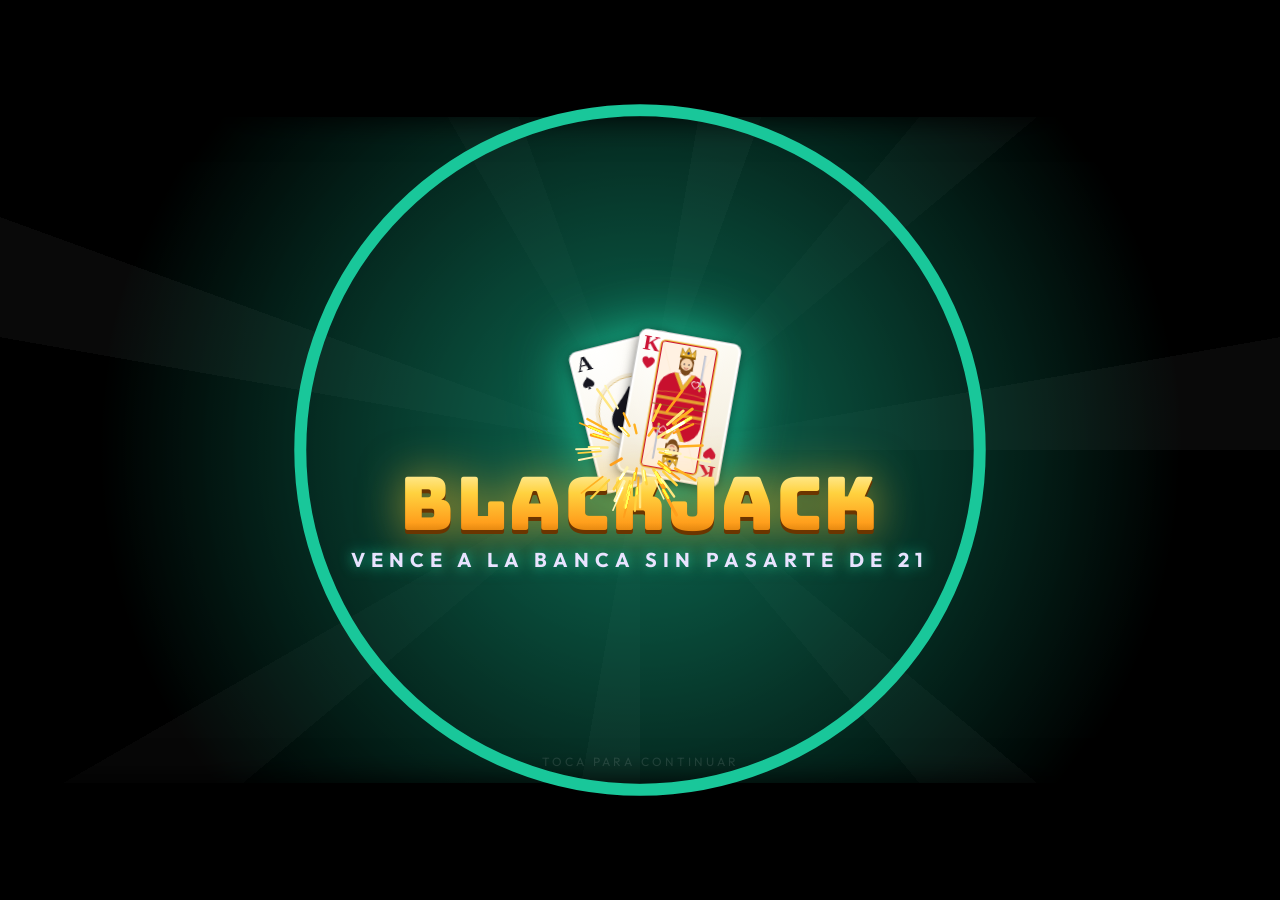
<file: Juego5/Juego5.html>
<!DOCTYPE html>
<html lang="es">
<head>
<meta charset="UTF-8">
<meta name="viewport" content="width=device-width, initial-scale=1, maximum-scale=1, user-scalable=no, viewport-fit=cover">
<meta name="theme-color" content="#07060f">
<title>Blackjack · Gran Juego</title>
<link rel="stylesheet" href="../shared/arcade.css">
<script src="../shared/arcade.js"></script>
<style>
:root {
  --cw: 76px;
  --ch: 106px;
  --pcw: 76px;
  --bar-h: 140px;
  --chip: 50px;
  --felt1: #13795f;
  --felt2: #0a4c3e;
  --felt3: #052a24;
}

/* ------------------------------------------------------------- FELT */
#felt {
  position: fixed;
  left: 0; right: 0; top: 0;
  bottom: calc(var(--bar-h) + var(--ax-safe-bottom) - 26px);
  border-radius: 0 0 50% 50% / 0 0 70px 70px;
  background:
    radial-gradient(ellipse 70% 42% at 50% 46%, rgba(120, 255, 210, 0.16), transparent 70%),
    repeating-linear-gradient(35deg, rgba(0, 0, 0, 0.045) 0 2px, transparent 2px 5px),
    repeating-linear-gradient(-35deg, rgba(255, 255, 255, 0.018) 0 1px, transparent 1px 4px),
    radial-gradient(ellipse 130% 95% at 50% 32%, var(--felt1) 0%, var(--felt2) 48%, var(--felt3) 82%, #031511 100%);
  box-shadow:
    inset 0 0 110px rgba(0, 0, 0, 0.7),
    inset 0 -18px 30px rgba(0, 0, 0, 0.45),
    0 7px 0 0 #2b170a,
    0 10px 0 0 #6b4210,
    0 12px 0 0 #e0ac43,
    0 14px 0 0 #3a1f08,
    0 18px 50px 6px rgba(139, 92, 255, 0.4),
    0 0 90px 10px rgba(43, 255, 136, 0.12);
  z-index: 0;
  overflow: hidden;
}
#felt::before {
  /* línea dorada interior */
  content: "";
  position: absolute;
  inset: -2px 12px 12px;
  border-radius: 0 0 50% 50% / 0 0 62px 62px;
  border: 1.5px solid rgba(255, 210, 110, 0.32);
  border-top: 0;
  pointer-events: none;
}
#felt::after {
  /* reflejo de lámpara que respira */
  content: "";
  position: absolute;
  left: 50%; top: 40%;
  width: 140vmax; height: 140vmax;
  margin: -70vmax 0 0 -70vmax;
  background: radial-gradient(circle, rgba(255, 245, 200, 0.07), transparent 40%);
  animation: lamp 7s ease-in-out infinite;
  pointer-events: none;
}
@keyframes lamp { 0%, 100% { opacity: 0.6; transform: scale(1); } 50% { opacity: 1; transform: scale(1.06); } }

/* ------------------------------------------------------------- TABLE */
#table {
  position: fixed;
  z-index: 2;
  top: calc(var(--ax-safe-top) + var(--ax-hud-h));
  bottom: calc(var(--bar-h) + var(--ax-safe-bottom));
  left: 50%;
  width: min(100%, 560px);
  transform: translateX(-50%);
  display: flex;
  flex-direction: column;
  justify-content: space-between;
  padding: 2px 10px 6px;
}

/* ----- zona del crupier ----- */
#dealerZone {
  position: relative;
  height: calc(var(--ch) + 38px);
  flex: none;
}
#dealer {
  position: absolute;
  left: calc(var(--cw) * 0.82 + 14px);
  right: calc(var(--cw) * 0.82 + 14px);
  top: 4px;
  bottom: 0;
}
#dealer .cards { position: relative; height: calc(var(--ch) + 6px); }
#dealer .score { top: calc(var(--ch) + 10px); }

#shoe, #discard {
  position: absolute;
  top: 6px;
  width: calc(var(--cw) * 0.82);
  height: calc(var(--cw) * 1.25);
  border: 0;
  background: none;
  padding: 0;
  cursor: pointer;
  color: #fff;
}
#shoe { right: 0; }
#discard { left: 0; cursor: default; }
.shoe-body {
  position: absolute;
  inset: 0 0 18px 0;
  border-radius: 10px 10px 14px 14px;
  background:
    linear-gradient(160deg, rgba(255, 255, 255, 0.18), transparent 40%),
    linear-gradient(180deg, #2a2050 0%, #120c26 70%, #0a0716 100%);
  border: 1px solid rgba(255, 214, 120, 0.55);
  box-shadow: 0 8px 18px rgba(0, 0, 0, 0.55), inset 0 0 14px rgba(139, 92, 255, 0.35), 0 0 16px rgba(139, 92, 255, 0.35);
  transform: perspective(300px) rotateX(18deg);
  overflow: hidden;
}
.shoe-body::before {
  /* ventana/boca */
  content: "";
  position: absolute;
  left: 12%; right: 12%; bottom: 10%;
  height: 34%;
  border-radius: 6px;
  background: linear-gradient(180deg, #050309, #1a1033);
  box-shadow: inset 0 3px 8px rgba(0, 0, 0, 0.9);
}
.shoe-card {
  position: absolute;
  left: 16%; right: 16%; bottom: 16%;
  height: 26%;
  border-radius: 4px 4px 2px 2px;
  font-size: calc(var(--cw) * 0.5);
  overflow: hidden;
  transform: rotate(-4deg);
}
.shoe-mouth { position: absolute; left: 50%; bottom: 22px; width: 2px; height: 2px; }
.shoe-count, .discard-count {
  position: absolute;
  left: 50%; bottom: 0;
  transform: translateX(-50%);
  font-size: 10px;
  font-weight: 800;
  letter-spacing: 0.06em;
  white-space: nowrap;
  padding: 2px 7px;
  border-radius: 99px;
  background: rgba(0, 0, 0, 0.45);
  border: 1px solid rgba(255, 255, 255, 0.14);
  color: #ffe9a6;
}
.shoe-count b { font-variant-numeric: tabular-nums; }
.shoe-meter {
  position: absolute; left: 14%; right: 14%; top: 14%; height: 4px;
  border-radius: 4px; background: rgba(255, 255, 255, 0.1); overflow: hidden;
}
.shoe-meter i { display: block; height: 100%; background: linear-gradient(90deg, var(--ax-cyan), var(--ax-green)); box-shadow: 0 0 8px var(--ax-cyan); transition: width 0.4s; }
.shoe-meter.low i { background: linear-gradient(90deg, var(--ax-red), var(--ax-gold)); box-shadow: 0 0 8px var(--ax-red); }
#discard .tray {
  position: absolute;
  inset: 0 6px 18px 6px;
  border-radius: 8px;
  border: 1.5px dashed rgba(255, 214, 120, 0.25);
}
#discard .pile { position: absolute; left: 50%; top: 46%; font-size: calc(var(--cw) * 0.5); }
#discard .pile .cback { position: absolute; left: -0.5em; top: -0.7em; }

/* ----- zona central (textos del tapete) ----- */
#mid {
  position: relative;
  flex: 1 1 auto;
  min-height: 0;
  display: flex;
  align-items: center;
  justify-content: center;
}
#arcs {
  width: 100%;
  max-width: 540px;
  height: auto;
  display: block;
  overflow: visible;
  pointer-events: none;
}
#arcs .a1 { font-family: var(--ax-display); font-size: 25px; letter-spacing: 1.5px; fill: url(#goldg); filter: drop-shadow(0 2px 0 rgba(60, 30, 0, 0.6)); }
#arcs .a2 { font-family: var(--ax-font); font-weight: 800; font-size: 10.5px; letter-spacing: 2.4px; fill: rgba(220, 255, 240, 0.55); }
#arcs .line { fill: none; stroke: rgba(255, 210, 110, 0.35); stroke-width: 1.2; }
#arcs .line2 { fill: none; stroke: rgba(255, 210, 110, 0.18); stroke-width: 1; stroke-dasharray: 3 5; }
#status {
  position: absolute;
  left: 50%; top: 4%;
  transform: translateX(-50%);
  max-width: 78%;
  padding: 5px 14px;
  border-radius: 99px;
  background: rgba(4, 20, 16, 0.6);
  border: 1px solid rgba(255, 255, 255, 0.14);
  font-size: 13px;
  font-weight: 700;
  white-space: nowrap;
  overflow: hidden;
  text-overflow: ellipsis;
  color: #e9fff6;
  box-shadow: 0 4px 14px rgba(0, 0, 0, 0.35);
  z-index: 3;
}
#status.pop { animation: statusPop 0.35s cubic-bezier(0.2, 1.5, 0.4, 1); }
#status.gold { color: #ffe9a6; border-color: rgba(255, 204, 51, 0.6); box-shadow: 0 0 16px rgba(255, 204, 51, 0.35); }
#status.red { color: #ffd0d8; border-color: rgba(255, 59, 92, 0.6); box-shadow: 0 0 16px rgba(255, 59, 92, 0.3); }
#status.green { color: #c8ffe1; border-color: rgba(43, 255, 136, 0.6); box-shadow: 0 0 16px rgba(43, 255, 136, 0.3); }
@keyframes statusPop { 0% { transform: translateX(-50%) scale(0.7); opacity: 0; } 100% { transform: translateX(-50%) scale(1); opacity: 1; } }
#streak {
  position: absolute;
  left: 50%; bottom: 2%;
  transform: translateX(-50%) scale(0);
  padding: 4px 12px;
  border-radius: 99px;
  font-family: var(--ax-display);
  font-size: 12px;
  letter-spacing: 0.05em;
  white-space: nowrap;
  color: #fff3d0;
  background: linear-gradient(180deg, rgba(255, 120, 30, 0.9), rgba(160, 30, 10, 0.9));
  border: 1px solid rgba(255, 220, 140, 0.8);
  box-shadow: 0 0 16px rgba(255, 120, 30, 0.6);
  transition: transform 0.4s cubic-bezier(0.2, 1.5, 0.4, 1);
  z-index: 3;
}
#streak.on { transform: translateX(-50%) scale(1); }
#streak.l3 { background: linear-gradient(180deg, #ff5e7a, #a0105a); box-shadow: 0 0 22px rgba(255, 47, 179, 0.8); animation: streakPulse 1s ease-in-out infinite; }
#streak.l5 { background: linear-gradient(180deg, #b38bff, #3a14a0); box-shadow: 0 0 26px rgba(139, 92, 255, 0.95), 0 0 50px rgba(34, 228, 255, 0.5); animation: streakPulse 0.7s ease-in-out infinite; }
@keyframes streakPulse { 0%, 100% { filter: brightness(1); } 50% { filter: brightness(1.35); } }
#insSpot {
  position: absolute;
  left: 4px; top: 4%;
  display: none;
  align-items: center;
  gap: 6px;
  padding: 3px 9px 3px 4px;
  border-radius: 99px;
  background: rgba(0, 40, 60, 0.6);
  border: 1px solid rgba(34, 228, 255, 0.6);
  font-size: 11px;
  font-weight: 800;
  color: #cff8ff;
  box-shadow: 0 0 12px rgba(34, 228, 255, 0.35);
  z-index: 3;
}
#insSpot.on { display: flex; animation: statusPop2 0.4s cubic-bezier(0.2, 1.5, 0.4, 1); }
#insSpot .chip { --chip: 24px; }
@keyframes statusPop2 { from { transform: scale(0.5); opacity: 0; } to { transform: none; opacity: 1; } }

/* ----- zona del jugador ----- */
#playerZone {
  position: relative;
  flex: none;
  height: calc(var(--pcw) * 1.4 + 90px);
}
#hands {
  position: absolute;
  inset: 0;
  display: grid;
  grid-template-columns: 1fr;
  gap: 10px;
}
#table.split #hands { grid-template-columns: 1fr 1fr; }
.hand.pl {
  position: relative;
  display: flex;
  flex-direction: column;
  min-width: 0;
}
.hand.pl .score { position: relative; align-self: center; left: auto; top: 0; margin-bottom: 4px; }
.hand.pl .cards { position: relative; height: calc(var(--pcw) * 1.4 + 6px); }
.hand.pl .card { font-size: var(--pcw); }
.cards::before {
  /* aura de mano activa */
  content: "";
  position: absolute;
  top: -7px;
  bottom: -5px;
  left: var(--fanL, 30%);
  width: var(--fanW, 40%);
  border-radius: 14px;
  border: 2px solid rgba(255, 214, 90, 0.85);
  box-shadow: 0 0 18px rgba(255, 204, 51, 0.6), inset 0 0 18px rgba(255, 204, 51, 0.3);
  opacity: 0;
  transform: scale(0.94);
  transition: opacity 0.3s, transform 0.3s, left 0.35s, width 0.35s;
  pointer-events: none;
}
.hand.active .cards::before { opacity: 1; transform: none; animation: activeGlow 1.4s ease-in-out infinite; }
@keyframes activeGlow { 0%, 100% { box-shadow: 0 0 14px rgba(255, 204, 51, 0.45), inset 0 0 14px rgba(255, 204, 51, 0.2); } 50% { box-shadow: 0 0 26px rgba(255, 204, 51, 0.85), inset 0 0 22px rgba(255, 204, 51, 0.35); } }
.hand.pl.waiting .cards { opacity: 0.6; filter: saturate(0.7); transition: opacity 0.3s, filter 0.3s; }

/* Burbuja de puntuación */
.score {
  position: absolute;
  left: 50%;
  transform: translateX(-50%) scale(0);
  min-width: 38px;
  height: 24px;
  padding: 0 10px;
  border-radius: 99px;
  display: grid;
  place-items: center;
  font-family: var(--ax-display);
  font-size: 13px;
  line-height: 1;
  color: #fff;
  white-space: nowrap;
  background: linear-gradient(180deg, #6b45e6, #3b1aa0);
  border: 1px solid rgba(220, 205, 255, 0.6);
  box-shadow: 0 3px 10px rgba(0, 0, 0, 0.5), 0 0 12px rgba(139, 92, 255, 0.55);
  transition: transform 0.35s cubic-bezier(0.2, 1.6, 0.4, 1), background 0.3s;
  z-index: 40;
}
.hand.pl .score { transform: scale(0); }
.score.on { transform: translateX(-50%) scale(1); }
.hand.pl .score.on { transform: scale(1); }
.score.pop { animation: scorePop 0.4s cubic-bezier(0.2, 1.6, 0.4, 1); }
@keyframes scorePop { 0% { scale: 1; } 40% { scale: 1.45; } 100% { scale: 1; } }
.score.s21 { background: linear-gradient(180deg, #ffe066, #e08a00); color: #3a1d00; border-color: #fff1b0; box-shadow: 0 0 18px rgba(255, 204, 51, 0.9); }
.score.bj { background: linear-gradient(180deg, #fff3b0, #ffcc33 40%, #e08a00); color: #3a1d00; border-color: #fff; box-shadow: 0 0 24px rgba(255, 204, 51, 1); }
.score.bust { background: linear-gradient(180deg, #ff5e7a, #a00a2a); border-color: #ffc2cc; box-shadow: 0 0 16px rgba(255, 59, 92, 0.85); }
.score small { font-family: var(--ax-font); font-weight: 800; font-size: 9px; letter-spacing: 0.12em; margin-right: 5px; opacity: 0.8; }

/* Zona de apuesta */
.spot {
  position: relative;
  height: 56px;
  margin-top: 6px;
  display: flex;
  align-items: center;
  justify-content: center;
  transition: transform 0.5s cubic-bezier(0.3, 1.3, 0.4, 1);
  transform-origin: 50% 50%;
}
.ring {
  position: relative;
  width: 54px;
  height: 54px;
  border-radius: 50%;
  border: 2px dashed rgba(255, 214, 120, 0.55);
  box-shadow: 0 0 14px rgba(255, 204, 51, 0.2), inset 0 0 14px rgba(255, 204, 51, 0.15);
  background: radial-gradient(circle, rgba(0, 0, 0, 0.18), transparent 70%);
}
.stack { position: absolute; left: 50%; top: 50%; width: 0; height: 0; }
.stack .chip { position: absolute; left: calc(var(--chip) / -2); top: calc(var(--chip) / -2); --chip: 42px; }
.amt {
  position: absolute;
  left: calc(50% + 34px);
  top: 50%;
  transform: translateY(-50%);
  padding: 3px 9px;
  border-radius: 99px;
  font-weight: 900;
  font-size: 13px;
  font-variant-numeric: tabular-nums;
  color: #ffe9a6;
  background: rgba(0, 0, 0, 0.5);
  border: 1px solid rgba(255, 204, 51, 0.45);
  white-space: nowrap;
  opacity: 0;
  transition: opacity 0.3s;
}
.amt.on { opacity: 1; }
.hint {
  position: absolute;
  left: 50%; top: 100%;
  transform: translateX(-50%);
  font-size: 8px;
  font-weight: 900;
  letter-spacing: 0.25em;
  color: rgba(255, 233, 166, 0.85);
  white-space: nowrap;
  opacity: 0;
  transition: opacity 0.3s;
  text-shadow: 0 0 8px rgba(255, 204, 51, 0.6);
}
#table.betting .hand.pl .spot { transform: translateY(calc(var(--pcw) * -0.62)) scale(1.65); }
#table.betting .hand.pl .ring { border-color: rgba(255, 214, 120, 0.9); animation: ringGlow 2s ease-in-out infinite; }
#table.betting .hand.pl .ring::before {
  content: "";
  position: absolute;
  inset: -7px;
  border-radius: 50%;
  border: 1px solid rgba(255, 214, 120, 0.4);
  border-left-color: transparent;
  border-right-color: transparent;
  animation: ax-spin 6s linear infinite;
}
#table.betting .hand.pl .hint { opacity: 1; }
#table.betting .hand.pl .hint.hide { opacity: 0; }
@keyframes ringGlow { 0%, 100% { box-shadow: 0 0 14px rgba(255, 204, 51, 0.3), inset 0 0 14px rgba(255, 204, 51, 0.2); } 50% { box-shadow: 0 0 26px rgba(255, 204, 51, 0.7), inset 0 0 20px rgba(255, 204, 51, 0.35); } }

/* Resultado por mano */
.tag {
  position: absolute;
  left: 50%;
  top: calc(var(--pcw) * 1.4 - 2px);
  transform: translate(-50%, 0) scale(0);
  padding: 4px 11px;
  border-radius: 8px;
  font-family: var(--ax-display);
  font-size: 12px;
  white-space: nowrap;
  z-index: 60;
  transition: transform 0.4s cubic-bezier(0.2, 1.6, 0.4, 1);
  box-shadow: 0 4px 14px rgba(0, 0, 0, 0.5);
}
.tag.on { transform: translate(-50%, 0) scale(1); }
.tag.win { background: linear-gradient(180deg, #33f59a, #0aa358); color: #00321a; box-shadow: 0 0 18px rgba(43, 255, 136, 0.7); }
.tag.bj { background: linear-gradient(180deg, #fff3b0, #ffcc33 45%, #e08a00); color: #3a1d00; box-shadow: 0 0 22px rgba(255, 204, 51, 0.9); }
.tag.push { background: linear-gradient(180deg, #d6d3f0, #8a86b0); color: #1d1a3a; }
.tag.lose, .tag.bust { background: linear-gradient(180deg, #5a2030, #2a0a14); color: #ffb3c0; border: 1px solid rgba(255, 59, 92, 0.6); }

.stamp {
  position: absolute;
  left: 50%;
  top: calc(var(--pcw) * 0.7 + 28px);
  z-index: 70;
  font-family: var(--ax-display);
  font-size: clamp(18px, 6.5vw, 30px);
  white-space: nowrap;
  color: #ffd6dd;
  padding: 2px 12px;
  border: 3px solid #ff3b5c;
  border-radius: 10px;
  background: rgba(60, 0, 12, 0.55);
  text-shadow: 0 0 10px #ff3b5c, 0 0 24px #ff3b5c;
  box-shadow: 0 0 20px rgba(255, 59, 92, 0.6), inset 0 0 14px rgba(255, 59, 92, 0.4);
  transform: translate(-50%, -50%) rotate(-10deg) scale(0);
  opacity: 0;
  pointer-events: none;
}
.stamp.on { animation: stamp 0.5s cubic-bezier(0.2, 1.5, 0.4, 1) forwards; }
.stamp.green { color: #d9ffe9; border-color: var(--ax-green); background: rgba(0, 50, 20, 0.6); text-shadow: 0 0 10px var(--ax-green), 0 0 24px var(--ax-green); box-shadow: 0 0 20px rgba(43, 255, 136, 0.6), inset 0 0 14px rgba(43, 255, 136, 0.4); }
.hand.split-hand .stamp { font-size: 16px; }
#dealer .stamp { top: calc(var(--ch) * 0.5); }
@keyframes stamp {
  0% { transform: translate(-50%, -50%) rotate(-10deg) scale(3); opacity: 0; }
  60% { transform: translate(-50%, -50%) rotate(-10deg) scale(0.92); opacity: 1; }
  100% { transform: translate(-50%, -50%) rotate(-10deg) scale(1); opacity: 1; }
}

/* ------------------------------------------------------------- CARDS */
.card {
  position: absolute;
  left: 0; top: 0;
  width: 1em;
  height: 1.4em;
  font-size: var(--cw);
  transition: left 0.38s cubic-bezier(0.3, 0.8, 0.3, 1), top 0.38s ease, rotate 0.38s ease, translate 0.35s ease, scale 0.35s ease, filter 0.4s;
  will-change: transform;
}
.inner {
  position: absolute;
  inset: 0;
  transform-style: preserve-3d;
  transition: transform 0.42s cubic-bezier(0.3, 0.8, 0.3, 1);
  transform: perspective(5em) rotateY(0deg);
}
.inner.down { transform: perspective(5em) rotateY(180deg); }
.inner.slow { transition-duration: 0.75s; transition-timing-function: cubic-bezier(0.5, 0, 0.2, 1); }
.face {
  position: absolute;
  inset: 0;
  border-radius: 0.085em;
  -webkit-backface-visibility: hidden;
  backface-visibility: hidden;
  overflow: hidden;
  box-shadow: 0 0.03em 0.1em rgba(0, 0, 0, 0.5), 0 0.01em 0.02em rgba(0, 0, 0, 0.4);
}
.front {
  background:
    radial-gradient(ellipse at 30% 0%, rgba(255, 255, 255, 0.9), transparent 60%),
    linear-gradient(165deg, #fffef8 0%, #f6f1e4 60%, #ebe3d0 100%);
  box-shadow: inset 0 0 0 0.008em rgba(0, 0, 0, 0.25), inset 0 0 0 0.03em rgba(255, 255, 255, 0.9), 0 0.03em 0.1em rgba(0, 0, 0, 0.5);
}
.front.red { color: #cc1435; }
.front.blk { color: #15151f; }
.front svg { fill: currentColor; display: block; }
.idx {
  position: absolute;
  left: 0.035em;
  top: 0.04em;
  width: 0.2em;
  display: flex;
  flex-direction: column;
  align-items: center;
  line-height: 1;
}
.idx b {
  font-family: Georgia, "Times New Roman", serif;
  font-weight: 700;
  font-size: 0.21em;
  letter-spacing: -0.03em;
}
.idx b.ten { font-size: 0.18em; letter-spacing: -0.1em; margin-left: -0.1em; }
.idx svg { width: 0.13em; height: 0.13em; margin-top: 0.012em; }
.idx.br { left: auto; top: auto; right: 0.035em; bottom: 0.04em; transform: rotate(180deg); }
.pips { position: absolute; left: 0.33em; right: 0.33em; top: 0.21em; bottom: 0.21em; }
.pip { position: absolute; width: 0.17em; height: 0.17em; transform: translate(-50%, -50%); }
.pip.flip { transform: translate(-50%, -50%) rotate(180deg); }
.ace { position: absolute; inset: 0; display: grid; place-items: center; }
.ace svg { width: 0.44em; height: 0.44em; filter: drop-shadow(0 0.01em 0.01em rgba(0, 0, 0, 0.3)); }
.ace.s svg { width: 0.56em; height: 0.56em; }
.ace::before {
  content: "";
  position: absolute;
  width: 0.7em; height: 0.7em;
  left: 50%; top: 50%;
  transform: translate(-50%, -50%);
  border-radius: 50%;
  border: 0.012em solid rgba(200, 150, 40, 0.55);
  box-shadow: 0 0 0 0.03em rgba(200, 150, 40, 0.15);
}
.court {
  position: absolute;
  left: 0.24em; right: 0.24em; top: 0.1em; bottom: 0.1em;
  border-radius: 0.03em;
  overflow: hidden;
  box-shadow: 0 0 0 0.01em currentColor, 0 0 0 0.022em #e7b232;
}
.court svg { width: 100%; height: 100%; }

/* dorso */
.cardback, .back {
  background: #24104a;
}
.back { transform: rotateY(180deg); }
.cardback::before, .back::before {
  content: "";
  position: absolute;
  inset: 0.045em;
  border-radius: 0.055em;
  border: 0.012em solid rgba(255, 214, 120, 0.8);
  background:
    radial-gradient(circle at 50% 50%, transparent 0 0.15em, rgba(255, 214, 120, 0.9) 0.155em 0.165em, transparent 0.17em),
    repeating-linear-gradient(45deg, rgba(255, 204, 51, 0.24) 0 0.008em, transparent 0.008em 0.06em),
    repeating-linear-gradient(-45deg, rgba(255, 204, 51, 0.24) 0 0.008em, transparent 0.008em 0.06em),
    radial-gradient(ellipse at 50% 40%, #7a3ee0 0%, #3a1a7a 48%, #1a0a3a 100%);
}
.cardback::after, .back::after {
  content: "";
  position: absolute;
  left: 50%; top: 50%;
  width: 0.22em; height: 0.22em;
  transform: translate(-50%, -50%);
  background: url("data:image/svg+xml,%3Csvg xmlns='http://www.w3.org/2000/svg' viewBox='0 0 100 100'%3E%3Cdefs%3E%3ClinearGradient id='g' x1='0' y1='0' x2='0' y2='1'%3E%3Cstop offset='0' stop-color='%23fff3b0'/%3E%3Cstop offset='.5' stop-color='%23ffd23f'/%3E%3Cstop offset='1' stop-color='%23c46a00'/%3E%3C/linearGradient%3E%3C/defs%3E%3Cpath fill='url(%23g)' d='M50 4C36 24 8 38 8 60c0 14 11 22 22 22 8 0 14-4 17-9-1 9-5 17-11 22h28c-6-5-10-13-11-22 3 5 9 9 17 9 11 0 22-8 22-22C92 38 64 24 50 4z'/%3E%3C/svg%3E") center / contain no-repeat;
  filter: drop-shadow(0 0 0.03em rgba(255, 204, 51, 0.9));
}
.cback {
  position: absolute;
  width: 1em;
  height: 1.4em;
  border-radius: 0.085em;
  box-shadow: 0 0.03em 0.1em rgba(0, 0, 0, 0.55);
}

/* estados de carta */
.card.dbl .face { box-shadow: 0 0 0 0.02em rgba(255, 204, 51, 0.9), 0 0 0.2em rgba(255, 204, 51, 0.7); }
.card.lift { translate: 0 -10px; scale: 1.14; }
.card.lift .face { box-shadow: 0 0 0 0.02em #ffe066, 0 0 0.25em rgba(255, 204, 51, 0.95), 0 0.15em 0.3em rgba(0, 0, 0, 0.6); }
.card.wobble { animation: wobble 0.45s ease-in-out; }
@keyframes wobble { 0%, 100% { transform: none; } 25% { transform: rotate(-4deg); } 50% { transform: rotate(4deg); } 75% { transform: rotate(-2deg); } }
.card.peek .inner.down { transform: perspective(5em) rotateY(180deg) rotateX(-28deg); transition-duration: 0.35s; }
.card.glow .face { box-shadow: 0 0 0 0.02em #fff3b0, 0 0 0.3em rgba(255, 204, 51, 1), 0 0 0.6em rgba(255, 159, 28, 0.6); }
.card.win .face { box-shadow: 0 0 0 0.018em rgba(43, 255, 136, 0.9), 0 0 0.25em rgba(43, 255, 136, 0.7); }
.card.dim { filter: brightness(0.6) saturate(0.6); }
.card.cracked { filter: saturate(0.75); translate: 0 4px; }
.card.cracked .front::before {
  content: "";
  position: absolute;
  inset: 0;
  background: radial-gradient(ellipse at 50% 50%, rgba(255, 30, 60, 0.28), rgba(120, 0, 20, 0.35));
  z-index: 2;
}
.card.cracked .front::after {
  content: "";
  position: absolute;
  inset: 0;
  z-index: 3;
  background: url("data:image/svg+xml,%3Csvg xmlns='http://www.w3.org/2000/svg' viewBox='0 0 100 140' preserveAspectRatio='none'%3E%3Cg fill='none' stroke-linejoin='round' stroke-linecap='round'%3E%3Cpath d='M60 0 L52 28 L66 44 L46 70 L60 96 L42 140 M52 28 L20 40 L4 33 M66 44 L94 36 M46 70 L80 80 L100 74 M60 96 L28 112 L0 106 M46 70 L18 66' stroke='%23fff' stroke-width='3.2' opacity='.9'/%3E%3Cpath d='M60 0 L52 28 L66 44 L46 70 L60 96 L42 140 M52 28 L20 40 L4 33 M66 44 L94 36 M46 70 L80 80 L100 74 M60 96 L28 112 L0 106 M46 70 L18 66' stroke='%23400010' stroke-width='1.3'/%3E%3C/g%3E%3C/svg%3E") center / 100% 100% no-repeat;
  animation: crackIn 0.35s ease-out both;
}
@keyframes crackIn { from { clip-path: inset(0 0 100% 0); } to { clip-path: inset(0 0 0 0); } }
.card.cracked.green .front::before { background: radial-gradient(ellipse at 50% 50%, rgba(30, 255, 140, 0.2), rgba(0, 80, 40, 0.3)); }

/* ------------------------------------------------------------- CHIPS */
.chip {
  --c: #1e88ff; --c2: #6bb8ff; --e: #0b3d80; --t: #fff;
  position: relative;
  width: var(--chip);
  height: var(--chip);
  border-radius: 50%;
  background:
    radial-gradient(circle, transparent 0 58%, rgba(0, 0, 0, 0.18) 60% 62%, transparent 63%),
    repeating-conic-gradient(from 8deg, #fff 0 14deg, var(--c) 14deg 45deg);
  box-shadow: 0 2px 0 var(--e), 0 3px 0 rgba(0, 0, 0, 0.35), 0 4px 8px rgba(0, 0, 0, 0.45), inset 0 0 0 1.5px rgba(0, 0, 0, 0.2);
  display: grid;
  place-items: center;
  flex: none;
}
.chip::before {
  content: "";
  position: absolute;
  inset: 17%;
  border-radius: 50%;
  background: radial-gradient(circle at 40% 35%, var(--c2), var(--c) 70%);
  border: 1px dashed rgba(255, 255, 255, 0.7);
  box-shadow: inset 0 1px 2px rgba(255, 255, 255, 0.4), inset 0 -2px 3px rgba(0, 0, 0, 0.3);
}
.chip span {
  position: relative;
  font-family: var(--ax-display);
  font-size: calc(var(--chip) * 0.26);
  color: var(--t);
  text-shadow: 0 1px 0 rgba(0, 0, 0, 0.45);
  line-height: 1;
}
.chip[data-v="5"] { --c: #d8d4e8; --c2: #ffffff; --e: #77738a; --t: #2a2540; }
.chip[data-v="10"] { --c: #1e78f0; --c2: #6bb8ff; --e: #0b3d80; }
.chip[data-v="50"] { --c: #e2193d; --c2: #ff7088; --e: #6e0019; }
.chip[data-v="100"] { --c: #1a1a26; --c2: #4a4a60; --e: #000; --t: #ffd23f; }
.chip[data-v="100"] { background: radial-gradient(circle, transparent 0 58%, rgba(0, 0, 0, 0.18) 60% 62%, transparent 63%), repeating-conic-gradient(from 8deg, #ffcc33 0 14deg, #1a1a26 14deg 45deg); }
.chip[data-v="500"] { --c: #7c3dff; --c2: #b593ff; --e: #2e0c80; }
.chip[data-v="1000"] { --c: #f5a400; --c2: #ffe066; --e: #8a4b00; --t: #3a1d00; }
.chip[data-v="5000"] { --c: #f0189e; --c2: #ff8ad4; --e: #6a0046; }
.chip.fly { position: fixed; left: 0; top: 0; z-index: 2300; pointer-events: none; }

/* ------------------------------------------------------------- BAR */
#bar {
  position: fixed;
  left: 0; right: 0; bottom: 0;
  height: calc(var(--bar-h) + var(--ax-safe-bottom));
  z-index: 50;
  background: linear-gradient(180deg, rgba(7, 6, 15, 0) 0%, rgba(7, 6, 15, 0.75) 26%, rgba(7, 6, 15, 0.94) 100%);
}
.panel {
  position: absolute;
  left: 50%;
  bottom: calc(var(--ax-safe-bottom) + 12px);
  width: min(calc(100% - 20px), 520px);
  transform: translate(-50%, 24px);
  display: flex;
  flex-direction: column;
  gap: 10px;
  opacity: 0;
  visibility: hidden;
  pointer-events: none;
}
.panel.on { opacity: 1; visibility: visible; transform: translate(-50%, 0); pointer-events: auto; transition: opacity 0.25s ease, transform 0.35s cubic-bezier(0.2, 1.2, 0.3, 1); }
.panel .row { display: grid; gap: 8px; }
#pBet .row { grid-template-columns: 1fr 2.1fr 1fr; }
#pPlay .row { grid-template-columns: 1fr 1fr; }
#pIns .row { grid-template-columns: 1fr 1.3fr; }
.panel .ax-btn { padding: 0 10px; min-width: 0; }
.chips-row { display: flex; justify-content: space-between; align-items: center; height: 54px; }
.chip-btn {
  border: 0; padding: 0; background: none; cursor: pointer;
  width: var(--chip); height: calc(var(--chip) + 4px);
  display: grid; place-items: center;
  transition: transform 0.12s ease, filter 0.2s, opacity 0.2s;
  -webkit-tap-highlight-color: transparent;
}
.chip-btn:active:not(:disabled) { transform: translateY(3px) scale(0.92); }
.chip-btn:disabled { opacity: 0.32; filter: grayscale(0.7); cursor: not-allowed; }
.chip-btn .chip { transition: box-shadow 0.2s; }
.chip-btn:not(:disabled):hover .chip { box-shadow: 0 2px 0 var(--e), 0 0 16px var(--c2); }
#bDeal { flex-direction: column; gap: 0; line-height: 1.05; font-size: 17px; }
#bDeal .l2 { font-size: 12px; font-weight: 800; opacity: 0.85; }
#bDeal.ready { animation: dealReady 1.6s ease-in-out infinite; }
@keyframes dealReady { 0%, 100% { filter: brightness(1); } 50% { filter: brightness(1.18); } }
#pPlay .ax-btn { flex-direction: column; gap: 1px; line-height: 1.05; }
#pPlay .r1 .ax-btn { min-height: 58px; font-size: 18px; }
#pPlay .r2 .ax-btn { min-height: 50px; font-size: 15px; }
#pPlay small { font-size: 11px; font-weight: 800; opacity: 0.8; }
.ax-btn .ic { width: 18px; height: 18px; display: inline-block; vertical-align: -3px; margin-right: 4px; }
.ins-q { text-align: center; font-weight: 700; font-size: 14px; color: #cff8ff; min-height: 50px; display: grid; place-items: center; padding: 0 6px; }
.ins-q b { color: #fff; }
.panel.locked button { pointer-events: none; }

/* ------------------------------------------------------------- CINEMÁTICAS */
.bj-cine {
  position: fixed;
  inset: 0;
  z-index: 2000;
  display: flex;
  flex-direction: column;
  align-items: center;
  justify-content: center;
  background: radial-gradient(circle at 50% 45%, rgba(60, 35, 0, 0.6), rgba(0, 0, 0, 0.9) 70%);
  animation: ax-fade-in 0.25s ease;
  cursor: pointer;
  overflow: hidden;
  perspective: 600px;
}
.bj-cine.out { animation: ax-fade-out 0.45s ease forwards; }
.bj-cine .ax-rays { top: 45%; }
.bj-cards { position: relative; height: 150px; width: 200px; font-size: 92px; margin-bottom: 6px; }
.bj-cards .card { transition: none; }
.bj-cards .c1 { left: 22px; top: 10px; animation: bjc1 0.8s cubic-bezier(0.2, 1.4, 0.4, 1) both; }
.bj-cards .c2 { left: 86px; top: 10px; animation: bjc2 0.8s 0.1s cubic-bezier(0.2, 1.4, 0.4, 1) both; }
.bj-cards .card .face { box-shadow: 0 0 0 0.02em #fff3b0, 0 0 0.35em rgba(255, 204, 51, 0.9); }
@keyframes bjc1 { from { transform: translate(-60vw, 30px) rotate(-200deg); } to { transform: rotate(-12deg); } }
@keyframes bjc2 { from { transform: translate(60vw, 30px) rotate(200deg); } to { transform: rotate(10deg); } }
.bj-title {
  position: relative;
  font-family: var(--ax-display);
  font-size: clamp(48px, 15.5vw, 112px);
  line-height: 0.95;
  text-align: center;
  background: linear-gradient(180deg, #fffbe0 0%, #ffe066 30%, #ffb020 62%, #b05a00 100%);
  -webkit-background-clip: text;
  background-clip: text;
  color: transparent;
  filter: drop-shadow(0 5px 0 #5a2c00) drop-shadow(0 0 26px rgba(255, 190, 40, 0.85));
  animation: bjSlam 0.75s 0.25s cubic-bezier(0.2, 1.4, 0.4, 1) both, ax-pulse 1.3s 1.2s ease-in-out infinite;
}
.bj-title::after {
  content: "";
  position: absolute;
  inset: 0;
  background: linear-gradient(105deg, transparent 40%, rgba(255, 255, 255, 0.85) 50%, transparent 60%);
  -webkit-background-clip: text;
  background-clip: text;
  mix-blend-mode: overlay;
}
@keyframes bjSlam { 0% { opacity: 0; transform: rotateX(80deg) scale(2.6); } 60% { opacity: 1; transform: rotateX(-8deg) scale(0.95); } 100% { opacity: 1; transform: none; } }
.bj-sub { margin-top: 8px; font-weight: 900; letter-spacing: 0.35em; font-size: 13px; color: #fff3c4; text-transform: uppercase; animation: ax-rise 0.5s 0.7s ease both; }
.bj-amt {
  margin-top: 12px;
  font-family: var(--ax-display);
  font-size: clamp(34px, 10vw, 64px);
  color: #fff;
  text-shadow: 0 0 16px rgba(43, 255, 136, 0.9), 0 0 40px rgba(43, 255, 136, 0.5), 0 4px 0 #04502a;
  animation: ax-rise 0.5s 0.8s ease both;
  font-variant-numeric: tabular-nums;
}
.bj-hint { position: absolute; bottom: calc(var(--ax-safe-bottom) + 26px); font-size: 12px; letter-spacing: 0.25em; color: rgba(255, 255, 255, 0.5); text-transform: uppercase; animation: ax-blink 1.4s 1.4s ease-in-out infinite both; }

.shuf {
  position: fixed;
  inset: 0;
  z-index: 1900;
  pointer-events: auto;
  display: flex;
  flex-direction: column;
  align-items: center;
  justify-content: center;
}
.shuf-bg { position: absolute; inset: 0; background: radial-gradient(circle at 50% 46%, rgba(30, 10, 70, 0.75), rgba(0, 0, 0, 0.88) 70%); animation: ax-fade-in 0.3s ease; }
.shuf.out .shuf-bg, .shuf.out .shuf-title, .shuf.out .shuf-sub { animation: ax-fade-out 0.4s ease forwards; }
.shuf-stage { position: absolute; left: 50%; top: 44%; width: 0; height: 0; font-size: 70px; }
.shuf-stage .cback { left: -0.5em; top: -0.7em; will-change: transform; }
.shuf-title {
  position: absolute;
  top: calc(44% + 78px);
  left: 0; right: 0;
  text-align: center;
  font-family: var(--ax-display);
  font-size: clamp(28px, 9vw, 46px);
  letter-spacing: 0.08em;
  animation: ax-rise 0.4s 0.15s ease both;
}
.shuf-sub { position: absolute; top: calc(44% + 128px); left: 0; right: 0; text-align: center; font-weight: 800; font-size: 12px; letter-spacing: 0.3em; text-transform: uppercase; color: #c9b8ff; animation: ax-rise 0.4s 0.3s ease both; }

.intro-cards { position: relative; width: 150px; height: 120px; font-size: 70px; }
.intro-cards .card { transition: none; }
.intro-cards .c1 { left: 18px; top: 10px; rotate: -14deg; }
.intro-cards .c2 { left: 62px; top: 6px; rotate: 10deg; }

#rotate {
  display: none;
  position: fixed; inset: 0; z-index: 4000;
  background: #07060f;
  align-items: center; justify-content: center; flex-direction: column; gap: 12px;
  text-align: center; padding: 24px;
  font-weight: 800; font-size: 18px;
}
#rotate .ic { font-size: 48px; animation: rot 1.8s ease-in-out infinite; }
@keyframes rot { 0%, 30% { transform: rotate(-90deg); } 60%, 100% { transform: rotate(0deg); } }
@media (orientation: landscape) and (max-height: 500px) { #rotate { display: flex; } }

.info-grid { display: grid; grid-template-columns: repeat(7, 1fr); gap: 6px; margin: 10px 0 14px; }
.info-grid div { text-align: center; padding: 6px 0; border-radius: 10px; background: rgba(255, 255, 255, 0.06); border: 1px solid rgba(255, 255, 255, 0.1); }
.info-grid b { display: block; font-family: var(--ax-display); font-size: 14px; color: #fff; }
.info-grid span { font-size: 12px; color: var(--ax-muted); font-weight: 700; }
.info-grid div.zero span { color: var(--ax-red); }
.info-bar { height: 10px; border-radius: 10px; background: rgba(255, 255, 255, 0.08); overflow: hidden; margin: 6px 0 4px; }
.info-bar i { display: block; height: 100%; background: linear-gradient(90deg, var(--ax-cyan), var(--ax-green)); }
.info-stats { display: grid; grid-template-columns: repeat(3, 1fr); gap: 8px; margin: 10px 0; }
.info-stats div { text-align: center; padding: 8px 4px; border-radius: 12px; background: rgba(255, 255, 255, 0.06); }
.info-stats b { display: block; font-family: var(--ax-display); font-size: 17px; color: var(--ax-gold); }
.info-stats span { font-size: 11px; color: var(--ax-muted); font-weight: 700; text-transform: uppercase; letter-spacing: 0.06em; }
.rules { margin: 6px 0 0; padding-left: 18px; font-size: 14px; color: #ddd6ff; }
.rules li { margin: 3px 0; }

@media (min-width: 700px) {
  #felt { left: 50%; width: 620px; transform: translateX(-50%); border-radius: 0 0 50% 50% / 0 0 90px 90px; }
}
@media (prefers-reduced-motion: reduce) {
  #felt::after, #streak, .hand.active .cards::before { animation: none !important; }
}
</style>
</head>
<body class="ax-fullscreen">

<svg width="0" height="0" style="position:absolute" aria-hidden="true">
  <defs>
    <symbol id="s-h" viewBox="0 0 100 100"><path d="M50 90C22 68 4 50 4 30 4 15 16 5 29 5c9 0 17 5 21 14C54 10 62 5 71 5c13 0 25 10 25 25 0 20-18 38-46 60z"/></symbol>
    <symbol id="s-d" viewBox="0 0 100 100"><path d="M50 3C60 22 74 38 90 50 74 62 60 78 50 97 40 78 26 62 10 50 26 38 40 22 50 3z"/></symbol>
    <symbol id="s-s" viewBox="0 0 100 100"><path d="M50 4C36 24 8 38 8 60c0 14 11 22 22 22 8 0 14-4 17-9-1 9-5 17-11 22h28c-6-5-10-13-11-22 3 5 9 9 17 9 11 0 22-8 22-22C92 38 64 24 50 4z"/></symbol>
    <symbol id="s-c" viewBox="0 0 100 100"><circle cx="50" cy="27" r="19"/><circle cx="27" cy="58" r="19"/><circle cx="73" cy="58" r="19"/><path d="M44 40h12l2 22c2 14 7 25 14 33H28c7-8 12-19 14-33z"/><circle cx="50" cy="52" r="10"/></symbol>
  </defs>
</svg>

<div id="felt"></div>

<main id="table" class="betting">
  <section id="dealerZone">
    <div id="discard" aria-label="Descartes"><div class="tray"></div><div class="pile"></div><span class="discard-count">0</span></div>
    <div id="dealer" class="hand dealer">
      <div class="cards"></div>
      <div class="score"></div>
      <div class="stamp"></div>
    </div>
    <button id="shoe" aria-label="Información del zapato">
      <div class="shoe-body"><div class="shoe-meter"><i></i></div><div class="shoe-card cardback"></div></div>
      <div class="shoe-mouth"></div>
      <span class="shoe-count"><b>52</b> cartas</span>
    </button>
  </section>

  <section id="mid">
    <div id="status">Haz tu apuesta</div>
    <div id="insSpot"><div class="chip" data-v="500"><span></span></div><span>SEGURO <b id="insVal">0</b> €</span></div>
    <svg id="arcs" viewBox="0 0 400 124" aria-hidden="true">
      <defs>
        <path id="arc1" d="M 16 26 Q 200 122 384 26"/>
        <path id="arc2" d="M 44 50 Q 200 146 356 50"/>
        <linearGradient id="goldg" x1="0" y1="0" x2="0" y2="1">
          <stop offset="0" stop-color="#fff3b0"/><stop offset=".45" stop-color="#ffd23f"/><stop offset="1" stop-color="#d07a00"/>
        </linearGradient>
      </defs>
      <path class="line" d="M 4 8 Q 200 106 396 8"/>
      <path class="line2" d="M 24 70 Q 200 166 376 70"/>
      <text class="a1"><textPath href="#arc1" startOffset="50%" text-anchor="middle">BLACKJACK PAGA 3 A 2</textPath></text>
      <text class="a2"><textPath href="#arc2" startOffset="50%" text-anchor="middle">LA BANCA SE PLANTA EN 17 · EL SEGURO PAGA 2 A 1</textPath></text>
    </svg>
    <div id="streak"></div>
  </section>

  <section id="playerZone"><div id="hands"></div></section>
</main>

<footer id="bar">
  <div class="panel" id="pBet">
    <div class="chips-row" id="chips"></div>
    <div class="row">
      <button class="ax-btn ax-btn-ghost" id="bClear">Borrar</button>
      <button class="ax-btn ax-btn-gold" id="bDeal"><span class="l1">REPARTIR</span><span class="l2"></span></button>
      <button class="ax-btn ax-btn-ghost" id="bX2">×2</button>
    </div>
  </div>
  <div class="panel" id="pPlay">
    <div class="row r1">
      <button class="ax-btn ax-btn-green" id="bHit"><span><svg class="ic" viewBox="0 0 24 24" fill="none" stroke="currentColor" stroke-width="3" stroke-linecap="round"><path d="M12 5v14M5 12h14"/></svg>Pedir</span></button>
      <button class="ax-btn ax-btn-red" id="bStand"><span><svg class="ic" viewBox="0 0 24 24" fill="none" stroke="currentColor" stroke-width="3" stroke-linecap="round"><path d="M6 12h12"/></svg>Plantarse</span></button>
    </div>
    <div class="row r2">
      <button class="ax-btn ax-btn-gold" id="bDouble"><span>Doblar ×2</span><small></small></button>
      <button class="ax-btn ax-btn-cyan" id="bSplit"><span>Dividir</span><small></small></button>
    </div>
  </div>
  <div class="panel" id="pIns">
    <div class="ins-q"><div>La banca muestra un <b>As</b>. ¿Asegurar por <b id="insAmt">0 €</b>? <span style="opacity:.7">(paga 2 a 1)</span></div></div>
    <div class="row">
      <button class="ax-btn ax-btn-ghost" id="bNoIns">No, gracias</button>
      <button class="ax-btn ax-btn-cyan" id="bIns">Asegurar</button>
    </div>
  </div>
</footer>

<div id="rotate"><div class="ic">📱</div><div>Gira el móvil en vertical para jugar</div></div>

<script>
(function () {
  "use strict";

  /* ================================================================ CONFIG */
  const STATE_KEY = "granjuego_blackjack_v2";
  const MIN_BET = 10;
  const CHIPS = [10, 50, 100, 500, 1000, 5000];
  const RESHUFFLE_AT = 26; // baraja nueva si quedan menos de 26 cartas al empezar
  const RANKS = ["A", "2", "3", "4", "5", "6", "7", "8", "9", "10", "J", "Q", "K"];
  const SUITS = ["s", "h", "d", "c"];
  const RED = { h: 1, d: 1 };
  let SPEED = +window.__BJ_SPEED || 1; // las pruebas automáticas pueden acelerar las animaciones
  const wait = (ms) => new Promise((r) => setTimeout(r, ms * SPEED));
  const dur = (ms) => Math.max(1, ms * SPEED);
  const $ = (s) => document.querySelector(s);
  const sfx = AX.sfx;

  /* ================================================================ SONIDOS */
  sfx.register("deal", () => sfx.noise(0.14, { type: "bandpass", freq: 1600, to: 5200, q: 0.8, vol: 0.28 }));
  sfx.register("land", () => { sfx.noise(0.05, { type: "lowpass", freq: 1400, vol: 0.22 }); sfx.tone(180, 0.05, { type: "sine", vol: 0.08 }); });
  sfx.register("riffle", () => { for (let i = 0; i < 22; i++) sfx.noise(0.028, { type: "highpass", freq: 2400 + Math.random() * 2600, vol: 0.1 + Math.random() * 0.12, delay: i * 0.034 }); });
  sfx.register("bridge", () => { for (let i = 0; i < 14; i++) sfx.noise(0.03, { type: "bandpass", freq: 3000 + i * 120, q: 2, vol: 0.12, delay: i * 0.025 }); });
  sfx.register("crack", () => {
    sfx.noise(0.06, { type: "highpass", freq: 3200, vol: 0.5 });
    sfx.noise(0.35, { freq: 1300, to: 260, q: 3, vol: 0.32, delay: 0.03 });
    sfx.tone(170, 0.35, { type: "sawtooth", to: 40, vol: 0.14, filter: { freq: 900 } });
    [0.05, 0.09, 0.15, 0.2].forEach((d) => sfx.noise(0.02, { type: "highpass", freq: 5200, vol: 0.28, delay: d }));
  });
  sfx.register("heart", () => { sfx.tone(64, 0.16, { vol: 0.55 }); sfx.tone(54, 0.22, { vol: 0.45, delay: 0.2 }); });
  sfx.register("push", () => { sfx.tone(sfx.note(67), 0.2, { type: "triangle", vol: 0.14 }); sfx.tone(sfx.note(67), 0.32, { type: "triangle", vol: 0.12, delay: 0.16 }); });
  sfx.register("lose2", () => { sfx.tone(sfx.note(62), 0.25, { type: "triangle", vol: 0.16 }); sfx.tone(sfx.note(57), 0.42, { type: "triangle", vol: 0.14, delay: 0.15 }); sfx.tone(80, 0.3, { to: 40, vol: 0.3, delay: 0.15 }); });
  sfx.register("stack", () => { sfx.play("chip"); sfx.noise(0.04, { freq: 2400, q: 5, vol: 0.22, delay: 0.07 }); });
  sfx.register("twentyone", () => { [72, 76, 79, 84].forEach((n, i) => sfx.tone(sfx.note(n), 0.18, { type: "triangle", vol: 0.12, delay: i * 0.05 })); });

  /* ================================================================ CARTAS */
  const rk = (c) => c.slice(0, -1);
  const st = (c) => c.slice(-1);
  const cval = (c) => { const r = rk(c); return r === "A" ? 11 : r === "J" || r === "Q" || r === "K" ? 10 : +r; };
  const validCode = (c) => typeof c === "string" && RANKS.includes(rk(c)) && SUITS.includes(st(c));
  /** Puntuación con ases flexibles: {t: total, soft: hay un as contando 11} */
  function score(cards) {
    let t = 0, a = 0;
    for (const c of cards) { t += cval(c); if (rk(c) === "A") a++; }
    while (t > 21 && a) { t -= 10; a--; }
    return { t, soft: a > 0 };
  }
  function shuffle(a) {
    const rnd = (n) => {
      try { const u = new Uint32Array(1); crypto.getRandomValues(u); return u[0] % n; } catch (e) { return Math.floor(Math.random() * n); }
    };
    for (let i = a.length - 1; i > 0; i--) { const j = rnd(i + 1); [a[i], a[j]] = [a[j], a[i]]; }
    return a;
  }
  function freshDeck(exclude) {
    const d = [];
    for (const s of SUITS) for (const r of RANKS) d.push(r + s);
    if (exclude) for (const c of exclude) { const i = d.indexOf(c); if (i >= 0) d.splice(i, 1); }
    return shuffle(d);
  }

  /* ================================================================ ESTADO
     Todo lo que afecta al dinero se guarda en localStorage en el MISMO tick en que
     se cobra o se paga. Si el jugador sale a mitad de mano, al volver la mano se
     reanuda exactamente donde estaba (con el mismo zapato), sin perder ni duplicar. */
  function newState(prev) {
    return {
      v: 2,
      shoe: freshDeck(),
      discard: 0,
      phase: "bet", // bet | ins | peek | player | dealer
      hands: [],
      dealer: [],
      hole: true,
      active: 0,
      ins: 0,
      base: 0,
      last: (prev && prev.last) || 0,
      pending: 0,
      streak: (prev && prev.streak) || 0,
      best: (prev && prev.best) || 0,
      stats: (prev && prev.stats) || { hands: 0, wins: 0, losses: 0, pushes: 0, bj: 0, biggest: 0 },
      fresh: true,
    };
  }
  function load() {
    let s = null;
    try { s = JSON.parse(localStorage.getItem(STATE_KEY) || "null"); } catch (e) {}
    const ok =
      s && s.v === 2 && Array.isArray(s.shoe) && s.shoe.every(validCode) && Array.isArray(s.hands) && Array.isArray(s.dealer) &&
      ["bet", "ins", "peek", "player", "dealer"].includes(s.phase) &&
      s.dealer.every(validCode) &&
      s.hands.every((h) => h && Array.isArray(h.cards) && h.cards.every(validCode) && h.bet > 0 && Number.isFinite(h.bet));
    if (!ok) return newState(s && typeof s === "object" ? s : null);
    if (s.phase !== "bet" && (s.hands.length === 0 || s.dealer.length < 2)) s.phase = "bet";
    if (s.phase === "bet") { s.hands = []; s.dealer = []; s.hole = true; s.ins = 0; }
    s.stats = Object.assign({ hands: 0, wins: 0, losses: 0, pushes: 0, bj: 0, biggest: 0 }, s.stats || {});
    s.pending = Math.max(0, Math.floor(+s.pending || 0));
    s.last = Math.max(0, Math.floor(+s.last || 0));
    s.ins = Math.max(0, Math.floor(+s.ins || 0));
    s.discard = Math.max(0, +s.discard || 0);
    s.streak = Math.max(0, +s.streak || 0);
    s.best = Math.max(0, +s.best || 0);
    return s;
  }
  let S = load();
  function save() { try { localStorage.setItem(STATE_KEY, JSON.stringify(S)); } catch (e) {} }

  const rigQ = []; // cola de cartas forzadas (depuración / pruebas)
  function onTableCodes() { return S.dealer.concat(...S.hands.map((h) => h.cards)); }
  function draw() {
    if (rigQ.length) {
      const c = rigQ.shift();
      const i = S.shoe.indexOf(c);
      if (i >= 0) S.shoe.splice(i, 1);
      return c;
    }
    if (!S.shoe.length) { S.shoe = freshDeck(onTableCodes()); S.discard = 0; midShuffle = true; }
    return S.shoe.pop();
  }
  let midShuffle = false;

  /* ================================================================ DOM */
  const table = $("#table");
  const handsEl = $("#hands");
  const shoeEl = $("#shoe");
  const shoeMouth = $(".shoe-mouth");
  const discardEl = $("#discard");
  const statusEl = $("#status");
  const streakEl = $("#streak");
  const insSpot = $("#insSpot");
  const D = { el: $("#dealer"), cards: $("#dealer .cards"), score: $("#dealer .score"), stamp: $("#dealer .stamp"), cardEls: [], dealer: true };
  const HANDS = [];
  let busy = true;
  let mode = "bet";
  let dirty = false; // cartas de la mano anterior aún sobre la mesa

  const hud = AX.hud({ title: "BLACKJACK", back: "../index.html" });

  const PIPS = {
    2: [[0.5, 0], [0.5, 1]],
    3: [[0.5, 0], [0.5, 0.5], [0.5, 1]],
    4: [[0, 0], [1, 0], [0, 1], [1, 1]],
    5: [[0, 0], [1, 0], [0.5, 0.5], [0, 1], [1, 1]],
    6: [[0, 0], [1, 0], [0, 0.5], [1, 0.5], [0, 1], [1, 1]],
    7: [[0, 0], [1, 0], [0.5, 0.25], [0, 0.5], [1, 0.5], [0, 1], [1, 1]],
    8: [[0, 0], [1, 0], [0.5, 0.25], [0, 0.5], [1, 0.5], [0.5, 0.75], [0, 1], [1, 1]],
    9: [[0, 0], [1, 0], [0, 1 / 3], [1, 1 / 3], [0.5, 0.5], [0, 2 / 3], [1, 2 / 3], [0, 1], [1, 1]],
    10: [[0, 0], [1, 0], [0.5, 1 / 6], [0, 1 / 3], [1, 1 / 3], [0, 2 / 3], [1, 2 / 3], [0.5, 5 / 6], [0, 1], [1, 1]],
  };
  const suitSVG = (s, cls) => `<svg${cls ? ` class="${cls}"` : ""} viewBox="0 0 100 100"><use href="#s-${s}"/></svg>`;

  /** Figuras originales (J, Q, K) dibujadas en SVG, de doble cabeza como las cartas clásicas */
  function courtSVG(r, s) {
    const red = !!RED[s];
    const robe = red ? "#c8102e" : "#22307a";
    const robe2 = red ? "#22307a" : "#c8102e";
    const gold = "#e7b232", goldD = "#8a5a00", skin = "#f7d5b0", ink = "#1b1b2a";
    let hair = "", crown = "", extra = "", beard = "";
    if (r === "K") {
      hair = `<path d="M37 36 Q35 20 50 19 Q65 20 63 36 L63 46 L37 46Z" fill="#7a4a1c"/>`;
      beard = `<path d="M38.5 36 Q39 55 50 56 Q61 55 61.5 36 Q58 46 50 46 Q42 46 38.5 36Z" fill="#7a4a1c"/>`;
      crown = `<path d="M36 23 L37.5 6 L44 15 L50 3 L56 15 L62.5 6 L64 23Z" fill="${gold}" stroke="${goldD}" stroke-width="1"/><rect x="36" y="20" width="28" height="4" fill="${goldD}"/><circle cx="50" cy="14" r="2.4" fill="${robe2}"/><circle cx="41.5" cy="17" r="1.5" fill="#fff"/><circle cx="58.5" cy="17" r="1.5" fill="#fff"/>`;
      extra = `<rect x="80" y="14" width="3" height="66" fill="#d8deea" stroke="#8890a8" stroke-width=".6"/><rect x="75" y="68" width="13" height="4" rx="1" fill="${gold}"/><circle cx="81.5" cy="78" r="2.5" fill="${gold}"/>`;
    } else if (r === "Q") {
      hair = `<path d="M34 54 Q31 19 50 18 Q69 19 66 54 Q60 46 60.5 34 Q59 25 50 25 Q41 25 39.5 34 Q40 46 34 54Z" fill="#d79a2b"/>`;
      crown = `<path d="M38.5 24 Q50 7 61.5 24 L58 25 Q50 15 42 25Z" fill="${gold}" stroke="${goldD}" stroke-width=".8"/><circle cx="50" cy="14" r="2.6" fill="${robe2}"/><circle cx="43" cy="19" r="1.2" fill="#fff"/><circle cx="57" cy="19" r="1.2" fill="#fff"/>`;
      extra = `<g transform="translate(79 46)"><path d="M0 4 Q-2 18 -6 30" stroke="#2d7a3a" stroke-width="1.8" fill="none"/><path d="M-1 16 Q-9 12 -10 18 Q-4 19 -1 16Z" fill="#3a9a4a"/><circle r="5" fill="${robe2}"/><circle cx="-3.5" cy="-3" r="3" fill="${robe2}"/><circle cx="3.5" cy="-3" r="3" fill="${robe2}"/><circle r="2.2" fill="${gold}"/></g>`;
    } else {
      hair = `<path d="M38 40 Q35 24 44 23 L56 23 Q65 24 62 40 Q61 31 50 30 Q39 31 38 40Z" fill="#5a3416"/><path d="M37.5 38 Q35 46 39 50 L40 40Z M62.5 38 Q65 46 61 50 L60 40Z" fill="#5a3416"/>`;
      crown = `<path d="M34 26 Q36 9 51 9 Q64 9 67 26Z" fill="${robe2}"/><rect x="33" y="23.5" width="35" height="4" rx="1" fill="${gold}"/><path d="M60 13 Q76 -2 86 8 Q74 8 63 19Z" fill="${gold}" stroke="${goldD}" stroke-width=".7"/><path d="M63 16 Q74 6 82 9" stroke="${goldD}" stroke-width=".6" fill="none"/>`;
      extra = `<rect x="17" y="16" width="2.6" height="70" fill="#8a5a2b"/><path d="M12 18 Q18 4 24.5 18 Q18 26 12 18Z" fill="#d8deea" stroke="#8890a8" stroke-width=".6"/>`;
    }
    const half = `
      ${hair}
      <path d="M5 115 L5 82 Q9 60 30 53 L70 53 Q91 60 95 82 L95 115Z" fill="${robe}"/>
      <path d="M5 98 L95 98 L95 104 L5 104Z" fill="${gold}" opacity=".9"/>
      <path d="M5 92 Q50 84 95 92" stroke="${gold}" stroke-width="1.2" fill="none" opacity=".7"/>
      <path d="M30 53 L50 88 L70 53 L62 53 L50 74 L38 53Z" fill="${gold}"/>
      <path d="M38 53 L50 74 L62 53Z" fill="#fffaf0"/>
      <rect x="45.5" y="44" width="9" height="10" fill="#e9c096"/>
      <ellipse cx="50" cy="36" rx="11" ry="12.5" fill="${skin}"/>
      ${beard}
      <circle cx="45.6" cy="35" r="1.4" fill="${ink}"/><circle cx="54.4" cy="35" r="1.4" fill="${ink}"/>
      <path d="M46.5 42 Q50 44.5 53.5 42" stroke="#b03030" stroke-width="1.3" fill="none" stroke-linecap="round"/>
      ${crown}
      ${extra}
      <use href="#s-${s}" x="64" y="62" width="17" height="17" fill="${red ? "#ffe2e8" : "#e6ebff"}"/>
      <use href="#s-${s}" x="66" y="64" width="13" height="13" fill="${red ? "#c8102e" : ink}"/>`;
    return `<svg viewBox="0 0 100 230" preserveAspectRatio="xMidYMid slice"><rect width="100" height="230" fill="${red ? "#fff1e2" : "#eef1ff"}"/><path d="M0 0 L100 230 M100 0 L0 230" stroke="${gold}" stroke-width=".5" opacity=".25"/><g>${half}</g><g transform="rotate(180 50 115)">${half}</g><path d="M0 115 H100" stroke="${goldD}" stroke-width="1.4"/></svg>`;
  }

  function faceHTML(code) {
    const r = rk(code), s = st(code);
    const b = `<b${r === "10" ? ' class="ten"' : ""}>${r}</b>`;
    let center;
    if (r === "A") center = `<div class="ace ${s}">${suitSVG(s)}</div>`;
    else if (r === "J" || r === "Q" || r === "K") center = `<div class="court">${courtSVG(r, s)}</div>`;
    else center = `<div class="pips">${PIPS[r].map(([x, y]) => `<svg class="pip${y > 0.5 ? " flip" : ""}" style="left:${x * 100}%;top:${y * 100}%" viewBox="0 0 100 100"><use href="#s-${s}"/></svg>`).join("")}</div>`;
    return `<div class="face front ${RED[s] ? "red" : "blk"}"><div class="idx">${b}${suitSVG(s)}</div>${center}<div class="idx br">${b}${suitSVG(s)}</div></div>`;
  }
  function makeCard(code, down) {
    const e = AX.el("div", "card");
    e.innerHTML = `<div class="inner${down ? " down" : ""}">${faceHTML(code)}<div class="face back"></div></div>`;
    return e;
  }

  /* ================================================================ FICHAS */
  const chipLabel = (v) => (v >= 1000 ? v / 1000 + "K" : String(v));
  function chipEl(v, size) {
    const e = AX.el("div", "chip", `<span>${chipLabel(v)}</span>`);
    e.dataset.v = v;
    if (size) e.style.setProperty("--chip", size + "px");
    return e;
  }
  function chipsFor(amount) {
    const out = [];
    let rest = Math.floor(amount);
    const den = [5000, 1000, 500, 100, 50, 10, 5];
    for (const v of den) while (rest >= v && out.length < 60) { out.push(v); rest -= v; }
    return out; // de mayor a menor (abajo → arriba)
  }
  function renderStack(H, amount, popTop) {
    H.stack.innerHTML = "";
    let list = chipsFor(amount);
    if (list.length > 12) list = list.slice(0, 12);
    list.forEach((v, i) => {
      const c = chipEl(v);
      c.style.transform = `translateY(${-i * 5}px) rotate(${(i * 37) % 30 - 15}deg)`;
      c.style.zIndex = i;
      H.stack.appendChild(c);
      if (popTop && i === list.length - 1) c.animate([{ transform: `translateY(${-i * 4 - 14}px) scale(1.2)` }, { transform: c.style.transform }], { duration: 220, easing: "cubic-bezier(.2,1.6,.4,1)" });
    });
    H.amt.textContent = AX.money(amount);
    H.amt.classList.toggle("on", amount > 0);
    if (H.hint) H.hint.classList.toggle("hide", amount > 0);
    H.amount = amount;
  }
  /** Ficha que vuela de un punto a otro con arco */
  function flyChip(from, to, v, opts = {}) {
    const size = opts.size || 42;
    const c = chipEl(v, size);
    c.classList.add("fly");
    document.body.appendChild(c);
    const mx = (from.x + to.x) / 2 + (opts.bend || AX.rand(-30, 30));
    const my = Math.min(from.y, to.y) - (opts.lift == null ? 60 : opts.lift);
    const T = (x, y, s, r) => `translate(${x - size / 2}px,${y - size / 2}px) scale(${s}) rotate(${r}deg)`;
    const a = c.animate(
      [
        { transform: T(from.x, from.y, opts.s0 || 1.05, 0), opacity: opts.o0 == null ? 1 : opts.o0 },
        { transform: T(mx, my, 1.15, 180), opacity: 1, offset: 0.5 },
        { transform: T(to.x, to.y, opts.s1 || 0.95, 360), opacity: opts.o1 == null ? 1 : opts.o1 },
      ],
      { duration: dur(opts.ms || 420), delay: dur(opts.delay || 0), easing: "cubic-bezier(.35,.1,.3,1)", fill: "both" }
    );
    return a.finished.then(() => c.remove(), () => c.remove());
  }
  const spotCenter = (H) => AX.center(H.ring);

  /* ================================================================ MANOS (DOM) */
  function makeHand(i) {
    const el = AX.el("div", "hand pl");
    el.innerHTML = `<div class="score"></div><div class="cards"></div><div class="spot"><div class="ring"><div class="stack"></div></div><div class="amt"></div><div class="hint">HAGA SU APUESTA</div></div><div class="tag"></div><div class="stamp"></div>`;
    const q = (s) => el.querySelector(s);
    const H = { el, cards: q(".cards"), score: q(".score"), spot: q(".spot"), ring: q(".ring"), stack: q(".stack"), amt: q(".amt"), hint: q(".hint"), tag: q(".tag"), stamp: q(".stamp"), cardEls: [], amount: 0 };
    handsEl.appendChild(el);
    HANDS[i] = H;
    return H;
  }
  function resetTableDOM() {
    D.cardEls.forEach((e) => e.remove());
    D.cardEls = [];
    D.score.className = "score";
    D.stamp.className = "stamp";
    handsEl.innerHTML = "";
    HANDS.length = 0;
    makeHand(0);
    table.classList.remove("split");
  }

  /* ================================================================ LAYOUT */
  let CW = 76;
  function layoutAll() {
    const tw = table.clientWidth - 20;
    const th = table.clientHeight;
    const midH = Math.min(tw, 540) * (124 / 400);
    let cw = Math.min(tw / 4.25, (th - midH - 38 - 90 - 14) / 2 / 1.4, 104);
    cw = Math.max(40, Math.floor(cw));
    CW = cw;
    const root = document.documentElement.style;
    root.setProperty("--cw", cw + "px");
    root.setProperty("--ch", Math.round(cw * 1.4) + "px");
    const split = HANDS.length > 1;
    const pcw = split ? Math.round(Math.min(cw * 0.88, (tw / 2 - 5) / 1.9)) : cw;
    root.setProperty("--pcw", pcw + "px");
    const chip = Math.min(52, Math.floor((Math.min(innerWidth, 540) - 20 - 5 * 6) / 6));
    root.setProperty("--chip", chip + "px");
    positionCards(D, cw);
    HANDS.forEach((H) => positionCards(H, pcw));
  }
  function positionCards(H, cw) {
    const n = H.cardEls.length;
    const W = H.cards.clientWidth - 8;
    const ch = cw * 1.4;
    const hasDbl = H.cardEls.some((e) => e.classList.contains("dbl"));
    const extra = hasDbl ? ch - cw : 0; // la carta girada ocupa (ch - cw) más de ancho
    const off = n > 1 ? Math.max(8, Math.min(cw * 0.6, (W - cw - extra) / (n - 1))) : 0;
    const total = cw + off * (n - 1) + extra;
    const start = (W - total) / 2 + 4;
    H.cardEls.forEach((e, i) => {
      const k = i - (n - 1) / 2;
      const dbl = e.classList.contains("dbl");
      e.style.left = start + i * off + (dbl ? extra / 2 : 0) + "px";
      e.style.top = (dbl ? 2 : Math.abs(k) * Math.abs(k) * 0.9) + "px";
      e.style.rotate = dbl ? "90deg" : (H.dealer ? k * 1.5 : k * 2.4) + "deg";
      e.style.zIndex = 10 + i;
    });
    H.cards.style.setProperty("--fanL", start - 7 + "px");
    H.cards.style.setProperty("--fanW", total + 14 + "px");
  }
  addEventListener("resize", () => layoutAll());

  /* ================================================================ ANIMACIÓN DE CARTAS */
  function flyIn(e, reveal, from) {
    const src = from || AX.center(shoeMouth);
    const r = e.getBoundingClientRect();
    const dx = src.x - (r.left + r.width / 2);
    const dy = src.y - (r.top + r.height / 2);
    const T = dur(520);
    sfx.play("deal");
    const a = e.animate(
      [
        { transform: `translate(${dx}px,${dy}px) rotate(-170deg) scale(.42)`, opacity: 0 },
        { opacity: 1, offset: 0.1 },
        { transform: `translate(${dx * 0.42}px,${dy * 0.42 - 46}px) rotate(-55deg) scale(1.16)`, offset: 0.55 },
        { transform: "translate(0,0) rotate(0deg) scale(1)", opacity: 1 },
      ],
      { duration: T, easing: "cubic-bezier(.22,.7,.3,1)", fill: "backwards" }
    );
    if (reveal) setTimeout(() => e.firstChild.classList.remove("down"), T * 0.42);
    return a.finished.then(
      () => { sfx.play("land"); AX.haptic("light"); },
      () => {}
    );
  }
  /** Añade una carta a una mano (DOM) y la hace volar desde el zapato */
  function addCard(H, code, opts = {}) {
    const e = makeCard(code, true);
    if (opts.dbl) e.classList.add("dbl");
    if (opts.hole) e.classList.add("hole");
    H.cards.appendChild(e);
    H.cardEls.push(e);
    layoutAll();
    renderShoe();
    return flyIn(e, !opts.hole);
  }
  /** Movimiento FLIP para elementos que cambian de contenedor/posición */
  function flipMove(els, mutate) {
    const before = els.map((e) => e.getBoundingClientRect());
    mutate();
    els.forEach((e) => (e.style.transition = "none"));
    layoutAll();
    void document.body.offsetWidth;
    const anims = els.map((e, i) => {
      const a = e.getBoundingClientRect();
      const dx = before[i].left + before[i].width / 2 - (a.left + a.width / 2);
      const dy = before[i].top + before[i].height / 2 - (a.top + a.height / 2);
      const sc = before[i].width / Math.max(1, a.width);
      return e.animate([{ transform: `translate(${dx}px,${dy}px) scale(${sc})` }, { transform: `translate(${dx * 0.4}px,${dy * 0.4 - 30}px) scale(1.1)`, offset: 0.5 }, { transform: "none" }], { duration: dur(480), easing: "cubic-bezier(.3,.8,.3,1)" }).finished.catch(() => {});
    });
    requestAnimationFrame(() => els.forEach((e) => (e.style.transition = "")));
    return Promise.all(anims);
  }

  async function revealHole(suspense) {
    const e = D.cardEls[1];
    if (!e) return;
    const inner = e.firstChild;
    if (!inner.classList.contains("down")) return;
    e.classList.add("lift");
    sfx.play("heart");
    AX.haptic("medium");
    await wait(suspense ? 520 : 260);
    if (suspense) { e.classList.add("wobble"); sfx.play("heart"); await wait(420); e.classList.remove("wobble"); }
    inner.classList.add("slow");
    inner.classList.remove("down");
    sfx.play("flip");
    AX.haptic("tap");
    await wait(420);
    const c = AX.center(e);
    AX.fx.glow(c.x, c.y, { size: CW * 1.2, color: "rgba(255,220,120,0.8)", life: 0.5 });
    AX.fx.sparks(c.x, c.y, { count: 18, speed: 380, colors: "gold", life: 0.5 });
    await wait(330);
    e.classList.remove("lift");
    inner.classList.remove("slow");
    updateDealerScore();
    await wait(200);
  }

  async function peekAnim() {
    const e = D.cardEls[1];
    if (!e) return;
    e.classList.add("peek", "lift");
    sfx.play("heart");
    status("La banca comprueba si tiene Blackjack…");
    await wait(520);
    sfx.play("heart");
    await wait(420);
    e.classList.remove("peek", "lift");
    await wait(220);
  }

  /* ================================================================ PUNTUACIONES */
  function scoreText(cards) {
    const s = score(cards);
    if (s.soft && s.t < 21) return `${s.t - 10}/${s.t}`;
    return String(s.t);
  }
  function setScore(el, text, cls, label) {
    const prev = el.dataset.v;
    el.innerHTML = (label ? `<small>${label}</small>` : "") + text;
    el.dataset.v = text;
    el.className = "score on" + (cls ? " " + cls : "");
    if (prev !== text) { el.classList.remove("pop"); void el.offsetWidth; el.classList.add("pop"); }
  }
  function updateHandScore(i) {
    const H = HANDS[i], h = S.hands[i] || (lastView && lastView.hands[i]);
    if (!H || !h) return;
    const s = score(h.cards);
    const nat = S.hands.length === 1 && !h.split && h.cards.length === 2 && s.t === 21;
    setScore(H.score, nat ? "BJ" : s.t > 21 ? String(s.t) : scoreText(h.cards), nat ? "bj" : s.t > 21 ? "bust" : s.t === 21 ? "s21" : "");
  }
  function updateDealerScore() {
    const cards = S.dealer.length ? S.dealer : lastView ? lastView.dealer : [];
    if (!cards.length) { D.score.className = "score"; return; }
    const holeDown = D.cardEls[1] && D.cardEls[1].firstChild.classList.contains("down");
    const shown = holeDown ? [cards[0]] : cards.slice(0, D.cardEls.length);
    const s = score(shown);
    const nat = !holeDown && shown.length === 2 && s.t === 21;
    setScore(D.score, nat ? "BJ" : s.t > 21 ? String(s.t) : scoreText(shown), nat ? "bj" : s.t > 21 ? "bust" : s.t === 21 ? "s21" : "", "BANCA");
  }

  /* ================================================================ ESTADO VISUAL */
  function status(text, tone) {
    statusEl.textContent = text;
    statusEl.className = tone || "";
    void statusEl.offsetWidth;
    statusEl.classList.add("pop");
  }
  function renderShoe() {
    const n = S.shoe.length;
    $(".shoe-count").innerHTML = `<b>${n}</b> cartas`;
    const m = $(".shoe-meter");
    m.firstChild.style.width = (n / 52) * 100 + "%";
    m.classList.toggle("low", n < RESHUFFLE_AT);
  }
  function renderDiscard() {
    const pile = discardEl.querySelector(".pile");
    const n = Math.min(10, Math.ceil(S.discard / 3));
    pile.innerHTML = "";
    for (let i = 0; i < n; i++) {
      const b = AX.el("div", "cback cardback");
      b.style.transform = `translate(${(i % 3) - 1}px, ${-i * 1.2}px) rotate(${((i * 47) % 14) - 7}deg)`;
      pile.appendChild(b);
    }
    discardEl.querySelector(".discard-count").textContent = S.discard ? `${S.discard} usadas` : "descartes";
  }
  function renderStreak(bump) {
    const n = S.streak;
    streakEl.textContent = n >= 2 ? `🔥 RACHA ×${n}` : "";
    streakEl.className = n >= 2 ? "on" + (n >= 5 ? " l5" : n >= 3 ? " l3" : "") : "";
    if (bump && n >= 2) streakEl.animate([{ scale: 1 }, { scale: 1.5 }, { scale: 1 }], { duration: 450, easing: "cubic-bezier(.2,1.6,.4,1)" });
  }
  function renderIns() {
    insSpot.classList.toggle("on", S.ins > 0);
    $("#insVal").textContent = AX.fmt(S.ins);
  }
  function setActive(i) {
    HANDS.forEach((H, k) => {
      H.el.classList.toggle("active", k === i);
      H.el.classList.toggle("waiting", i >= 0 && HANDS.length > 1 && k !== i && !(S.hands[k] && S.hands[k].done));
    });
  }

  /** Pinta la mano en curso sin animaciones (al reanudar) */
  function renderStatic() {
    resetTableDOM();
    if (S.phase === "bet") {
      table.classList.add("betting");
      renderStack(HANDS[0], S.pending);
    } else {
      table.classList.remove("betting");
      S.hands.forEach((h, i) => {
        const H = HANDS[i] || makeHand(i);
        if (h.split) H.el.classList.add("split-hand");
        h.cards.forEach((c, j) => {
          const e = makeCard(c, false);
          if (h.doubled && j === 2) e.classList.add("dbl");
          H.cards.appendChild(e);
          H.cardEls.push(e);
        });
        renderStack(H, h.bet);
      });
      if (S.hands.length > 1) table.classList.add("split");
      S.dealer.forEach((c, j) => {
        const e = makeCard(c, j === 1 && S.hole);
        D.cards.appendChild(e);
        D.cardEls.push(e);
      });
    }
    layoutAll();
    if (S.phase !== "bet") {
      S.hands.forEach((h, i) => updateHandScore(i));
      updateDealerScore();
    }
    renderShoe();
    renderDiscard();
    renderStreak();
    renderIns();
  }

  /* ================================================================ BARRA INFERIOR */
  const panels = { bet: $("#pBet"), play: $("#pPlay"), ins: $("#pIns") };
  const chipsRow = $("#chips");
  const chipBtns = CHIPS.map((v) => {
    const b = AX.el("button", "chip-btn");
    b.setAttribute("aria-label", `Ficha de ${v} €`);
    b.appendChild(chipEl(v));
    b.addEventListener("click", () => addChip(v, b));
    chipsRow.appendChild(b);
    return b;
  });
  const bDeal = $("#bDeal"), bClear = $("#bClear"), bX2 = $("#bX2");
  const bHit = $("#bHit"), bStand = $("#bStand"), bDouble = $("#bDouble"), bSplit = $("#bSplit");
  const bIns = $("#bIns"), bNoIns = $("#bNoIns");

  function setMode(m) {
    mode = m;
    for (const k in panels) panels[k].classList.toggle("on", k === m);
    refreshBar();
  }
  function canDouble() {
    const h = S.hands[S.active];
    return S.phase === "player" && h && !h.done && h.cards.length === 2 && AX.getBalance() >= h.bet;
  }
  function canSplit() {
    const h = S.hands[0];
    return S.phase === "player" && S.hands.length === 1 && h && !h.done && h.cards.length === 2 && cval(h.cards[0]) === cval(h.cards[1]) && AX.getBalance() >= h.bet;
  }
  function refreshBar() {
    const bal = AX.getBalance();
    for (const k in panels) panels[k].classList.toggle("locked", busy);
    // apuesta
    chipBtns.forEach((b, i) => (b.disabled = busy || S.pending + CHIPS[i] > bal));
    bClear.disabled = busy || S.pending === 0;
    const base = S.pending || S.last;
    bX2.disabled = busy || !base || base * 2 > bal;
    const l1 = bDeal.querySelector(".l1"), l2 = bDeal.querySelector(".l2");
    if (S.pending >= MIN_BET) { l1.textContent = "REPARTIR"; l2.textContent = AX.money(S.pending); bDeal.disabled = busy; }
    else if (S.pending === 0 && S.last >= MIN_BET && S.last <= bal) { l1.textContent = "REPETIR"; l2.textContent = AX.money(S.last); bDeal.disabled = busy; }
    else { l1.textContent = bal < MIN_BET ? "SIN SALDO" : "APUESTA"; l2.textContent = `mínimo ${MIN_BET} €`; bDeal.disabled = true; }
    bDeal.classList.toggle("ready", !bDeal.disabled && mode === "bet");
    // juego
    const h = S.hands[S.active];
    const playing = S.phase === "player" && h && !h.done;
    bHit.disabled = busy || !playing;
    bStand.disabled = busy || !playing;
    bDouble.disabled = busy || !canDouble();
    bSplit.disabled = busy || !canSplit();
    bDouble.querySelector("small").textContent = h ? "+" + AX.money(h.bet) : "";
    bSplit.querySelector("small").textContent = h ? "+" + AX.money(h.bet) : "";
    // seguro
    bIns.disabled = busy;
    bNoIns.disabled = busy;
  }
  AX.onBalance(() => refreshBar());

  /* ================================================================ APUESTAS */
  async function addChip(v, btn) {
    if (busy || S.phase !== "bet") return;
    const bal = AX.getBalance();
    if (S.pending + v > bal) { sfx.play("error"); AX.haptic("error"); AX.toast("Saldo insuficiente", "error"); return; }
    if (dirty) await sweep();
    S.pending += v;
    save();
    refreshBar();
    sfx.play("chip");
    AX.haptic("tap");
    const H = HANDS[0];
    await flyChip(AX.center(btn), spotCenter(H), v, { size: 42 * (CW / 76) + 6 });
    if (S.phase !== "bet") return;
    sfx.play("stack");
    renderStack(H, S.pending, true);
    const c = spotCenter(H);
    AX.fx.sparks(c.x, c.y, { count: 8, speed: 220, life: 0.35 });
  }
  bClear.addEventListener("click", async () => {
    if (busy || !S.pending) return;
    sfx.play("swoosh");
    AX.haptic("light");
    const H = HANDS[0];
    const from = spotCenter(H);
    const list = chipsFor(S.pending).slice(-5);
    S.pending = 0;
    save();
    renderStack(H, 0);
    refreshBar();
    list.forEach((v, i) => {
      const idx = Math.max(0, CHIPS.indexOf(v));
      flyChip(from, AX.center(chipBtns[idx]), v, { delay: i * 50, lift: 30, ms: 360 });
    });
  });
  bX2.addEventListener("click", async () => {
    if (busy) return;
    if (dirty) await sweep();
    const base = S.pending || S.last;
    const bal = AX.getBalance();
    if (!base || base * 2 > bal) { sfx.play("error"); return; }
    const add = base * 2 - S.pending;
    S.pending = base * 2;
    save();
    refreshBar();
    sfx.play("powerup");
    AX.haptic("medium");
    await flyChipsToSpot(HANDS[0], add);
    renderStack(HANDS[0], S.pending, true);
  });
  async function flyChipsToSpot(H, amount, from) {
    const list = chipsFor(amount).slice(0, 6);
    const src = from || AX.center(chipsRow);
    await Promise.all(list.map((v, i) => flyChip({ x: src.x + AX.rand(-40, 40), y: src.y }, spotCenter(H), v, { delay: i * 60, ms: 380 }).then(() => sfx.play("chip"))));
  }

  /* ================================================================ RONDA */
  bDeal.addEventListener("click", () => deal());

  async function deal() {
    if (busy || S.phase !== "bet") return;
    const bal = AX.getBalance();
    let bet = S.pending;
    let repeat = false;
    if (bet < MIN_BET) {
      if (bet === 0 && S.last >= MIN_BET && S.last <= bal) { bet = S.last; repeat = true; }
      else { sfx.play("error"); AX.toast(`La apuesta mínima es ${MIN_BET} €`, "error"); return; }
    }
    if (bet > bal) { sfx.play("error"); AX.toast("Saldo insuficiente", "error"); return; }
    busy = true;
    refreshBar();
    sfx.play("tap");
    AX.haptic("medium");
    if (dirty) await sweep();
    if (repeat) {
      S.pending = bet;
      save();
      await flyChipsToSpot(HANDS[0], bet);
      renderStack(HANDS[0], bet, true);
      sfx.play("stack");
    }
    if (S.shoe.length < RESHUFFLE_AT) {
      S.shoe = freshDeck();
      S.discard = 0;
      save();
      await shuffleCine();
    }
    // ---- cobro y reparto: síncrono y guardado en el mismo tick ----
    if (!AX.spend(bet)) { busy = false; refreshBar(); AX.toast("Saldo insuficiente", "error"); return; }
    const p1 = draw(), d1 = draw(), p2 = draw(), d2 = draw();
    S.hands = [{ cards: [p1, p2], bet, split: false, doubled: false, done: false }];
    S.dealer = [d1, d2];
    S.hole = true;
    S.ins = 0;
    S.base = bet;
    S.last = bet;
    S.pending = 0;
    S.active = 0;
    S.stats.hands++;
    const insAmt = Math.floor(bet / 2);
    S.phase = rk(d1) === "A" && insAmt > 0 && AX.getBalance() >= insAmt ? "ins" : "peek";
    save();
    // ---- visual ----
    setMode("play");
    status("Repartiendo…");
    table.classList.remove("betting");
    renderStack(HANDS[0], bet);
    await wait(380);
    const H = HANDS[0];
    addCard(H, p1);
    await wait(300);
    addCard(D, d1);
    await wait(300);
    addCard(H, p2);
    await wait(300);
    await addCard(D, d2, { hole: true });
    updateHandScore(0);
    updateDealerScore();
    await wait(150);
    await proceed();
  }

  /** Avanza la máquina de estados (idempotente: sirve también para reanudar) */
  async function proceed() {
    busy = true;
    if (S.phase === "ins") {
      $("#insAmt").textContent = AX.money(Math.floor(S.hands[0].bet / 2));
      status("La banca muestra un As", "gold");
      busy = false;
      setMode("ins");
      sfx.play("shimmer");
      return;
    }
    if (S.phase === "peek") {
      setMode("play");
      refreshBar();
      const up = S.dealer[0];
      const peekable = rk(up) === "A" || cval(up) === 10;
      const dBJ = score(S.dealer).t === 21;
      if (peekable) await peekAnim();
      if (peekable && dBJ) {
        S.hole = false;
        save();
        await revealHole(false);
        const c = AX.center(D.cards);
        AX.fx.shockwave(c.x, c.y, { color: "#ff3b5c", radius: 220 });
        AX.cine.banner("BLACKJACK DE LA BANCA", { color: "rgba(196,18,58,.92)", sound: "impact", duration: 1700 });
        await wait(900);
        return settle();
      }
      if (peekable) {
        if (S.ins > 0) {
          const lost = S.ins;
          S.ins = 0;
          save();
          status("Sin Blackjack · seguro perdido", "red");
          const from = AX.center(insSpot);
          flyChip(from, AX.center(D.cards), 500, { size: 26, o1: 0, s1: 0.5 });
          renderIns();
          AX.fx.floatText(from.x + 40, from.y, "−" + AX.money(lost), { color: "#ff3b5c", size: 18 });
        } else status("La banca no tiene Blackjack");
        await wait(500);
      }
      const h = S.hands[0];
      if (score(h.cards).t === 21) {
        // Blackjack natural del jugador
        HANDS[0].cardEls.forEach((e) => e.classList.add("glow"));
        sfx.play("shimmer");
        S.hole = false;
        save();
        await revealHole(true);
        return settle();
      }
      S.phase = "player";
      save();
      return proceed();
    }
    if (S.phase === "player") {
      const i = S.hands.findIndex((h) => !h.done);
      if (i < 0) { S.phase = "dealer"; save(); return proceed(); }
      S.active = i;
      save();
      setActive(i);
      const h = S.hands[i];
      const tt = score(h.cards).t;
      status(S.hands.length > 1 ? `Mano ${i + 1} de ${S.hands.length} · tienes ${tt}` : `Tu turno · tienes ${scoreText(h.cards)}`);
      busy = false;
      setMode("play");
      return;
    }
    if (S.phase === "dealer") return dealerPlay();
  }

  /* ---------- seguro ---------- */
  bIns.addEventListener("click", async () => {
    if (busy || S.phase !== "ins") return;
    const amt = Math.floor(S.hands[0].bet / 2);
    busy = true;
    refreshBar();
    if (!AX.spend(amt)) { AX.toast("Saldo insuficiente", "error"); S.phase = "peek"; save(); return proceed(); }
    S.ins = amt;
    S.phase = "peek";
    save();
    sfx.play("chip");
    AX.haptic("tap");
    setMode("play");
    await flyChip(AX.center(bIns), AX.center(insSpot), 500, { size: 30 });
    renderIns();
    proceed();
  });
  bNoIns.addEventListener("click", () => {
    if (busy || S.phase !== "ins") return;
    sfx.play("tap");
    S.phase = "peek";
    save();
    proceed();
  });

  /* ---------- acciones del jugador ---------- */
  bHit.addEventListener("click", () => hit());
  bStand.addEventListener("click", () => stand());
  bDouble.addEventListener("click", () => doubleDown());
  bSplit.addEventListener("click", () => split());

  async function afterCard(i) {
    const h = S.hands[i];
    const t = score(h.cards).t;
    updateHandScore(i);
    if (t > 21) await bustFX(i);
    else if (t === 21) {
      const c = AX.center(HANDS[i].score);
      AX.fx.stars(c.x, c.y, { count: 14 });
      sfx.play("twentyone");
      AX.haptic("success");
      status("¡21!", "gold");
      await wait(450);
    }
  }

  async function hit() {
    if (busy || S.phase !== "player") return;
    const i = S.active, h = S.hands[i];
    if (!h || h.done) return;
    busy = true;
    refreshBar();
    sfx.play("tap");
    AX.haptic("tap");
    const c = draw();
    h.cards.push(c);
    if (score(h.cards).t >= 21) h.done = true;
    save();
    await addCard(HANDS[i], c);
    await afterCard(i);
    proceed();
  }

  async function stand() {
    if (busy || S.phase !== "player") return;
    const i = S.active, h = S.hands[i];
    if (!h || h.done) return;
    busy = true;
    refreshBar();
    h.done = true;
    save();
    sfx.play("click");
    AX.haptic("light");
    const H = HANDS[i];
    H.cards.animate([{ transform: "none" }, { transform: "translateY(4px) scale(.98)" }, { transform: "none" }], { duration: dur(260) });
    status(`Te plantas con ${score(h.cards).t}`);
    await wait(320);
    proceed();
  }

  async function doubleDown() {
    if (busy || !canDouble()) return;
    const i = S.active, h = S.hands[i];
    const add = h.bet;
    busy = true;
    refreshBar();
    if (!AX.spend(add)) { busy = false; refreshBar(); return; }
    h.bet += add;
    h.doubled = true;
    const c = draw();
    h.cards.push(c);
    h.done = true;
    save();
    const H = HANDS[i];
    sfx.play("powerup");
    AX.haptic("medium");
    status("¡Doblas! Una sola carta…", "gold");
    await flyChipsToSpot(H, add, AX.center(bDouble));
    renderStack(H, h.bet, true);
    sfx.play("stack");
    const sc = spotCenter(H);
    AX.fx.sparks(sc.x, sc.y, { count: 16, speed: 300 });
    await wait(150);
    await addCard(H, c, { dbl: true });
    await afterCard(i);
    await wait(250);
    proceed();
  }

  async function split() {
    if (busy || !canSplit()) return;
    const h = S.hands[0];
    busy = true;
    refreshBar();
    if (!AX.spend(h.bet)) { busy = false; refreshBar(); return; }
    const moved = h.cards.pop();
    const h2 = { cards: [moved], bet: h.bet, split: true, doubled: false, done: false };
    h.split = true;
    const c1 = draw(), c2 = draw();
    h.cards.push(c1);
    h2.cards.push(c2);
    if (score(h.cards).t === 21) h.done = true;
    if (score(h2.cards).t === 21) h2.done = true;
    S.hands.push(h2);
    S.active = 0;
    save();
    // ---- visual ----
    sfx.play("swoosh");
    AX.haptic("medium");
    status("¡Divides tu mano!", "gold");
    const H0 = HANDS[0];
    const movedEl = H0.cardEls[1];
    const keepEl = H0.cardEls[0];
    let H1;
    await flipMove([keepEl, movedEl], () => {
      H1 = makeHand(1);
      H0.el.classList.add("split-hand");
      H1.el.classList.add("split-hand");
      table.classList.add("split");
      H0.cardEls.pop();
      H1.cards.appendChild(movedEl);
      H1.cardEls.push(movedEl);
      renderStack(H0, h.bet);
    });
    await flyChipsToSpot(H1, h2.bet, AX.center(bSplit));
    renderStack(H1, h2.bet, true);
    sfx.play("stack");
    H0.score.className = "score";
    await addCard(H0, c1);
    updateHandScore(0);
    await wait(120);
    await addCard(H1, c2);
    updateHandScore(1);
    for (const k of [0, 1]) if (score(S.hands[k].cards).t === 21) { const c = AX.center(HANDS[k].score); AX.fx.stars(c.x, c.y, { count: 12 }); sfx.play("twentyone"); }
    await wait(200);
    proceed();
  }

  /* ---------- turno de la banca ---------- */
  async function dealerPlay() {
    busy = true;
    setMode("play");
    setActive(-1);
    refreshBar();
    const live = S.hands.some((h) => score(h.cards).t <= 21);
    if (S.hole) {
      S.hole = false;
      save();
      status("La banca descubre su carta…");
      await revealHole(live);
    }
    if (live) {
      while (score(S.dealer).t < 17) {
        status(`La banca tiene ${score(S.dealer).t} y pide carta…`);
        await wait(560);
        const c = draw();
        S.dealer.push(c);
        save();
        await addCard(D, c);
        updateDealerScore();
        if (midShuffle) { midShuffle = false; AX.toast("Zapato agotado: se baraja de nuevo", "info"); }
      }
      const t = score(S.dealer).t;
      if (t <= 21) status(`La banca se planta con ${t}`);
    }
    await wait(250);
    return settle();
  }

  /* ================================================================ LIQUIDACIÓN */
  let lastView = null;
  async function settle() {
    busy = true;
    setMode("play");
    setActive(-1);
    refreshBar();
    const dS = score(S.dealer).t;
    const dBJ = S.dealer.length === 2 && dS === 21;
    const single = S.hands.length === 1;
    const res = S.hands.map((h) => {
      const p = score(h.cards).t;
      const nat = single && !h.split && h.cards.length === 2 && p === 21;
      if (p > 21) return { o: "bust", ret: 0, p };
      if (nat) return dBJ ? { o: "push", ret: h.bet, p } : { o: "bj", ret: h.bet + Math.floor((h.bet * 3) / 2), p };
      if (dBJ) return { o: "lose", ret: 0, p };
      if (dS > 21 || p > dS) return { o: "win", ret: h.bet * 2, p };
      if (p < dS) return { o: "lose", ret: 0, p };
      return { o: "push", ret: h.bet, p };
    });
    const insRet = S.ins > 0 && dBJ ? S.ins * 3 : 0;
    const bets = S.hands.map((h) => h.bet);
    const staked = bets.reduce((a, b) => a + b, 0) + S.ins;
    const totalRet = res.reduce((a, r) => a + r.ret, 0) + insRet;
    const net = totalRet - staked;
    const base = S.base || bets[0];
    const prevStreak = S.streak;
    if (net > 0) { S.streak++; S.stats.wins++; }
    else if (net < 0) { S.streak = 0; S.stats.losses++; }
    else S.stats.pushes++;
    if (res.some((r) => r.o === "bj")) S.stats.bj++;
    S.best = Math.max(S.best, S.streak);
    if (net > S.stats.biggest) S.stats.biggest = net;
    lastView = { hands: S.hands.map((h) => ({ cards: h.cards.slice(), split: h.split })), dealer: S.dealer.slice() };
    const hadIns = S.ins;
    // ---- pago: guardado en el mismo tick que el cierre de la mano ----
    S.phase = "bet";
    S.hands = [];
    S.dealer = [];
    S.hole = true;
    S.ins = 0;
    S.active = 0;
    S.pending = 0;
    const prevBal = AX.getBalance();
    save();
    if (totalRet > 0) {
      AX.addBalance(totalRet, { silent: true });
      hud.setBalance(prevBal, false); // el marcador sube cuando llegan las monedas
    }
    dirty = true;
    try {
      await settleFX({ res, bets, net, base, dS, dBJ, insRet, hadIns, prevStreak, totalRet });
    } catch (e) { console.error(e); }
    hud.setBalance(AX.getBalance(), true);
    busy = false;
    setMode("bet");
    renderStreak();
    const bal = AX.getBalance();
    if (bal < MIN_BET) { status("Sin saldo suficiente para apostar", "red"); AX.toast("Te has quedado sin saldo. ¡Prueba suerte en otros juegos!", "error", 4000); }
    else status(S.last <= bal ? "Pulsa REPETIR o elige nuevas fichas" : "Haz tu apuesta");
  }

  async function settleFX(R) {
    const { res, bets, net, base, dS, dBJ, insRet, hadIns } = R;
    // 1) La banca se pasa
    if (dS > 21) {
      D.cardEls.forEach((e, i) => setTimeout(() => e.classList.add("cracked", "green"), i * 70));
      D.stamp.textContent = "¡SE PASA!";
      D.stamp.className = "stamp green on";
      sfx.play("crack");
      AX.haptic("success");
      const c = AX.center(D.cards);
      AX.fx.burst(c.x, c.y, { colors: "green", count: 40, speed: 500 });
      AX.fx.shake(6, 350, D.cards);
      await wait(650);
    }
    // 2) Seguro cobrado
    if (insRet > 0) {
      const from = AX.center(insSpot);
      AX.fx.floatText(from.x + 30, from.y, "SEGURO +" + AX.money(insRet - hadIns), { color: "#22e4ff", size: 18 });
      sfx.play("coin");
      flyChip(AX.center(D.cards), from, 500, { size: 26 });
      await wait(400);
    }
    // 3) Resultado de cada mano
    await Promise.all(res.map((r, i) => handFX(i, r, bets[i])));
    renderIns();
    // 4) Celebración global
    const hand0 = HANDS[0] ? spotCenter(HANDS[0]) : { x: innerWidth / 2, y: innerHeight / 2 };
    const finalBal = AX.getBalance();
    const coinsHome = async (count) => {
      const srcs = HANDS.filter((H) => H.amount > 0);
      const list = srcs.length ? srcs : [HANDS[0]];
      const ps = list.map((H) => {
        const p = spotCenter(H);
        collectStack(H, hud.center());
        return AX.fx.coinsTo(p, hud.center(), { count: Math.max(4, Math.round(count / list.length)) });
      });
      await Promise.all(ps);
      hud.setBalance(finalBal, true);
      sfx.play("cash");
      AX.haptic("success");
    };
    if (net > 0) {
      const anyBJ = res.some((r) => r.o === "bj");
      const mult = net / base;
      const streak = S.streak;
      if (anyBJ) {
        await blackjackCine(net);
      } else if (mult >= 2 || net >= 20000 || (streak >= 5 && mult >= 1)) {
        const tier = net >= 100000 ? "epic" : mult >= 4 || net >= 25000 ? "mega" : "big";
        const lbl = res.length > 1 ? "Mano dividida ganadora" : bets[0] > base ? "Doblaste y ganaste" : streak >= 5 ? `Racha de ${streak}` : "Blackjack";
        await AX.cine.bigWin(net, { tier, label: lbl });
      } else {
        AX.cine.banner(dS > 21 ? "¡GANAS!" : "¡GANAS!", { sub: "+" + AX.money(net), color: "rgba(10,163,88,.92)", sound: "win", duration: 1500 });
        AX.haptic("win");
        AX.fx.coinBurst(hand0.x, hand0.y, { count: 14 + Math.min(20, streak * 3) });
        AX.fx.stars(hand0.x, hand0.y - 40, { count: 10 + streak * 2 });
        await wait(500);
      }
      await coinsHome(10 + Math.min(20, Math.round(mult * 4) + S.streak * 2));
      await streakFX(true);
    } else if (net === 0 && R.totalRet > 0) {
      if (insRet > 0) AX.cine.banner("¡SEGURO COBRADO!", { sub: "El seguro cubre tu apuesta", color: "rgba(10,143,184,.92)", sound: "coin", duration: 1500 });
      else AX.cine.banner("EMPATE", { sub: "Recuperas tu apuesta", color: "rgba(110,100,170,.92)", sound: "push", duration: 1400 });
      AX.haptic("light");
      await wait(450);
      await coinsHome(6);
    } else {
      const allBust = res.every((r) => r.o === "bust");
      if (R.totalRet > 0) await coinsHome(5);
      if (!allBust && !dBJ) {
        AX.cine.banner("LA BANCA GANA", { sub: "−" + AX.money(-net), color: "rgba(150,14,44,.92)", sound: "lose2", duration: 1400 });
      } else if (allBust) sfx.play("lose2");
      AX.haptic("error");
      if (R.prevStreak >= 3) {
        const c = AX.center(streakEl);
        AX.fx.floatText(c.x, c.y - 10, `Racha de ${R.prevStreak} terminada`, { color: "#a59fc6", size: 16 });
      }
      await wait(700);
    }
  }

  async function handFX(i, r, bet) {
    const H = HANDS[i];
    if (!H) return;
    await wait(i * 260);
    const txt = { bj: "BLACKJACK", win: "GANA +" + AX.fmt(r.ret - bet), push: "EMPATE", lose: "PIERDE", bust: "SE PASA" }[r.o];
    H.tag.textContent = txt;
    H.tag.className = r.o === "bust" ? "tag" : "tag on " + r.o;
    if (r.o === "win" || r.o === "bj") {
      H.cardEls.forEach((e) => e.classList.add("win"));
      // la banca paga: fichas desde el crupier
      const payout = r.ret - bet;
      const list = chipsFor(payout).slice(0, 5);
      await Promise.all(list.map((v, k) => flyChip(AX.center(D.cards), spotCenter(H), v, { delay: k * 70, ms: 420, lift: -20 }).then(() => sfx.play("chip"))));
      renderStack(H, r.ret, true);
      const c = spotCenter(H);
      AX.fx.sparks(c.x, c.y, { count: 20, speed: 420 });
      AX.fx.floatText(c.x, c.y - 40, "+" + AX.money(payout), { color: "#2bff88", size: 24 });
    } else if (r.o === "push") {
      sfx.play("push");
    } else {
      // pierde: las fichas se van a la banca
      H.cardEls.forEach((e) => e.classList.add("dim"));
      collectStack(H, AX.center(D.cards), true);
      if (r.o === "lose") sfx.play("swoosh");
    }
  }
  function collectStack(H, to, lost) {
    const from = spotCenter(H);
    const chips = [...H.stack.children];
    H.amount = 0;
    H.amt.classList.remove("on");
    chips.forEach((c, k) => {
      const dx = to.x - from.x, dy = to.y - from.y;
      c.animate([{ transform: c.style.transform, opacity: 1 }, { transform: `translate(${dx}px,${dy}px) scale(${lost ? 0.6 : 0.4})`, opacity: 0 }], { duration: dur(520), delay: dur(k * 25), easing: "cubic-bezier(.5,0,.5,1)", fill: "forwards" });
    });
    setTimeout(() => { if (H.stack) H.stack.innerHTML = ""; }, dur(520 + chips.length * 25));
  }

  async function streakFX(won) {
    const n = S.streak;
    renderStreak(true);
    if (!won || n < 2) return;
    const c = AX.center(streakEl);
    AX.fx.floatText(c.x, c.y - 24, `RACHA ×${n}`, { color: n >= 5 ? "#b593ff" : "#ffb020", size: 20 + Math.min(14, n * 2) });
    sfx.play("powerup");
    if (n >= 3) AX.fx.stars(c.x, c.y, { count: 10 + n * 2, colors: n >= 5 ? "ice" : "fire" });
    if (n >= 5) {
      AX.fx.fireworks({ count: Math.min(10, n), duration: 1800 });
      AX.cine.banner(`¡RACHA DE ${n}!`, { sub: n >= 8 ? "Imparable" : "En llamas", color: "rgba(139,92,255,.92)", sound: "shimmer", duration: 1600 });
      await wait(900);
    }
  }

  async function bustFX(i) {
    const H = HANDS[i];
    H.el.classList.add("busted");
    H.el.classList.remove("active");
    sfx.play("crack");
    AX.haptic("error");
    H.cardEls.forEach((e, k) => setTimeout(() => e.classList.add("cracked"), k * 60));
    AX.fx.shake(10, 450, H.cards);
    const c = AX.center(H.cards);
    AX.fx.burst(c.x, c.y, { colors: "blood", count: 36, speed: 520 });
    AX.fx.flash("#ff0030", 300, 0.22);
    H.stamp.textContent = S.hands.length > 1 ? "¡PASADA!" : "¡TE PASASTE!";
    H.stamp.className = "stamp on";
    status(`Te pasas con ${score(S.hands[i].cards).t}`, "red");
    await wait(800);
  }

  /* ---------- barrido de la mesa ---------- */
  async function sweep() {
    if (!dirty) return;
    dirty = false;
    const all = [...D.cardEls, ...HANDS.flatMap((H) => H.cardEls)];
    const to = AX.center(discardEl.querySelector(".tray"));
    HANDS.forEach((H) => { H.tag.className = "tag"; H.stamp.className = "stamp"; H.score.className = "score"; });
    D.stamp.className = "stamp";
    D.score.className = "score";
    sfx.play("swoosh");
    await Promise.all(
      all.map((e, k) => {
        const r = e.getBoundingClientRect();
        const dx = to.x - (r.left + r.width / 2), dy = to.y - (r.top + r.height / 2);
        e.firstChild.classList.add("down");
        return e.animate([{ transform: "none" }, { transform: `translate(${dx}px,${dy}px) rotate(${-120 + AX.rand(-20, 20)}deg) scale(.45)`, opacity: 0.9 }], { duration: dur(430), delay: dur(k * 35), easing: "cubic-bezier(.5,0,.6,1)", fill: "forwards" }).finished.catch(() => {});
      })
    );
    S.discard += all.length;
    save();
    lastView = null;
    resetTableDOM();
    table.classList.add("betting");
    renderStack(HANDS[0], S.pending);
    renderDiscard();
    layoutAll();
    setMode("bet");
  }

  /* ================================================================ CINEMÁTICAS */
  function blackjackCine(amount) {
    return new Promise((resolve) => {
      const l = AX.el("div", "bj-cine");
      const cards = lastView && lastView.hands[0] ? lastView.hands[0].cards : ["As", "Kh"];
      l.innerHTML = `<div class="ax-rays"></div><div class="bj-cards"></div><div class="bj-title">BLACK<br>JACK!</div><div class="bj-sub">Paga 3 a 2</div><div class="bj-amt">+<span>0</span> €</div><div class="bj-hint">Toca para continuar</div>`;
      const holder = l.querySelector(".bj-cards");
      cards.forEach((c, i) => { const e = makeCard(c, false); e.classList.add("c" + (i + 1)); holder.appendChild(e); });
      document.body.appendChild(l);
      sfx.play("jackpot");
      AX.haptic("bigwin");
      AX.fx.flash("#ffd23f", 500, 0.6);
      setTimeout(() => {
        const c = { x: innerWidth / 2, y: innerHeight * 0.45 };
        AX.fx.shockwave(c.x, c.y, { radius: Math.max(innerWidth, innerHeight) * 0.8, rings: 3, width: 16 });
        AX.fx.sparks(c.x, c.y, { count: 90, speed: 1000 });
        AX.fx.fireworks({ count: 9, duration: 2400 });
        AX.fx.coinRain({ count: 60, duration: 1600 });
        AX.fx.cannons({ count: 50, colors: "gold" });
        AX.fx.shake(12, 500);
      }, dur(300));
      setTimeout(() => {
        let tk = setInterval(() => sfx.play("tick"), 70);
        AX.countUp(l.querySelector(".bj-amt span"), 0, amount, 900).then(() => { clearInterval(tk); sfx.play("cash"); });
        setTimeout(() => clearInterval(tk), 1200);
      }, dur(800));
      let done = false;
      const t0 = Date.now();
      const finish = () => {
        if (done || Date.now() - t0 < 700) return;
        done = true;
        l.classList.add("out");
        setTimeout(() => { l.remove(); resolve(); }, 450);
      };
      setTimeout(finish, dur(3200));
      l.addEventListener("pointerdown", finish);
    });
  }

  async function shuffleCine() {
    const l = AX.el("div", "shuf");
    l.innerHTML = `<div class="shuf-bg"></div><div class="shuf-stage"></div><div class="shuf-title ax-gold-text">BARAJANDO</div><div class="shuf-sub">Zapato nuevo · 52 cartas</div>`;
    document.body.appendChild(l);
    const stage = l.querySelector(".shuf-stage");
    const N = 11;
    const cards = [];
    for (let i = 0; i < N * 2; i++) { const c = AX.el("div", "cback cardback"); stage.appendChild(c); cards.push(c); }
    const tf = (p) => `translate(${p.x}px,${p.y}px) rotate(${p.r}deg) scale(${p.s == null ? 1 : p.s})`;
    const mv = (c, p, o = {}) => {
      const from = c._p || p;
      c._p = p;
      c.style.transform = tf(p);
      const frames = [{ transform: tf(from) }];
      if (o.mid) frames.push({ transform: tf(o.mid), offset: 0.5 });
      frames.push({ transform: tf(p) });
      return c.animate(frames, { duration: dur(o.d || 300), delay: dur(o.delay || 0), easing: o.e || "cubic-bezier(.3,.7,.3,1)", fill: "backwards" }).finished.catch(() => {});
    };
    const Lp = cards.slice(0, N), Rp = cards.slice(N);
    const spread = Math.min(70, innerWidth * 0.17);
    sfx.play("whoosh");
    Lp.forEach((c, i) => { c._p = { x: -innerWidth, y: -40, r: -60 }; mv(c, { x: -spread, y: -i * 1.3, r: -10 }, { d: 420, delay: i * 14 }); c.style.zIndex = i; });
    Rp.forEach((c, i) => { c._p = { x: innerWidth, y: -40, r: 60 }; mv(c, { x: spread, y: -i * 1.3, r: 10 }, { d: 420, delay: i * 14 }); c.style.zIndex = i; });
    await wait(600);
    // inclinación de las mitades (bend)
    Lp.forEach((c, i) => mv(c, { x: -spread + 8, y: -i * 1.3 - 6, r: -18 }, { d: 180 }));
    Rp.forEach((c, i) => mv(c, { x: spread - 8, y: -i * 1.3 - 6, r: 18 }, { d: 180 }));
    await wait(200);
    // riffle: las cartas caen alternando desde lo alto de cada mitad
    sfx.play("riffle");
    AX.haptic("light");
    const order = [];
    for (let i = 0; i < N; i++) order.push(Lp[i], Rp[i]);
    const ps = order.map((c, k) => {
      c.style.zIndex = 100 + k;
      const left = Lp.includes(c);
      return mv(c, { x: AX.rand(-2, 2), y: -k * 0.9, r: AX.rand(-3, 3) }, { d: 260, delay: k * 34, mid: { x: left ? -spread * 0.45 : spread * 0.45, y: -k * 0.9 - 22, r: left ? -8 : 8 } });
    });
    await Promise.all(ps);
    // puente (cascada)
    sfx.play("bridge");
    await Promise.all(order.map((c, k) => mv(c, { x: 0, y: -k * 0.9, r: 0 }, { d: 300, delay: (order.length - k) * 12, mid: { x: 0, y: -60 - k * 1.5, r: 0, s: 1.04 } })));
    AX.haptic("tap");
    sfx.play("chip");
    const c0 = AX.center(stage);
    AX.fx.sparks(c0.x, c0.y, { count: 24, speed: 420 });
    await wait(220);
    // la baraja entra en el zapato
    const sc = AX.center(shoeEl);
    const dx = sc.x - c0.x, dy = sc.y - c0.y;
    l.classList.add("out");
    sfx.play("swoosh");
    await Promise.all(order.map((c, k) => mv(c, { x: dx, y: dy - k * 0.3, r: 0, s: 0.4 }, { d: 420, delay: k * 10, e: "cubic-bezier(.5,0,.3,1)" })));
    renderShoe();
    renderDiscard();
    shoeEl.animate([{ transform: "scale(1)" }, { transform: "scale(1.15)" }, { transform: "scale(1)" }], { duration: 300 });
    AX.fx.glow(sc.x, sc.y, { size: 90, color: "rgba(139,92,255,.8)" });
    sfx.play("land");
    l.remove();
    await wait(150);
  }

  /* ================================================================ INFO */
  shoeEl.addEventListener("click", () => {
    sfx.play("tap");
    const counts = {};
    RANKS.forEach((r) => (counts[r] = 0));
    S.shoe.forEach((c) => counts[rk(c)]++);
    const n = S.shoe.length;
    const st = S.stats;
    AX.modal({
      title: "Zapato y reglas",
      html: `
        <div style="display:flex;justify-content:space-between;font-weight:800"><span>Cartas en el zapato</span><span style="color:var(--ax-gold)">${n} / 52</span></div>
        <div class="info-bar"><i style="width:${(n / 52) * 100}%"></i></div>
        <div style="font-size:12px;color:var(--ax-muted)">Se baraja una baraja nueva cuando quedan menos de ${RESHUFFLE_AT} cartas.</div>
        <div class="info-grid">${RANKS.map((r) => `<div class="${counts[r] ? "" : "zero"}"><b>${r}</b><span>${counts[r]}</span></div>`).join("")}</div>
        <div class="info-stats">
          <div><b>${st.hands}</b><span>Manos</span></div>
          <div><b>${st.wins}</b><span>Ganadas</span></div>
          <div><b>${st.bj}</b><span>Blackjacks</span></div>
          <div><b>${st.pushes}</b><span>Empates</span></div>
          <div><b>${S.best}</b><span>Mejor racha</span></div>
          <div><b>${AX.fmt(st.biggest)}</b><span>Mayor premio</span></div>
        </div>
        <ul class="rules">
          <li>Blackjack paga <b>3 a 2</b>. Resto de victorias 1 a 1.</li>
          <li>La banca pide hasta 16 y se planta en todos los 17.</li>
          <li>Con As o figura visible, la banca comprueba si tiene Blackjack.</li>
          <li>Seguro (con As visible): media apuesta, paga 2 a 1.</li>
          <li>Doblar con 2 cartas (también tras dividir): recibes una sola carta.</li>
          <li>Dividir dos cartas del mismo valor una vez. 21 tras dividir no es Blackjack.</li>
          <li>Apuesta mínima ${MIN_BET} €. Si sales a mitad de mano, se guarda y continúa al volver.</li>
        </ul>`,
      buttons: [{ label: "Cerrar", kind: "gold", value: true }],
    });
  });

  /* ================================================================ DEPURACIÓN (pruebas) */
  window.BJ = {
    clearRig: () => (rigQ.length = 0),
    rig: (...codes) => { codes.flat().forEach((c) => { if (validCode(c)) rigQ.push(c); }); return rigQ.length; },
    state: () => JSON.parse(JSON.stringify(S)),
    busy: () => busy,
    mode: () => mode,
    speed: (f) => (SPEED = f),
    setShoe: (n) => { S.shoe = S.shoe.slice(-n); save(); renderShoe(); },
  };

  /* ================================================================ INICIO */
  function introIcon() {
    const a = makeCard("As", false), k = makeCard("Kh", false);
    a.classList.add("c1");
    k.classList.add("c2");
    return `<div class="intro-cards">${a.outerHTML}${k.outerHTML}</div>`;
  }

  (async function init() {
    if (S.phase === "bet" && S.pending > AX.getBalance()) S.pending = 0;
    renderStatic();
    setMode(S.phase === "bet" ? "bet" : "play");
    busy = true;
    refreshBar();
    await AX.cine.intro({ title: "Blackjack", subtitle: "Vence a la banca sin pasarte de 21", icon: introIcon(), color: "#19c79a", once: true });
    layoutAll();
    if (S.fresh) {
      S.fresh = false;
      save();
      await shuffleCine();
    }
    if (S.phase !== "bet") {
      AX.toast("Mano recuperada: continúa donde la dejaste", "gold");
      await proceed();
    } else {
      busy = false;
      setMode("bet");
      status(AX.getBalance() < MIN_BET ? "Sin saldo suficiente para apostar" : "Haz tu apuesta", AX.getBalance() < MIN_BET ? "red" : "");
    }
  })();
})();
</script>
</body>
</html>
</file>
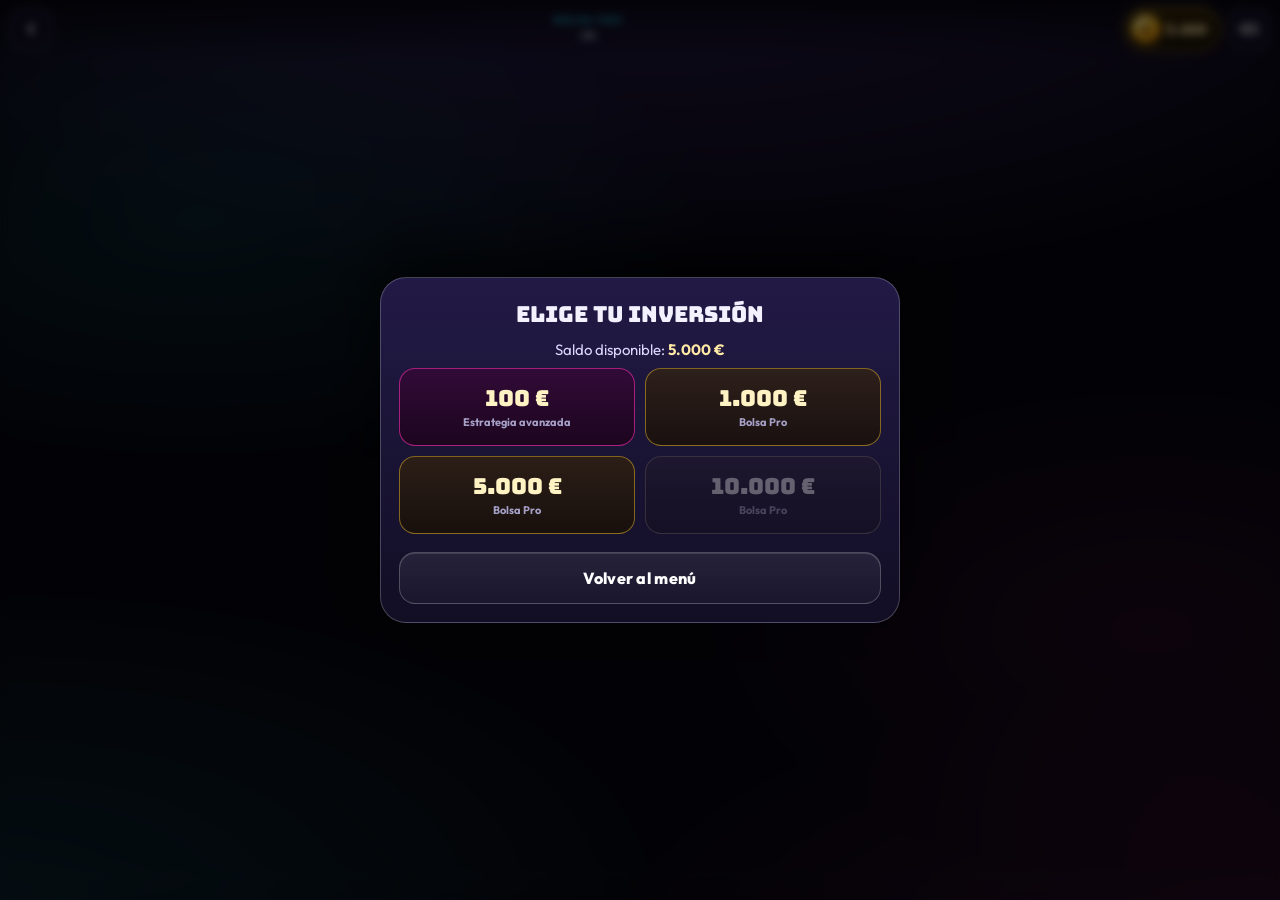
<file: Juego6/juego6.html>
<!DOCTYPE html>
<html lang="es">
<head>
<meta charset="UTF-8">
<meta name="viewport" content="width=device-width, initial-scale=1, maximum-scale=1, user-scalable=no, viewport-fit=cover">
<meta name="theme-color" content="#07060f">
<meta name="mobile-web-app-capable" content="yes">
<meta name="apple-mobile-web-app-capable" content="yes">
<meta name="apple-mobile-web-app-status-bar-style" content="black-translucent">
<title>Simulador de Bolsa Pro</title>
<!-- Motor compartido con juego6b.html: ver bolsa.js (modo "pro") -->
<link rel="stylesheet" href="../shared/arcade.css">
<link rel="stylesheet" href="bolsa.css?v=5">
</head>
<body class="ax-fullscreen" data-mode="pro">
<noscript><p style="padding:90px 20px;text-align:center">Este juego necesita JavaScript.</p></noscript>
<script src="../shared/arcade.js"></script>
<script src="bolsa.js?v=5"></script>
</body>
</html>
</file>
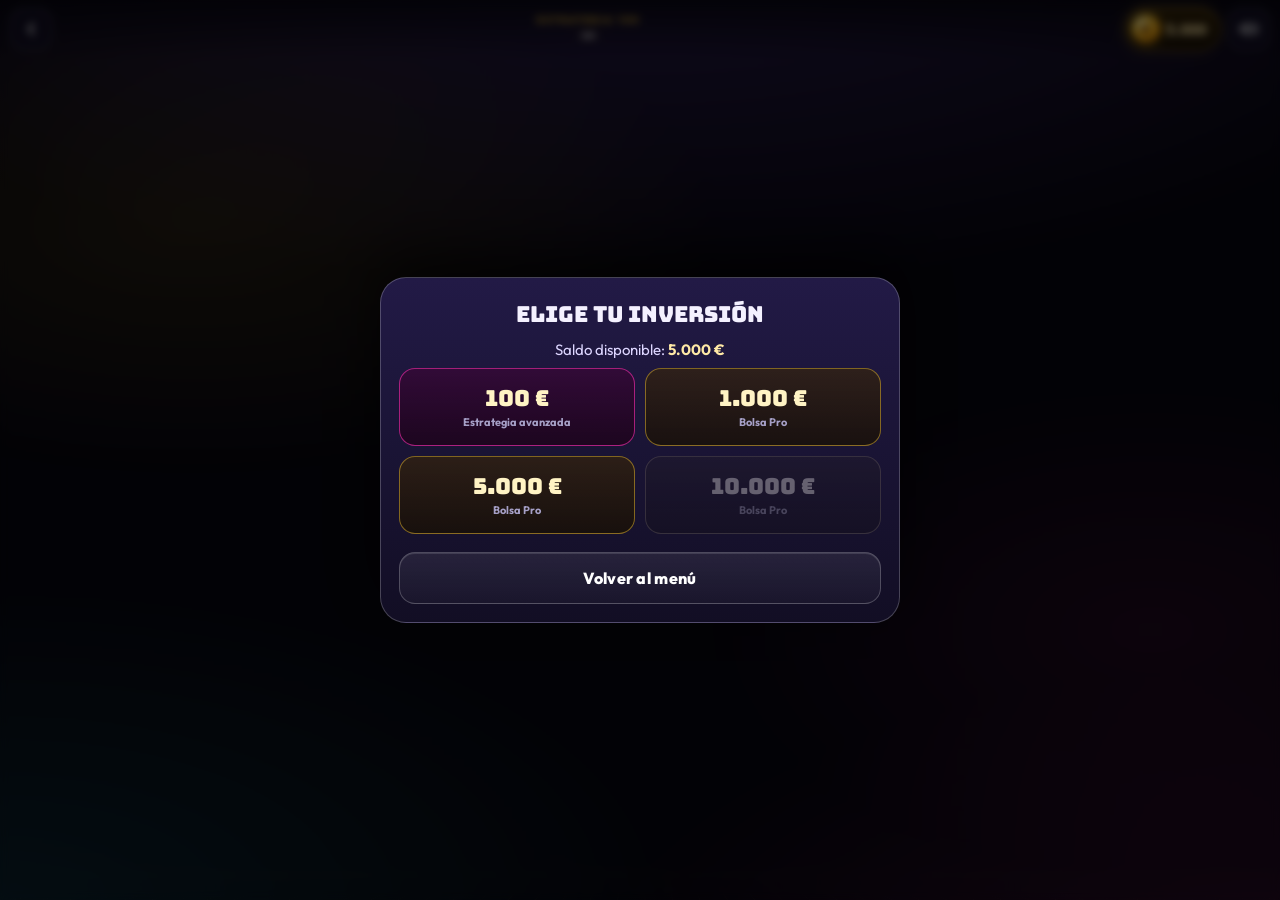
<file: Juego6/juego6b.html>
<!DOCTYPE html>
<html lang="es">
<head>
<meta charset="UTF-8">
<meta name="viewport" content="width=device-width, initial-scale=1, maximum-scale=1, user-scalable=no, viewport-fit=cover">
<meta name="theme-color" content="#07060f">
<meta name="mobile-web-app-capable" content="yes">
<meta name="apple-mobile-web-app-capable" content="yes">
<meta name="apple-mobile-web-app-status-bar-style" content="black-translucent">
<title>Simulador de Bolsa - Estrategia Avanzada</title>
<!-- Motor compartido con juego6.html: ver bolsa.js (modo "estrategia") -->
<link rel="stylesheet" href="../shared/arcade.css">
<link rel="stylesheet" href="bolsa.css?v=5">
</head>
<body class="ax-fullscreen" data-mode="estrategia">
<noscript><p style="padding:90px 20px;text-align:center">Este juego necesita JavaScript.</p></noscript>
<script src="../shared/arcade.js"></script>
<script src="bolsa.js?v=5"></script>
</body>
</html>
</file>
<file: shared/arcade.css>
/* ==========================================================================
   GRAN JUEGO · Arcade Kit (estilos compartidos)
   Tema: "Neón de casino nocturno" — fondo profundo, oro, cian y magenta.
   Mobile-first: zonas seguras, objetivos táctiles >= 48px, sin zoom.
   ========================================================================== */
@import url("https://fonts.googleapis.com/css2?family=Bungee&family=Outfit:wght@400;500;600;700;800;900&display=swap");

:root {
  --ax-bg: #07060f;
  --ax-bg2: #120e24;
  --ax-bg3: #1c1638;
  --ax-panel: rgba(255, 255, 255, 0.06);
  --ax-panel-strong: rgba(255, 255, 255, 0.1);
  --ax-stroke: rgba(255, 255, 255, 0.12);
  --ax-stroke-strong: rgba(255, 255, 255, 0.22);
  --ax-text: #f4f1ff;
  --ax-muted: #a59fc6;
  --ax-gold: #ffcc33;
  --ax-gold2: #ff9f1c;
  --ax-gold-deep: #b86b00;
  --ax-cyan: #22e4ff;
  --ax-magenta: #ff2fb3;
  --ax-violet: #8b5cff;
  --ax-green: #2bff88;
  --ax-red: #ff3b5c;
  --ax-radius: 18px;
  --ax-radius-sm: 12px;
  --ax-font: "Outfit", system-ui, -apple-system, "Segoe UI", Roboto, sans-serif;
  --ax-display: "Bungee", "Outfit", system-ui, sans-serif;
  --ax-safe-top: env(safe-area-inset-top, 0px);
  --ax-safe-bottom: env(safe-area-inset-bottom, 0px);
  --ax-safe-left: env(safe-area-inset-left, 0px);
  --ax-safe-right: env(safe-area-inset-right, 0px);
  --ax-hud-h: 58px;
  --ax-gold-grad: linear-gradient(180deg, #fff3b0 0%, #ffd23f 35%, #ff9f1c 75%, #c46a00 100%);
  --ax-glow-gold: 0 0 18px rgba(255, 204, 51, 0.55), 0 0 42px rgba(255, 159, 28, 0.25);
  --ax-glow-cyan: 0 0 18px rgba(34, 228, 255, 0.55), 0 0 42px rgba(34, 228, 255, 0.2);
  --ax-glow-magenta: 0 0 18px rgba(255, 47, 179, 0.55), 0 0 42px rgba(255, 47, 179, 0.2);
  color-scheme: dark;
}

*,
*::before,
*::after {
  box-sizing: border-box;
}

html,
body {
  margin: 0;
  min-height: 100%;
  background: var(--ax-bg);
  color: var(--ax-text);
  font-family: var(--ax-font);
  -webkit-font-smoothing: antialiased;
  -webkit-tap-highlight-color: transparent;
  -webkit-text-size-adjust: 100%;
  overscroll-behavior: none;
  touch-action: manipulation;
}

body.ax-body {
  background:
    radial-gradient(120% 70% at 50% -10%, rgba(139, 92, 255, 0.28), transparent 60%),
    radial-gradient(90% 60% at 100% 110%, rgba(255, 47, 179, 0.16), transparent 60%),
    radial-gradient(90% 60% at 0% 100%, rgba(34, 228, 255, 0.12), transparent 60%),
    var(--ax-bg);
  background-attachment: fixed;
}

/* Las páginas de juego a pantalla completa no hacen scroll */
body.ax-fullscreen {
  position: fixed;
  inset: 0;
  overflow: hidden;
  height: 100dvh;
  width: 100vw;
}

button,
input,
select {
  font-family: inherit;
}

.ax-noselect,
button {
  user-select: none;
  -webkit-user-select: none;
  -webkit-touch-callout: none;
}

.ax-display {
  font-family: var(--ax-display);
  letter-spacing: 0.02em;
  font-weight: 400;
}

.ax-gold-text {
  background: var(--ax-gold-grad);
  -webkit-background-clip: text;
  background-clip: text;
  color: transparent;
  filter: drop-shadow(0 2px 0 rgba(120, 50, 0, 0.6)) drop-shadow(0 0 14px rgba(255, 190, 40, 0.45));
}

.ax-neon-cyan {
  color: #d9fbff;
  text-shadow: 0 0 6px var(--ax-cyan), 0 0 18px var(--ax-cyan), 0 0 36px rgba(34, 228, 255, 0.6);
}

.ax-neon-magenta {
  color: #ffe0f4;
  text-shadow: 0 0 6px var(--ax-magenta), 0 0 18px var(--ax-magenta), 0 0 36px rgba(255, 47, 179, 0.6);
}

/* ------------------------------------------------------------------ HUD */
.ax-hud {
  position: fixed;
  z-index: 900;
  top: 0;
  left: 0;
  right: 0;
  padding: calc(var(--ax-safe-top) + 8px) calc(var(--ax-safe-right) + 10px) 8px calc(var(--ax-safe-left) + 10px);
  display: flex;
  align-items: center;
  gap: 8px;
  pointer-events: none;
  background: linear-gradient(180deg, rgba(7, 6, 15, 0.85), rgba(7, 6, 15, 0));
}
.ax-hud > * {
  pointer-events: auto;
}
.ax-hud-title {
  flex: 1;
  min-width: 0;
  text-align: center;
  font-family: var(--ax-display);
  font-size: 15px;
  letter-spacing: 0.06em;
  white-space: nowrap;
  overflow: hidden;
  text-overflow: ellipsis;
  color: #fff;
  text-shadow: 0 0 12px rgba(139, 92, 255, 0.8);
}
.ax-icon-btn {
  width: 42px;
  height: 42px;
  flex: none;
  display: grid;
  place-items: center;
  border-radius: 14px;
  border: 1px solid var(--ax-stroke-strong);
  background: rgba(20, 16, 40, 0.75);
  -webkit-backdrop-filter: blur(10px);
  backdrop-filter: blur(10px);
  color: #fff;
  font-size: 18px;
  cursor: pointer;
  transition: transform 0.12s ease, background 0.2s ease;
  padding: 0;
}
.ax-icon-btn:active {
  transform: scale(0.9);
}
.ax-icon-btn svg {
  width: 20px;
  height: 20px;
}
.ax-balance {
  position: relative;
  display: flex;
  align-items: center;
  gap: 6px;
  height: 42px;
  padding: 0 12px 0 6px;
  border-radius: 999px;
  border: 1px solid rgba(255, 204, 51, 0.45);
  background: linear-gradient(180deg, rgba(60, 40, 0, 0.75), rgba(25, 16, 0, 0.85));
  box-shadow: inset 0 1px 0 rgba(255, 240, 180, 0.25), 0 0 16px rgba(255, 190, 40, 0.18);
  font-weight: 800;
  font-size: 15px;
  font-variant-numeric: tabular-nums;
  color: #ffe9a6;
  white-space: nowrap;
  transition: transform 0.2s ease;
}
.ax-balance.ax-up {
  animation: ax-bal-up 0.6s ease;
}
.ax-balance.ax-down {
  animation: ax-bal-down 0.6s ease;
}
@keyframes ax-bal-up {
  0% { transform: scale(1); }
  30% { transform: scale(1.16); box-shadow: 0 0 26px rgba(43, 255, 136, 0.8); color: #b6ffd5; }
  100% { transform: scale(1); }
}
@keyframes ax-bal-down {
  0% { transform: translateX(0); }
  20% { transform: translateX(-4px); color: #ffb3c0; }
  40% { transform: translateX(4px); }
  60% { transform: translateX(-3px); }
  100% { transform: translateX(0); }
}
.ax-coin {
  width: 28px;
  height: 28px;
  border-radius: 50%;
  flex: none;
  background: radial-gradient(circle at 35% 30%, #fff7c2 0%, #ffd23f 30%, #f29a00 70%, #9a5400 100%);
  box-shadow: inset 0 -2px 0 rgba(120, 60, 0, 0.6), 0 0 10px rgba(255, 200, 50, 0.6);
  display: grid;
  place-items: center;
  font-family: var(--ax-font);
  font-weight: 900;
  font-size: 15px;
  color: #8a4b00;
}
.ax-coin::before {
  content: "€";
}
.ax-delta {
  position: absolute;
  right: 8px;
  top: 100%;
  margin-top: 4px;
  font-weight: 900;
  font-size: 16px;
  pointer-events: none;
  animation: ax-delta 1.4s ease-out forwards;
  text-shadow: 0 2px 6px rgba(0, 0, 0, 0.8);
}
.ax-delta.pos { color: var(--ax-green); }
.ax-delta.neg { color: var(--ax-red); }
@keyframes ax-delta {
  0% { opacity: 0; transform: translateY(-6px) scale(0.7); }
  15% { opacity: 1; transform: translateY(0) scale(1.15); }
  70% { opacity: 1; transform: translateY(10px) scale(1); }
  100% { opacity: 0; transform: translateY(22px) scale(0.95); }
}

/* -------------------------------------------------------------- BOTONES */
.ax-btn {
  --b1: #3a2f6e;
  --b2: #241c4a;
  position: relative;
  min-height: 52px;
  padding: 0 22px;
  border-radius: 16px;
  border: 1px solid var(--ax-stroke-strong);
  background: linear-gradient(180deg, var(--b1), var(--b2));
  color: #fff;
  font-weight: 800;
  font-size: 16px;
  letter-spacing: 0.02em;
  cursor: pointer;
  display: inline-flex;
  align-items: center;
  justify-content: center;
  gap: 8px;
  box-shadow: inset 0 1px 0 rgba(255, 255, 255, 0.18), 0 6px 0 rgba(0, 0, 0, 0.35), 0 10px 24px rgba(0, 0, 0, 0.35);
  transition: transform 0.08s ease, box-shadow 0.08s ease, filter 0.2s ease, opacity 0.2s;
  overflow: hidden;
  -webkit-user-select: none;
  user-select: none;
}
.ax-btn::after {
  /* brillo que cruza */
  content: "";
  position: absolute;
  inset: -50% auto -50% -60%;
  width: 40%;
  transform: skewX(-20deg);
  background: linear-gradient(90deg, transparent, rgba(255, 255, 255, 0.35), transparent);
  animation: ax-shine 3.6s ease-in-out infinite;
  pointer-events: none;
}
.ax-btn:active:not(:disabled) {
  transform: translateY(4px);
  box-shadow: inset 0 1px 0 rgba(255, 255, 255, 0.18), 0 2px 0 rgba(0, 0, 0, 0.35), 0 4px 12px rgba(0, 0, 0, 0.35);
}
.ax-btn:disabled {
  opacity: 0.45;
  filter: grayscale(0.5);
  cursor: not-allowed;
}
.ax-btn:disabled::after { display: none; }
.ax-btn-gold {
  --b1: #ffd84a;
  --b2: #f08a00;
  color: #3a1d00;
  border-color: rgba(255, 240, 170, 0.8);
  text-shadow: 0 1px 0 rgba(255, 255, 255, 0.4);
  box-shadow: inset 0 2px 0 rgba(255, 255, 255, 0.55), 0 6px 0 #8a4b00, 0 10px 28px rgba(255, 160, 0, 0.35);
}
.ax-btn-gold:active:not(:disabled) {
  box-shadow: inset 0 2px 0 rgba(255, 255, 255, 0.55), 0 2px 0 #8a4b00, 0 4px 14px rgba(255, 160, 0, 0.35);
}
.ax-btn-green {
  --b1: #33f59a;
  --b2: #0aa358;
  color: #00321a;
  border-color: rgba(190, 255, 220, 0.7);
  box-shadow: inset 0 2px 0 rgba(255, 255, 255, 0.5), 0 6px 0 #05612f, 0 10px 26px rgba(43, 255, 136, 0.3);
}
.ax-btn-red {
  --b1: #ff5e7a;
  --b2: #c4123a;
  border-color: rgba(255, 190, 200, 0.6);
  box-shadow: inset 0 2px 0 rgba(255, 255, 255, 0.35), 0 6px 0 #6e0019, 0 10px 26px rgba(255, 59, 92, 0.3);
}
.ax-btn-cyan {
  --b1: #4ef0ff;
  --b2: #0a8fb8;
  color: #00222e;
  border-color: rgba(200, 250, 255, 0.7);
  box-shadow: inset 0 2px 0 rgba(255, 255, 255, 0.5), 0 6px 0 #04506a, 0 10px 26px rgba(34, 228, 255, 0.3);
}
.ax-btn-ghost {
  --b1: rgba(255, 255, 255, 0.08);
  --b2: rgba(255, 255, 255, 0.03);
  box-shadow: inset 0 1px 0 rgba(255, 255, 255, 0.12);
}
.ax-btn-ghost::after { display: none; }
.ax-btn-sm {
  min-height: 40px;
  padding: 0 14px;
  font-size: 14px;
  border-radius: 12px;
}
.ax-btn-block {
  display: flex;
  width: 100%;
}
@keyframes ax-shine {
  0%, 60% { left: -60%; }
  100% { left: 130%; }
}

/* --------------------------------------------------------------- PANELES */
.ax-panel {
  background: linear-gradient(180deg, rgba(255, 255, 255, 0.08), rgba(255, 255, 255, 0.03));
  border: 1px solid var(--ax-stroke);
  border-radius: var(--ax-radius);
  -webkit-backdrop-filter: blur(14px);
  backdrop-filter: blur(14px);
  box-shadow: 0 20px 50px rgba(0, 0, 0, 0.45), inset 0 1px 0 rgba(255, 255, 255, 0.08);
}
.ax-chip {
  display: inline-flex;
  align-items: center;
  gap: 6px;
  padding: 4px 10px;
  border-radius: 999px;
  font-size: 12px;
  font-weight: 700;
  background: rgba(255, 255, 255, 0.08);
  border: 1px solid var(--ax-stroke);
  color: var(--ax-muted);
}

/* -------------------------------------------------------------- OVERLAYS */
.ax-fx-canvas {
  position: fixed;
  inset: 0;
  width: 100vw;
  height: 100dvh;
  pointer-events: none;
  z-index: 2500;
}
.ax-layer {
  position: fixed;
  inset: 0;
  z-index: 2000;
  display: flex;
  align-items: center;
  justify-content: center;
  flex-direction: column;
  text-align: center;
  padding: calc(var(--ax-safe-top) + 16px) 16px calc(var(--ax-safe-bottom) + 16px);
  overflow: hidden;
}

/* Cortina de entrada / salida de página */
.ax-curtain {
  position: fixed;
  inset: 0;
  z-index: 5000;
  pointer-events: none;
  background: radial-gradient(circle at 50% 50%, #1c1638 0%, #07060f 70%);
  opacity: 1;
  animation: ax-curtain-out 0.7s 0.05s cubic-bezier(0.7, 0, 0.3, 1) forwards;
}
.ax-curtain.ax-leaving {
  animation: ax-curtain-in 0.45s cubic-bezier(0.7, 0, 0.3, 1) forwards;
  pointer-events: auto;
}
@keyframes ax-curtain-out {
  from { clip-path: circle(150% at 50% 50%); }
  to { clip-path: circle(0% at 50% 50%); visibility: hidden; }
}
@keyframes ax-curtain-in {
  from { clip-path: circle(0% at var(--cx, 50%) var(--cy, 50%)); visibility: visible; }
  to { clip-path: circle(150% at var(--cx, 50%) var(--cy, 50%)); visibility: visible; }
}

/* ---- Cinemática de introducción ---- */
.ax-cine {
  background: #000;
  cursor: pointer;
  animation: ax-fade-in 0.2s ease;
}
.ax-cine.ax-out {
  animation: ax-cine-out 0.6s cubic-bezier(0.7, 0, 0.3, 1) forwards;
}
@keyframes ax-cine-out {
  0% { opacity: 1; transform: scale(1); filter: blur(0); }
  100% { opacity: 0; transform: scale(1.25); filter: blur(10px); }
}
.ax-cine-bg {
  position: absolute;
  inset: -20%;
  background:
    radial-gradient(circle at 50% 50%, var(--cine-color, #8b5cff) 0%, transparent 45%),
    conic-gradient(from 0deg, transparent 0 10deg, rgba(255, 255, 255, 0.07) 10deg 20deg, transparent 20deg 40deg, rgba(255, 255, 255, 0.05) 40deg 50deg, transparent 50deg 80deg, rgba(255, 255, 255, 0.07) 80deg 90deg, transparent 90deg 130deg, rgba(255, 255, 255, 0.06) 130deg 140deg, transparent 140deg 180deg, rgba(255, 255, 255, 0.07) 180deg 190deg, transparent 190deg 230deg, rgba(255, 255, 255, 0.05) 230deg 240deg, transparent 240deg 280deg, rgba(255, 255, 255, 0.07) 280deg 290deg, transparent 290deg 330deg, rgba(255, 255, 255, 0.05) 330deg 340deg, transparent 340deg);
  opacity: 0;
  animation: ax-cine-bg 3.2s ease forwards, ax-spin 14s linear infinite;
}
@keyframes ax-cine-bg {
  0% { opacity: 0; transform: scale(0.4); }
  35% { opacity: 0.9; transform: scale(1); }
  100% { opacity: 0.55; transform: scale(1.1); }
}
.ax-bar {
  position: absolute;
  left: 0;
  right: 0;
  height: 13vh;
  background: #000;
  z-index: 3;
  box-shadow: 0 0 30px #000;
}
.ax-bar.top { top: 0; animation: ax-bar-top 0.6s cubic-bezier(0.2, 0.8, 0.2, 1) both; }
.ax-bar.bot { bottom: 0; animation: ax-bar-bot 0.6s cubic-bezier(0.2, 0.8, 0.2, 1) both; }
@keyframes ax-bar-top { from { transform: translateY(-100%); } to { transform: translateY(0); } }
@keyframes ax-bar-bot { from { transform: translateY(100%); } to { transform: translateY(0); } }
.ax-cine-icon {
  position: relative;
  z-index: 2;
  font-size: 92px;
  line-height: 1;
  filter: drop-shadow(0 0 30px var(--cine-color, #8b5cff));
  animation: ax-icon-in 0.9s 0.25s cubic-bezier(0.2, 1.6, 0.4, 1) both, ax-float 3s 1.2s ease-in-out infinite;
}
@keyframes ax-icon-in {
  0% { opacity: 0; transform: scale(0.2) rotate(-90deg); }
  100% { opacity: 1; transform: scale(1) rotate(0); }
}
.ax-cine-title {
  position: relative;
  z-index: 2;
  margin: 18px 0 6px;
  font-family: var(--ax-display);
  font-size: clamp(34px, 11vw, 74px);
  line-height: 1;
  text-transform: uppercase;
  filter: drop-shadow(0 4px 0 #6b3500) drop-shadow(0 0 22px rgba(255, 190, 40, 0.6));
  animation: ax-slam 0.7s 0.55s cubic-bezier(0.2, 1.4, 0.4, 1) both;
  max-width: 94vw;
}
.ax-cine-title span span {
  display: inline-block;
  background: var(--ax-gold-grad);
  -webkit-background-clip: text;
  background-clip: text;
  color: transparent;
  animation: ax-letter 0.5s cubic-bezier(0.2, 1.6, 0.4, 1) both;
}
@keyframes ax-slam {
  0% { opacity: 0; transform: scale(3.2); letter-spacing: 0.4em; }
  60% { opacity: 1; transform: scale(0.94); }
  100% { opacity: 1; transform: scale(1); letter-spacing: 0.02em; }
}
.ax-cine-sub {
  position: relative;
  z-index: 2;
  max-width: 90vw;
  font-weight: 700;
  font-size: clamp(14px, 4vw, 20px);
  letter-spacing: 0.3em;
  text-transform: uppercase;
  color: #e9e3ff;
  text-shadow: 0 0 14px var(--cine-color, #8b5cff);
  animation: ax-rise 0.6s 1.1s ease both;
}
.ax-cine-sweep {
  position: absolute;
  inset: 0;
  z-index: 4;
  pointer-events: none;
  background: linear-gradient(105deg, transparent 40%, rgba(255, 255, 255, 0.55) 50%, transparent 60%);
  transform: translateX(-120%);
  animation: ax-sweep 1s 1.15s ease-in-out both;
  mix-blend-mode: overlay;
}
@keyframes ax-sweep { to { transform: translateX(120%); } }
.ax-cine-skip {
  position: absolute;
  z-index: 5;
  bottom: calc(13vh + 14px);
  left: 0;
  right: 0;
  font-size: 12px;
  letter-spacing: 0.25em;
  color: rgba(255, 255, 255, 0.45);
  text-transform: uppercase;
  animation: ax-blink 1.4s 1.4s ease-in-out infinite both;
}

/* ---- Big win ---- */
.ax-win {
  background: radial-gradient(circle at 50% 45%, rgba(40, 20, 0, 0.55), rgba(0, 0, 0, 0.92) 70%);
  animation: ax-fade-in 0.3s ease;
  cursor: pointer;
}
.ax-win.ax-out {
  animation: ax-fade-out 0.45s ease forwards;
}
.ax-rays {
  position: absolute;
  width: 220vmax;
  height: 220vmax;
  left: 50%;
  top: 45%;
  margin: -110vmax 0 0 -110vmax;
  background: repeating-conic-gradient(from 0deg, rgba(255, 210, 63, 0.22) 0deg 8deg, transparent 8deg 22deg);
  -webkit-mask: radial-gradient(circle, #000 0%, transparent 55%);
  mask: radial-gradient(circle, #000 0%, transparent 55%);
  animation: ax-spin 18s linear infinite, ax-fade-in 0.8s ease;
}
.ax-win-tier {
  position: relative;
  font-family: var(--ax-display);
  font-size: clamp(46px, 15vw, 110px);
  line-height: 0.95;
  text-transform: uppercase;
  background: var(--ax-gold-grad);
  -webkit-background-clip: text;
  background-clip: text;
  color: transparent;
  filter: drop-shadow(0 6px 0 #6b3500) drop-shadow(0 0 30px rgba(255, 190, 40, 0.75));
  animation: ax-slam 0.8s cubic-bezier(0.2, 1.4, 0.4, 1) both, ax-pulse 1.2s 0.9s ease-in-out infinite;
}
.ax-win[data-tier="mega"] .ax-win-tier {
  background: linear-gradient(180deg, #fff 0%, #b8f7ff 30%, #22e4ff 60%, #8b5cff 100%);
  -webkit-background-clip: text;
  background-clip: text;
  filter: drop-shadow(0 6px 0 #1b0d55) drop-shadow(0 0 30px rgba(34, 228, 255, 0.8));
}
.ax-win[data-tier="epic"] .ax-win-tier {
  background: linear-gradient(180deg, #fff 0%, #ffc2ec 30%, #ff2fb3 60%, #8b5cff 100%);
  -webkit-background-clip: text;
  background-clip: text;
  filter: drop-shadow(0 6px 0 #4a003a) drop-shadow(0 0 34px rgba(255, 47, 179, 0.9));
}
.ax-win-label {
  position: relative;
  margin-top: 10px;
  font-weight: 800;
  letter-spacing: 0.25em;
  text-transform: uppercase;
  color: #fff3c4;
  font-size: clamp(13px, 3.6vw, 18px);
  animation: ax-rise 0.5s 0.4s ease both;
}
.ax-win-amount {
  position: relative;
  margin-top: 14px;
  font-family: var(--ax-display);
  font-size: clamp(36px, 11vw, 76px);
  font-variant-numeric: tabular-nums;
  color: #fff;
  text-shadow: 0 0 16px rgba(43, 255, 136, 0.9), 0 0 40px rgba(43, 255, 136, 0.5), 0 4px 0 #04502a;
  animation: ax-rise 0.5s 0.3s ease both;
}
.ax-win-hint {
  position: absolute;
  bottom: calc(var(--ax-safe-bottom) + 28px);
  left: 0;
  right: 0;
  font-size: 12px;
  letter-spacing: 0.25em;
  text-transform: uppercase;
  color: rgba(255, 255, 255, 0.5);
  opacity: 0;
  transition: opacity 0.3s;
}
.ax-win.ax-done .ax-win-hint {
  opacity: 1;
  animation: ax-blink 1.4s ease-in-out infinite;
}

/* ---- Derrota ---- */
.ax-lose {
  background: radial-gradient(circle at 50% 50%, rgba(80, 0, 15, 0.55), rgba(0, 0, 0, 0.9) 75%);
  animation: ax-fade-in 0.25s ease;
  cursor: pointer;
}
.ax-lose.ax-out {
  animation: ax-fade-out 0.4s ease forwards;
}
.ax-lose-title {
  position: relative;
  font-family: var(--ax-display);
  font-size: clamp(40px, 13vw, 92px);
  line-height: 1;
  text-transform: uppercase;
  color: #ffd6dd;
  text-shadow: 0 0 10px var(--ax-red), 0 0 34px var(--ax-red), 0 5px 0 #4a0010;
  animation: ax-glitch-in 0.7s ease both;
}
.ax-lose-title::before,
.ax-lose-title::after {
  content: attr(data-text);
  position: absolute;
  inset: 0;
  pointer-events: none;
}
.ax-lose-title::before {
  color: var(--ax-cyan);
  mix-blend-mode: screen;
  animation: ax-glitch-a 2.2s infinite steps(1);
  opacity: 0.7;
}
.ax-lose-title::after {
  color: var(--ax-magenta);
  mix-blend-mode: screen;
  animation: ax-glitch-b 2.2s infinite steps(1);
  opacity: 0.7;
}
@keyframes ax-glitch-in {
  0% { opacity: 0; transform: scale(1.6) skewX(20deg); filter: blur(8px); }
  40% { opacity: 1; transform: scale(0.95) skewX(-6deg); filter: blur(0); }
  60% { transform: translateX(-6px); }
  80% { transform: translateX(4px); }
  100% { transform: none; }
}
@keyframes ax-glitch-a {
  0%, 100% { clip-path: inset(0 0 100% 0); transform: none; }
  10% { clip-path: inset(10% 0 60% 0); transform: translate(-4px, 0); }
  14% { clip-path: inset(0 0 100% 0); }
  52% { clip-path: inset(55% 0 20% 0); transform: translate(5px, 0); }
  56% { clip-path: inset(0 0 100% 0); }
}
@keyframes ax-glitch-b {
  0%, 100% { clip-path: inset(0 0 100% 0); transform: none; }
  22% { clip-path: inset(40% 0 35% 0); transform: translate(4px, 0); }
  26% { clip-path: inset(0 0 100% 0); }
  74% { clip-path: inset(75% 0 5% 0); transform: translate(-5px, 0); }
  78% { clip-path: inset(0 0 100% 0); }
}
.ax-lose-sub {
  position: relative;
  margin-top: 14px;
  font-weight: 700;
  font-size: clamp(15px, 4.4vw, 22px);
  color: #ffb3c0;
  animation: ax-rise 0.5s 0.3s ease both;
}
.ax-vignette-red {
  position: absolute;
  inset: 0;
  pointer-events: none;
  box-shadow: inset 0 0 140px 40px rgba(255, 0, 40, 0.55);
  animation: ax-pulse-op 1.2s ease-in-out infinite;
}

/* ---- Banner barrido (RONDA 2, BLACKJACK!, ...) ---- */
.ax-banner {
  pointer-events: none;
  z-index: 2100;
}
.ax-banner-strip {
  position: relative;
  width: 140vw;
  padding: 18px 0 16px;
  background: linear-gradient(90deg, transparent, var(--banner-color, rgba(139, 92, 255, 0.9)) 20%, var(--banner-color, rgba(139, 92, 255, 0.9)) 80%, transparent);
  transform: skewY(-4deg);
  animation: ax-strip 1.8s cubic-bezier(0.7, 0, 0.3, 1) forwards;
  box-shadow: 0 0 60px var(--banner-color, rgba(139, 92, 255, 0.6));
}
.ax-banner-strip::before,
.ax-banner-strip::after {
  content: "";
  position: absolute;
  left: 0;
  right: 0;
  height: 3px;
  background: linear-gradient(90deg, transparent, #fff 30%, #fff 70%, transparent);
}
.ax-banner-strip::before { top: 0; }
.ax-banner-strip::after { bottom: 0; }
.ax-banner-text {
  font-family: var(--ax-display);
  font-size: clamp(30px, 10vw, 64px);
  color: #fff;
  text-shadow: 0 4px 0 rgba(0, 0, 0, 0.35), 0 0 22px rgba(255, 255, 255, 0.7);
  transform: skewY(4deg);
  animation: ax-strip-text 1.8s cubic-bezier(0.7, 0, 0.3, 1) forwards;
  line-height: 1.05;
}
.ax-banner-sub {
  font-weight: 800;
  letter-spacing: 0.25em;
  text-transform: uppercase;
  font-size: clamp(11px, 3.2vw, 15px);
  color: rgba(255, 255, 255, 0.9);
  transform: skewY(4deg);
  margin-top: 4px;
}
@keyframes ax-strip {
  0% { transform: skewY(-4deg) scaleY(0); opacity: 0; }
  15% { transform: skewY(-4deg) scaleY(1); opacity: 1; }
  80% { transform: skewY(-4deg) scaleY(1); opacity: 1; }
  100% { transform: skewY(-4deg) scaleY(0); opacity: 0; }
}
@keyframes ax-strip-text {
  0% { transform: skewY(4deg) translateX(60vw); opacity: 0; }
  18% { transform: skewY(4deg) translateX(-2vw); opacity: 1; }
  25% { transform: skewY(4deg) translateX(0); }
  78% { transform: skewY(4deg) translateX(0); opacity: 1; }
  100% { transform: skewY(4deg) translateX(-60vw); opacity: 0; }
}

/* ---- Cuenta atrás ---- */
.ax-count {
  pointer-events: none;
  z-index: 2150;
}
.ax-count-num {
  font-family: var(--ax-display);
  font-size: clamp(120px, 42vw, 260px);
  line-height: 1;
  color: #fff;
  text-shadow: 0 0 30px var(--ax-cyan), 0 0 70px var(--ax-violet), 0 8px 0 rgba(0, 0, 0, 0.4);
  animation: ax-count 0.85s cubic-bezier(0.2, 1, 0.3, 1) forwards;
}
.ax-count-num.go {
  background: var(--ax-gold-grad);
  -webkit-background-clip: text;
  background-clip: text;
  color: transparent;
  text-shadow: none;
  filter: drop-shadow(0 0 30px rgba(255, 190, 40, 0.9));
}
@keyframes ax-count {
  0% { transform: scale(3); opacity: 0; }
  25% { transform: scale(1); opacity: 1; }
  75% { transform: scale(0.9); opacity: 1; }
  100% { transform: scale(0.5); opacity: 0; }
}

/* ---- Toasts ---- */
.ax-toasts {
  position: fixed;
  z-index: 3000;
  left: 0;
  right: 0;
  top: calc(var(--ax-safe-top) + var(--ax-hud-h) + 6px);
  display: flex;
  flex-direction: column;
  align-items: center;
  gap: 8px;
  pointer-events: none;
  padding: 0 16px;
}
.ax-toast {
  max-width: 520px;
  width: max-content;
  max-width: 100%;
  padding: 12px 16px;
  border-radius: 14px;
  font-weight: 700;
  font-size: 15px;
  background: rgba(20, 16, 40, 0.92);
  border: 1px solid var(--ax-stroke-strong);
  box-shadow: 0 10px 30px rgba(0, 0, 0, 0.5);
  -webkit-backdrop-filter: blur(12px);
  backdrop-filter: blur(12px);
  animation: ax-toast-in 0.4s cubic-bezier(0.2, 1.4, 0.4, 1) both;
  display: flex;
  align-items: center;
  gap: 10px;
}
.ax-toast.success { border-color: rgba(43, 255, 136, 0.6); box-shadow: 0 0 20px rgba(43, 255, 136, 0.25), 0 10px 30px rgba(0, 0, 0, 0.5); }
.ax-toast.error { border-color: rgba(255, 59, 92, 0.6); box-shadow: 0 0 20px rgba(255, 59, 92, 0.25), 0 10px 30px rgba(0, 0, 0, 0.5); }
.ax-toast.gold { border-color: rgba(255, 204, 51, 0.7); box-shadow: 0 0 20px rgba(255, 204, 51, 0.3), 0 10px 30px rgba(0, 0, 0, 0.5); }
.ax-toast.out { animation: ax-toast-out 0.3s ease forwards; }
@keyframes ax-toast-in { from { opacity: 0; transform: translateY(-20px) scale(0.9); } to { opacity: 1; transform: none; } }
@keyframes ax-toast-out { to { opacity: 0; transform: translateY(-14px) scale(0.95); } }

/* ---- Logro desbloqueado ---- */
.ax-ach {
  position: fixed;
  z-index: 3100;
  left: 50%;
  top: calc(var(--ax-safe-top) + 12px);
  width: min(92vw, 420px);
  transform: translateX(-50%);
  display: flex;
  align-items: center;
  gap: 14px;
  padding: 14px 16px;
  border-radius: 18px;
  background: linear-gradient(135deg, #2a1b00, #4a3000 50%, #2a1b00);
  border: 1px solid rgba(255, 210, 63, 0.8);
  box-shadow: 0 0 30px rgba(255, 190, 40, 0.5), 0 20px 50px rgba(0, 0, 0, 0.6);
  overflow: hidden;
  animation: ax-ach-in 0.7s cubic-bezier(0.2, 1.4, 0.4, 1) both;
  pointer-events: none;
}
.ax-ach.out { animation: ax-ach-out 0.45s ease forwards; }
.ax-ach::after {
  content: "";
  position: absolute;
  inset: 0;
  background: linear-gradient(105deg, transparent 35%, rgba(255, 255, 255, 0.45) 50%, transparent 65%);
  transform: translateX(-120%);
  animation: ax-sweep 1.2s 0.5s ease-in-out both;
}
.ax-ach-icon {
  font-size: 40px;
  filter: drop-shadow(0 0 12px rgba(255, 200, 50, 0.9));
  animation: ax-icon-in 0.8s 0.2s cubic-bezier(0.2, 1.6, 0.4, 1) both;
}
.ax-ach-k { font-size: 11px; letter-spacing: 0.25em; text-transform: uppercase; color: #ffd76a; font-weight: 800; }
.ax-ach-n { font-family: var(--ax-display); font-size: 18px; color: #fff; line-height: 1.15; margin: 2px 0; }
.ax-ach-r { font-weight: 800; color: var(--ax-green); font-size: 14px; }
@keyframes ax-ach-in { from { opacity: 0; transform: translate(-50%, -140%) scale(0.8); } to { opacity: 1; transform: translate(-50%, 0) scale(1); } }
@keyframes ax-ach-out { to { opacity: 0; transform: translate(-50%, -140%) scale(0.9); } }

/* ---- Modal genérico (bottom sheet en móvil) ---- */
.ax-modal-wrap {
  position: fixed;
  inset: 0;
  z-index: 2800;
  display: flex;
  align-items: flex-end;
  justify-content: center;
  background: rgba(0, 0, 0, 0.6);
  -webkit-backdrop-filter: blur(4px);
  backdrop-filter: blur(4px);
  animation: ax-fade-in 0.25s ease;
}
.ax-modal-wrap.ax-out { animation: ax-fade-out 0.25s ease forwards; }
.ax-modal {
  width: 100%;
  max-width: 520px;
  max-height: 88dvh;
  overflow: auto;
  padding: 22px 18px calc(var(--ax-safe-bottom) + 18px);
  border-radius: 26px 26px 0 0;
  background: linear-gradient(180deg, #221a46, #120e24);
  border: 1px solid var(--ax-stroke-strong);
  border-bottom: 0;
  box-shadow: 0 -20px 60px rgba(0, 0, 0, 0.6);
  animation: ax-sheet-in 0.45s cubic-bezier(0.2, 1.2, 0.3, 1) both;
}
.ax-modal-wrap.ax-out .ax-modal { animation: ax-sheet-out 0.25s ease forwards; }
.ax-modal::before {
  content: "";
  display: block;
  width: 44px;
  height: 5px;
  margin: -8px auto 14px;
  border-radius: 9px;
  background: rgba(255, 255, 255, 0.25);
}
.ax-modal h2 {
  margin: 0 0 10px;
  font-family: var(--ax-display);
  font-weight: 400;
  font-size: 22px;
  text-align: center;
}
.ax-modal-body { color: #ddd6ff; font-size: 15px; line-height: 1.5; }
.ax-modal-actions { display: flex; gap: 10px; margin-top: 18px; flex-wrap: wrap; }
.ax-modal-actions .ax-btn { flex: 1 1 140px; }
@media (min-width: 700px) {
  .ax-modal-wrap { align-items: center; }
  .ax-modal { border-radius: 26px; border-bottom: 1px solid var(--ax-stroke-strong); }
  .ax-modal::before { display: none; }
}
@keyframes ax-sheet-in { from { transform: translateY(100%); } to { transform: none; } }
@keyframes ax-sheet-out { to { transform: translateY(100%); } }

/* ------------------------------------------------------------ UTILIDADES */
@keyframes ax-fade-in { from { opacity: 0; } to { opacity: 1; } }
@keyframes ax-fade-out { to { opacity: 0; } }
@keyframes ax-spin { to { transform: rotate(360deg); } }
@keyframes ax-float { 0%, 100% { transform: translateY(0); } 50% { transform: translateY(-10px); } }
@keyframes ax-pulse { 0%, 100% { transform: scale(1); } 50% { transform: scale(1.06); } }
@keyframes ax-pulse-op { 0%, 100% { opacity: 0.6; } 50% { opacity: 1; } }
@keyframes ax-blink { 0%, 100% { opacity: 0.25; } 50% { opacity: 1; } }
@keyframes ax-rise { from { opacity: 0; transform: translateY(18px); } to { opacity: 1; transform: none; } }
@keyframes ax-pop { 0% { transform: scale(1); } 40% { transform: scale(1.18); } 100% { transform: scale(1); } }
@keyframes ax-letter { from { opacity: 0; transform: translateY(40px) scale(0.4) rotate(-20deg); } to { opacity: 1; transform: none; } }
.ax-pop { animation: ax-pop 0.35s ease; }
.ax-rise { animation: ax-rise 0.5s ease both; }
.ax-hidden { display: none !important; }

@media (prefers-reduced-motion: reduce) {
  .ax-btn::after,
  .ax-rays,
  .ax-cine-bg { animation: none !important; }
}
</file>
<file: Juego6/bolsa.css>
/* ==========================================================================
   JUEGO 6 · BOLSA — "Bloomberg meets arcade"
   Estilos compartidos por juego6.html (Pro) y juego6b.html (Estrategia 100 €)
   Mobile-first (retrato). Requiere ../shared/arcade.css
   ========================================================================== */
:root {
  --bx-up: #2bff88;
  --bx-down: #ff3b5c;
  --bx-card: rgba(16, 12, 34, 0.82);
  --bx-card2: rgba(26, 20, 54, 0.82);
  --bx-line: rgba(255, 255, 255, 0.08);
  --bx-accent: var(--ax-cyan);
  --bx-accent-rgb: 34, 228, 255;
  --bx-gap: 6px;
}
body[data-mode="estrategia"] {
  --bx-accent: var(--ax-gold);
  --bx-accent-rgb: 255, 204, 51;
}

html, body { height: 100%; }
body { overflow: hidden; }

.bx-num { font-variant-numeric: tabular-nums; }
.bx-up { color: var(--bx-up) !important; }
.bx-down { color: var(--bx-down) !important; }

/* ------------------------------------------------------------ FONDO */
.bx-bg {
  position: fixed;
  inset: 0;
  z-index: 0;
  pointer-events: none;
  overflow: hidden;
}
.bx-bg::before {
  /* rejilla de parqué en perspectiva */
  content: "";
  position: absolute;
  left: -50%;
  right: -50%;
  bottom: -10%;
  height: 70%;
  background:
    linear-gradient(rgba(var(--bx-accent-rgb), 0.14) 1px, transparent 1px) 0 0 / 46px 46px,
    linear-gradient(90deg, rgba(var(--bx-accent-rgb), 0.14) 1px, transparent 1px) 0 0 / 46px 46px;
  transform: perspective(420px) rotateX(62deg);
  transform-origin: 50% 100%;
  -webkit-mask: linear-gradient(transparent, #000 70%);
  mask: linear-gradient(transparent, #000 70%);
  animation: bx-grid 6s linear infinite;
  opacity: 0.55;
}
.bx-bg::after {
  content: "";
  position: absolute;
  inset: 0;
  background:
    radial-gradient(60% 40% at 15% 25%, rgba(var(--bx-accent-rgb), 0.12), transparent 70%),
    radial-gradient(50% 40% at 90% 70%, rgba(255, 47, 179, 0.1), transparent 70%);
}
@keyframes bx-grid { to { background-position: 0 46px, 0 0; } }

/* ------------------------------------------------------------ HUD */
.ax-hud-title .bx-hud-t {
  display: flex;
  flex-direction: column;
  align-items: center;
  line-height: 1.05;
  font-family: var(--ax-font);
  text-shadow: none;
  letter-spacing: 0;
}
.bx-hud-k {
  font-size: 9px;
  font-weight: 800;
  letter-spacing: 0.22em;
  color: rgba(var(--bx-accent-rgb), 0.9);
  text-transform: uppercase;
}
.bx-hud-eq {
  font-size: 17px;
  font-weight: 900;
  color: #fff;
  font-variant-numeric: tabular-nums;
  text-shadow: 0 0 14px rgba(var(--bx-accent-rgb), 0.55);
}
.bx-hud-pnl {
  font-size: 10.5px;
  font-weight: 800;
  font-variant-numeric: tabular-nums;
}
.bx-hud-eq.bx-bump { animation: ax-pop 0.35s ease; }

/* ------------------------------------------------------------ APP */
.bx-app {
  position: fixed;
  z-index: 1;
  left: 0;
  right: 0;
  top: calc(var(--ax-safe-top) + var(--ax-hud-h));
  bottom: 0;
  display: flex;
  flex-direction: column;
  gap: var(--bx-gap);
  padding: 0 calc(10px + var(--ax-safe-right)) calc(8px + var(--ax-safe-bottom)) calc(10px + var(--ax-safe-left));
  opacity: 0;
  transition: opacity 0.5s ease;
}
.bx-app.bx-on { opacity: 1; }
.bx-main {
  flex: 1;
  min-height: 0;
  display: flex;
  flex-direction: column;
  gap: var(--bx-gap);
}
.bx-side {
  flex: none;
  display: flex;
  flex-direction: column;
  gap: var(--bx-gap);
}

/* ------------------------------------------------------------ CINTA DE COTIZACIONES */
.bx-ticker {
  flex: none;
  position: relative;
  height: 26px;
  margin: 0 calc(-10px - var(--ax-safe-right)) 0 calc(-10px - var(--ax-safe-left));
  display: flex;
  align-items: stretch;
  background: linear-gradient(180deg, rgba(0, 0, 0, 0.75), rgba(10, 6, 24, 0.9));
  border-top: 1px solid rgba(var(--bx-accent-rgb), 0.35);
  border-bottom: 1px solid rgba(var(--bx-accent-rgb), 0.35);
  box-shadow: 0 0 18px rgba(var(--bx-accent-rgb), 0.15);
  overflow: hidden;
  font-size: 12px;
  font-weight: 700;
}
.bx-ticker-label {
  flex: none;
  z-index: 2;
  display: flex;
  align-items: center;
  gap: 6px;
  padding: 0 10px 0 calc(10px + var(--ax-safe-left));
  background: linear-gradient(90deg, #d4142f, #ff3b5c);
  color: #fff;
  font-weight: 900;
  font-size: 11px;
  letter-spacing: 0.08em;
  font-variant-numeric: tabular-nums;
  clip-path: polygon(0 0, 100% 0, calc(100% - 8px) 100%, 0 100%);
  padding-right: 16px;
}
.bx-ticker-label i {
  width: 7px;
  height: 7px;
  border-radius: 50%;
  background: #fff;
  box-shadow: 0 0 8px #fff;
  animation: ax-blink 1s ease-in-out infinite;
}
.bx-ticker-label.bx-paused-l { background: linear-gradient(90deg, #6b5a1a, #a88a1d); }
.bx-ticker-label em { font-style: normal; font-size: 10px; padding: 0 4px; border-radius: 4px; background: rgba(0, 0, 0, 0.35); }
.bx-ticker-label em:empty { display: none; }
.bx-ticker-view {
  position: relative;
  flex: 1;
  overflow: hidden;
  -webkit-mask: linear-gradient(90deg, transparent, #000 18px, #000 calc(100% - 18px), transparent);
  mask: linear-gradient(90deg, transparent, #000 18px, #000 calc(100% - 18px), transparent);
}
.bx-ticker-track {
  position: absolute;
  left: 0;
  top: 0;
  bottom: 0;
  display: flex;
  white-space: nowrap;
  will-change: transform;
}
.bx-tk-seg { display: flex; align-items: center; }
.bx-tk-i {
  display: inline-flex;
  align-items: center;
  gap: 5px;
  padding: 0 14px;
  color: #e9e4ff;
  font-variant-numeric: tabular-nums;
  border-right: 1px solid rgba(255, 255, 255, 0.08);
}
.bx-tk-i b { color: #fff; letter-spacing: 0.04em; }
.bx-tk-i em { font-style: normal; }
.bx-tk-n {
  display: inline-flex;
  align-items: center;
  gap: 6px;
  padding: 0 18px;
  color: #ffe9a6;
}
.bx-tk-n b {
  color: #1a0b00;
  background: var(--ax-gold);
  padding: 1px 6px;
  border-radius: 4px;
  font-size: 10px;
  letter-spacing: 0.08em;
}
.bx-tk-n.neg b { background: var(--ax-red); color: #fff; }

/* ------------------------------------------------------------ SELECTOR DE VALORES */
.bx-chips {
  flex: none;
  display: flex;
  gap: 8px;
  overflow-x: auto;
  overflow-y: hidden;
  scroll-snap-type: x proximity;
  scrollbar-width: none;
  padding: 2px 2px;
  margin: 0 -2px;
  -webkit-overflow-scrolling: touch;
}
.bx-chips::-webkit-scrollbar { display: none; }
.bx-chip {
  --c: #4f8bff;
  position: relative;
  flex: 0 0 auto;
  width: 112px;
  height: 52px;
  scroll-snap-align: start;
  display: grid;
  grid-template-columns: 1fr auto;
  grid-template-rows: 1fr 1fr;
  align-items: center;
  column-gap: 4px;
  padding: 5px 9px 5px 10px;
  border-radius: 14px;
  border: 1px solid var(--bx-line);
  background: linear-gradient(160deg, rgba(255, 255, 255, 0.07), rgba(255, 255, 255, 0.02)), var(--bx-card);
  color: #fff;
  text-align: left;
  cursor: pointer;
  transition: transform 0.15s ease, border-color 0.2s, box-shadow 0.2s;
  overflow: hidden;
}
.bx-chip::before {
  content: "";
  position: absolute;
  left: 0;
  top: 8px;
  bottom: 8px;
  width: 3px;
  border-radius: 0 3px 3px 0;
  background: var(--c);
  box-shadow: 0 0 10px var(--c);
}
.bx-chip:active { transform: scale(0.95); }
.bx-chip.on {
  border-color: var(--c);
  background: linear-gradient(160deg, color-mix(in srgb, var(--c) 28%, transparent), rgba(255, 255, 255, 0.02)), var(--bx-card2);
  box-shadow: 0 0 0 1px var(--c) inset, 0 0 18px color-mix(in srgb, var(--c) 45%, transparent);
}
.bx-chip-sym { font-weight: 900; font-size: 13px; letter-spacing: 0.04em; white-space: nowrap; }
.bx-chip-sym span { font-size: 12px; margin-right: 2px; }
.bx-chip-chg { font-size: 10.5px; font-weight: 800; font-variant-numeric: tabular-nums; text-align: right; }
.bx-chip-px { white-space: nowrap; font-size: 13px; font-weight: 800; font-variant-numeric: tabular-nums; color: #f1eeff; border-radius: 4px; }
.bx-chip canvas { width: 40px; height: 18px; justify-self: end; }
/* marcas de posición: verde = largo, rojo = corto (ambas si hay las dos) */
.bx-cat .bx-mk {
  position: absolute;
  display: flex;
  gap: 2px;
  pointer-events: none;
}
.bx-cat .bx-mk b {
  display: none;
  width: 7px;
  height: 7px;
  border-radius: 50%;
}
/* en los chips: barra inferior (verde / roja / mitad y mitad) */
.bx-chip-own {
  position: absolute;
  left: 12px;
  right: 12px;
  bottom: 0;
  height: 3px;
  display: flex;
  gap: 2px;
  pointer-events: none;
}
.bx-chip-own b { display: none; flex: 1; border-radius: 3px 3px 0 0; }
.bx-chip-own b.l,
.bx-cat .bx-mk b.l { background: var(--bx-up); box-shadow: 0 0 7px var(--bx-up); }
.bx-chip-own b.s,
.bx-cat .bx-mk b.s { background: var(--bx-down); box-shadow: 0 0 7px var(--bx-down); }
.bx-chip.own-l .bx-chip-own b.l,
.bx-chip.own-s .bx-chip-own b.s,
.bx-cat.own-l .bx-mk b.l,
.bx-cat.own-s .bx-mk b.s { display: block; }
.bx-chip.bx-chip-hit.pos { animation: bx-chip-hit-pos 1.6s ease-out; }
.bx-chip.bx-chip-hit.neg { animation: bx-chip-hit-neg 1.6s ease-out; }
.bx-chip.bx-chip-hit.neu { animation: bx-chip-hit-neu 1.6s ease-out; }
@keyframes bx-chip-hit-pos {
  0%, 35% { border-color: var(--bx-up); box-shadow: 0 0 0 2px var(--bx-up) inset, 0 0 22px rgba(43, 255, 136, 0.7); transform: translateY(-2px); }
}
@keyframes bx-chip-hit-neg {
  0%, 35% { border-color: var(--bx-down); box-shadow: 0 0 0 2px var(--bx-down) inset, 0 0 22px rgba(255, 59, 92, 0.7); transform: translateY(2px); }
}
@keyframes bx-chip-hit-neu {
  0%, 35% { border-color: var(--ax-gold); box-shadow: 0 0 0 2px var(--ax-gold) inset, 0 0 22px rgba(255, 204, 51, 0.6); }
}

/* pestañas de categoría */
.bx-cats {
  flex: none;
  display: grid;
  grid-template-columns: 1fr 0.9fr 1.25fr;
  gap: 4px;
  padding: 3px;
  border-radius: 13px;
  border: 1px solid var(--bx-line);
  background: rgba(8, 6, 20, 0.7);
}
.bx-cat {
  position: relative;
  height: 32px;
  border: 0;
  border-radius: 10px;
  background: none;
  color: var(--ax-muted);
  font-family: var(--ax-font);
  font-weight: 800;
  font-size: 12px;
  letter-spacing: 0.02em;
  white-space: nowrap;
  cursor: pointer;
  padding: 0 14px 0 8px;
  transition: background 0.2s, color 0.2s;
}
.bx-cat::after {
  /* zona táctil de 44 px */
  content: "";
  position: absolute;
  left: 0;
  right: 0;
  top: -7px;
  bottom: -7px;
}
.bx-cat.on {
  color: #fff;
  background: linear-gradient(180deg, rgba(var(--bx-accent-rgb), 0.32), rgba(var(--bx-accent-rgb), 0.12));
  box-shadow: 0 0 0 1px rgba(var(--bx-accent-rgb), 0.65) inset, 0 0 14px rgba(var(--bx-accent-rgb), 0.25);
}
.bx-cat .bx-mk { top: 50%; right: 5px; transform: translateY(-50%); flex-direction: column; }
.bx-cat .bx-mk b { width: 6px; height: 6px; }
.bx-cat.bx-cat-hit { animation: bx-cat-hit 1.4s ease-out; }
@keyframes bx-cat-hit {
  0%, 40% { color: #fff; background: rgba(255, 204, 51, 0.3); box-shadow: 0 0 0 1px var(--ax-gold) inset; }
}
.bx-flash-up { animation: bx-flash-up 0.7s ease-out; }
.bx-flash-down { animation: bx-flash-down 0.7s ease-out; }
@keyframes bx-flash-up {
  0% { background: rgba(43, 255, 136, 0.55); color: #fff; box-shadow: 0 0 12px rgba(43, 255, 136, 0.8); }
  100% { background: transparent; }
}
@keyframes bx-flash-down {
  0% { background: rgba(255, 59, 92, 0.55); color: #fff; box-shadow: 0 0 12px rgba(255, 59, 92, 0.8); }
  100% { background: transparent; }
}

/* ------------------------------------------------------------ GRÁFICO */
.bx-chart-card {
  position: relative;
  flex: 1;
  min-height: 150px;
  display: flex;
  flex-direction: column;
  border-radius: 18px;
  border: 1px solid var(--bx-line);
  background:
    radial-gradient(120% 80% at 80% 0%, rgba(var(--bx-accent-rgb), 0.1), transparent 60%),
    linear-gradient(180deg, rgba(20, 16, 44, 0.92), rgba(8, 6, 20, 0.95));
  box-shadow: 0 18px 40px rgba(0, 0, 0, 0.45), inset 0 1px 0 rgba(255, 255, 255, 0.06);
  overflow: hidden;
  transition: box-shadow 0.3s, border-color 0.3s;
}
.bx-chart-card.bx-hit-pos { animation: bx-hit-pos 1.2s ease-out; }
.bx-chart-card.bx-hit-neg { animation: bx-hit-neg 1.2s ease-out; }
@keyframes bx-hit-pos {
  0%, 30% { border-color: var(--bx-up); box-shadow: 0 0 0 2px var(--bx-up) inset, 0 0 40px rgba(43, 255, 136, 0.55); }
  100% { border-color: var(--bx-line); }
}
@keyframes bx-hit-neg {
  0%, 30% { border-color: var(--bx-down); box-shadow: 0 0 0 2px var(--bx-down) inset, 0 0 40px rgba(255, 59, 92, 0.55); }
  100% { border-color: var(--bx-line); }
}
.bx-chart-head {
  flex: none;
  display: flex;
  align-items: center;
  gap: 6px;
  padding: 6px 6px 0 12px;
}
.bx-quote { flex: 1; min-width: 0; }
.bx-q-name {
  display: flex;
  align-items: center;
  gap: 6px;
  font-size: 11px;
  font-weight: 700;
  color: var(--ax-muted);
  white-space: nowrap;
  overflow: hidden;
}
.bx-q-name b { color: #fff; font-size: 12px; letter-spacing: 0.05em; }
.bx-badge {
  flex: none;
  padding: 1px 6px;
  border-radius: 6px;
  font-size: 9.5px;
  font-weight: 900;
  letter-spacing: 0.04em;
  text-transform: uppercase;
  background: rgba(255, 255, 255, 0.08);
  color: var(--ax-muted);
}
.bx-badge.bull { background: rgba(43, 255, 136, 0.16); color: var(--bx-up); }
.bx-badge.bear { background: rgba(255, 59, 92, 0.16); color: var(--bx-down); }
.bx-q-row { display: flex; align-items: baseline; gap: 8px; margin-top: 1px; white-space: nowrap; overflow: hidden; }
.bx-q-full { overflow: hidden; text-overflow: ellipsis; min-width: 0; }
@media (max-width: 440px) { .bx-q-full { display: none; } }
@media (max-width: 380px) { #q-rsi { display: none; } }
.bx-q-price {
  white-space: nowrap;
  font-size: 23px;
  font-weight: 900;
  line-height: 1.05;
  font-variant-numeric: tabular-nums;
  color: #fff;
  border-radius: 6px;
  padding: 0 3px;
  margin-left: -3px;
  transition: color 0.25s, text-shadow 0.25s;
}
.bx-q-price.up { color: #c9ffe1; text-shadow: 0 0 16px rgba(43, 255, 136, 0.65); }
.bx-q-price.down { color: #ffd0d8; text-shadow: 0 0 16px rgba(255, 59, 92, 0.65); }
.bx-q-chg { font-size: 12px; font-weight: 800; font-variant-numeric: tabular-nums; white-space: nowrap; }
.bx-toggles { flex: none; display: flex; gap: 0; }
.bx-tg {
  width: 42px;
  height: 44px;
  display: grid;
  place-items: center;
  padding: 0;
  border: 0;
  background: none;
  color: var(--ax-muted);
  cursor: pointer;
}
.bx-tg span {
  display: grid;
  place-items: center;
  width: 38px;
  height: 30px;
  border-radius: 9px;
  border: 1px solid var(--bx-line);
  background: rgba(255, 255, 255, 0.04);
  font-size: 10.5px;
  font-weight: 900;
  letter-spacing: 0.03em;
  transition: all 0.2s;
}
.bx-tg svg { width: 18px; height: 18px; }
.bx-tg[aria-pressed="true"] span {
  color: #fff;
  border-color: rgba(var(--bx-accent-rgb), 0.7);
  background: rgba(var(--bx-accent-rgb), 0.18);
  box-shadow: 0 0 12px rgba(var(--bx-accent-rgb), 0.35);
}
.bx-tg:active span { transform: scale(0.9); }
.bx-chart-wrap {
  position: relative;
  flex: 1;
  min-height: 0;
  touch-action: none;
}
.bx-chart-wrap canvas {
  position: absolute;
  inset: 0;
  width: 100%;
  height: 100%;
  display: block;
}
.bx-paused {
  position: absolute;
  inset: 0;
  z-index: 3;
  display: none;
  flex-direction: column;
  align-items: center;
  justify-content: center;
  gap: 10px;
  background: rgba(7, 6, 15, 0.55);
  -webkit-backdrop-filter: blur(2px) saturate(0.6);
  backdrop-filter: blur(2px) saturate(0.6);
  text-align: center;
  padding: 10px;
}
.bx-paused.on { display: flex; animation: ax-fade-in 0.25s ease; }
.bx-paused-k {
  font-family: var(--ax-display);
  font-size: 20px;
  color: #fff3c4;
  text-shadow: 0 0 18px rgba(255, 204, 51, 0.7);
  letter-spacing: 0.04em;
}
.bx-paused-s { font-size: 12px; color: var(--ax-muted); font-weight: 600; max-width: 260px; }

/* ------------------------------------------------------------ POSICIONES ABIERTAS (siempre visibles) */
.bx-posl {
  flex: none;
  display: flex;
  flex-direction: column;
  border-radius: 14px;
  border: 1px solid var(--bx-line);
  background: var(--bx-card);
  overflow: hidden;
}
.bx-posl-h {
  display: flex;
  align-items: center;
  gap: 10px;
  padding: 4px 10px 3px;
  border-bottom: 1px solid var(--bx-line);
  background: rgba(255, 255, 255, 0.03);
  white-space: nowrap;
}
.bx-posl-t {
  flex: 1;
  min-width: 0;
  font-weight: 900;
  font-size: 10.5px;
  letter-spacing: 0.12em;
  text-transform: uppercase;
  color: rgba(var(--bx-accent-rgb), 0.95);
}
.bx-posl-t b {
  display: inline-block;
  min-width: 17px;
  margin-left: 5px;
  padding: 0 4px;
  border-radius: 8px;
  background: rgba(var(--bx-accent-rgb), 0.2);
  color: #fff;
  text-align: center;
  letter-spacing: 0;
}
.bx-posl-st { text-align: right; line-height: 1.1; font-variant-numeric: tabular-nums; }
.bx-posl-st small { display: block; font-size: 8.5px; font-weight: 800; letter-spacing: 0.1em; text-transform: uppercase; color: var(--ax-muted); }
.bx-posl-st b { font-size: 12px; font-weight: 900; color: #fff; }
.bx-posl-st b.bx-col-on { color: #ffb3c0; }
.bx-posl-list {
  max-height: 96px;
  overflow-y: auto;
  overscroll-behavior: contain;
  scrollbar-width: thin;
}
.bx-posl-list.bx-more {
  -webkit-mask: linear-gradient(#000 calc(100% - 16px), rgba(0, 0, 0, 0.35));
  mask: linear-gradient(#000 calc(100% - 16px), rgba(0, 0, 0, 0.35));
}
.bx-posl-empty { padding: 7px 10px; font-size: 11.5px; line-height: 1.35; color: var(--ax-muted); font-weight: 600; text-align: center; }
.bx-pr {
  --c: #fff;
  position: relative;
  display: grid;
  grid-template-columns: minmax(0, 1fr) auto 44px 44px 54px;
  align-items: center;
  column-gap: 4px;
  min-height: 48px;
  padding: 2px 4px 2px 10px;
  border-bottom: 1px solid var(--bx-line);
  cursor: pointer;
  transition: background 0.2s;
}
.bx-pr:last-child { border-bottom: 0; }
.bx-pr::before {
  content: "";
  position: absolute;
  left: 0;
  top: 7px;
  bottom: 7px;
  width: 3px;
  border-radius: 0 3px 3px 0;
  background: var(--bx-up);
  box-shadow: 0 0 8px var(--bx-up);
}
.bx-pr.short::before { background: var(--bx-down); box-shadow: 0 0 8px var(--bx-down); }
.bx-pr.sel { background: linear-gradient(90deg, rgba(var(--bx-accent-rgb), 0.12), transparent 70%); }
.bx-pr.short.sel { background: linear-gradient(90deg, rgba(255, 59, 92, 0.13), transparent 70%); }
.bx-pr.warn { animation: bx-warn 1s ease-in-out infinite; }
@keyframes bx-warn { 50% { background: rgba(255, 59, 92, 0.22); } }
.bx-pr-i { min-width: 0; line-height: 1.2; }
.bx-pr-t { display: flex; align-items: center; gap: 5px; white-space: nowrap; overflow: hidden; }
.bx-pr-t em {
  flex: none;
  font-style: normal;
  font-size: 8.5px;
  font-weight: 900;
  letter-spacing: 0.04em;
  padding: 1px 4px;
  border-radius: 4px;
  background: rgba(43, 255, 136, 0.16);
  color: var(--bx-up);
}
.bx-pr.short .bx-pr-t em { background: rgba(255, 59, 92, 0.2); color: #ff8ea1; }
.bx-pr-t b { font-size: 12.5px; font-weight: 900; color: #fff; overflow: hidden; text-overflow: ellipsis; }
.bx-pr-s { font-size: 10.5px; font-weight: 700; color: var(--ax-muted); white-space: nowrap; overflow: hidden; text-overflow: ellipsis; font-variant-numeric: tabular-nums; }
.bx-pr-v { text-align: right; line-height: 1.15; font-variant-numeric: tabular-nums; white-space: nowrap; padding-right: 2px; }
.bx-pr-v b { display: block; font-size: 12.5px; font-weight: 900; }
.bx-pr-v small { display: block; font-size: 10.5px; font-weight: 800; }
.bx-pr-b {
  height: 44px;
  padding: 0;
  border-radius: 10px;
  border: 1px solid var(--bx-line);
  background: rgba(255, 255, 255, 0.04);
  color: var(--ax-muted);
  font-family: var(--ax-font);
  font-weight: 900;
  font-size: 10.5px;
  line-height: 1;
  cursor: pointer;
  transition: all 0.2s;
}
.bx-pr-b small { display: block; font-size: 8px; opacity: 0.85; margin-top: 2px; }
.bx-pr-b.sl[aria-pressed="true"] { color: #fff; background: rgba(255, 59, 92, 0.3); border-color: var(--bx-down); box-shadow: 0 0 10px rgba(255, 59, 92, 0.45); }
.bx-pr-b.tp[aria-pressed="true"] { color: #00321a; background: var(--bx-up); border-color: var(--bx-up); box-shadow: 0 0 10px rgba(43, 255, 136, 0.5); }
.bx-pr-b.cl { color: #ffe9a6; border-color: rgba(255, 204, 51, 0.5); background: rgba(255, 204, 51, 0.08); font-size: 11px; }
.bx-pr-b:active { transform: scale(0.92); }
.bx-pr-x {
  grid-column: 1 / -1;
  padding: 0 0 5px;
  font-size: 11px;
  color: var(--ax-muted);
  font-weight: 600;
  font-variant-numeric: tabular-nums;
}
.bx-sheet .bx-pf-list { gap: 0; border-radius: 14px; border: 1px solid var(--bx-line); overflow: hidden; }
.bx-sheet-note { margin: 0 0 10px; font-size: 12px; line-height: 1.4; color: var(--ax-muted); text-align: center; }

/* ------------------------------------------------------------ CANTIDAD */
.bx-qty { display: flex; align-items: center; gap: 6px; }
.bx-step {
  flex: none;
  display: flex;
  align-items: center;
  height: 44px;
  border-radius: 13px;
  border: 1px solid var(--bx-line);
  background: var(--bx-card);
  overflow: hidden;
}
.bx-step button {
  width: 44px;
  height: 44px;
  border: 0;
  background: none;
  color: #fff;
  font-size: 22px;
  font-weight: 700;
  cursor: pointer;
  touch-action: manipulation;
}
.bx-step button:active { background: rgba(255, 255, 255, 0.1); }
.bx-step output {
  min-width: 46px;
  text-align: center;
  font-weight: 900;
  font-size: 17px;
  font-variant-numeric: tabular-nums;
  line-height: 1;
}
.bx-step output small { display: block; font-size: 9px; font-weight: 800; color: var(--ax-muted); letter-spacing: 0.06em; margin-top: 2px; }
.bx-pcts { flex: 1; display: grid; grid-template-columns: repeat(4, 1fr); gap: 4px; min-width: 0; }
.bx-pct {
  height: 44px;
  border-radius: 12px;
  border: 1px solid var(--bx-line);
  background: rgba(255, 255, 255, 0.05);
  color: #e6e1ff;
  font-weight: 900;
  font-size: 12px;
  cursor: pointer;
  padding: 0;
  transition: all 0.15s;
}
.bx-pct:active { transform: scale(0.93); }
.bx-pct.on { color: #fff; border-color: rgba(var(--bx-accent-rgb), 0.8); background: rgba(var(--bx-accent-rgb), 0.2); box-shadow: 0 0 12px rgba(var(--bx-accent-rgb), 0.3); }
.bx-pct.max { color: var(--ax-gold); }

/* ------------------------------------------------------------ COMPRAR / CORTO / VENDER / CUBRIR
   Columna izquierda = largo (verde), derecha = corto (rojo).
   Fila superior (sólida) = abrir · fila inferior (contorno) = cerrar. */
.bx-trade { display: grid; grid-template-columns: 1fr 1fr; gap: 6px 8px; }
.bx-trade .ax-btn {
  min-height: 50px;
  flex-direction: column;
  gap: 0;
  padding: 0 6px;
  border-radius: 14px;
  font-family: var(--ax-display);
  font-weight: 400;
  font-size: 17px;
  letter-spacing: 0.03em;
  line-height: 1.05;
}
.bx-trade .ax-btn small {
  font-family: var(--ax-font);
  font-weight: 800;
  font-size: 10.5px;
  letter-spacing: 0;
  opacity: 0.88;
  font-variant-numeric: tabular-nums;
  white-space: nowrap;
  max-width: 100%;
  overflow: hidden;
  text-overflow: ellipsis;
}
.bx-trade .ax-btn.bx-shut {
  min-height: 44px;
  font-size: 14px;
  --b1: rgba(255, 255, 255, 0.07);
  --b2: rgba(255, 255, 255, 0.02);
  box-shadow: inset 0 1px 0 rgba(255, 255, 255, 0.1), 0 4px 0 rgba(0, 0, 0, 0.35);
}
.bx-trade .ax-btn.bx-shut::after { display: none; }
.bx-trade .ax-btn.bx-shut.long { border-color: rgba(43, 255, 136, 0.6); color: #b9ffd8; }
.bx-trade .ax-btn.bx-shut.short { border-color: rgba(255, 59, 92, 0.65); color: #ffc2cc; }
.bx-trade .ax-btn.bx-shut:disabled { opacity: 0.35; filter: grayscale(0.6); }
.bx-trade .ax-btn.bx-dim { filter: saturate(0.55) brightness(0.85); }
.bx-trade .ax-btn.bx-deny { animation: bx-deny 0.4s ease; }
@keyframes bx-deny {
  20% { transform: translateX(-6px); }
  40% { transform: translateX(6px); }
  60% { transform: translateX(-4px); }
  80% { transform: translateX(3px); }
}

/* ------------------------------------------------------------ NAVEGACIÓN */
.bx-nav { display: grid; grid-template-columns: repeat(5, 1fr); gap: 5px; }
.bx-nav button {
  height: 44px;
  display: flex;
  flex-direction: column;
  align-items: center;
  justify-content: center;
  gap: 1px;
  border-radius: 12px;
  border: 1px solid var(--bx-line);
  background: rgba(255, 255, 255, 0.05);
  color: #e6e1ff;
  font-weight: 800;
  font-size: 10.5px;
  line-height: 1.05;
  cursor: pointer;
  padding: 0 2px;
  white-space: nowrap;
  transition: transform 0.12s;
}
.bx-nav button:active { transform: scale(0.94); }
.bx-nav svg { width: 17px; height: 17px; flex: none; }
.bx-nav .bx-speed b { display: flex; align-items: center; gap: 2px; font-size: 13px; font-weight: 900; color: #fff; font-variant-numeric: tabular-nums; }
.bx-nav .bx-speed b svg { width: 14px; height: 14px; opacity: 0.7; }
.bx-nav .bx-speed.fast { color: #3a1d00; border-color: rgba(var(--bx-accent-rgb), 0.9); background: rgba(var(--bx-accent-rgb), 0.85); box-shadow: 0 0 12px rgba(var(--bx-accent-rgb), 0.4); }
.bx-nav .bx-speed.fast b { color: #1a0e00; }
.bx-nav .bx-speed.fast b svg { opacity: 1; }
.bx-nav .bx-cash {
  color: #3a1d00;
  border-color: rgba(255, 240, 170, 0.8);
  background: linear-gradient(180deg, #ffd84a, #f08a00);
  box-shadow: 0 0 14px rgba(255, 160, 0, 0.35), inset 0 1px 0 rgba(255, 255, 255, 0.5);
}
.bx-nav .bx-pause[aria-pressed="true"] { color: #00321a; background: var(--bx-up); border-color: var(--bx-up); }
.bx-nav .bx-n-badge {
  min-width: 17px;
  height: 17px;
  padding: 0 4px;
  border-radius: 9px;
  background: var(--ax-magenta);
  color: #fff;
  font-size: 10px;
  line-height: 17px;
}

/* ------------------------------------------------------------ LISTAS (hoja y escritorio) */
.bx-desk { display: none; }
.bx-list { display: flex; flex-direction: column; gap: 8px; }
.bx-sum {
  display: grid;
  grid-template-columns: 1fr 1fr;
  gap: 8px;
  margin-bottom: 10px;
}
.bx-sum div {
  padding: 8px 10px;
  border-radius: 12px;
  background: rgba(255, 255, 255, 0.05);
  border: 1px solid var(--bx-line);
}
.bx-sum small { display: block; font-size: 10px; letter-spacing: 0.14em; text-transform: uppercase; color: var(--ax-muted); font-weight: 800; }
.bx-sum b { font-size: 16px; font-variant-numeric: tabular-nums; color: #fff; }
.bx-sum .wide { grid-column: 1 / -1; text-align: center; }
.bx-sum .wide b { font-size: 26px; font-family: var(--ax-display); font-weight: 400; }
.bx-row {
  --c: #fff;
  display: flex;
  align-items: center;
  gap: 10px;
  padding: 10px 10px 10px 12px;
  border-radius: 14px;
  border: 1px solid var(--bx-line);
  background: rgba(255, 255, 255, 0.04);
  border-left: 3px solid var(--c);
}
.bx-row-main { flex: 1; min-width: 0; }
.bx-row-t { font-weight: 900; font-size: 14px; color: #fff; }
.bx-row-t span { font-weight: 600; color: var(--ax-muted); font-size: 12px; margin-left: 4px; }
.bx-row-s { font-size: 12px; color: var(--ax-muted); font-variant-numeric: tabular-nums; }
.bx-row-v { text-align: right; font-variant-numeric: tabular-nums; font-weight: 800; font-size: 13px; }
.bx-row-v small { display: block; font-size: 11.5px; }
.bx-row-acts { display: flex; gap: 6px; margin-top: 8px; }
.bx-row-acts button {
  flex: 1;
  height: 40px;
  border-radius: 10px;
  border: 1px solid var(--bx-line);
  background: rgba(255, 255, 255, 0.05);
  color: #e6e1ff;
  font-weight: 800;
  font-size: 12px;
  cursor: pointer;
}
.bx-row-acts button[aria-pressed="true"].sl { background: rgba(255, 59, 92, 0.3); border-color: var(--bx-down); color: #fff; }
.bx-row-acts button[aria-pressed="true"].tp { background: rgba(43, 255, 136, 0.25); border-color: var(--bx-up); color: #fff; }
.bx-row-acts button.sell { border-color: rgba(255, 59, 92, 0.5); color: #ffd6dd; }
.bx-h {
  display: grid;
  grid-template-columns: auto 1fr auto;
  align-items: center;
  gap: 10px;
  padding: 8px 10px;
  border-radius: 12px;
  background: rgba(255, 255, 255, 0.04);
  border: 1px solid var(--bx-line);
  font-variant-numeric: tabular-nums;
}
.bx-h-k {
  font-size: 10px;
  font-weight: 900;
  letter-spacing: 0.06em;
  padding: 3px 6px;
  border-radius: 6px;
  min-width: 62px;
  text-align: center;
}
.bx-h-k.buy { background: rgba(43, 255, 136, 0.16); color: var(--bx-up); }
.bx-h-k.sell { background: rgba(255, 59, 92, 0.16); color: #ff8ea1; }
.bx-h-k.sl { background: var(--bx-down); color: #fff; }
.bx-h-k.tp { background: var(--bx-up); color: #00321a; }
.bx-h-k.liq { background: var(--ax-gold); color: #3a1d00; }
.bx-h-k.short { background: rgba(255, 59, 92, 0.22); color: #ff8ea1; box-shadow: 0 0 0 1px rgba(255, 59, 92, 0.5) inset; }
.bx-h-k.cover { background: rgba(43, 255, 136, 0.12); color: #b9ffd8; box-shadow: 0 0 0 1px rgba(43, 255, 136, 0.4) inset; }
.bx-h-k.margin { background: #b0002a; color: #fff; }
.bx-h-m { font-size: 13px; font-weight: 700; color: #fff; min-width: 0; }
.bx-h-m small { display: block; color: var(--ax-muted); font-weight: 600; font-size: 11px; }
.bx-h-v { text-align: right; font-size: 12.5px; font-weight: 800; }
.bx-h-v small { display: block; font-size: 11px; }
.bx-empty { text-align: center; color: var(--ax-muted); padding: 18px 8px; font-weight: 600; }

/* selector de inversión */
.bx-amounts { display: grid; grid-template-columns: 1fr 1fr; gap: 10px; margin-top: 6px; }
.bx-amt {
  position: relative;
  min-height: 78px;
  border-radius: 16px;
  border: 1px solid rgba(255, 204, 51, 0.45);
  background: linear-gradient(180deg, rgba(60, 40, 0, 0.55), rgba(25, 16, 0, 0.7));
  color: #ffe9a6;
  cursor: pointer;
  display: flex;
  flex-direction: column;
  align-items: center;
  justify-content: center;
  gap: 2px;
  transition: transform 0.12s;
}
.bx-amt b { font-family: var(--ax-display); font-weight: 400; font-size: 22px; color: #fff3c4; }
.bx-amt small { font-size: 11px; font-weight: 700; color: var(--ax-muted); }
.bx-amt:active:not(:disabled) { transform: scale(0.95); }
.bx-amt:disabled { opacity: 0.35; filter: grayscale(0.7); cursor: not-allowed; }
.bx-amt.adv { border-color: rgba(255, 47, 179, 0.6); background: linear-gradient(180deg, rgba(70, 0, 50, 0.5), rgba(30, 0, 22, 0.7)); }

/* ------------------------------------------------------------ CINEMÁTICA: CAMPANA */
.bx-bell {
  position: fixed;
  inset: 0;
  z-index: 2060;
  display: flex;
  align-items: center;
  justify-content: center;
  background: radial-gradient(circle at 50% 45%, rgba(40, 26, 0, 0.6), rgba(4, 3, 10, 0.94) 70%);
  overflow: hidden;
  cursor: pointer;
  animation: ax-fade-in 0.25s ease;
}
.bx-bell.out { animation: bx-bell-out 0.45s cubic-bezier(0.7, 0, 0.3, 1) forwards; }
@keyframes bx-bell-out { to { opacity: 0; transform: scale(1.15); filter: blur(8px); } }
.bx-bell-core { position: relative; z-index: 3; text-align: center; padding: 0 16px; }
.bx-bell-icon {
  font-size: 96px;
  line-height: 1;
  display: inline-block;
  transform-origin: 50% 8%;
  filter: drop-shadow(0 0 30px rgba(255, 204, 51, 0.9));
  animation: bx-swing 0.45s ease-in-out 5 alternate, ax-icon-in 0.5s cubic-bezier(0.2, 1.6, 0.4, 1) both;
}
@keyframes bx-swing {
  from { transform: rotate(-22deg); }
  to { transform: rotate(22deg); }
}
.bx-bell-k {
  margin-top: 10px;
  font-weight: 800;
  font-size: 12px;
  letter-spacing: 0.3em;
  color: rgba(var(--bx-accent-rgb), 0.95);
  text-transform: uppercase;
  animation: ax-rise 0.5s 0.2s ease both;
}
.bx-bell-title {
  margin-top: 6px;
  font-family: var(--ax-display);
  font-size: clamp(38px, 12vw, 78px);
  line-height: 0.95;
  background: var(--ax-gold-grad);
  -webkit-background-clip: text;
  background-clip: text;
  color: transparent;
  filter: drop-shadow(0 5px 0 #6b3500) drop-shadow(0 0 26px rgba(255, 190, 40, 0.7));
  animation: ax-slam 0.7s 0.15s cubic-bezier(0.2, 1.4, 0.4, 1) both;
}
.bx-bell-sub {
  margin-top: 12px;
  font-weight: 800;
  font-size: 15px;
  color: #fff;
  animation: ax-rise 0.5s 0.5s ease both;
}
.bx-tape {
  position: absolute;
  z-index: 2;
  left: -30%;
  width: 160%;
  height: 36px;
  display: flex;
  align-items: center;
  overflow: hidden;
  background: linear-gradient(180deg, #fff6cf, #ffd23f);
  color: #2a1400;
  font-weight: 900;
  font-size: 15px;
  box-shadow: 0 8px 30px rgba(0, 0, 0, 0.6), 0 0 26px rgba(255, 204, 51, 0.4);
  white-space: nowrap;
  font-variant-numeric: tabular-nums;
}
.bx-tape.a { top: 16%; transform: rotate(-9deg); animation: bx-tape-in-a 0.6s cubic-bezier(0.2, 1, 0.3, 1) both; }
.bx-tape.b {
  bottom: 15%;
  transform: rotate(7deg);
  background: linear-gradient(180deg, #19112f, #0b0818);
  color: #e9e4ff;
  border-top: 2px solid var(--bx-accent);
  border-bottom: 2px solid var(--bx-accent);
  animation: bx-tape-in-b 0.6s 0.1s cubic-bezier(0.2, 1, 0.3, 1) both;
}
@keyframes bx-tape-in-a { from { transform: rotate(-9deg) translateX(-100%); } to { transform: rotate(-9deg); } }
@keyframes bx-tape-in-b { from { transform: rotate(7deg) translateX(100%); } to { transform: rotate(7deg); } }
.bx-tape-track { display: flex; animation: bx-tape-run 7s linear infinite; }
.bx-tape.b .bx-tape-track { animation-direction: reverse; animation-duration: 9s; }
.bx-tape-track span { padding: 0 16px; }
@keyframes bx-tape-run { to { transform: translateX(-50%); } }

/* ------------------------------------------------------------ CINEMÁTICA: ÚLTIMA HORA */
.bx-news {
  position: fixed;
  z-index: 2050;
  left: 0;
  right: 0;
  pointer-events: none;
  display: flex;
  flex-direction: column;
  align-items: center;
  padding: 10px 10px 0;
  animation: bx-news-in 0.45s cubic-bezier(0.2, 1.2, 0.3, 1) both;
}
.bx-news.out { animation: bx-news-out 0.4s ease forwards; }
@keyframes bx-news-in {
  0% { opacity: 0; transform: scaleY(0.1); filter: brightness(3); }
  60% { opacity: 1; transform: scaleY(1.06); }
  100% { transform: none; filter: none; }
}
@keyframes bx-news-out { to { opacity: 0; transform: translateX(-30%) skewX(14deg); } }
.bx-news-bar {
  display: flex;
  align-items: center;
  gap: 8px;
  max-width: 560px;
  width: 100%;
  padding: 7px 12px;
  background: repeating-linear-gradient(-45deg, #d4142f 0 14px, #ff2b4a 14px 28px);
  background-size: 40px 40px;
  border: 2px solid #ffd23f;
  border-bottom: 0;
  border-radius: 12px 12px 0 0;
  box-shadow: 0 0 30px rgba(255, 30, 60, 0.6);
  animation: bx-stripes 0.8s linear infinite;
}
.bx-news.pos .bx-news-bar { background: repeating-linear-gradient(-45deg, #b88400 0 14px, #e3a800 14px 28px); }
@keyframes bx-stripes { to { background-position: 40px 0; } }
.bx-news-dot { width: 10px; height: 10px; border-radius: 50%; background: #fff; box-shadow: 0 0 10px #fff; animation: ax-blink 0.5s infinite; }
.bx-news-tag {
  position: relative;
  font-family: var(--ax-display);
  font-size: 18px;
  color: #fff;
  letter-spacing: 0.04em;
  text-shadow: 0 2px 0 rgba(0, 0, 0, 0.4);
}
.bx-news-target {
  margin-left: auto;
  font-weight: 900;
  font-size: 12px;
  padding: 2px 8px;
  border-radius: 6px;
  background: rgba(0, 0, 0, 0.45);
  color: #fff;
  letter-spacing: 0.06em;
}
.bx-news-head {
  position: relative;
  max-width: 560px;
  width: 100%;
  padding: 10px 12px 12px;
  background: linear-gradient(180deg, rgba(12, 8, 26, 0.97), rgba(26, 16, 50, 0.97));
  border: 2px solid #ffd23f;
  border-top: 0;
  border-radius: 0 0 12px 12px;
  color: #fff;
  font-weight: 800;
  font-size: 15px;
  line-height: 1.3;
  box-shadow: 0 16px 40px rgba(0, 0, 0, 0.6);
  overflow: hidden;
}
.bx-news-head::after {
  content: "";
  position: absolute;
  inset: 0;
  background: repeating-linear-gradient(180deg, rgba(255, 255, 255, 0.05) 0 1px, transparent 1px 3px);
  pointer-events: none;
}
.bx-news-head .bx-type { white-space: pre-wrap; }
.bx-news-head .bx-caret { display: inline-block; width: 8px; height: 15px; background: #ffd23f; vertical-align: -2px; margin-left: 2px; animation: ax-blink 0.6s infinite; }
.bx-news-fx { position: relative; z-index: 1; display: flex; flex-wrap: wrap; gap: 5px; margin-top: 8px; }
.bx-news-fx span {
  padding: 2px 7px;
  border-radius: 7px;
  font-size: 11.5px;
  font-weight: 900;
  letter-spacing: 0.02em;
  background: rgba(255, 255, 255, 0.08);
  border: 1px solid rgba(255, 255, 255, 0.15);
  animation: ax-rise 0.35s ease both;
}
.bx-news-fx span:nth-child(2) { animation-delay: 0.08s; }
.bx-news-fx span:nth-child(3) { animation-delay: 0.16s; }
.bx-news-fx span:nth-child(4) { animation-delay: 0.24s; }
.bx-news-fx span:nth-child(5) { animation-delay: 0.32s; }
.bx-news-fx span:nth-child(6) { animation-delay: 0.4s; }
.bx-news-fx .up { color: var(--bx-up); background: rgba(43, 255, 136, 0.12); border-color: rgba(43, 255, 136, 0.45); }
.bx-news-fx .down { color: #ff8ea1; background: rgba(255, 59, 92, 0.14); border-color: rgba(255, 59, 92, 0.5); }
.bx-news-fx .neu { color: #ffe9a6; background: rgba(255, 204, 51, 0.1); border-color: rgba(255, 204, 51, 0.4); }
.bx-glitch { position: relative; display: inline-block; }
.bx-glitch::before,
.bx-glitch::after {
  content: attr(data-text);
  position: absolute;
  left: 0;
  top: 0;
  width: 100%;
  pointer-events: none;
  mix-blend-mode: screen;
  opacity: 0.85;
}
.bx-glitch::before { color: var(--ax-cyan); animation: ax-glitch-a 1.1s infinite steps(1); }
.bx-glitch::after { color: var(--ax-magenta); animation: ax-glitch-b 1.1s infinite steps(1); }

/* ------------------------------------------------------------ CINEMÁTICA: CRASH / RALLY / HITOS */
.bx-shock {
  position: fixed;
  inset: 0;
  z-index: 2070;
  pointer-events: none;
  display: flex;
  flex-direction: column;
  align-items: center;
  justify-content: center;
  text-align: center;
  padding: 0 14px;
  animation: ax-fade-in 0.15s ease;
}
.bx-shock.out { animation: ax-fade-out 0.4s ease forwards; }
.bx-shock.crash { background: radial-gradient(circle, rgba(120, 0, 20, 0.55), rgba(0, 0, 0, 0.7) 70%); }
.bx-shock.rally { background: radial-gradient(circle, rgba(0, 110, 50, 0.5), rgba(0, 0, 0, 0.65) 70%); }
.bx-shock.margin { z-index: 2850; background: radial-gradient(circle, rgba(150, 0, 25, 0.7), rgba(20, 0, 4, 0.85) 75%); animation: ax-fade-in 0.1s ease, bx-alarm 0.5s steps(1) infinite; }
@keyframes bx-alarm { 50% { background-color: rgba(255, 0, 40, 0.18); } }
.bx-margin-bars {
  position: absolute;
  left: 0;
  right: 0;
  top: 0;
  bottom: 0;
  pointer-events: none;
  background:
    repeating-linear-gradient(-45deg, #ffd23f 0 18px, #1a0006 18px 36px) top / 100% 22px no-repeat,
    repeating-linear-gradient(-45deg, #ffd23f 0 18px, #1a0006 18px 36px) bottom / 100% 22px no-repeat;
  opacity: 0.9;
  animation: bx-bars 0.6s linear infinite;
}
@keyframes bx-bars { to { background-position: 51px 0, 51px 100%; } }
.bx-shock.margin .bx-shock-t { font-size: clamp(34px, 11vw, 96px); color: #fff0f2; text-shadow: 0 0 14px var(--ax-red), 0 0 44px var(--ax-red), 0 6px 0 #4a0010; max-width: 94vw; }
.bx-shock.margin .bx-shock-arrow { color: #ffd23f; filter: drop-shadow(0 0 20px #ff3b5c); animation: ax-icon-in 0.5s cubic-bezier(0.2, 1.6, 0.4, 1) both, ax-blink 0.5s 0.5s infinite; }
.bx-shock.margin .bx-shock-s { font-size: clamp(14px, 4vw, 18px); }
.bx-shock.crash::before,
.bx-shock.rally::before {
  content: "";
  position: absolute;
  inset: 0;
  background: repeating-linear-gradient(180deg, rgba(255, 255, 255, 0.04) 0 2px, transparent 2px 4px);
  animation: bx-scan 0.25s linear infinite;
}
@keyframes bx-scan { to { background-position: 0 4px; } }
.bx-shock-t {
  position: relative;
  font-family: var(--ax-display);
  font-size: clamp(56px, 19vw, 140px);
  line-height: 0.95;
  animation: ax-glitch-in 0.6s ease both;
}
.bx-shock.crash .bx-shock-t { color: #ffd6dd; text-shadow: 0 0 14px var(--ax-red), 0 0 44px var(--ax-red), 0 6px 0 #4a0010; }
.bx-shock.rally .bx-shock-t { color: #d8ffe9; text-shadow: 0 0 14px var(--ax-green), 0 0 44px var(--ax-green), 0 6px 0 #04502a; }
.bx-shock-arrow { font-size: clamp(40px, 12vw, 80px); line-height: 1; margin-bottom: 4px; animation: ax-icon-in 0.5s cubic-bezier(0.2, 1.6, 0.4, 1) both; }
.bx-shock.crash .bx-shock-arrow { color: var(--ax-red); filter: drop-shadow(0 0 20px var(--ax-red)); }
.bx-shock.rally .bx-shock-arrow { color: var(--ax-green); filter: drop-shadow(0 0 20px var(--ax-green)); }
.bx-shock-s {
  position: relative;
  margin-top: 12px;
  max-width: 460px;
  font-weight: 800;
  font-size: clamp(14px, 4.2vw, 19px);
  color: #fff;
  animation: ax-rise 0.5s 0.25s ease both;
}

/* hito de cartera */
.bx-mile {
  position: fixed;
  inset: 0;
  z-index: 2070;
  pointer-events: none;
  display: flex;
  flex-direction: column;
  align-items: center;
  justify-content: center;
  text-align: center;
}
.bx-mile.out { animation: ax-fade-out 0.45s ease forwards; }
.bx-mile-ring {
  position: absolute;
  width: 74vmin;
  height: 74vmin;
  border-radius: 50%;
  background: repeating-conic-gradient(from 0deg, rgba(255, 210, 63, 0.25) 0deg 7deg, transparent 7deg 20deg);
  -webkit-mask: radial-gradient(circle, #000 0%, transparent 65%);
  mask: radial-gradient(circle, #000 0%, transparent 65%);
  animation: ax-spin 8s linear infinite, ax-fade-in 0.5s ease;
}
.bx-mile.neg .bx-mile-ring { background: repeating-conic-gradient(from 0deg, rgba(255, 59, 92, 0.25) 0deg 7deg, transparent 7deg 20deg); }
.bx-mile-k {
  position: relative;
  font-weight: 900;
  font-size: 13px;
  letter-spacing: 0.3em;
  color: #fff3c4;
  text-transform: uppercase;
  animation: ax-rise 0.4s ease both;
}
.bx-mile-v {
  position: relative;
  font-family: var(--ax-display);
  font-size: clamp(64px, 24vw, 150px);
  line-height: 1;
  background: var(--ax-gold-grad);
  -webkit-background-clip: text;
  background-clip: text;
  color: transparent;
  filter: drop-shadow(0 6px 0 #6b3500) drop-shadow(0 0 30px rgba(255, 190, 40, 0.8));
  animation: ax-slam 0.7s cubic-bezier(0.2, 1.4, 0.4, 1) both;
}
.bx-mile.neg .bx-mile-v {
  background: linear-gradient(180deg, #fff 0%, #ffb3c0 40%, #ff3b5c 100%);
  -webkit-background-clip: text;
  background-clip: text;
  filter: drop-shadow(0 6px 0 #4a0010) drop-shadow(0 0 30px rgba(255, 59, 92, 0.8));
}
.bx-mile-s { position: relative; margin-top: 8px; font-weight: 800; font-size: 16px; color: #fff; animation: ax-rise 0.4s 0.2s ease both; }

/* barrido de liquidación */
.bx-liq {
  position: fixed;
  inset: 0;
  z-index: 2060;
  display: flex;
  flex-direction: column;
  align-items: center;
  justify-content: center;
  gap: 14px;
  background: radial-gradient(circle at 50% 45%, rgba(30, 20, 0, 0.7), rgba(0, 0, 0, 0.94) 70%);
  animation: ax-fade-in 0.2s ease;
  text-align: center;
  padding: 16px;
}
.bx-liq.out { animation: ax-fade-out 0.35s ease forwards; }
.bx-liq-k { font-weight: 900; letter-spacing: 0.3em; font-size: 12px; color: rgba(var(--bx-accent-rgb), 0.95); text-transform: uppercase; }
.bx-liq-v { font-family: var(--ax-display); font-size: clamp(40px, 13vw, 84px); color: #fff; text-shadow: 0 0 22px rgba(255, 204, 51, 0.7), 0 5px 0 #6b3500; font-variant-numeric: tabular-nums; }
.bx-liq-rows { display: flex; flex-direction: column; gap: 6px; width: min(340px, 90vw); }
.bx-liq-row {
  display: flex;
  justify-content: space-between;
  padding: 7px 12px;
  border-radius: 10px;
  background: rgba(255, 255, 255, 0.06);
  font-weight: 800;
  font-size: 13px;
  font-variant-numeric: tabular-nums;
  animation: bx-liq-row 0.35s ease both;
}
.bx-liq-row em { font-style: normal; }
@keyframes bx-liq-row { from { opacity: 0; transform: translateX(-30px); } to { opacity: 1; transform: none; } }

/* ------------------------------------------------------------ BLOQUEO */
.bx-lock-msg { text-align: center; }

/* ------------------------------------------------------------ PANTALLAS PEQUEÑAS */
@media (max-height: 760px) {
  .bx-posl-list { max-height: 49px; }
}
@media (max-height: 680px) {
  :root { --bx-gap: 5px; }
  .bx-ticker { height: 24px; }
  .bx-chip { height: 44px; padding-top: 2px; padding-bottom: 2px; }
  .bx-cat { height: 30px; }
  .bx-trade .ax-btn { min-height: 46px; font-size: 15px; }
  .bx-trade .ax-btn.bx-shut { min-height: 44px; font-size: 13px; }
  .bx-q-price { font-size: 20px; }
  .bx-tg span { height: 28px; }
  .bx-chart-head { padding-top: 3px; }
  .bx-news-bar { padding: 5px 10px; }
  .bx-news-tag { font-size: 15px; }
  .bx-news-head { font-size: 13px; padding: 7px 10px 9px; }
  .bx-news-fx { margin-top: 6px; gap: 4px; }
  .bx-news-fx span { font-size: 10.5px; padding: 1px 5px; }
}
@media (max-width: 400px) {
  .bx-posl-st.opl { display: none; }
}
@media (max-width: 370px) {
  .bx-chip { width: 104px; }
  .bx-step output { min-width: 36px; }
  .bx-tg span { width: 35px; }
  .bx-cat { font-size: 11.5px; padding: 0 12px 0 6px; }
}

/* ------------------------------------------------------------ ESCRITORIO / HORIZONTAL */
@media (min-width: 900px), (orientation: landscape) and (min-width: 640px) {
  .bx-app {
    display: grid;
    grid-template-columns: minmax(0, 1fr) 360px;
    grid-template-rows: auto minmax(0, 1fr);
    grid-template-areas: "tick tick" "main side";
    column-gap: 12px;
    max-width: 1320px;
    margin: 0 auto;
  }
  .bx-ticker { grid-area: tick; margin: 0 0 4px; border-radius: 10px; border: 1px solid rgba(var(--bx-accent-rgb), 0.35); }
  .bx-ticker-label { padding-left: 10px; }
  .bx-main { grid-area: main; }
  .bx-side { grid-area: side; overflow-y: auto; scrollbar-width: thin; padding-bottom: 4px; }
  .bx-chips { flex-wrap: nowrap; }
  .bx-chip { flex: 1 0 auto; width: auto; min-width: 112px; }
  .bx-cats { max-width: 520px; }
  .bx-posl-list { max-height: 196px; }
  .bx-posl-st.opl { display: block; }
}
@media (min-width: 900px) and (min-height: 620px) {
  .bx-desk { display: flex; flex-direction: column; gap: 8px; }
  .bx-desk h3 {
    margin: 8px 2px 0;
    font-family: var(--ax-display);
    font-weight: 400;
    font-size: 13px;
    letter-spacing: 0.08em;
    color: rgba(var(--bx-accent-rgb), 0.95);
  }
  .bx-side { gap: 8px; }
  .bx-q-price { font-size: 28px; }
}
</file>
